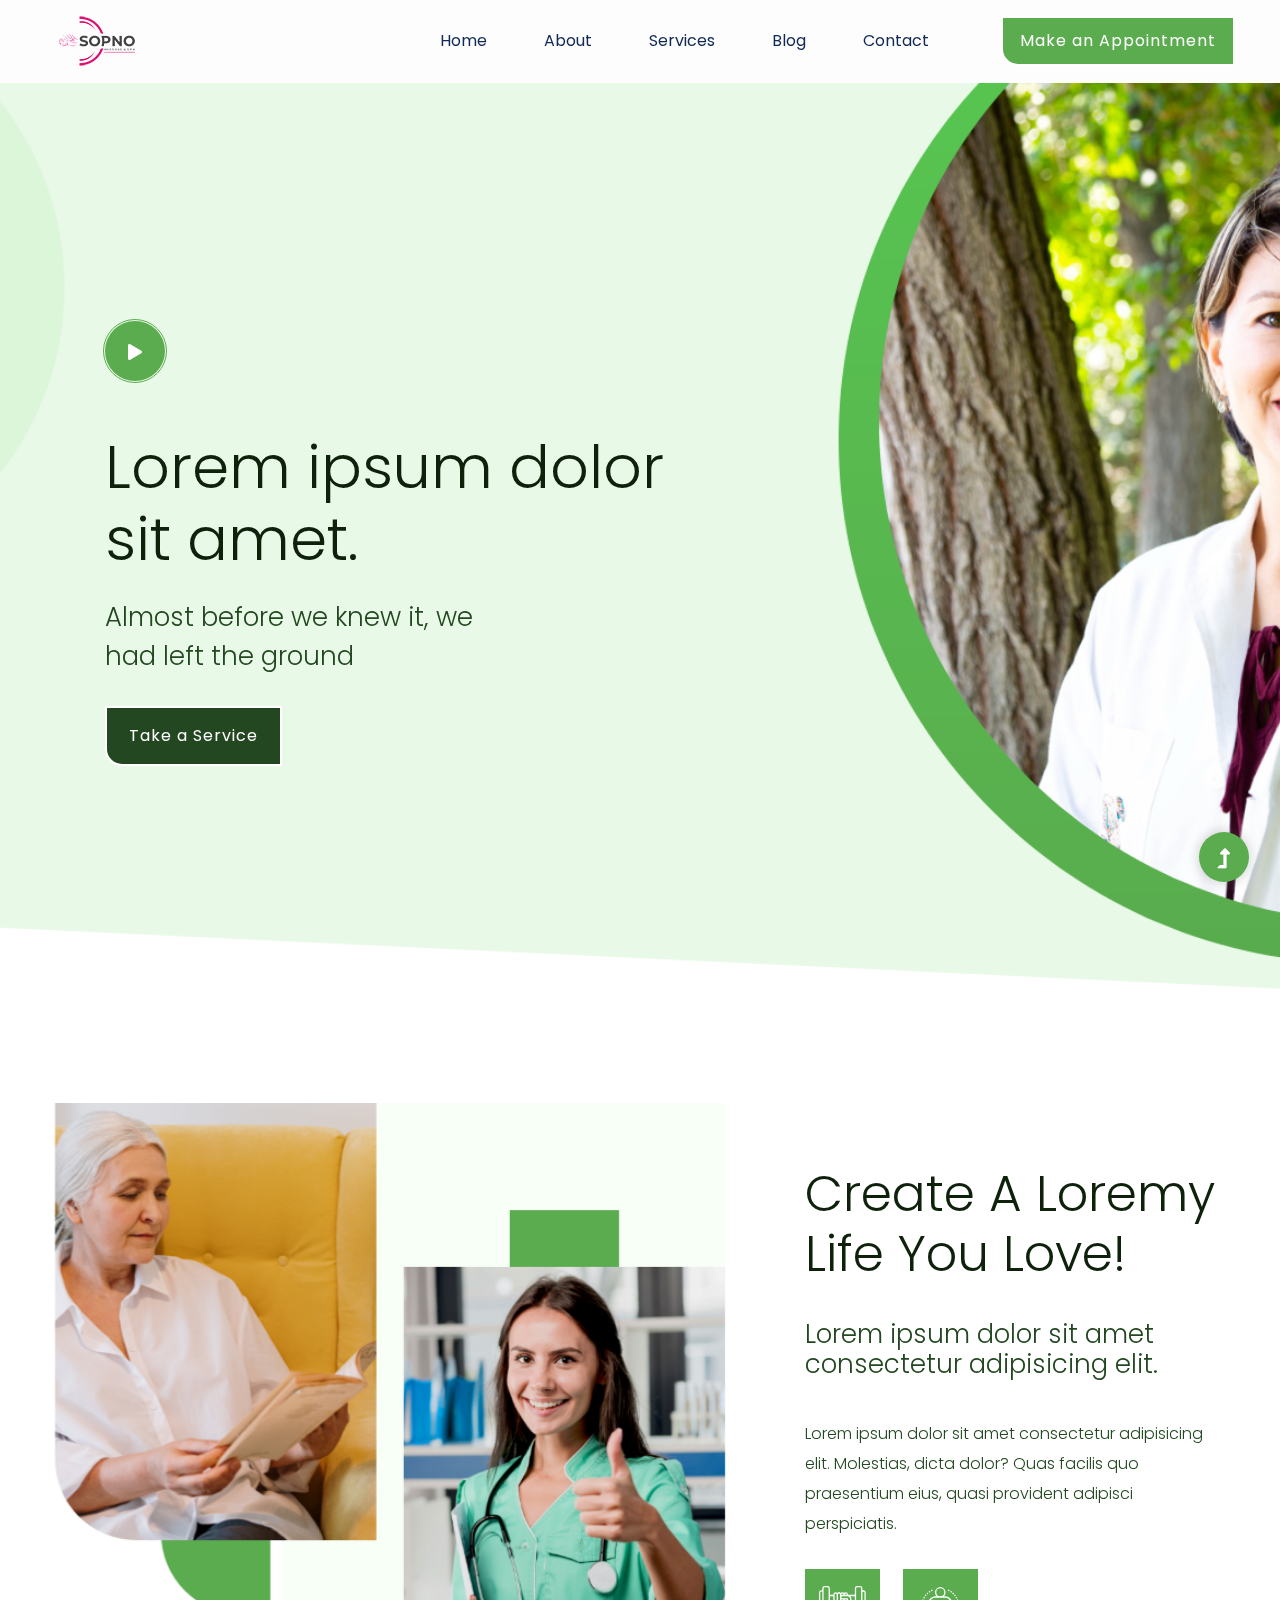
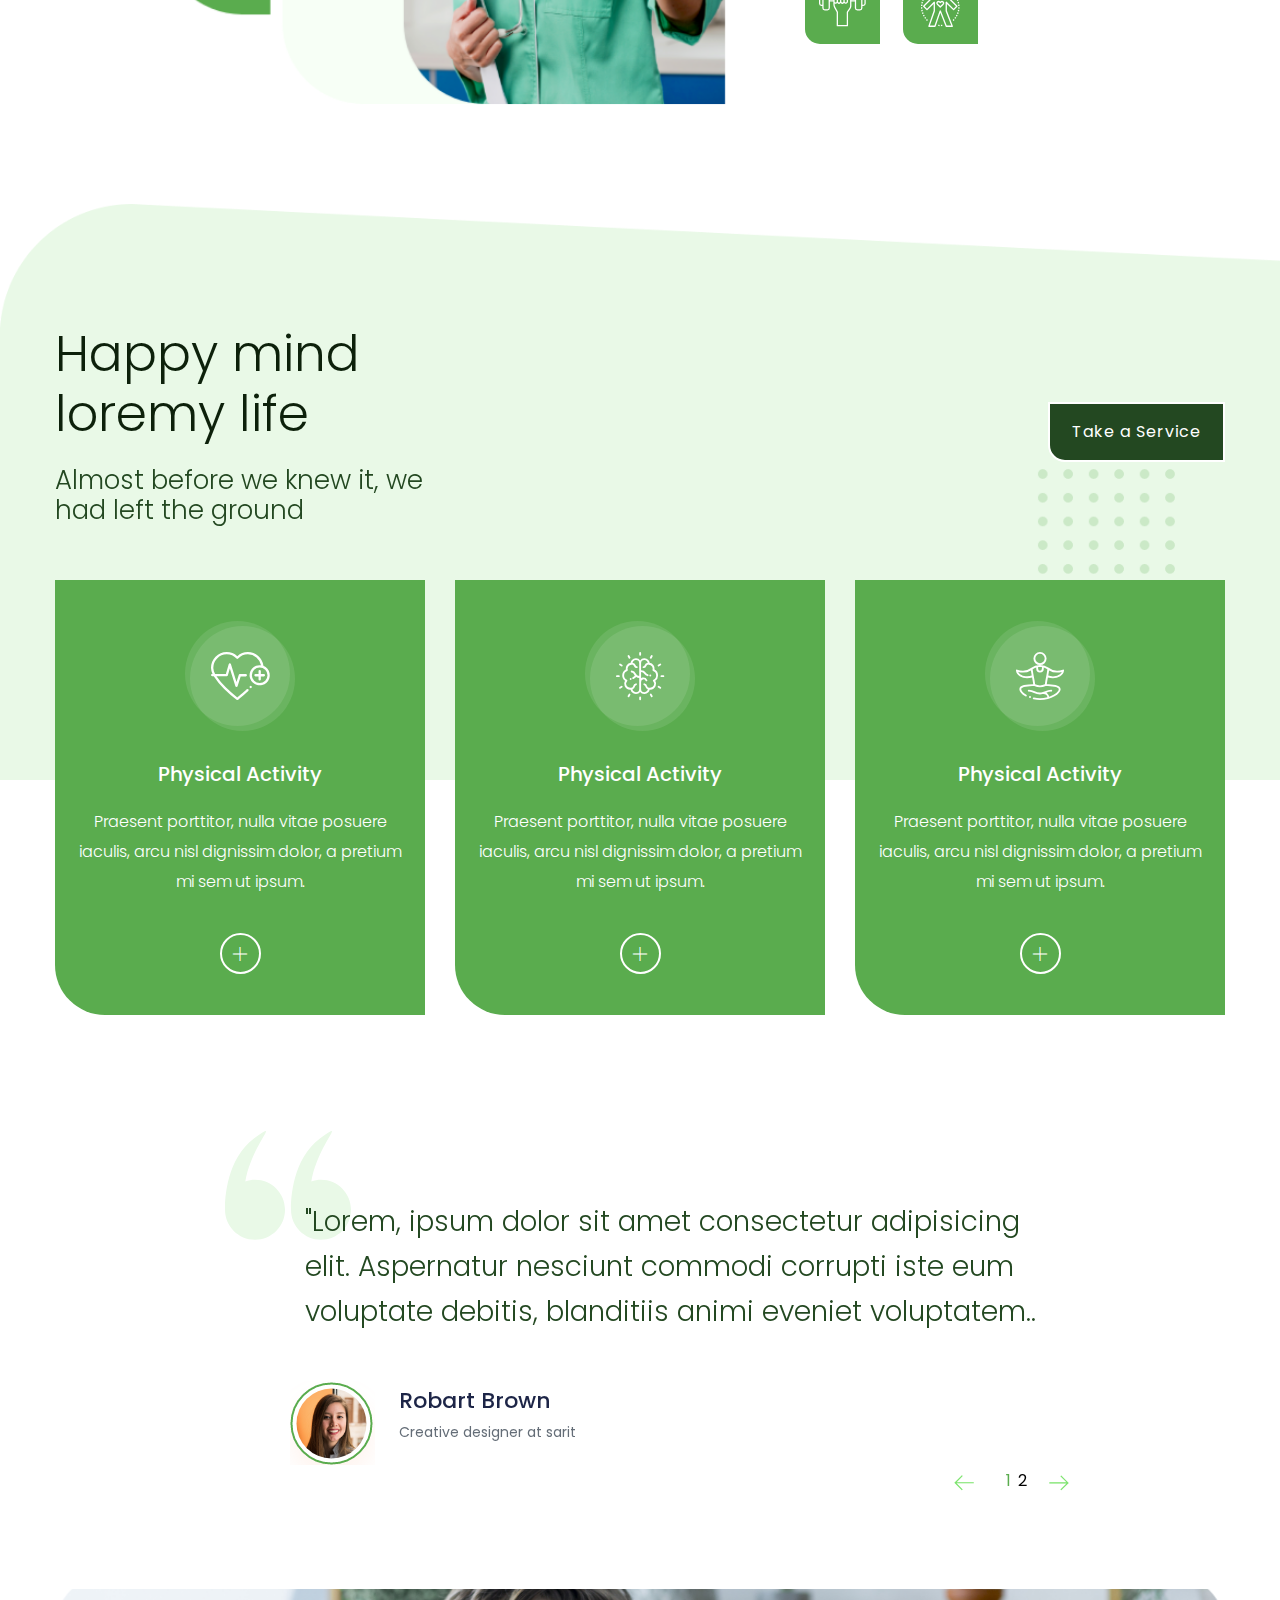
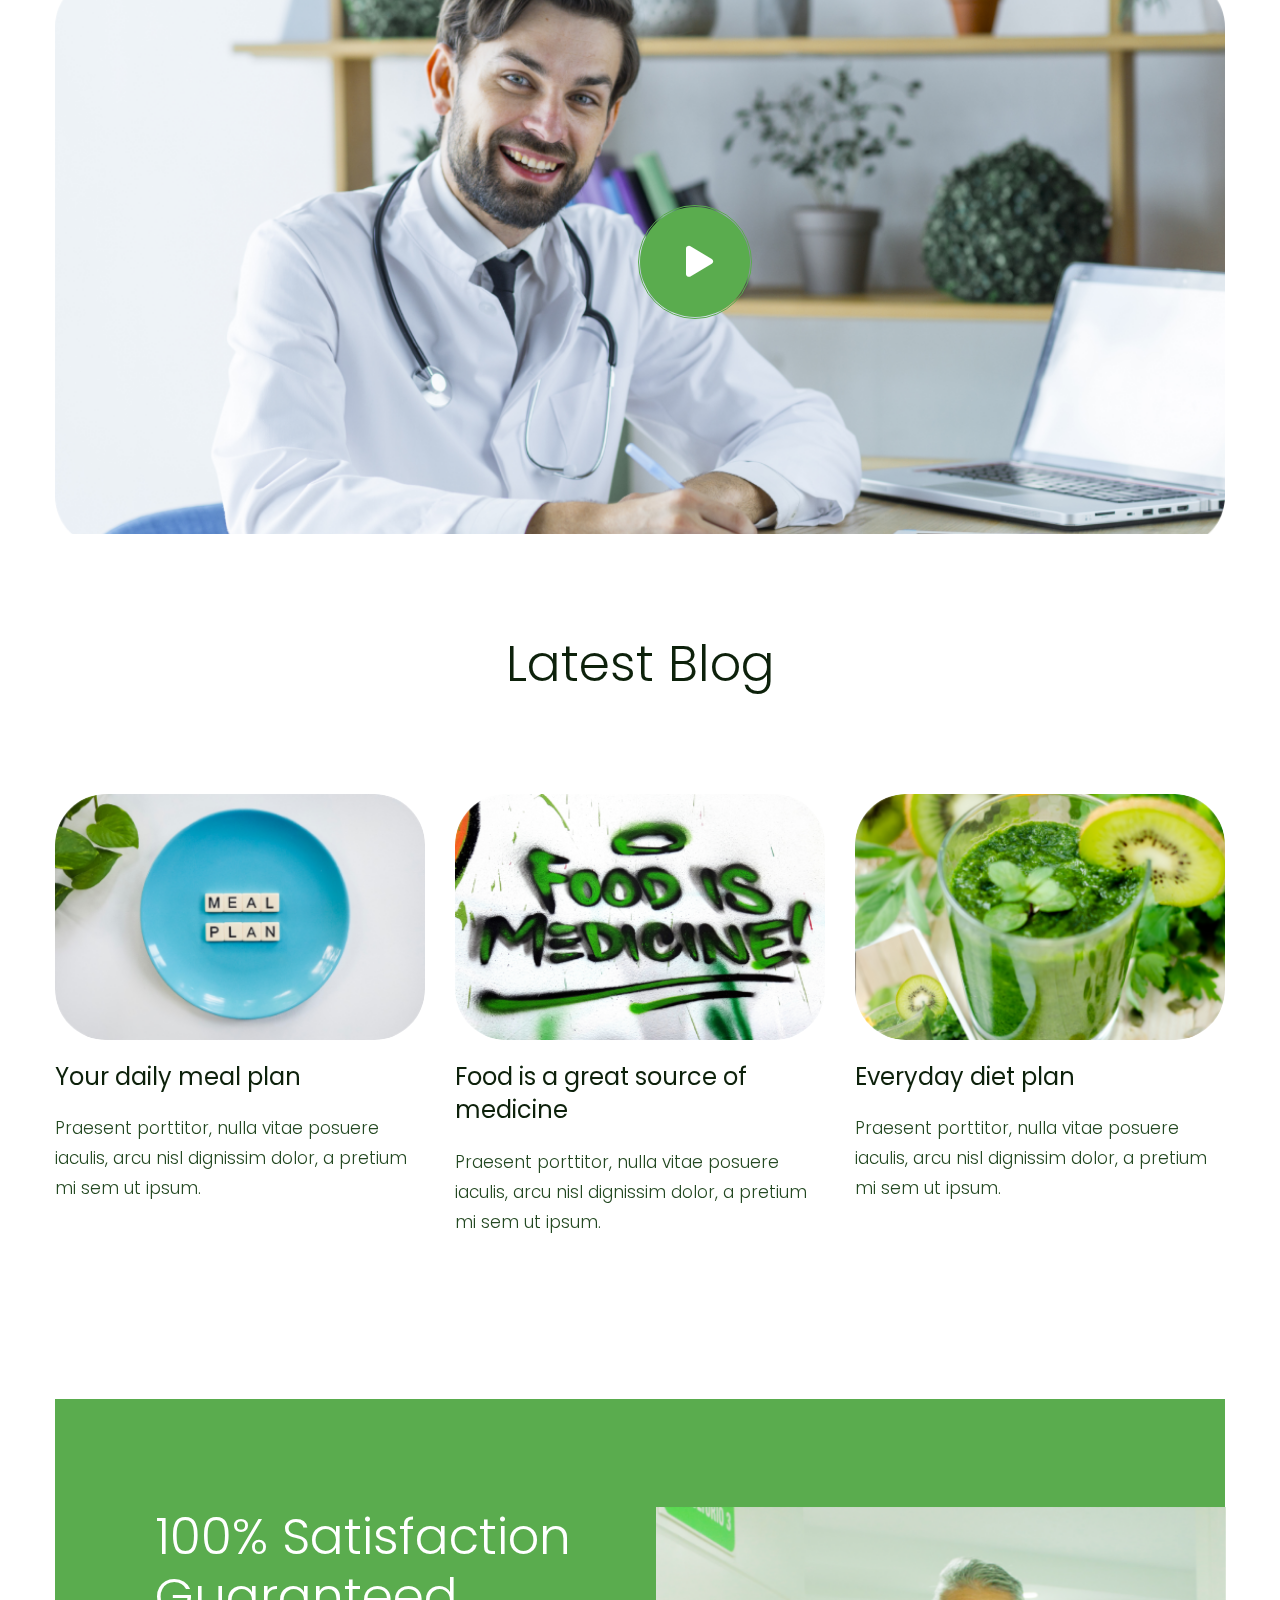
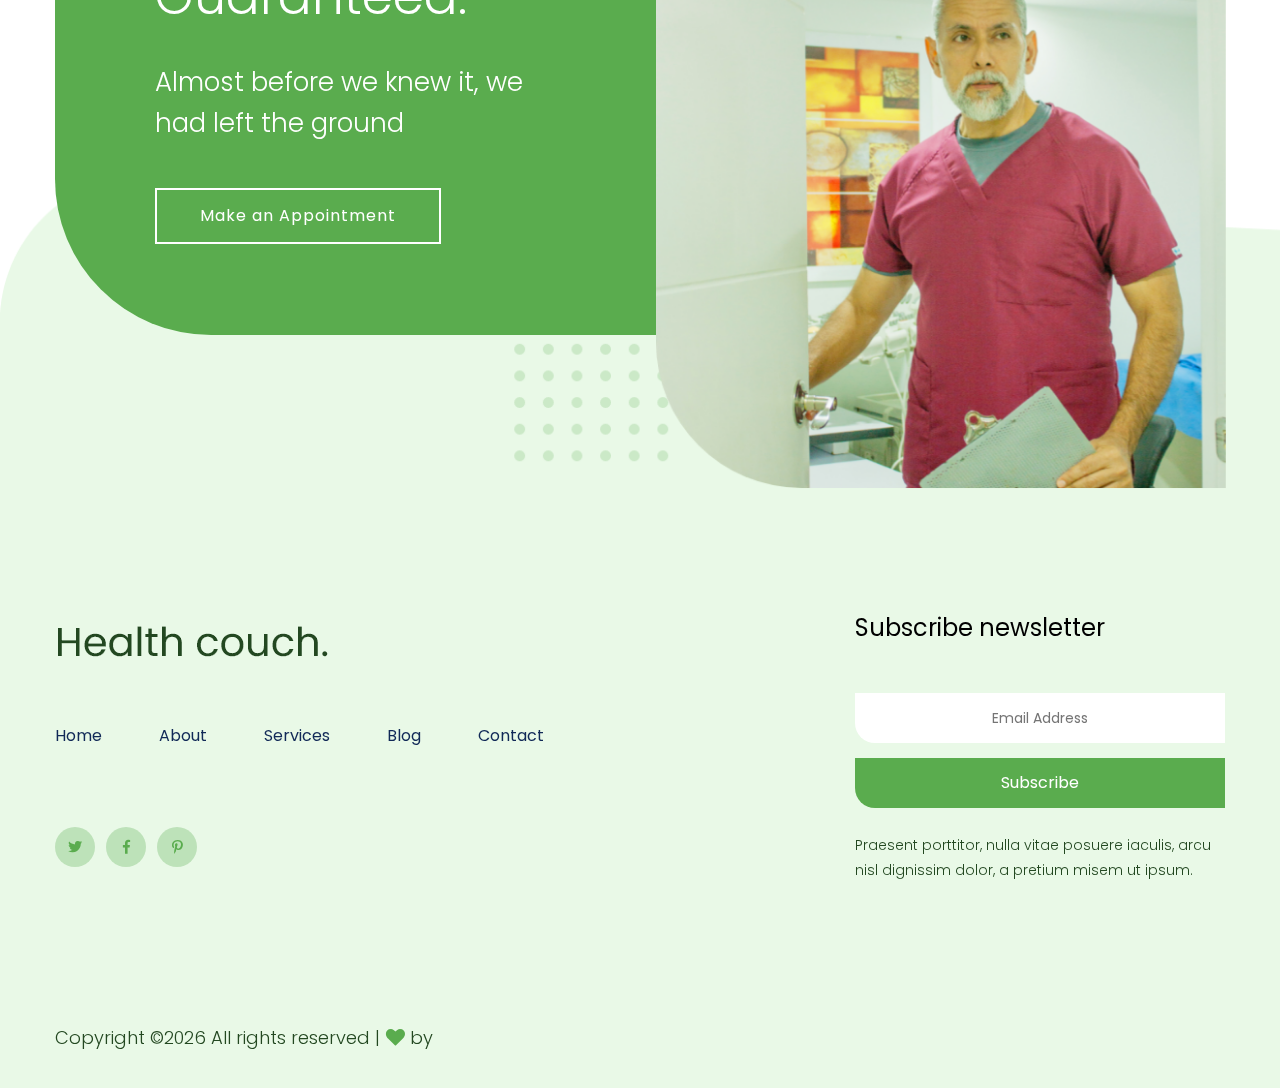
<file: index.html>
<!doctype html>
<html class="no-js" lang="zxx">

<!-- Mirrored from preview.sarit.com/theme/loremcouch/index.html by HTTrack Website Copier/3.x [XR&CO'2014], Thu, 21 Jan 2021 03:40:39 GMT -->
<head>
<meta charset="utf-8">
<meta http-equiv="x-ua-compatible" content="ie=edge">
<title>lorem | Template</title>
<meta name="description" content="">
<meta name="viewport" content="width=device-width, initial-scale=1">
<link rel="manifest" href="site.html">
<link rel="shortcut icon" type="image/x-icon" href="assets/img/favicon.ico">

<link rel="stylesheet" href="assets/css/bootstrap.min.css">
<link rel="stylesheet" href="assets/css/owl.carousel.min.css">
<link rel="stylesheet" href="assets/css/slicknav.css">
<link rel="stylesheet" href="assets/css/flaticon.css">
<link rel="stylesheet" href="assets/css/gijgo.css">
<link rel="stylesheet" href="assets/css/animate.min.css">
<link rel="stylesheet" href="assets/css/animated-headline.css">
<link rel="stylesheet" href="assets/css/magnific-popup.css">
<link rel="stylesheet" href="assets/css/fontawesome-all.min.css">
<link rel="stylesheet" href="assets/css/themify-icons.css">
<link rel="stylesheet" href="assets/css/slick.css">
<link rel="stylesheet" href="assets/css/nice-select.css">
<link rel="stylesheet" href="assets/css/style.css">
</head>
<body>

<div id="preloader-active">
<div class="preloader d-flex align-items-center justify-content-center">
<div class="preloader-inner position-relative">
<div class="preloader-circle"></div>
<div class="preloader-img pere-text">
<img src="assets/img/logo/PNG-01 copy copy.png" alt="">
</div>
</div>
</div>
</div>

<header>

<div class="header-area">
<div class="main-header header-sticky">
<div class="container-fluid">
<div class="row align-items-center">

<div class="col-xl-2 col-lg-2 col-md-1">
<div class="logo">
<a href="index.html"><img src="assets/img/logo/PNG-01 copy copy.png" alt=""></a>
</div>
</div>
<div class="col-xl-10 col-lg-10 col-md-10">
<div class="menu-main d-flex align-items-center justify-content-end">

 <div class="main-menu f-right d-none d-lg-block">
<nav>
<ul id="navigation">
<li><a href="index.html">Home</a></li>
<li><a href="about.html">About</a></li>
<li><a href="services.html">Services</a></li>
<li><a href="blog.html">Blog</a>
<ul class="submenu">
<li><a href="blog.html">Blog</a></li>
<li><a href="blog_details.html">Blog Details</a></li>
<li><a href="elements.html">Element</a></li>
</ul>
</li>
<li><a href="contact.html">Contact</a></li>
</ul>
</nav>
</div>
<div class="header-right-btn f-right d-none d-lg-block ml-15">
<a href="#" class="btn header-btn">Make an Appointment</a>
</div>
</div>
</div>

<div class="col-12">
<div class="mobile_menu d-block d-lg-none"></div>
</div>
</div>
</div>
</div>
</div>

</header>
<main>

<div class="slider-area">
<div class="slider-active dot-style">

<div class="single-slider d-flex align-items-center slider-height">
<div class="container">
<div class="row align-items-center">
<div class="col-xl-7 col-lg-8 col-md-10 ">
<div class="hero-wrapper">

<div class="video-icon">
<a class="popup-video btn-icon" href="https://www.youtube.com/watch?v=up68UAfH0d0" data-animation="bounceIn" data-delay=".4s">
<i class="fas fa-play"></i>
</a>
</div>
 <div class="hero__caption">
<h1 data-animation="fadeInUp" data-delay=".3s">Lorem ipsum dolor sit amet. </h1>
<p data-animation="fadeInUp" data-delay=".6s">Almost before we knew it, we<br> had left the ground</p>
<a href="services.html" class="btn" data-animation="fadeInLeft" data-delay=".3s">Take a Service</a>
</div>
</div>
</div>
</div>
</div>
</div>

<div class="single-slider d-flex align-items-center slider-height">
<div class="container">
<div class="row align-items-center">
<div class="col-xl-7 col-lg-8 col-md-10 ">
<div class="hero-wrapper">

<div class="video-icon">
<a class="popup-video btn-icon" href="https://www.youtube.com/watch?v=up68UAfH0d0" data-animation="bounceIn" data-delay=".4s">
<i class="fas fa-play"></i>
</a>
</div>
<div class="hero__caption">
<h1 data-animation="fadeInUp" data-delay=".3s">lorem is wealth keep it loremy </h1>
<p data-animation="fadeInUp" data-delay=".6s">Almost before we knew it, we<br> had left the ground</p>
<a href="#" class="btn" data-animation="fadeInLeft" data-delay=".3s">Take a Service</a>
</div>
</div>
</div>
</div>
</div>
</div>
</div>
</div>


<div class="about-area2 section-padding40">
<div class="container">
<div class="row align-items-center">
<div class="col-lg-7 col-md-12">

<div class="about-img ">
<img src="assets/img/gallery/about.png" alt="">
</div>
</div>
<div class="col-lg-5 col-md-12">
<div class="about-caption">

<div class="section-tittle mb-35">
<h2>Create a loremy
life you love!</h2>
</div>
<p class="pera-top mb-40">Lorem ipsum dolor sit amet consectetur adipisicing elit.</p>
<p class="pera-bottom mb-30">Lorem ipsum dolor sit amet consectetur adipisicing elit. Molestias, dicta dolor? Quas facilis quo praesentium eius, quasi provident adipisci perspiciatis.</p>
<div class="icon-about">
<img src="assets/img/icon/about1.svg" alt="" class=" mr-20">
<img src="assets/img/icon/about2.svg" alt="">
</div>
</div>
</div>
</div>
</div>
</div>

<section class="wantToWork-area section-bg3" data-background="assets/img/gallery/section_bg01.png">
<div class="container">
<div class="wants-wrapper w-padding2">
<div class="row align-items-center justify-content-between">
<div class="col-xl-7 col-lg-9 col-md-8">
<div class="wantToWork-caption wantToWork-caption2">
<h2>Happy mind <br>loremy life</h2>
<p>Almost before we knew it, we<br> had left the ground</p>
</div>
</div>
<div class="col-xl-2 col-lg-3 col-md-4">
<a href="services.html" class="btn f-right sm-left">Take a Service</a>
</div>
</div>
</div>
</div>
</section>

<div class="service-area">
<div class="container">
<div class="row">
<div class="col-lg-4 col-md-6 col-sm-6">
<div class="single-cat text-center mb-50">
<div class="cat-icon">
<img src="assets/img/icon/services1.svg" alt="">
</div>
<div class="cat-cap">
<h5><a href="services.html">Physical Activity</a></h5>
<p>Praesent porttitor, nulla vitae posuere iaculis, arcu nisl dignissim dolor, a pretium mi sem ut ipsum.</p>
<a href="services.html" class="plus-btn"><i class="ti-plus"></i></a>
</div>
</div>
</div>
<div class="col-lg-4 col-md-6 col-sm-6">
<div class="single-cat text-center mb-50">
<div class="cat-icon">
<img src="assets/img/icon/services2.svg" alt="">
</div>
<div class="cat-cap">
<h5><a href="services.html">Physical Activity</a></h5>
<p>Praesent porttitor, nulla vitae posuere iaculis, arcu nisl dignissim dolor, a pretium mi sem ut ipsum.</p>
<a href="services.html" class="plus-btn"><i class="ti-plus"></i></a>
</div>
</div>
</div>
<div class="col-lg-4 col-md-6 col-sm-6">
<div class="single-cat text-center mb-50">
<div class="cat-icon">
<img src="assets/img/icon/services3.svg" alt="">
</div>
<div class="cat-cap">
<h5><a href="services.html">Physical Activity</a></h5>
<p>Praesent porttitor, nulla vitae posuere iaculis, arcu nisl dignissim dolor, a pretium mi sem ut ipsum.</p>
<a href="services.html" class="plus-btn"><i class="ti-plus"></i></a>
</div>
</div>
</div>
</div>
</div>
</div>


<section class="testimonial-area testimonial-padding fix">
<div class="container">
<div class="row align-items-center justify-content-center">
<div class=" col-lg-9">
<div class="about-caption">

<div class="h1-testimonial-active dot-style">

<div class="single-testimonial position-relative">
<div class="testimonial-caption">
<img src="assets/img/icon/quotes-sign.png" alt="" class="quotes-sign">
<p>"Lorem, ipsum dolor sit amet consectetur adipisicing elit. Aspernatur nesciunt commodi corrupti iste eum voluptate debitis, blanditiis animi eveniet voluptatem..</p>
</div>

<div class="testimonial-founder d-flex align-items-center">
<div class="founder-img">
<img src="assets/img/icon/testimonial.png" alt="">
</div>
<div class="founder-text">
<span>Robart Brown</span>
<p>Creative designer at sarit</p>
</div>
</div>
</div>

<div class="single-testimonial position-relative">
<div class="testimonial-caption">
<img src="assets/img/icon/quotes-sign.png" alt="" class="quotes-sign">
<p>"The automated process starts as soon as your clothe go into the machine. This site outcome is gleaming clothe. Placeholder text commonly used. In publishing and graphic.</p>
</div>

<div class="testimonial-founder d-flex align-items-center">
<div class="founder-img">
<img src="assets/img/icon/testimonial.png" alt="">
</div>
<div class="founder-text">
<span>Robart Brown</span>
<p>Creative designer at sarit</p>
</div>
</div>
</div>
</div>

</div>
</div>
</div>
</div>
</section>


<div class="container">
<div class="video-area section-bg2 d-flex align-items-center" data-background="assets/img/gallery/video-bg.png">
<div class="video-wrap position-relative">
<div class="video-icon">
<a class="popup-video btn-icon" href="https://www.youtube.com/watch?v=up68UAfH0d0"><i class="fas fa-play"></i></a>
</div>
</div>
</div>
</div>


<section class="home-blog-area section-padding30">
<div class="container">

<div class="row justify-content-center">
<div class="col-lg-7 col-md-9 col-sm-10">
<div class="section-tittle text-center mb-100">
<h2>Latest Blog</h2>
</div>
</div>
</div>
<div class="row">
<div class="col-lg-4 col-md-6">
<div class="home-blog-single mb-40">
<div class="blog-img-cap">
<div class="blog-img">
<img src="assets/img/gallery/blog1.png" alt="">
</div>
<div class="blog-cap">
<h3><a href="blog_details.html">Your daily meal plan</a></h3>
<P>Praesent porttitor, nulla vitae posuere iaculis, arcu nisl dignissim dolor, a pretium mi
sem ut ipsum.</P>
</div>
</div>
</div>
</div>
<div class="col-lg-4 col-md-6">
<div class="home-blog-single mb-40">
<div class="blog-img-cap">
<div class="blog-img">
<img src="assets/img/gallery/blog2.png" alt="">
</div>
<div class="blog-cap">
<h3><a href="blog_details.html">Food is a great source of medicine</a></h3>
<P>Praesent porttitor, nulla vitae posuere iaculis, arcu nisl dignissim dolor, a pretium mi
sem ut ipsum.</P>
</div>
</div>
</div>
</div>
<div class="col-lg-4 col-md-6">
<div class="home-blog-single mb-40">
<div class="blog-img-cap">
<div class="blog-img">
<img src="assets/img/gallery/blog3.png" alt="">
</div>
<div class="blog-cap">
<h3><a href="blog_details.html">Everyday diet plan</a></h3>
<P>Praesent porttitor, nulla vitae posuere iaculis, arcu nisl dignissim dolor, a pretium mi
sem ut ipsum.</P>
</div>
</div>
</div>
</div>
</div>
</div>
</section>


<section class="about-low-area mt-30">
<div class="container">
<div class="about-cap-wrapper">
<div class="row">
<div class="col-xl-5  col-lg-6 col-md-10 offset-xl-1">
<div class="about-caption mb-50">

<div class="section-tittle mb-35">
<h2>100% satisfaction guaranteed.</h2>
</div>
<p>Almost before we knew it, we had left the ground</p>
<a href="about.html" class="border-btn">Make an Appointment</a>
</div>
</div>
<div class="col-lg-6 col-md-12">

<div class="about-img">
<div class="about-font-img">
<img src="assets/img/gallery/about2.png" alt="">
</div>
</div>
</div>
</div>
</div>
</div>
</section>

</main>
<footer>
<div class="footer-wrappr section-bg3" data-background="assets/img/gallery/footer-bg.png">
<div class="footer-area footer-padding ">
<div class="container">
<div class="row justify-content-between">
<div class="col-xl-8 col-lg-8 col-md-6 col-sm-12">
<div class="single-footer-caption mb-50">

<div class="footer-logo mb-25">
<a href="index.html"><img src="assets/img/logo/logo2_footer.png" alt=""></a>
</div>
<d iv class="header-area">
<div class="main-header main-header2">
<div class="menu-main d-flex align-items-center justify-content-start">

<div class="main-menu main-menu2">
<nav>
<ul>
<li><a href="index.html">Home</a></li>
<li><a href="about.html">About</a></li>
<li><a href="services.html">Services</a></li>
<li><a href="blog.html">Blog</a></li>
<li><a href="contact.html">Contact</a></li>
</ul>
</nav>
</div>
</div>
</div>
</d>

<div class="footer-social mt-50">
<a href="#"><i class="fab fa-twitter"></i></a>
<a href="https://bit.ly/sai4ull"><i class="fab fa-facebook-f"></i></a>
<a href="#"><i class="fab fa-pinterest-p"></i></a>
</div>
</div>
</div>
<div class="col-xl-4 col-lg-4 col-md-6 col-sm-12">
<div class="single-footer-caption">
<div class="footer-tittle mb-50">
<h4>Subscribe newsletter</h4>
</div>

<div class="footer-form">
<div id="mc_embed_signup">
<form target="_blank" action="https://spondonit.us12.list-manage.com/subscribe/post?u=1462626880ade1ac87bd9c93a&amp;id=92a4423d01" method="get" class="subscribe_form relative mail_part" novalidate="true">
<input type="email" name="EMAIL" id="newsletter-form-email" placeholder=" Email Address " class="placeholder hide-on-focus" onfocus="this.placeholder = ''" onblur="this.placeholder = 'Enter your email'">
<div class="form-icon">
<button type="submit" name="submit" id="newsletter-submit" class="email_icon newsletter-submit button-contactForm">
Subscribe
</button>
</div>
<div class="mt-10 info"></div>
</form>
</div>
</div>
<div class="footer-tittle">
<div class="footer-pera">
<p>Praesent porttitor, nulla vitae posuere iaculis, arcu nisl dignissim dolor, a pretium misem ut ipsum.</p>
</div>
</div>
</div>
</div>
</div>
</div>
</div>

<div class="footer-bottom-area">
<div class="container">
<div class="footer-border">
<div class="row">
<div class="col-xl-10 ">
<div class="footer-copy-right">
<p>
Copyright &copy;<script>document.write(new Date().getFullYear());</script> All rights reserved |  <i class="fa fa-heart" aria-hidden="true"></i> by <a href="#" target="_blank"></a>
</p>
</div>
</div>
</div>
</div>
</div>
</div>
</div>
</footer>

<div id="back-top">
<a title="Go to Top" href="#"> <i class="fas fa-level-up-alt"></i></a>
</div>

<script src="assets/js/vendor/modernizr-3.5.0.min.js"></script>

<script src="assets/js/vendor/jquery-1.12.4.min.js"></script>
<script src="assets/js/popper.min.js"></script>
<script src="assets/js/bootstrap.min.js"></script>

<script src="assets/js/jquery.slicknav.min.js"></script>

<script src="assets/js/owl.carousel.min.js"></script>
<script src="assets/js/slick.min.js"></script>

<script src="assets/js/wow.min.js"></script>
<script src="assets/js/animated.headline.js"></script>
<script src="assets/js/jquery.magnific-popup.js"></script>

<script src="assets/js/gijgo.min.js"></script>

<script src="assets/js/jquery.nice-select.min.js"></script>
<script src="assets/js/jquery.sticky.js"></script>

<script src="assets/js/jquery.counterup.min.js"></script>
<script src="assets/js/waypoints.min.js"></script>
<script src="assets/js/jquery.countdown.min.js"></script>
<script src="assets/js/hover-direction-snake.min.js"></script>

<script src="assets/js/contact.js"></script>
<script src="assets/js/jquery.form.js"></script>
<script src="assets/js/jquery.validate.min.js"></script>
<script src="assets/js/mail-script.js"></script>
<script src="assets/js/jquery.ajaxchimp.min.js"></script>

<script src="assets/js/plugins.js"></script>
<script src="assets/js/main.js"></script>

<script async src="https://www.googletagmanager.com/gtag/js?id=UA-23581568-13"></script>
<script>
  window.dataLayer = window.dataLayer || [];
  function gtag(){dataLayer.push(arguments);}
  gtag('js', new Date());

  gtag('config', 'UA-23581568-13');
</script>
</body>

<!-- Mirrored from preview.sarit.com/theme/loremcouch/index.html by HTTrack Website Copier/3.x [XR&CO'2014], Thu, 21 Jan 2021 03:41:01 GMT -->
</html>
</file>
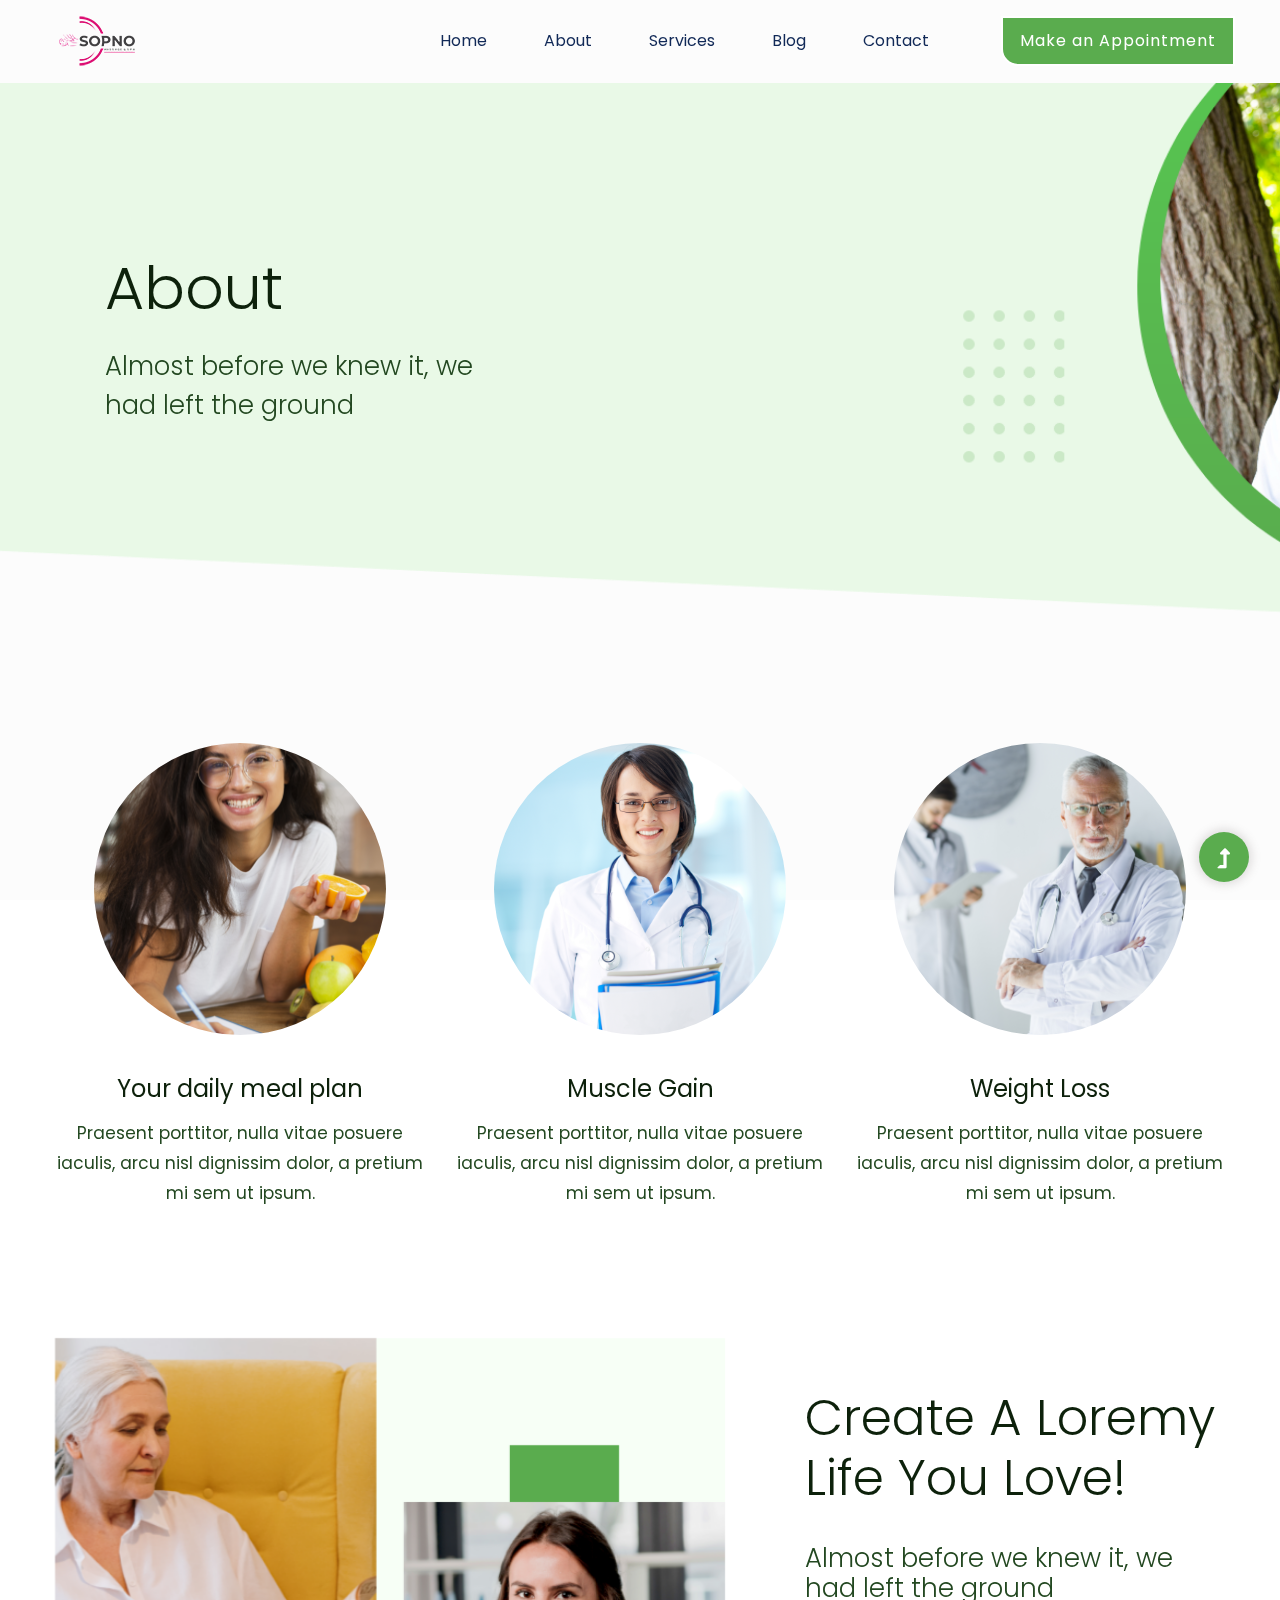
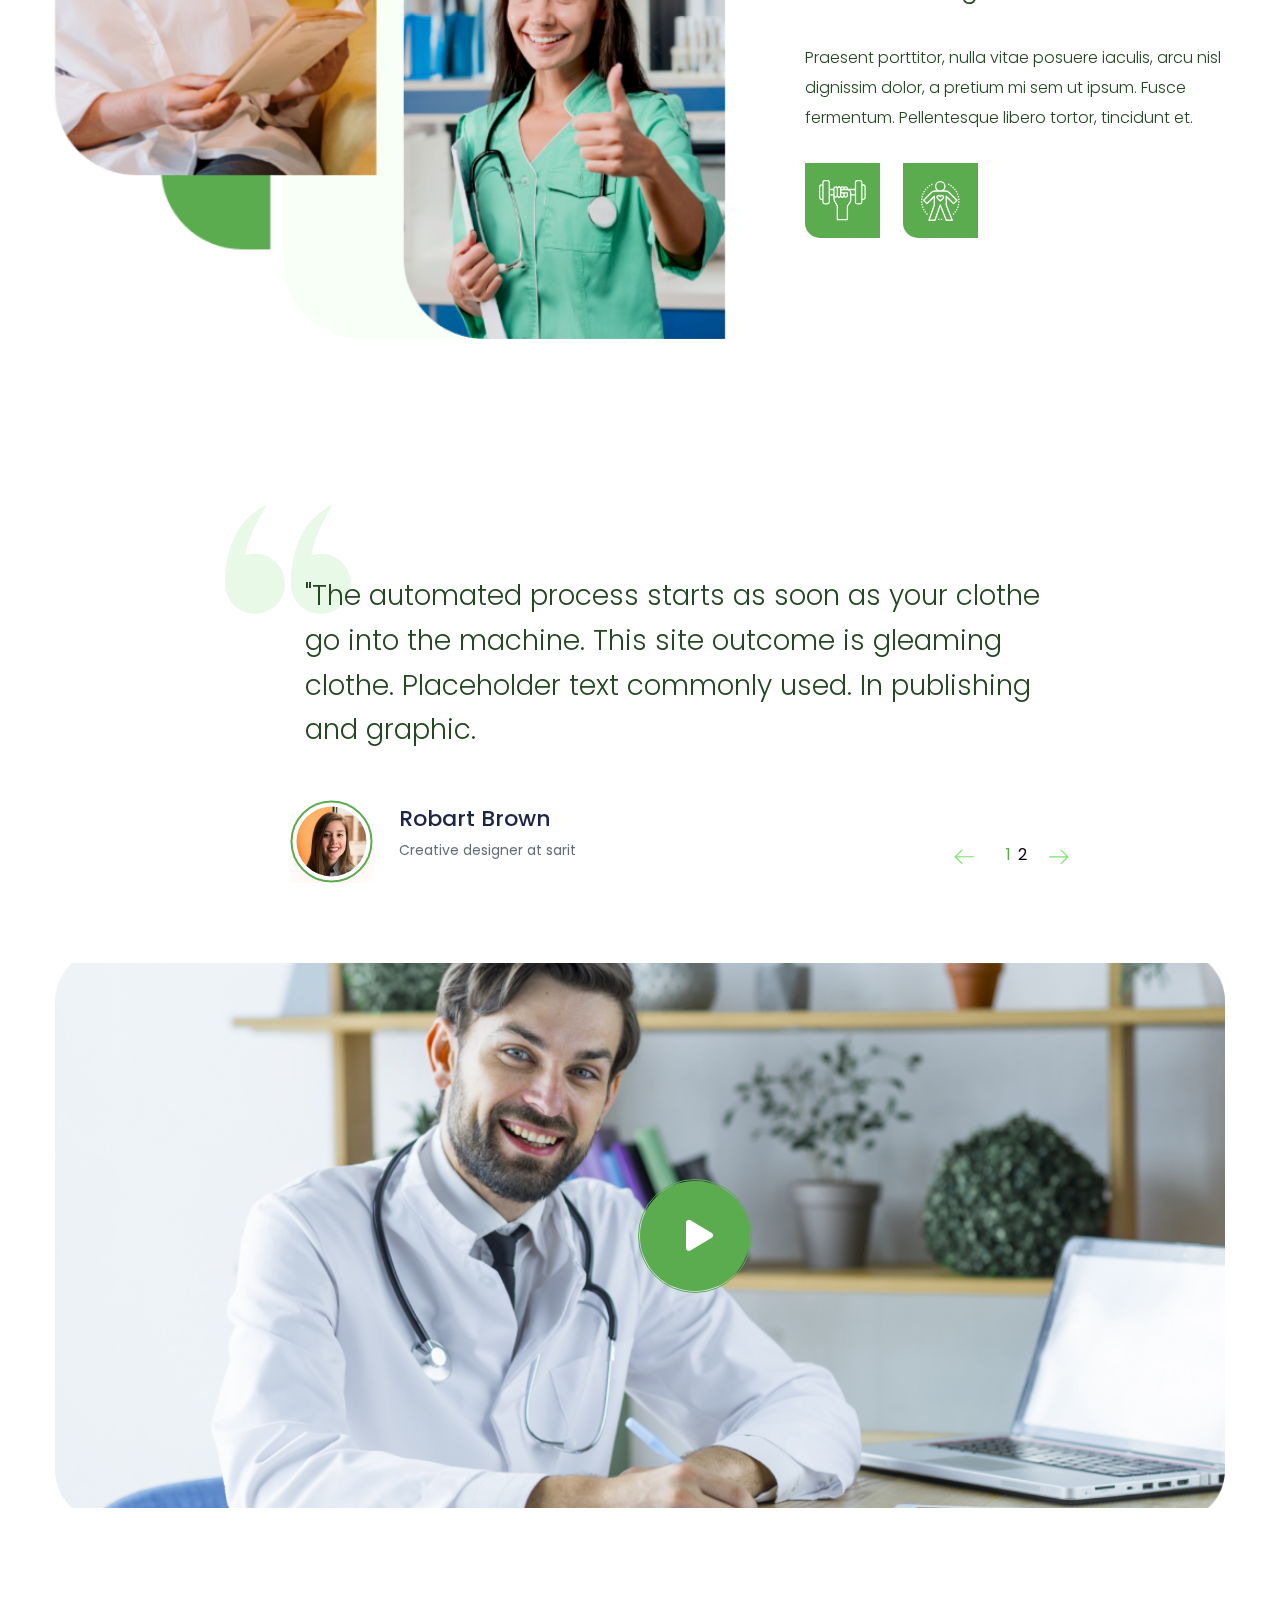
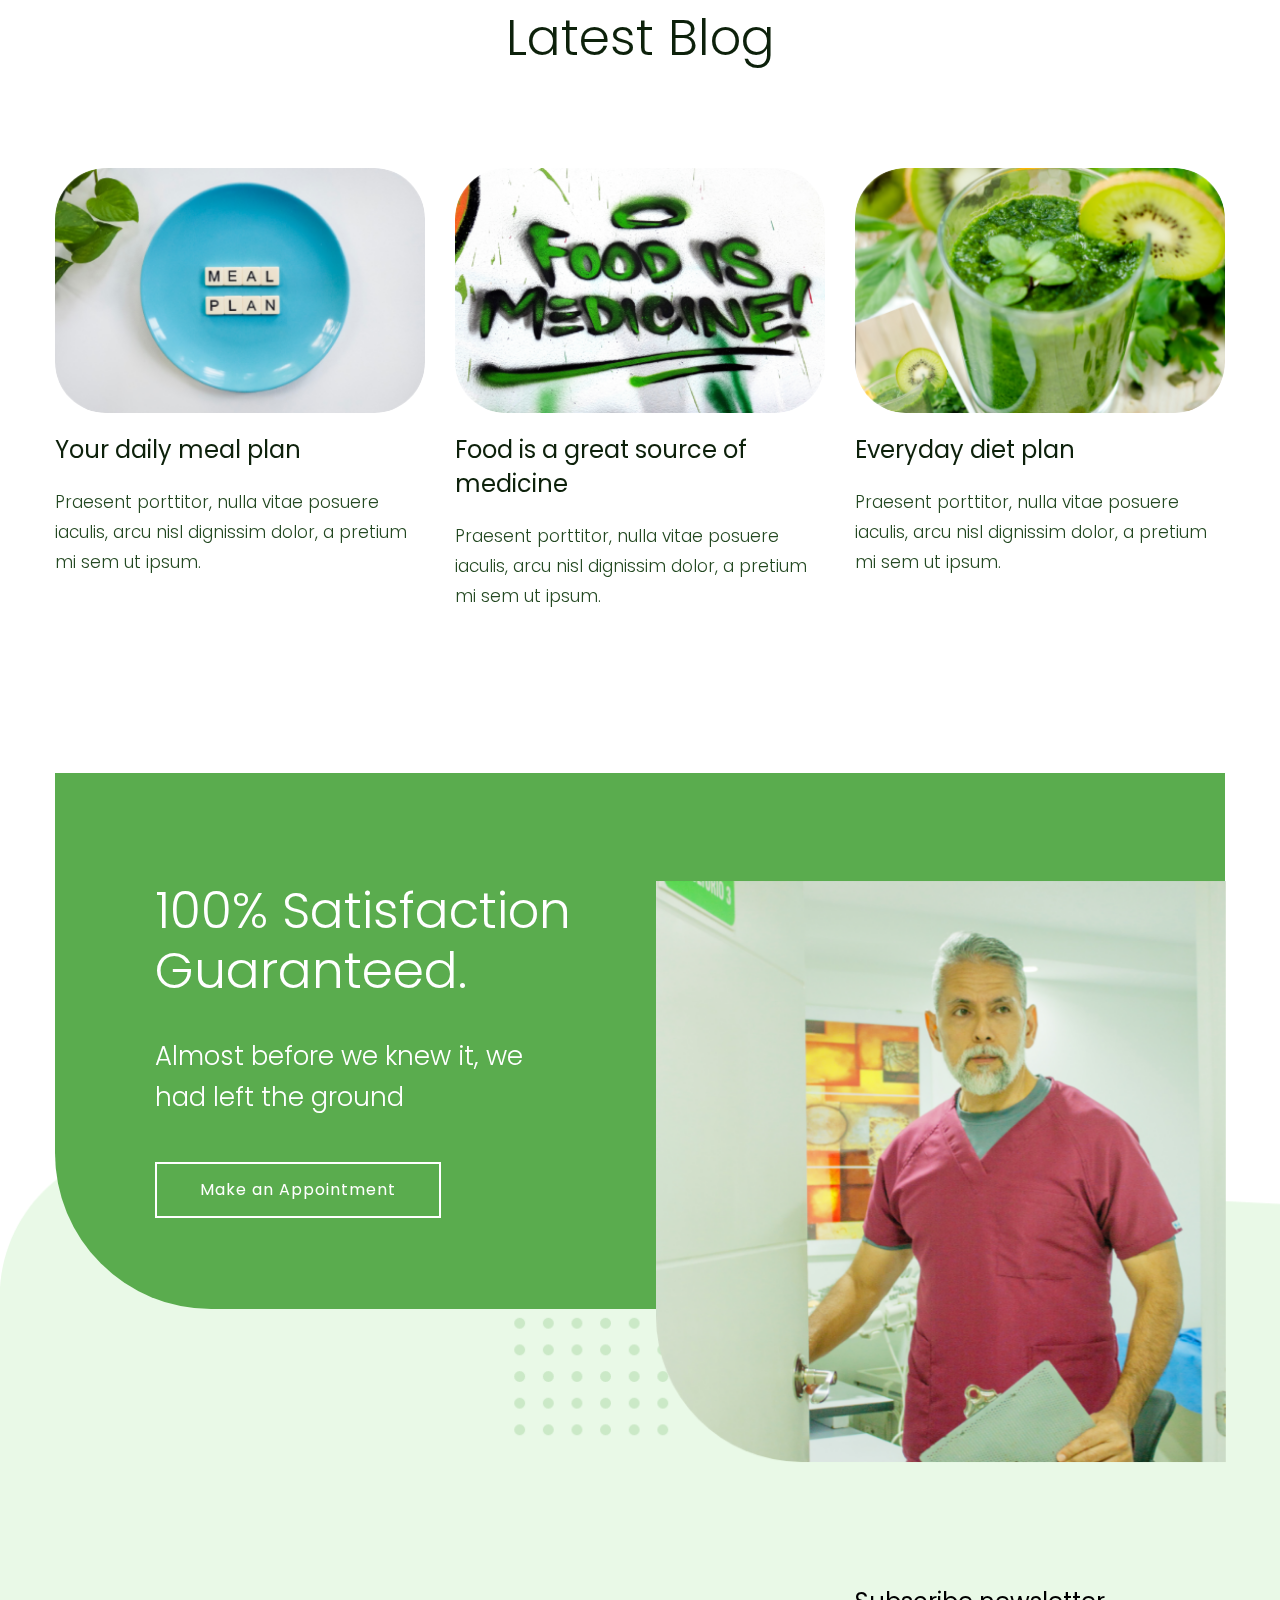
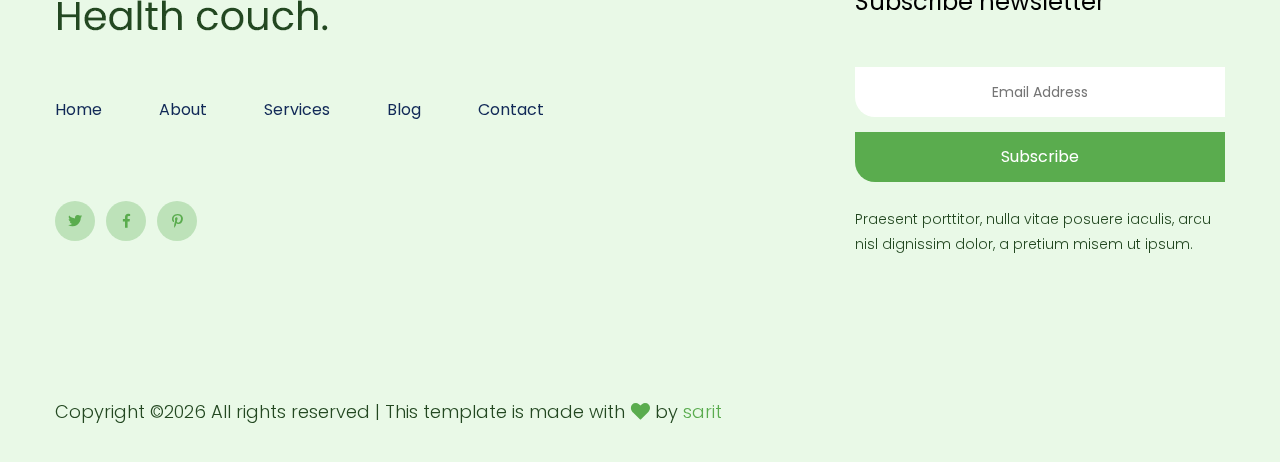
<file: about.html>
<!doctype html>
<html class="no-js" lang="zxx">

<!-- Mirrored from preview.sarit.com/theme/loremcouch/about.html by HTTrack Website Copier/3.x [XR&CO'2014], Thu, 21 Jan 2021 03:41:33 GMT -->
<head>
<meta charset="utf-8">
<meta http-equiv="x-ua-compatible" content="ie=edge">
<title>lorem | Template</title>
<meta name="description" content="">
<meta name="viewport" content="width=device-width, initial-scale=1">
<link rel="manifest" href="site.html">
<link rel="shortcut icon" type="image/x-icon" href="assets/img/favicon.ico">

<link rel="stylesheet" href="assets/css/bootstrap.min.css">
<link rel="stylesheet" href="assets/css/owl.carousel.min.css">
<link rel="stylesheet" href="assets/css/slicknav.css">
<link rel="stylesheet" href="assets/css/flaticon.css">
<link rel="stylesheet" href="assets/css/gijgo.css">
<link rel="stylesheet" href="assets/css/animate.min.css">
<link rel="stylesheet" href="assets/css/animated-headline.css">
<link rel="stylesheet" href="assets/css/magnific-popup.css">
<link rel="stylesheet" href="assets/css/fontawesome-all.min.css">
<link rel="stylesheet" href="assets/css/themify-icons.css">
<link rel="stylesheet" href="assets/css/slick.css">
<link rel="stylesheet" href="assets/css/nice-select.css">
<link rel="stylesheet" href="assets/css/style.css">
</head>
<body>

<div id="preloader-active">
<div class="preloader d-flex align-items-center justify-content-center">
<div class="preloader-inner position-relative">
<div class="preloader-circle"></div>
<div class="preloader-img pere-text">
<img src="assets/img/logo/PNG-01 copy copy.png" alt="">
</div>
</div>
</div>
</div>

<header>

<div class="header-area">
<div class="main-header header-sticky">
<div class="container-fluid">
<div class="row align-items-center">

<div class="col-xl-2 col-lg-2 col-md-1">
<div class="logo">
<a href="index.html"><img src="assets/img/logo/PNG-01 copy copy.png" alt=""></a>
</div>
</div>
<div class="col-xl-10 col-lg-10 col-md-10">
<div class="menu-main d-flex align-items-center justify-content-end">

<div class="main-menu f-right d-none d-lg-block">
<nav>
<ul id="navigation">
 <li><a href="index.html">Home</a></li>
<li><a href="about.html">About</a></li>
<li><a href="services.html">Services</a></li>
<li><a href="blog.html">Blog</a>
<ul class="submenu">
<li><a href="blog.html">Blog</a></li>
<li><a href="blog_details.html">Blog Details</a></li>
<li><a href="elements.html">Element</a></li>
</ul>
</li>
<li><a href="contact.html">Contact</a></li>
</ul>
</nav>
</div>
<div class="header-right-btn f-right d-none d-lg-block ml-15">
<a href="#" class="btn header-btn">Make an Appointment</a>
</div>
</div>
</div>

<div class="col-12">
<div class="mobile_menu d-block d-lg-none"></div>
</div>
</div>
</div>
</div>
</div>

</header>
<main>

<div class="slider-area slider-area2">
<div class="slider-active dot-style">

<div class="single-slider  d-flex align-items-center slider-height2">
<div class="container">
<div class="row align-items-center">
<div class="col-xl-7 col-lg-8 col-md-10 ">
<div class="hero-wrapper">
<div class="hero__caption">
<h1 data-animation="fadeInUp" data-delay=".3s">About</h1>
<p data-animation="fadeInUp" data-delay=".6s">Almost before we knew it, we<br> had left the ground</p>
</div>
</div>
</div>
</div>
</div>
</div>
</div>
</div>


<section class="team-area pb-top">
<div class="container">
 <div class="row">
<div class="col-lg-4 col-md-6 col-sm-8">
<div class="single-cat text-center mb-30">
<div class="cat-icon">
<img src="assets/img/gallery/team1.png" alt="">
</div>
<div class="cat-cap">
<h5><a href="#">Your daily meal plan</a></h5>
<p>Praesent porttitor, nulla vitae posuere iaculis, arcu nisl dignissim dolor, a pretium mi
sem ut ipsum.</p>
</div>
</div>
</div>
<div class="col-lg-4 col-md-6 col-sm-8">
<div class="single-cat text-center mb-30">
<div class="cat-icon">
<img src="assets/img/gallery/team2.png" alt="">
</div>
<div class="cat-cap">
<h5><a href="#">Muscle Gain</a></h5>
<p>Praesent porttitor, nulla vitae posuere iaculis, arcu nisl dignissim dolor, a pretium mi
sem ut ipsum.</p>
</div>
</div>
</div>
<div class="col-lg-4 col-md-6 col-sm-8">
<div class="single-cat text-center mb-30">
<div class="cat-icon">
<img src="assets/img/gallery/team3.png" alt="">
</div>
<div class="cat-cap">
<h5><a href="#">Weight Loss</a></h5>
<p>Praesent porttitor, nulla vitae posuere iaculis, arcu nisl dignissim dolor, a pretium mi
sem ut ipsum.</p>
</div>
</div>
</div>
</div>
</div>
</section>



<div class="about-area2 section-padding40">
<div class="container">
<div class="row align-items-center">
<div class="col-lg-7 col-md-12">

<div class="about-img ">
<img src="assets/img/gallery/about.png" alt="">
</div>
</div>
<div class="col-lg-5 col-md-12">
<div class="about-caption mb-50">

<div class="section-tittle mb-35">
<h2>Create a loremy
life you love!</h2>
</div>
<p class="pera-top mb-40">Almost before we knew it, we had left the ground</p>
<p class="pera-bottom mb-30">Praesent porttitor, nulla vitae posuere iaculis, arcu nisl
dignissim dolor, a pretium mi sem ut ipsum. Fusce
fermentum. Pellentesque libero tortor, tincidunt et.</p>
<div class="icon-about">
<img src="assets/img/icon/about1.svg" alt="" class=" mr-20">
<img src="assets/img/icon/about2.svg" alt="">
</div>
</div>
</div>
</div>
</div>
</div>

<section class="testimonial-area testimonial-padding fix">
<div class="container">
<div class="row align-items-center justify-content-center">
<div class=" col-lg-9">
<div class="about-caption">

<div class="h1-testimonial-active dot-style">

<div class="single-testimonial position-relative">
<div class="testimonial-caption">
<img src="assets/img/icon/quotes-sign.png" alt="" class="quotes-sign">
<p>"The automated process starts as soon as your clothe go into the machine. This site outcome is gleaming clothe. Placeholder text commonly used. In publishing and graphic.</p>
</div>

<div class="testimonial-founder d-flex align-items-center">
<div class="founder-img">
<img src="assets/img/icon/testimonial.png" alt="">
</div>
<div class="founder-text">
<span>Robart Brown</span>
<p>Creative designer at sarit</p>
</div>
</div>
</div>

<div class="single-testimonial position-relative">
<div class="testimonial-caption">
<img src="assets/img/icon/quotes-sign.png" alt="" class="quotes-sign">
<p>"The automated process starts as soon as your clothe go into the machine. This site outcome is gleaming clothe. Placeholder text commonly used. In publishing and graphic.</p>
</div>

<div class="testimonial-founder d-flex align-items-center">
<div class="founder-img">
<img src="assets/img/icon/testimonial.png" alt="">
</div>
<div class="founder-text">
<span>Robart Brown</span>
<p>Creative designer at sarit</p>
</div>
</div>
</div>
</div>

</div>
</div>
</div>
</div>
</section>


<div class="container">
<div class="video-area section-bg2 d-flex align-items-center" data-background="assets/img/gallery/video-bg.png">
<div class="video-wrap position-relative">
<div class="video-icon">
<a class="popup-video btn-icon" href="https://www.youtube.com/watch?v=up68UAfH0d0"><i class="fas fa-play"></i></a>
</div>
</div>
</div>
</div>


<section class="home-blog-area section-padding30">
<div class="container">

<div class="row justify-content-center">
<div class="col-lg-7 col-md-9 col-sm-10">
<div class="section-tittle text-center mb-100">
<h2>Latest Blog</h2>
</div>
</div>
</div>
<div class="row">
<div class="col-lg-4 col-md-6">
<div class="home-blog-single mb-40">
<div class="blog-img-cap">
<div class="blog-img">
<img src="assets/img/gallery/blog1.png" alt="">
</div>
<div class="blog-cap">
<h3><a href="blog_details.html">Your daily meal plan</a></h3>
<P>Praesent porttitor, nulla vitae posuere iaculis, arcu nisl dignissim dolor, a pretium mi
sem ut ipsum.</P>
</div>
</div>
</div>
</div>
<div class="col-lg-4 col-md-6">
<div class="home-blog-single mb-40">
<div class="blog-img-cap">
<div class="blog-img">
<img src="assets/img/gallery/blog2.png" alt="">
</div>
<div class="blog-cap">
<h3><a href="blog_details.html">Food is a great source of medicine</a></h3>
<P>Praesent porttitor, nulla vitae posuere iaculis, arcu nisl dignissim dolor, a pretium mi
sem ut ipsum.</P>
</div>
</div>
</div>
</div>
<div class="col-lg-4 col-md-6">
<div class="home-blog-single mb-40">
<div class="blog-img-cap">
<div class="blog-img">
<img src="assets/img/gallery/blog3.png" alt="">
</div>
<div class="blog-cap">
<h3><a href="blog_details.html">Everyday diet plan</a></h3>
<P>Praesent porttitor, nulla vitae posuere iaculis, arcu nisl dignissim dolor, a pretium mi
sem ut ipsum.</P>
</div>
</div>
</div>
</div>
</div>
</div>
</section>


<section class="about-low-area mt-30">
<div class="container">
<div class="about-cap-wrapper">
<div class="row">
<div class="col-xl-5  col-lg-6 col-md-10 offset-xl-1">
<div class="about-caption mb-50">

<div class="section-tittle mb-35">
<h2>100% satisfaction guaranteed.</h2>
</div>
<p>Almost before we knew it, we had left the ground</p>
<a href="about.html" class="border-btn">Make an Appointment</a>
</div>
</div>
<div class="col-lg-6 col-md-12">

<div class="about-img">
<div class="about-font-img">
<img src="assets/img/gallery/about2.png" alt="">
</div>
</div>
</div>
</div>
</div>
</div>
</section>

</main>
<footer>
<div class="footer-wrappr section-bg3" data-background="assets/img/gallery/footer-bg.png">
<div class="footer-area footer-padding ">
<div class="container">
<div class="row justify-content-between">
<div class="col-xl-8 col-lg-8 col-md-6 col-sm-12">
<div class="single-footer-caption mb-50">
 
<div class="footer-logo mb-25">
<a href="index.html"><img src="assets/img/logo/logo2_footer.png" alt=""></a>
</div>
<d iv class="header-area">
<div class="main-header main-header2">
<div class="menu-main d-flex align-items-center justify-content-start">

<div class="main-menu main-menu2">
<nav>
<ul>
<li><a href="index.html">Home</a></li>
<li><a href="about.html">About</a></li>
<li><a href="services.html">Services</a></li>
<li><a href="blog.html">Blog</a></li>
<li><a href="contact.html">Contact</a></li>
</ul>
</nav>
</div>
</div>
</div>
</d>

<div class="footer-social mt-50">
<a href="#"><i class="fab fa-twitter"></i></a>
<a href="https://bit.ly/sai4ull"><i class="fab fa-facebook-f"></i></a>
<a href="#"><i class="fab fa-pinterest-p"></i></a>
</div>
</div>
</div>
<div class="col-xl-4 col-lg-4 col-md-6 col-sm-12">
<div class="single-footer-caption">
<div class="footer-tittle mb-50">
<h4>Subscribe newsletter</h4>
</div>

<div class="footer-form">
<div id="mc_embed_signup">
<form target="_blank" action="https://spondonit.us12.list-manage.com/subscribe/post?u=1462626880ade1ac87bd9c93a&amp;id=92a4423d01" method="get" class="subscribe_form relative mail_part" novalidate="true">
<input type="email" name="EMAIL" id="newsletter-form-email" placeholder=" Email Address " class="placeholder hide-on-focus" onfocus="this.placeholder = ''" onblur="this.placeholder = 'Enter your email'">
<div class="form-icon">
<button type="submit" name="submit" id="newsletter-submit" class="email_icon newsletter-submit button-contactForm">
Subscribe
</button>
</div>
<div class="mt-10 info"></div>
</form>
</div>
</div>
<div class="footer-tittle">
<div class="footer-pera">
<p>Praesent porttitor, nulla vitae posuere iaculis, arcu nisl dignissim dolor, a pretium misem ut ipsum.</p>
</div>
</div>
</div>
</div>
</div>
</div>
</div>

<div class="footer-bottom-area">
<div class="container">
<div class="footer-border">
<div class="row">
<div class="col-xl-10 ">
<div class="footer-copy-right">
<p>
Copyright &copy;<script>document.write(new Date().getFullYear());</script> All rights reserved | This template is made with <i class="fa fa-heart" aria-hidden="true"></i> by <a href="#" target="_blank">sarit</a>
</p>
</div>
</div>
</div>
</div>
</div>
</div>
</div>
</footer>

<div id="back-top">
<a title="Go to Top" href="#"> <i class="fas fa-level-up-alt"></i></a>
</div>

<script src="assets/js/vendor/modernizr-3.5.0.min.js"></script>

<script src="assets/js/vendor/jquery-1.12.4.min.js"></script>
<script src="assets/js/popper.min.js"></script>
<script src="assets/js/bootstrap.min.js"></script>

<script src="assets/js/jquery.slicknav.min.js"></script>

<script src="assets/js/owl.carousel.min.js"></script>
<script src="assets/js/slick.min.js"></script>

<script src="assets/js/wow.min.js"></script>
<script src="assets/js/animated.headline.js"></script>
<script src="assets/js/jquery.magnific-popup.js"></script>

<script src="assets/js/gijgo.min.js"></script>

<script src="assets/js/jquery.nice-select.min.js"></script>
<script src="assets/js/jquery.sticky.js"></script>

<script src="assets/js/jquery.counterup.min.js"></script>
<script src="assets/js/waypoints.min.js"></script>
<script src="assets/js/jquery.countdown.min.js"></script>
<script src="assets/js/hover-direction-snake.min.js"></script>

<script src="assets/js/contact.js"></script>
<script src="assets/js/jquery.form.js"></script>
<script src="assets/js/jquery.validate.min.js"></script>
<script src="assets/js/mail-script.js"></script>
<script src="assets/js/jquery.ajaxchimp.min.js"></script>

<script src="assets/js/plugins.js"></script>
<script src="assets/js/main.js"></script>

<script async src="https://www.googletagmanager.com/gtag/js?id=UA-23581568-13"></script>
<script>
  window.dataLayer = window.dataLayer || [];
  function gtag(){dataLayer.push(arguments);}
  gtag('js', new Date());

  gtag('config', 'UA-23581568-13');
</script>
</body>

<!-- Mirrored from preview.sarit.com/theme/loremcouch/about.html by HTTrack Website Copier/3.x [XR&CO'2014], Thu, 21 Jan 2021 03:41:34 GMT -->
</html>
</file>
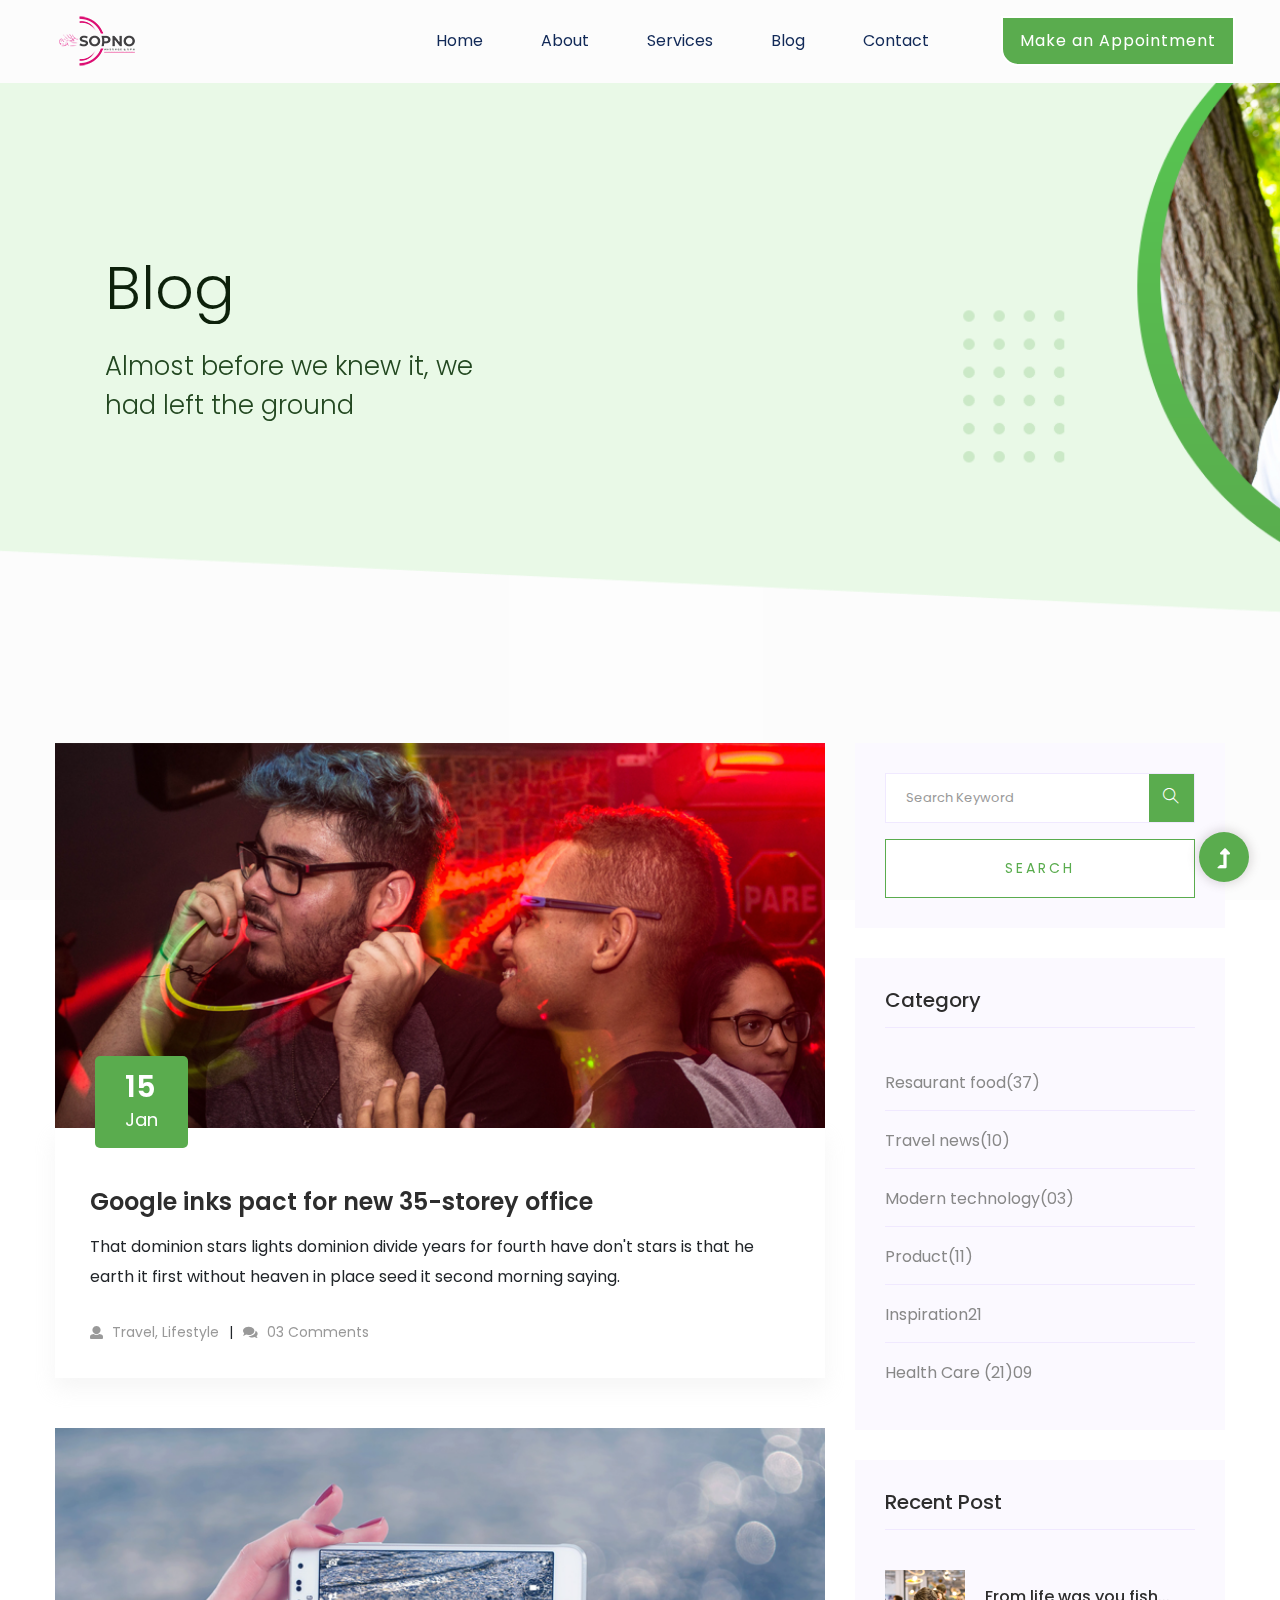
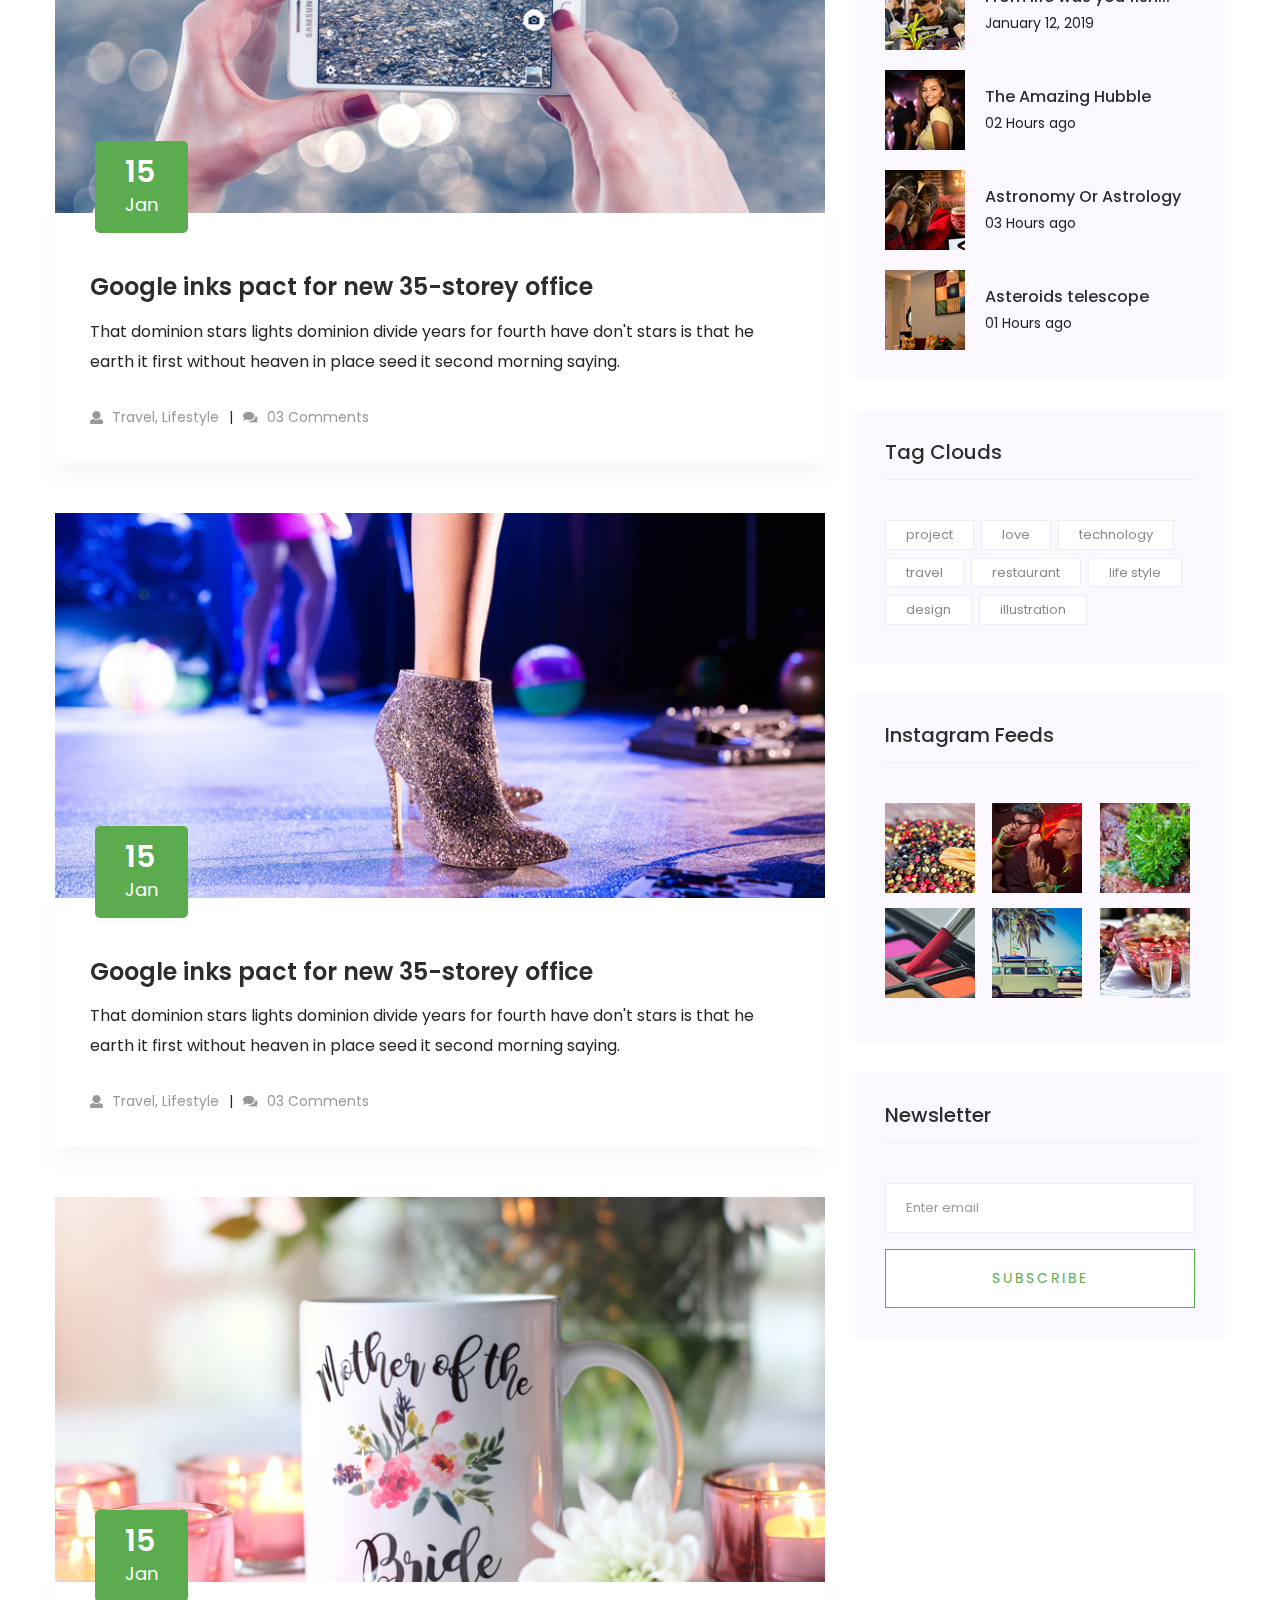
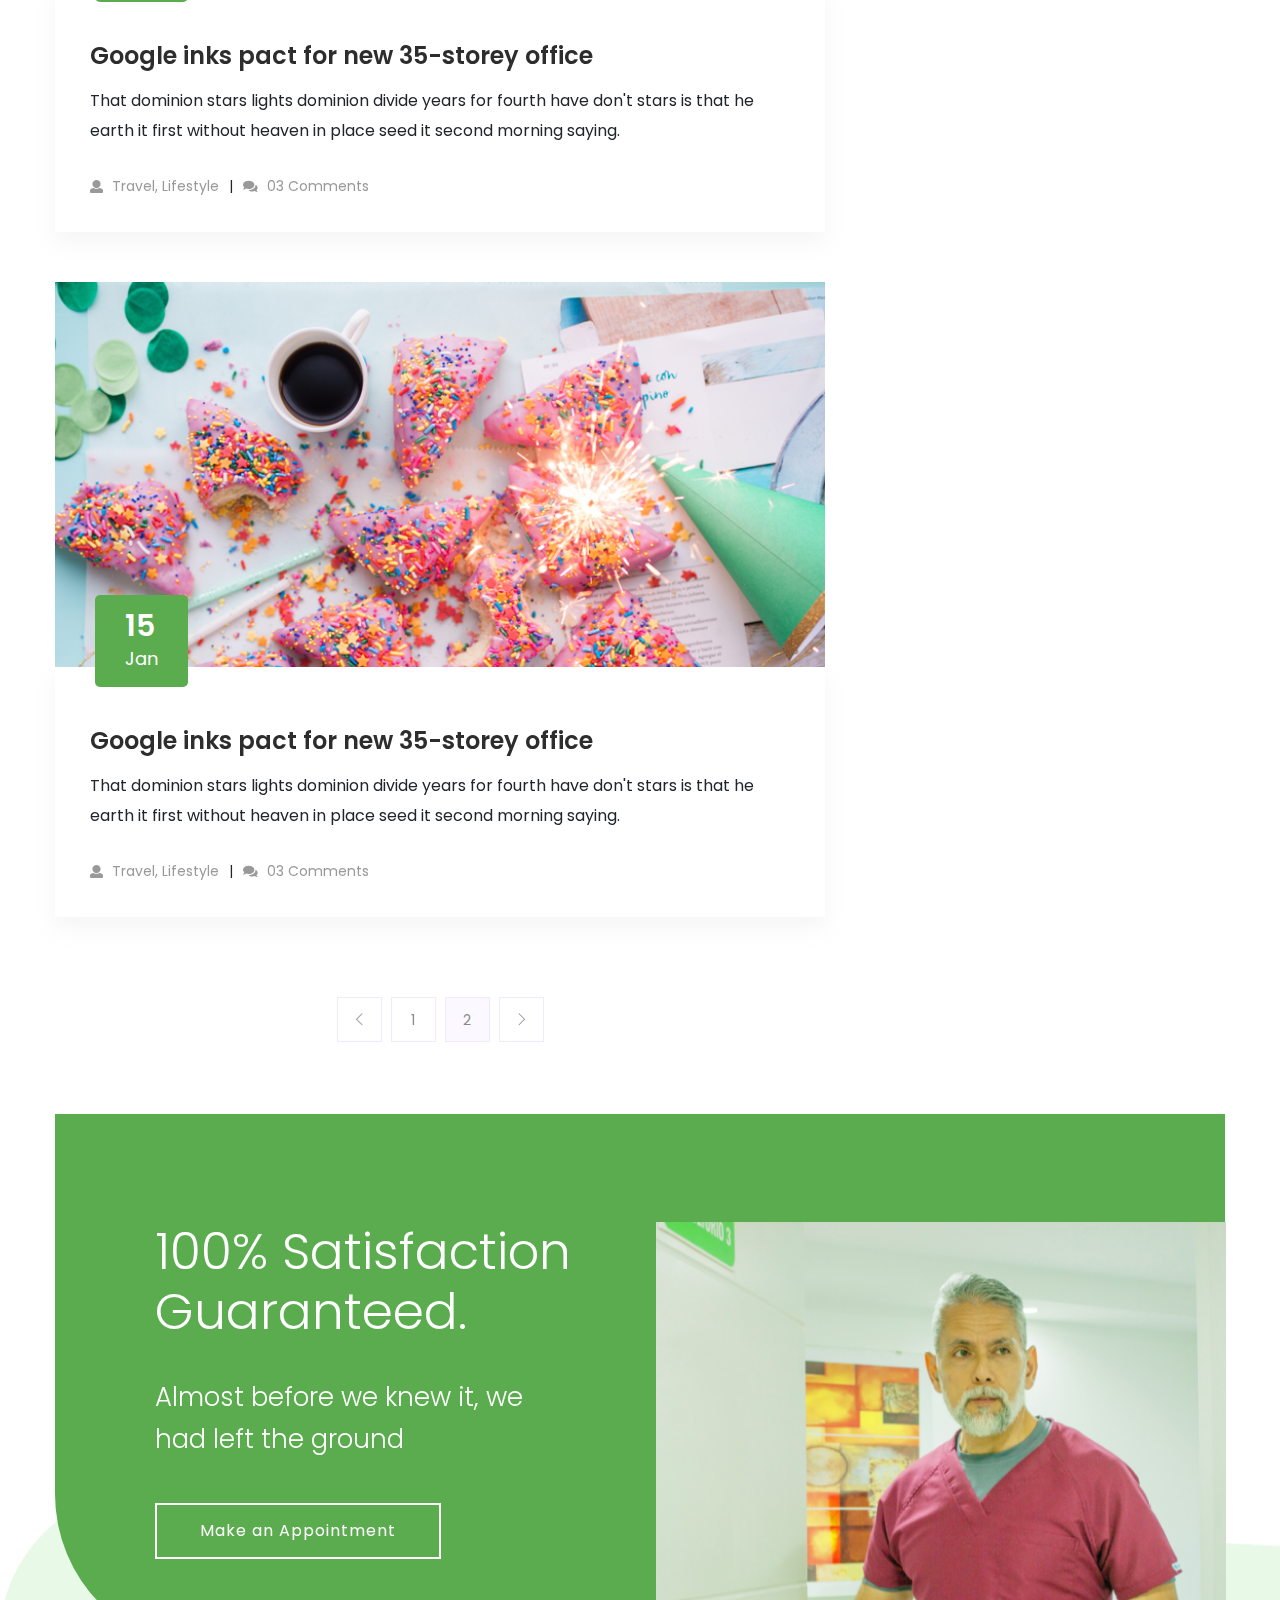
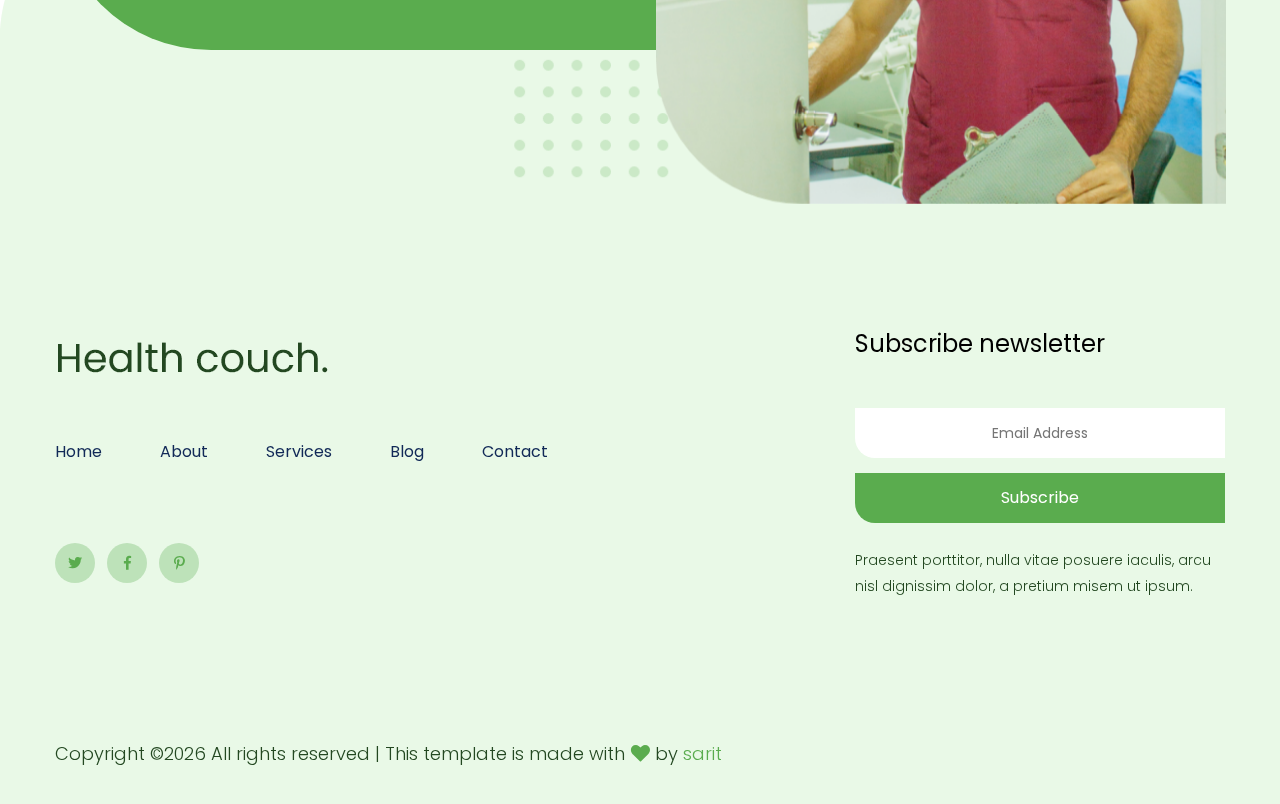
<file: blog.html>
<!doctype html>
<html class="no-js" lang="zxx">

<!-- Mirrored from preview.sarit.com/theme/healthcouch/blog.html by HTTrack Website Copier/3.x [XR&CO'2014], Thu, 21 Jan 2021 03:41:35 GMT -->
<head>
<meta charset="utf-8">
<meta http-equiv="x-ua-compatible" content="ie=edge">
<title>Health | Template</title>
<meta name="description" content="">
<meta name="viewport" content="width=device-width, initial-scale=1">
<link rel="shortcut icon" type="image/x-icon" href="assets/img/favicon.ico">

<link rel="stylesheet" href="assets/css/bootstrap.min.css">
<link rel="stylesheet" href="assets/css/owl.carousel.min.css">
<link rel="stylesheet" href="assets/css/slicknav.css">
<link rel="stylesheet" href="assets/css/animate.min.css">
<link rel="stylesheet" href="assets/css/magnific-popup.css">
<link rel="stylesheet" href="assets/css/fontawesome-all.min.css">
<link rel="stylesheet" href="assets/css/themify-icons.css">
<link rel="stylesheet" href="assets/css/themify-icons.css">
<link rel="stylesheet" href="assets/css/slick.css">
<link rel="stylesheet" href="assets/css/nice-select.css">
<link rel="stylesheet" href="assets/css/style.css">
<link rel="stylesheet" href="assets/css/responsive.css">
</head>
<body>

<div id="preloader-active">
<div class="preloader d-flex align-items-center justify-content-center">
<div class="preloader-inner position-relative">
<div class="preloader-circle"></div>
<div class="preloader-img pere-text">
<img src="assets/img/logo/PNG-01 copy copy.png" alt="">
</div>
</div>
</div>
</div>

<header>

<div class="header-area">
<div class="main-header header-sticky">
<div class="container-fluid">
<div class="row align-items-center">

<div class="col-xl-2 col-lg-2 col-md-1">
<div class="logo">
<a href="index.html"><img src="assets/img/logo/PNG-01 copy copy.png" alt=""></a>
</div>
</div>
<div class="col-xl-10 col-lg-10 col-md-10">
<div class="menu-main d-flex align-items-center justify-content-end">

<div class="main-menu f-right d-none d-lg-block">
<nav>
<ul id="navigation">
<li><a href="index.html">Home</a></li>
 <li><a href="about.html">About</a></li>
<li><a href="services.html">Services</a></li>
<li><a href="blog.html">Blog</a>
<ul class="submenu">
<li><a href="blog.html">Blog</a></li>
<li><a href="blog_details.html">Blog Details</a></li>
<li><a href="elements.html">Element</a></li>
</ul>
</li>
<li><a href="contact.html">Contact</a></li>
</ul>
</nav>
</div>
<div class="header-right-btn f-right d-none d-lg-block ml-15">
<a href="#" class="btn header-btn">Make an Appointment</a>
</div>
</div>
</div>

<div class="col-12">
<div class="mobile_menu d-block d-lg-none"></div>
</div>
</div>
</div>
</div>
</div>

</header>
<main>

<div class="slider-area slider-area2">
<div class="slider-active dot-style">

<div class="single-slider  d-flex align-items-center slider-height2">
<div class="container">
<div class="row align-items-center">
<div class="col-xl-7 col-lg-8 col-md-10 ">
<div class="hero-wrapper">
<div class="hero__caption">
<h1 data-animation="fadeInUp" data-delay=".3s">Blog</h1>
<p data-animation="fadeInUp" data-delay=".6s">Almost before we knew it, we<br> had left the ground</p>
</div>
</div>
</div>
</div>
</div>
</div>
</div>
</div>


<section class="blog_area section-padding">
<div class="container">
 <div class="row">
<div class="col-lg-8 mb-5 mb-lg-0">
<div class="blog_left_sidebar">
<article class="blog_item">
<div class="blog_item_img">
<img class="card-img rounded-0" src="assets/img/blog/single_blog_1.png" alt="">
<a href="#" class="blog_item_date">
<h3>15</h3>
<p>Jan</p>
</a>
</div>
<div class="blog_details">
<a class="d-inline-block" href="blog_details.html">
<h2 class="blog-head" style="color: #2d2d2d;">Google inks pact for new 35-storey office</h2>
</a>
<p>That dominion stars lights dominion divide years for fourth have don't stars is that
he earth it first without heaven in place seed it second morning saying.</p>
<ul class="blog-info-link">
<li><a href="#"><i class="fa fa-user"></i> Travel, Lifestyle</a></li>
<li><a href="#"><i class="fa fa-comments"></i> 03 Comments</a></li>
</ul>
</div>
</article>
<article class="blog_item">
<div class="blog_item_img">
<img class="card-img rounded-0" src="assets/img/blog/single_blog_2.png" alt="">
<a href="#" class="blog_item_date">
<h3>15</h3>
<p>Jan</p>
</a>
</div>
<div class="blog_details">
<a class="d-inline-block" href="blog_details.html">
<h2 class="blog-head" style="color: #2d2d2d;">Google inks pact for new 35-storey office</h2>
</a>
<p>That dominion stars lights dominion divide years for fourth have don't stars is that
he earth it first without heaven in place seed it second morning saying.</p>
<ul class="blog-info-link">
<li><a href="#"><i class="fa fa-user"></i> Travel, Lifestyle</a></li>
<li><a href="#"><i class="fa fa-comments"></i> 03 Comments</a></li>
</ul>
</div>
</article>
<article class="blog_item">
<div class="blog_item_img">
<img class="card-img rounded-0" src="assets/img/blog/single_blog_3.png" alt="">
<a href="#" class="blog_item_date">
<h3>15</h3>
<p>Jan</p>
</a>
</div>
<div class="blog_details">
<a class="d-inline-block" href="blog_details.html">
<h2 class="blog-head" style="color: #2d2d2d;">Google inks pact for new 35-storey office</h2>
</a>
<p>That dominion stars lights dominion divide years for fourth have don't stars is that
he earth it first without heaven in place seed it second morning saying.</p>
<ul class="blog-info-link">
<li><a href="#"><i class="fa fa-user"></i> Travel, Lifestyle</a></li>
<li><a href="#"><i class="fa fa-comments"></i> 03 Comments</a></li>
</ul>
</div>
</article>
<article class="blog_item">
<div class="blog_item_img">
<img class="card-img rounded-0" src="assets/img/blog/single_blog_4.png" alt="">
<a href="#" class="blog_item_date">
<h3>15</h3>
<p>Jan</p>
</a>
</div>
<div class="blog_details">
<a class="d-inline-block" href="blog_details.html">
<h2 class="blog-head" style="color: #2d2d2d;">Google inks pact for new 35-storey office</h2>
</a>
<p>That dominion stars lights dominion divide years for fourth have don't stars is that
he earth it first without heaven in place seed it second morning saying.</p>
<ul class="blog-info-link">
<li><a href="#"><i class="fa fa-user"></i> Travel, Lifestyle</a></li>
 <li><a href="#"><i class="fa fa-comments"></i> 03 Comments</a></li>
</ul>
</div>
</article>
<article class="blog_item">
<div class="blog_item_img">
<img class="card-img rounded-0" src="assets/img/blog/single_blog_5.png" alt="">
<a href="#" class="blog_item_date">
<h3>15</h3>
<p>Jan</p>
</a>
</div>
<div class="blog_details">
<a class="d-inline-block" href="blog_details.html">
<h2 class="blog-head" style="color: #2d2d2d;">Google inks pact for new 35-storey office</h2>
</a>
<p>That dominion stars lights dominion divide years for fourth have don't stars is that
he earth it first without heaven in place seed it second morning saying.</p>
<ul class="blog-info-link">
<li><a href="#"><i class="fa fa-user"></i> Travel, Lifestyle</a></li>
<li><a href="#"><i class="fa fa-comments"></i> 03 Comments</a></li>
</ul>
</div>
</article>
<nav class="blog-pagination justify-content-center d-flex">
<ul class="pagination">
<li class="page-item">
<a href="#" class="page-link" aria-label="Previous">
<i class="ti-angle-left"></i>
</a>
</li>
<li class="page-item">
<a href="#" class="page-link">1</a>
</li>
<li class="page-item active">
<a href="#" class="page-link">2</a>
</li>
<li class="page-item">
<a href="#" class="page-link" aria-label="Next">
<i class="ti-angle-right"></i>
</a>
</li>
</ul>
</nav>
 </div>
</div>
<div class="col-lg-4">
<div class="blog_right_sidebar">
<aside class="single_sidebar_widget search_widget">
<form action="#">
<div class="form-group">
<div class="input-group mb-3">
<input type="text" class="form-control" placeholder='Search Keyword' onfocus="this.placeholder = ''" onblur="this.placeholder = 'Search Keyword'">
<div class="input-group-append">
<button class="btns" type="button"><i class="ti-search"></i></button>
</div>
</div>
</div>
<button class="button rounded-0 primary-bg text-white w-100 btn_1 boxed-btn" type="submit">Search</button>
</form>
</aside>
<aside class="single_sidebar_widget post_category_widget">
<h4 class="widget_title" style="color: #2d2d2d;">Category</h4>
<ul class="list cat-list">
<li>
<a href="#" class="d-flex">
<p>Resaurant food</p>
<p>(37)</p>
</a>
</li>
<li>
<a href="#" class="d-flex">
<p>Travel news</p>
<p>(10)</p>
</a>
</li>
<li>
<a href="#" class="d-flex">
<p>Modern technology</p>
<p>(03)</p>
</a>
</li>
<li>
<a href="#" class="d-flex">
<p>Product</p>
<p>(11)</p>
</a>
</li>
<li>
<a href="#" class="d-flex">
<p>Inspiration</p>
<p>21</p>
</a>
</li>
<li>
<a href="#" class="d-flex">
<p>Health Care (21)</p>
<p>09</p>
</a>
</li>
</ul>
</aside>
<aside class="single_sidebar_widget popular_post_widget">
<h3 class="widget_title" style="color: #2d2d2d;">Recent Post</h3>
<div class="media post_item">
<img src="assets/img/post/post_1.png" alt="post">
<div class="media-body">
<a href="blog_details.html">
<h3 style="color: #2d2d2d;">From life was you fish...</h3>
</a>
<p>January 12, 2019</p>
</div>
</div>
<div class="media post_item">
<img src="assets/img/post/post_2.png" alt="post">
<div class="media-body">
<a href="blog_details.html">
<h3 style="color: #2d2d2d;">The Amazing Hubble</h3>
</a>
<p>02 Hours ago</p>
</div>
</div>
<div class="media post_item">
<img src="assets/img/post/post_3.png" alt="post">
<div class="media-body">
<a href="blog_details.html">
<h3 style="color: #2d2d2d;">Astronomy Or Astrology</h3>
</a>
<p>03 Hours ago</p>
</div>
</div>
<div class="media post_item">
<img src="assets/img/post/post_4.png" alt="post">
<div class="media-body">
<a href="blog_details.html">
<h3 style="color: #2d2d2d;">Asteroids telescope</h3>
 </a>
<p>01 Hours ago</p>
</div>
</div>
</aside>
<aside class="single_sidebar_widget tag_cloud_widget">
<h4 class="widget_title" style="color: #2d2d2d;">Tag Clouds</h4>
<ul class="list">
<li>
<a href="#">project</a>
</li>
<li>
<a href="#">love</a>
</li>
<li>
<a href="#">technology</a>
</li>
<li>
<a href="#">travel</a>
</li>
<li>
<a href="#">restaurant</a>
</li>
<li>
<a href="#">life style</a>
</li>
<li>
<a href="#">design</a>
</li>
<li>
<a href="#">illustration</a>
</li>
</ul>
</aside>
<aside class="single_sidebar_widget instagram_feeds">
<h4 class="widget_title" style="color: #2d2d2d;">Instagram Feeds</h4>
<ul class="instagram_row flex-wrap">
<li>
<a href="#">
<img class="img-fluid" src="assets/img/post/post_5.png" alt="">
</a>
</li>
<li>
<a href="#">
<img class="img-fluid" src="assets/img/post/post_6.png" alt="">
</a>
</li>
<li>
<a href="#">
<img class="img-fluid" src="assets/img/post/post_7.png" alt="">
</a>
</li>
<li>
 <a href="#">
<img class="img-fluid" src="assets/img/post/post_8.png" alt="">
</a>
</li>
<li>
<a href="#">
<img class="img-fluid" src="assets/img/post/post_9.png" alt="">
</a>
</li>
<li>
<a href="#">
<img class="img-fluid" src="assets/img/post/post_10.png" alt="">
</a>
</li>
</ul>
</aside>
<aside class="single_sidebar_widget newsletter_widget">
<h4 class="widget_title" style="color: #2d2d2d;">Newsletter</h4>
<form action="#">
<div class="form-group">
<input type="email" class="form-control" onfocus="this.placeholder = ''" onblur="this.placeholder = 'Enter email'" placeholder='Enter email' required>
</div>
<button class="button rounded-0 primary-bg text-white w-100 btn_1 boxed-btn" type="submit">Subscribe</button>
</form>
</aside>
</div>
</div>
</div>
</div>
</section>


<section class="about-low-area mt-60">
<div class="container">
<div class="about-cap-wrapper">
<div class="row">
<div class="col-xl-5  col-lg-6 col-md-10 offset-xl-1">
<div class="about-caption mb-50">

<div class="section-tittle mb-35">
<h2>100% satisfaction guaranteed.</h2>
</div>
<p>Almost before we knew it, we had left the ground</p>
<a href="about.html" class="border-btn">Make an Appointment</a>
</div>
</div>
<div class="col-lg-6 col-md-12">

<div class="about-img">
<div class="about-font-img">
<img src="assets/img/gallery/about2.png" alt="">
</div>
</div>
</div>
</div>
</div>
</div>
</section>

</main>
<footer>
<div class="footer-wrappr section-bg3" data-background="assets/img/gallery/footer-bg.png">
<div class="footer-area footer-padding ">
<div class="container">
<div class="row justify-content-between">
<div class="col-xl-8 col-lg-8 col-md-6 col-sm-12">
<div class="single-footer-caption mb-50">

<div class="footer-logo mb-25">
<a href="index.html"><img src="assets/img/logo/logo2_footer.png" alt=""></a>
</div>
<d iv class="header-area">
<div class="main-header main-header2">
<div class="menu-main d-flex align-items-center justify-content-start">

<div class="main-menu main-menu2">
<nav>
<ul>
<li><a href="index.html">Home</a></li>
<li><a href="about.html">About</a></li>
<li><a href="services.html">Services</a></li>
<li><a href="blog.html">Blog</a></li>
<li><a href="contact.html">Contact</a></li>
</ul>
</nav>
</div>
</div>
</div>
</d>

<div class="footer-social mt-50">
<a href="#"><i class="fab fa-twitter"></i></a>
<a href="https://bit.ly/sai4ull"><i class="fab fa-facebook-f"></i></a>
<a href="#"><i class="fab fa-pinterest-p"></i></a>
</div>
</div>
</div>
<div class="col-xl-4 col-lg-4 col-md-6 col-sm-12">
<div class="single-footer-caption">
<div class="footer-tittle mb-50">
<h4>Subscribe newsletter</h4>
</div>

<div class="footer-form">
<div id="mc_embed_signup">
<form target="_blank" action="https://spondonit.us12.list-manage.com/subscribe/post?u=1462626880ade1ac87bd9c93a&amp;id=92a4423d01" method="get" class="subscribe_form relative mail_part" novalidate="true">
<input type="email" name="EMAIL" id="newsletter-form-email" placeholder=" Email Address " class="placeholder hide-on-focus" onfocus="this.placeholder = ''" onblur="this.placeholder = 'Enter your email'">
<div class="form-icon">
<button type="submit" name="submit" id="newsletter-submit" class="email_icon newsletter-submit button-contactForm">
Subscribe
</button>
</div>
<div class="mt-10 info"></div>
</form>
</div>
</div>
<div class="footer-tittle">
<div class="footer-pera">
<p>Praesent porttitor, nulla vitae posuere iaculis, arcu nisl dignissim dolor, a pretium misem ut ipsum.</p>
</div>
</div>
</div>
</div>
</div>
</div>
</div>

<div class="footer-bottom-area">
<div class="container">
<div class="footer-border">
<div class="row">
<div class="col-xl-10 ">
<div class="footer-copy-right">
<p>
Copyright &copy;<script>document.write(new Date().getFullYear());</script> All rights reserved | This template is made with <i class="fa fa-heart" aria-hidden="true"></i> by <a href="#" target="_blank">sarit</a>
</p>
</div>
</div>
</div>
</div>
</div>
</div>
</div>
</footer>

<div id="back-top">
<a title="Go to Top" href="#"> <i class="fas fa-level-up-alt"></i></a>
</div>

<script src="assets/js/vendor/modernizr-3.5.0.min.js"></script>

<script src="assets/js/vendor/jquery-1.12.4.min.js"></script>
<script src="assets/js/popper.min.js"></script>
<script src="assets/js/bootstrap.min.js"></script>

<script src="assets/js/jquery.slicknav.min.js"></script>

<script src="assets/js/owl.carousel.min.js"></script>
<script src="assets/js/slick.min.js"></script>

<script src="assets/js/wow.min.js"></script>
<script src="assets/js/animated.headline.js"></script>

<script src="assets/js/jquery.nice-select.min.js"></script>
<script src="assets/js/jquery.sticky.js"></script>
<script src="assets/js/jquery.magnific-popup.js"></script>

<script src="assets/js/contact.js"></script>
<script src="assets/js/jquery.form.js"></script>
<script src="assets/js/jquery.validate.min.js"></script>
<script src="assets/js/mail-script.js"></script>
<script src="assets/js/jquery.ajaxchimp.min.js"></script>

<script src="assets/js/plugins.js"></script>
<script src="assets/js/main.js"></script>

<script async src="https://www.googletagmanager.com/gtag/js?id=UA-23581568-13"></script>
<script>
  window.dataLayer = window.dataLayer || [];
  function gtag(){dataLayer.push(arguments);}
  gtag('js', new Date());

  gtag('config', 'UA-23581568-13');
</script>
</body>

<!-- Mirrored from preview.sarit.com/theme/healthcouch/blog.html by HTTrack Website Copier/3.x [XR&CO'2014], Thu, 21 Jan 2021 03:41:40 GMT -->
</html>
</file>
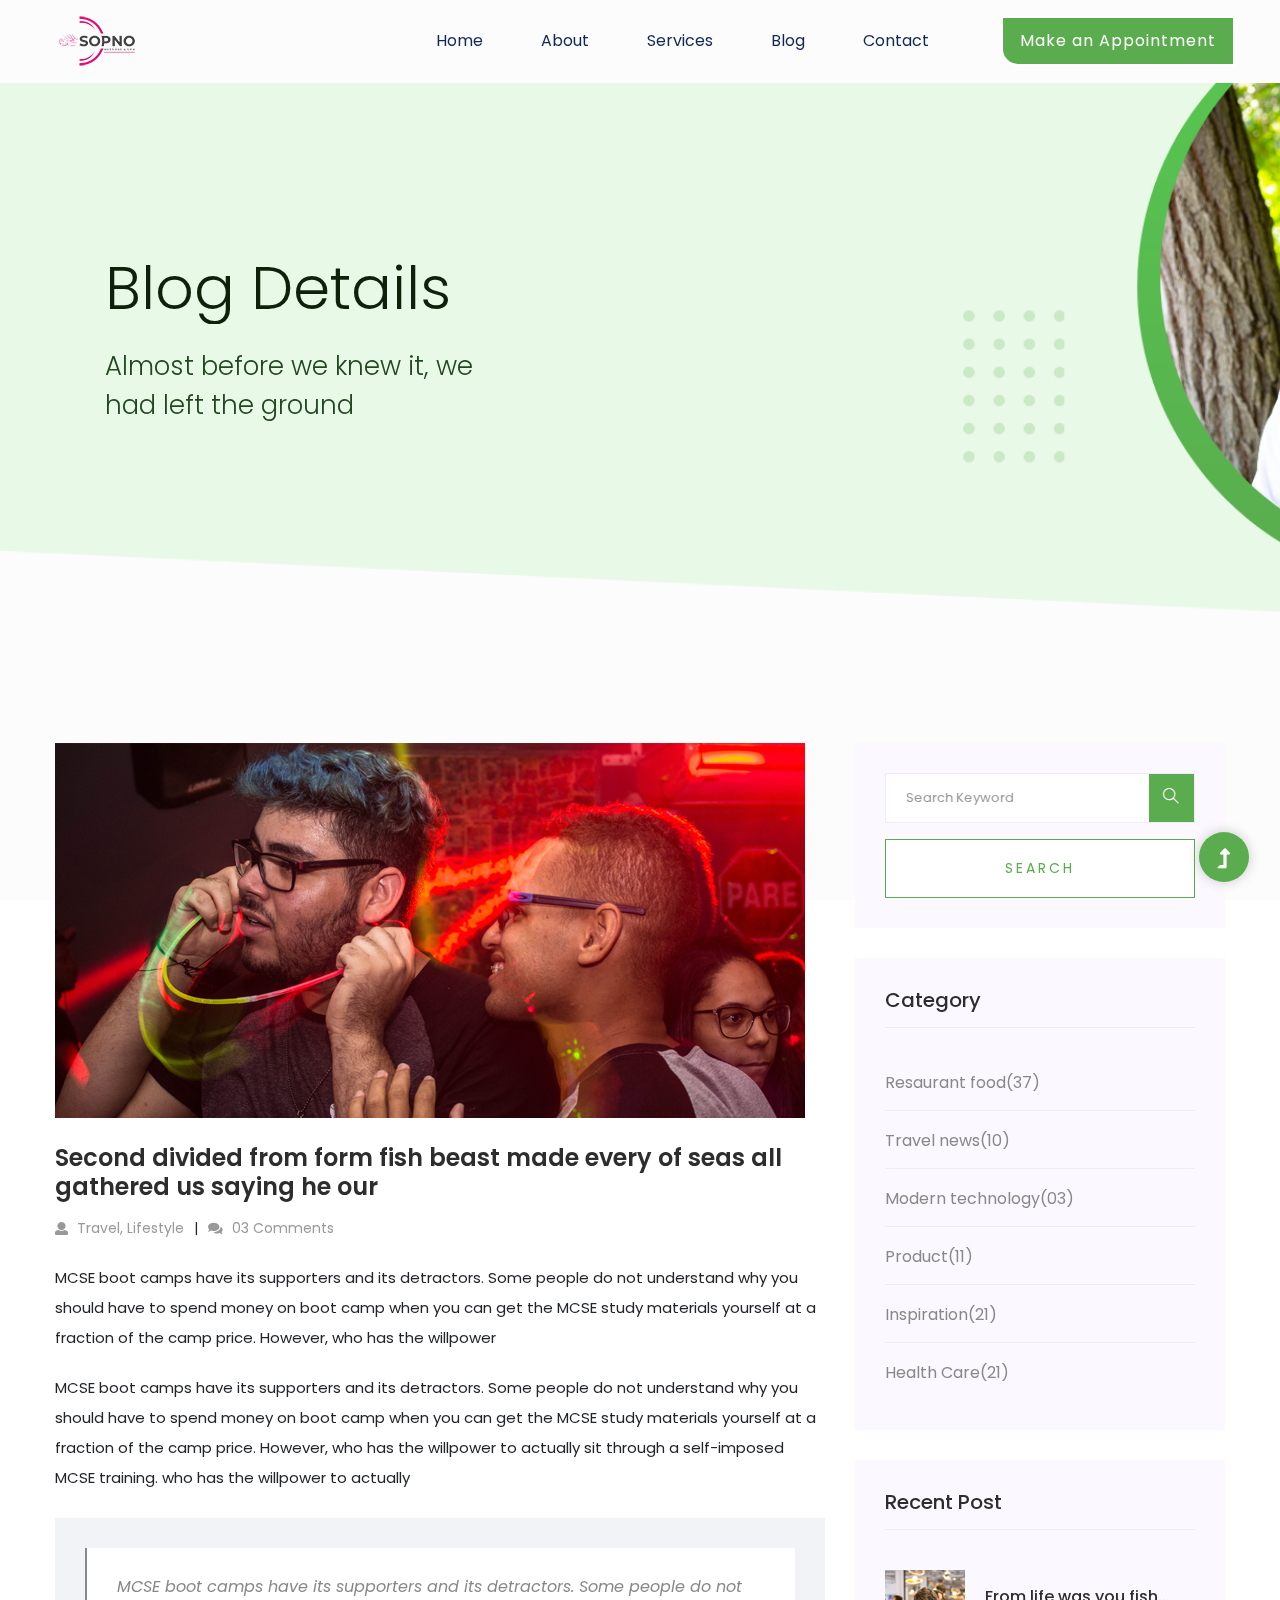
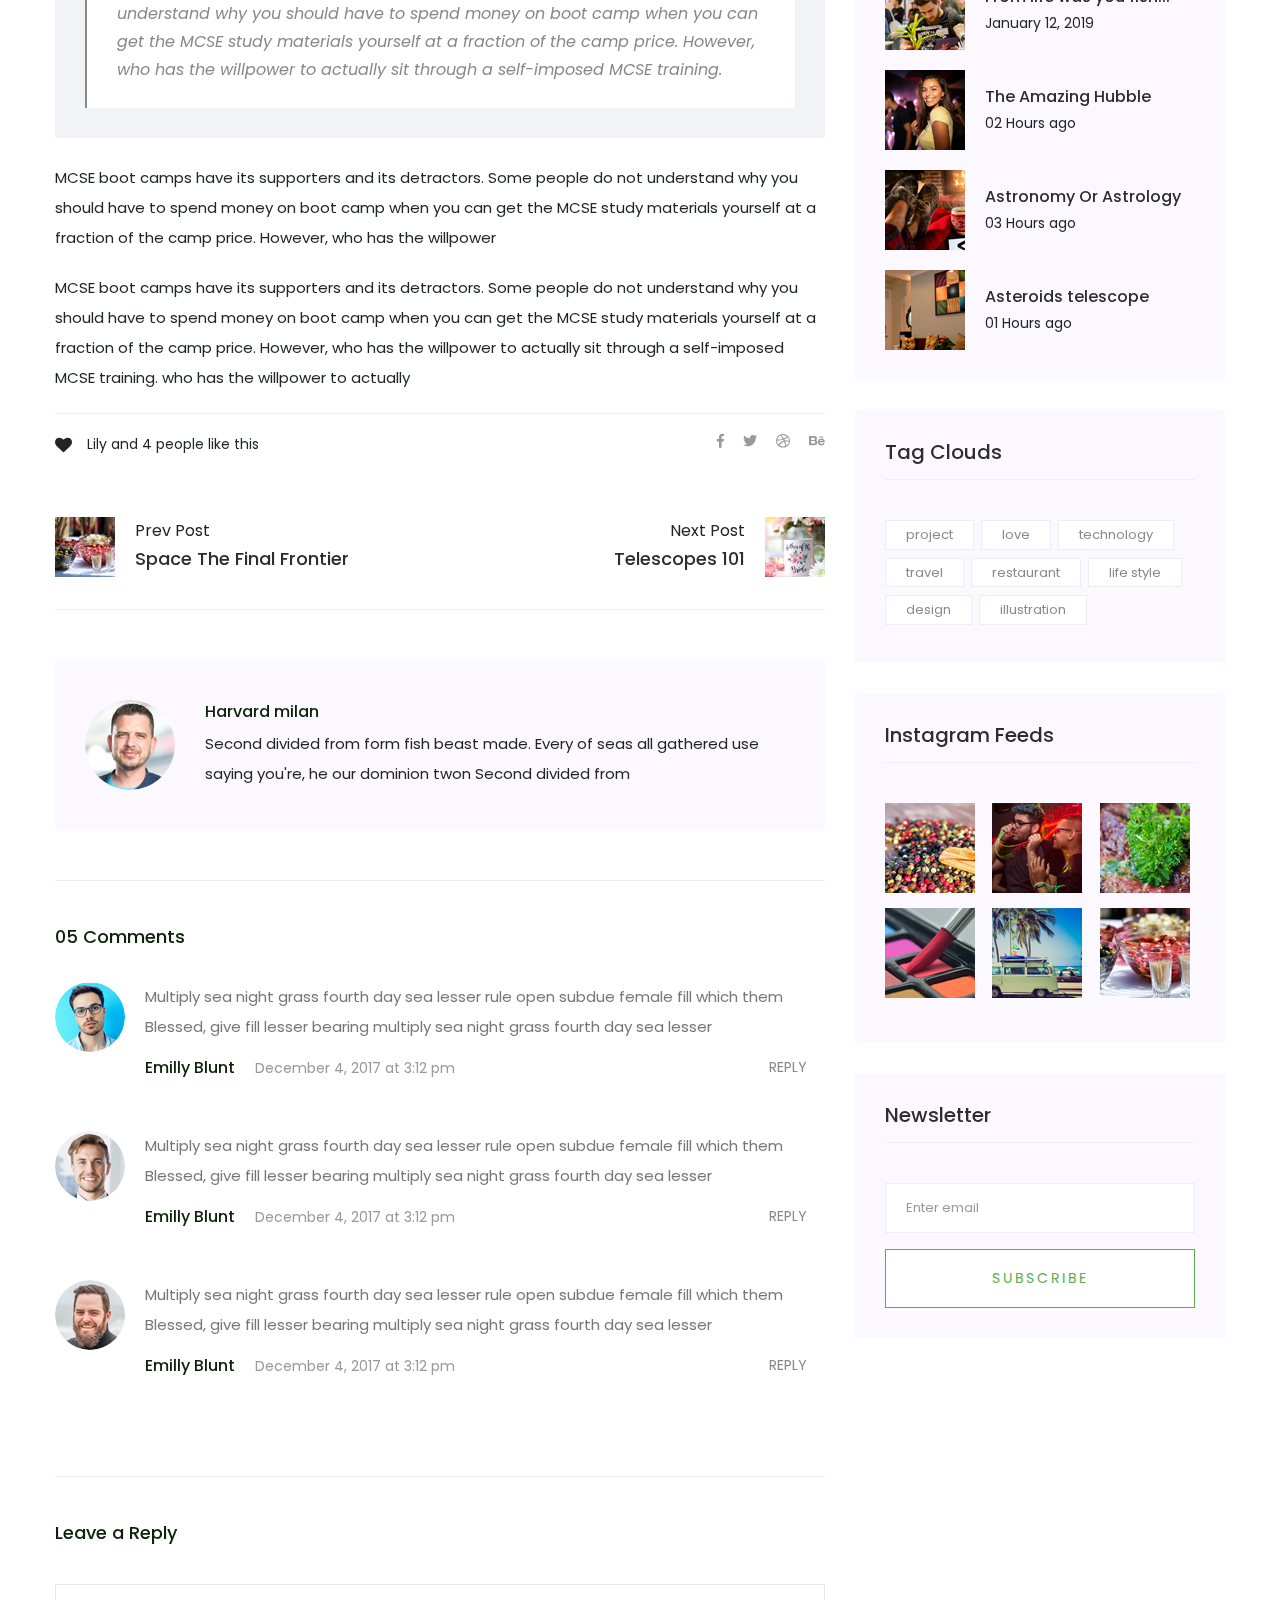
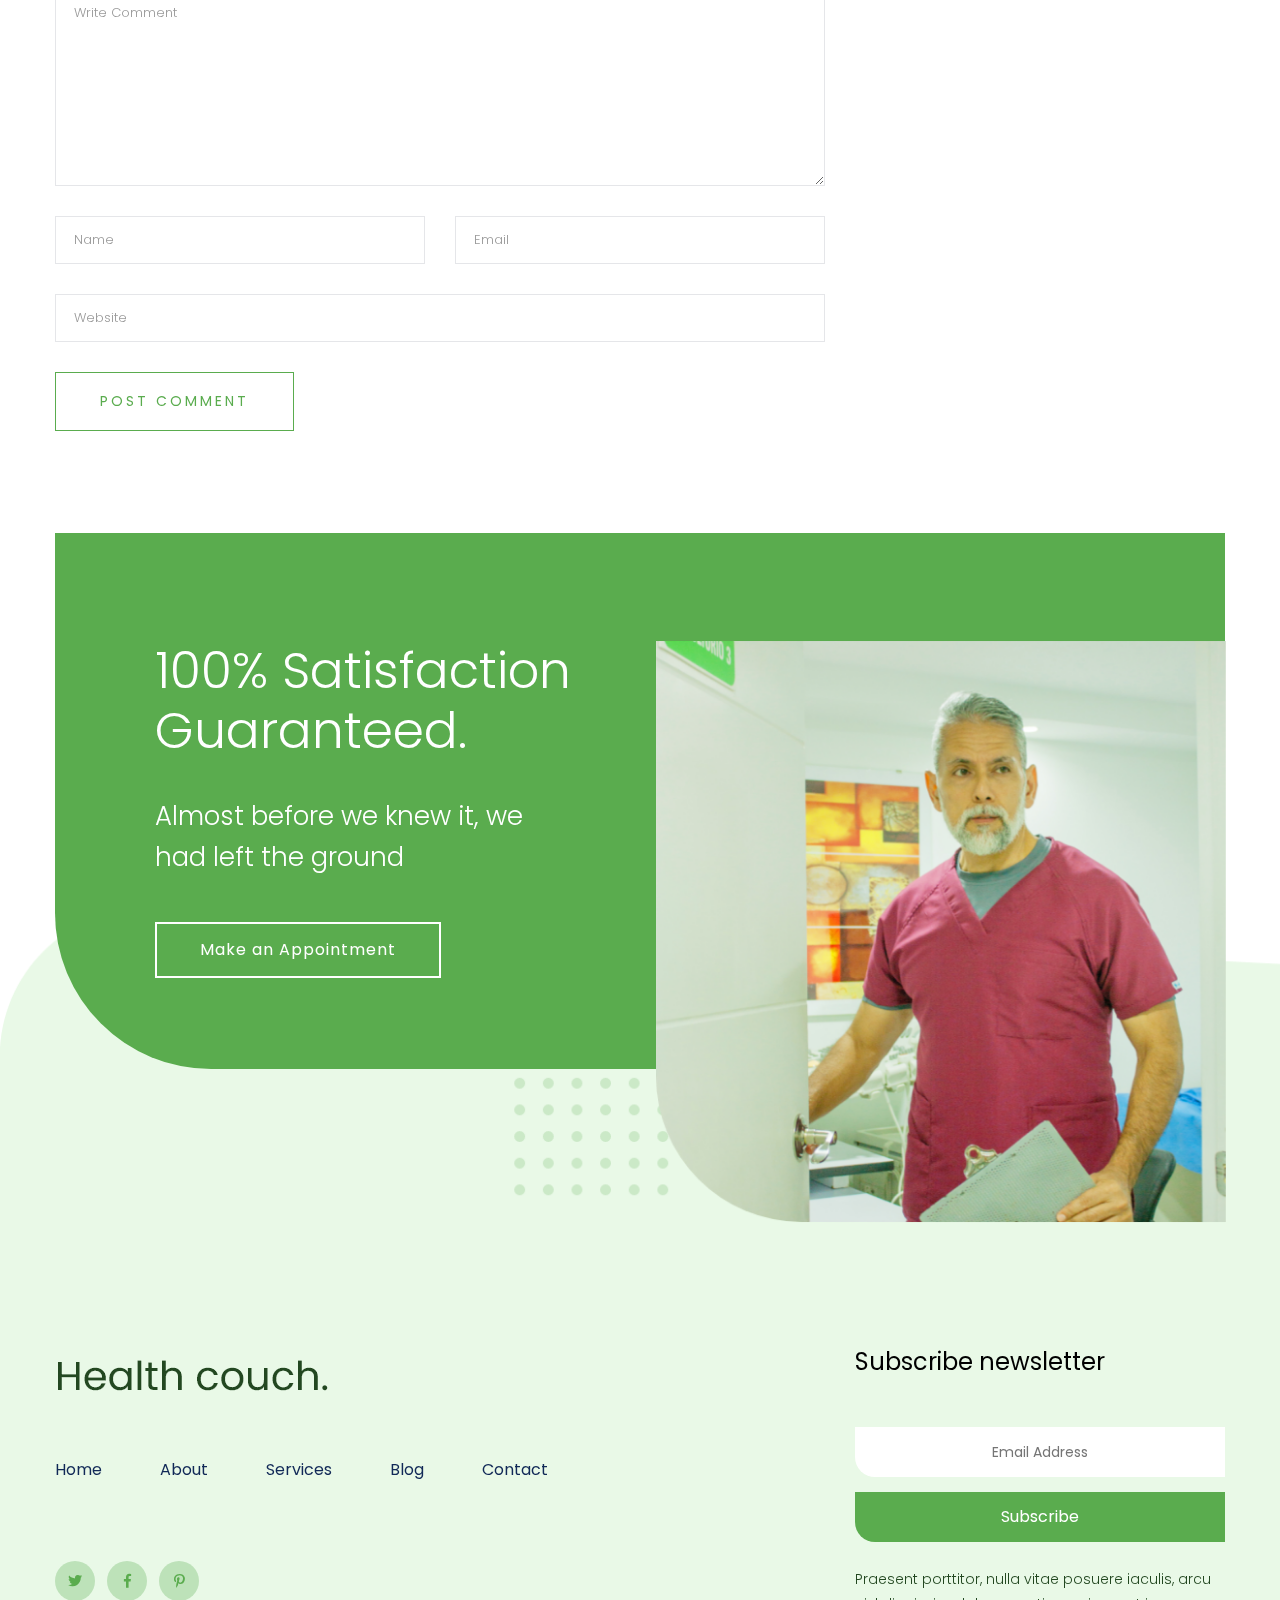
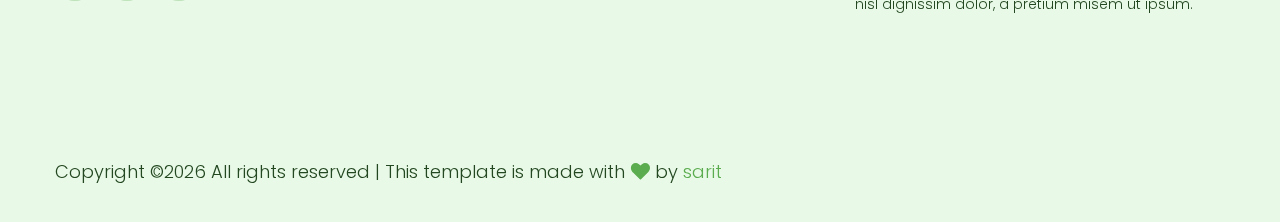
<file: blog_details.html>
<!doctype html>
<html class="no-js" lang="zxx">

<!-- Mirrored from preview.sarit.com/theme/healthcouch/blog_details.html by HTTrack Website Copier/3.x [XR&CO'2014], Thu, 21 Jan 2021 03:41:40 GMT -->
<head>
<meta charset="utf-8">
<meta http-equiv="x-ua-compatible" content="ie=edge">
<title>Health | Template</title>
<meta name="description" content="">
<meta name="viewport" content="width=device-width, initial-scale=1">
<link rel="shortcut icon" type="image/x-icon" href="assets/img/favicon.ico">

<link rel="stylesheet" href="assets/css/bootstrap.min.css">
<link rel="stylesheet" href="assets/css/owl.carousel.min.css">
<link rel="stylesheet" href="assets/css/slicknav.css">
<link rel="stylesheet" href="assets/css/animate.min.css">
<link rel="stylesheet" href="assets/css/magnific-popup.css">
<link rel="stylesheet" href="assets/css/fontawesome-all.min.css">
<link rel="stylesheet" href="assets/css/themify-icons.css">
<link rel="stylesheet" href="assets/css/slick.css">
<link rel="stylesheet" href="assets/css/nice-select.css">
<link rel="stylesheet" href="assets/css/style.css">
</head>
<body>

<div id="preloader-active">
<div class="preloader d-flex align-items-center justify-content-center">
<div class="preloader-inner position-relative">
<div class="preloader-circle"></div>
<div class="preloader-img pere-text">
<img src="assets/img/logo/PNG-01 copy copy.png" alt="">
</div>
</div>
</div>
</div>

<header>

<div class="header-area">
<div class="main-header header-sticky">
<div class="container-fluid">
<div class="row align-items-center">

<div class="col-xl-2 col-lg-2 col-md-1">
<div class="logo">
<a href="index.html"><img src="assets/img/logo/PNG-01 copy copy.png" alt=""></a>
</div>
</div>
<div class="col-xl-10 col-lg-10 col-md-10">
<div class="menu-main d-flex align-items-center justify-content-end">

<div class="main-menu f-right d-none d-lg-block">
<nav>
<ul id="navigation">
<li><a href="index.html">Home</a></li>
<li><a href="about.html">About</a></li>
<li><a href="services.html">Services</a></li>
<li><a href="blog.html">Blog</a>
<ul class="submenu">
<li><a href="blog.html">Blog</a></li>
<li><a href="blog_details.html">Blog Details</a></li>
<li><a href="elements.html">Element</a></li>
</ul>
</li>
<li><a href="contact.html">Contact</a></li>
</ul>
</nav>
</div>
<div class="header-right-btn f-right d-none d-lg-block ml-15">
<a href="#" class="btn header-btn">Make an Appointment</a>
</div>
</div>
</div>

<div class="col-12">
<div class="mobile_menu d-block d-lg-none"></div>
</div>
</div>
</div>
</div>
</div>

</header>
<main>

<div class="slider-area slider-area2">
<div class="slider-active dot-style">

<div class="single-slider  d-flex align-items-center slider-height2">
<div class="container">
<div class="row align-items-center">
<div class="col-xl-7 col-lg-8 col-md-10 ">
<div class="hero-wrapper">
<div class="hero__caption">
<h1 data-animation="fadeInUp" data-delay=".3s">Blog Details</h1>
<p data-animation="fadeInUp" data-delay=".6s">Almost before we knew it, we<br> had left the ground</p>
</div>
</div>
</div>
</div>
</div>
</div>
</div>
</div>


<section class="blog_area single-post-area section-padding">
<div class="container">
<div class="row">
<div class="col-lg-8 posts-list">
<div class="single-post">
<div class="feature-img">
<img class="img-fluid" src="assets/img/blog/single_blog_1.png" alt="">
</div>
<div class="blog_details">
<h2 style="color: #2d2d2d;">Second divided from form fish beast made every of seas
all gathered us saying he our
</h2>
<ul class="blog-info-link mt-3 mb-4">
<li><a href="#"><i class="fa fa-user"></i> Travel, Lifestyle</a></li>
<li><a href="#"><i class="fa fa-comments"></i> 03 Comments</a></li>
</ul>
<p class="excert">
MCSE boot camps have its supporters and its detractors. Some people do not understand why you
should have to spend money on boot camp when you can get the MCSE study materials yourself at a
fraction of the camp price. However, who has the willpower
</p>
<p>
MCSE boot camps have its supporters and its detractors. Some people do not understand why you
should have to spend money on boot camp when you can get the MCSE study materials yourself at a
fraction of the camp price. However, who has the willpower to actually sit through a
self-imposed MCSE training. who has the willpower to actually
</p>
<div class="quote-wrapper">
<div class="quotes">
MCSE boot camps have its supporters and its detractors. Some people do not understand why you
should have to spend money on boot camp when you can get the MCSE study materials yourself at
a fraction of the camp price. However, who has the willpower to actually sit through a
self-imposed MCSE training.
</div>
</div>
<p>
MCSE boot camps have its supporters and its detractors. Some people do not understand why you
should have to spend money on boot camp when you can get the MCSE study materials yourself at a
fraction of the camp price. However, who has the willpower
</p>
<p>
MCSE boot camps have its supporters and its detractors. Some people do not understand why you
should have to spend money on boot camp when you can get the MCSE study materials yourself at a
fraction of the camp price. However, who has the willpower to actually sit through a
self-imposed MCSE training. who has the willpower to actually
</p>
</div>
</div>
<div class="navigation-top">
<div class="d-sm-flex justify-content-between text-center">
<p class="like-info"><span class="align-middle"><i class="fa fa-heart"></i></span> Lily and 4
people like this</p>
<div class="col-sm-4 text-center my-2 my-sm-0">

</div>
<ul class="social-icons">
<li><a href="https://www.facebook.com/sai4ull"><i class="fab fa-facebook-f"></i></a></li>
<li><a href="#"><i class="fab fa-twitter"></i></a></li>
<li><a href="#"><i class="fab fa-dribbble"></i></a></li>
<li><a href="#"><i class="fab fa-behance"></i></a></li>
</ul>
</div>
<div class="navigation-area">
<div class="row">
<div class="col-lg-6 col-md-6 col-12 nav-left flex-row d-flex justify-content-start align-items-center">
<div class="thumb">
<a href="#">
<img class="img-fluid" src="assets/img/post/preview.png" alt="">
</a>
</div>
<div class="arrow">
<a href="#">
<span class="lnr text-white ti-arrow-left"></span>
</a>
</div>
<div class="detials">
<p>Prev Post</p>
<a href="#">
<h4 style="color: #2d2d2d;">Space The Final Frontier</h4>
</a>
</div>
</div>
<div class="col-lg-6 col-md-6 col-12 nav-right flex-row d-flex justify-content-end align-items-center">
<div class="detials">
<p>Next Post</p>
<a href="#">
<h4 style="color: #2d2d2d;">Telescopes 101</h4>
</a>
</div>
<div class="arrow">
<a href="#">
<span class="lnr text-white ti-arrow-right"></span>
</a>
</div>
<div class="thumb">
<a href="#">
<img class="img-fluid" src="assets/img/post/next.png" alt="">
</a>
</div>
</div>
</div>
</div>
</div>
<div class="blog-author">
<div class="media align-items-center">
<img src="assets/img/blog/author.png" alt="">
<div class="media-body">
<a href="#">
<h4>Harvard milan</h4>
</a>
<p>Second divided from form fish beast made. Every of seas all gathered use saying you're, he
our dominion twon Second divided from</p>
</div>
</div>
</div>
<div class="comments-area">
<h4>05 Comments</h4>
<div class="comment-list">
<div class="single-comment justify-content-between d-flex">
<div class="user justify-content-between d-flex">
<div class="thumb">
<img src="assets/img/comment/comment_1.png" alt="">
</div>
<div class="desc">
<p class="comment">
Multiply sea night grass fourth day sea lesser rule open subdue female fill which them
Blessed, give fill lesser bearing multiply sea night grass fourth day sea lesser
</p>
<div class="d-flex justify-content-between">
<div class="d-flex align-items-center">
<h5>
<a href="#">Emilly Blunt</a>
</h5>
 <p class="date">December 4, 2017 at 3:12 pm </p>
</div>
<div class="reply-btn">
<a href="#" class="btn-reply text-uppercase">reply</a>
</div>
</div>
</div>
</div>
</div>
</div>
<div class="comment-list">
<div class="single-comment justify-content-between d-flex">
<div class="user justify-content-between d-flex">
<div class="thumb">
<img src="assets/img/comment/comment_2.png" alt="">
</div>
<div class="desc">
<p class="comment">
Multiply sea night grass fourth day sea lesser rule open subdue female fill which them
Blessed, give fill lesser bearing multiply sea night grass fourth day sea lesser
</p>
<div class="d-flex justify-content-between">
<div class="d-flex align-items-center">
<h5>
<a href="#">Emilly Blunt</a>
</h5>
<p class="date">December 4, 2017 at 3:12 pm </p>
</div>
<div class="reply-btn">
<a href="#" class="btn-reply text-uppercase">reply</a>
</div>
</div>
</div>
</div>
</div>
</div>
<div class="comment-list">
<div class="single-comment justify-content-between d-flex">
<div class="user justify-content-between d-flex">
<div class="thumb">
<img src="assets/img/comment/comment_3.png" alt="">
</div>
<div class="desc">
<p class="comment">
Multiply sea night grass fourth day sea lesser rule open subdue female fill which them
Blessed, give fill lesser bearing multiply sea night grass fourth day sea lesser
</p>
<div class="d-flex justify-content-between">
<div class="d-flex align-items-center">
<h5>
<a href="#">Emilly Blunt</a>
</h5>
<p class="date">December 4, 2017 at 3:12 pm </p>
</div>
<div class="reply-btn">
<a href="#" class="btn-reply text-uppercase">reply</a>
</div>
</div>
</div>
</div>
</div>
</div>
</div>
<div class="comment-form">
<h4>Leave a Reply</h4>
<form class="form-contact comment_form" action="#" id="commentForm">
<div class="row">
<div class="col-12">
<div class="form-group">
<textarea class="form-control w-100" name="comment" id="comment" cols="30" rows="9" placeholder="Write Comment"></textarea>
</div>
</div>
<div class="col-sm-6">
<div class="form-group">
<input class="form-control" name="name" id="name" type="text" placeholder="Name">
</div>
</div>
<div class="col-sm-6">
<div class="form-group">
<input class="form-control" name="email" id="email" type="email" placeholder="Email">
</div>
</div>
<div class="col-12">
<div class="form-group">
<input class="form-control" name="website" id="website" type="text" placeholder="Website">
</div>
</div>
</div>
<div class="form-group">
<button type="submit" class="button button-contactForm btn_1 boxed-btn">Post Comment</button>
</div>
</form>
</div>
</div>
<div class="col-lg-4">
<div class="blog_right_sidebar">
<aside class="single_sidebar_widget search_widget">
<form action="#">
<div class="form-group">
<div class="input-group mb-3">
<input type="text" class="form-control" placeholder='Search Keyword' onfocus="this.placeholder = ''" onblur="this.placeholder = 'Search Keyword'">
<div class="input-group-append">
<button class="btns" type="button"><i class="ti-search"></i></button>
</div>
</div>
</div>
<button class="button rounded-0 primary-bg text-white w-100 btn_1 boxed-btn" type="submit">Search</button>
</form>
</aside>
<aside class="single_sidebar_widget post_category_widget">
<h4 class="widget_title" style="color: #2d2d2d;">Category</h4>
<ul class="list cat-list">
<li>
<a href="#" class="d-flex">
<p>Resaurant food</p>
<p>(37)</p>
</a>
</li>
<li>
<a href="#" class="d-flex">
<p>Travel news</p>
<p>(10)</p>
</a>
</li>
<li>
<a href="#" class="d-flex">
<p>Modern technology</p>
<p>(03)</p>
</a>
</li>
<li>
<a href="#" class="d-flex">
<p>Product</p>
<p>(11)</p>
</a>
</li>
<li>
<a href="#" class="d-flex">
<p>Inspiration</p>
<p>(21)</p>
</a>
</li>
<li>
<a href="#" class="d-flex">
<p>Health Care</p>
<p>(21)</p>
</a>
</li>
</ul>
</aside>
<aside class="single_sidebar_widget popular_post_widget">
<h3 class="widget_title" style="color: #2d2d2d;">Recent Post</h3>
<div class="media post_item">
<img src="assets/img/post/post_1.png" alt="post">
<div class="media-body">
<a href="blog_details.html">
<h3 style="color: #2d2d2d;">From life was you fish...</h3>
</a>
<p>January 12, 2019</p>
</div>
</div>
<div class="media post_item">
<img src="assets/img/post/post_2.png" alt="post">
<div class="media-body">
<a href="blog_details.html">
<h3 style="color: #2d2d2d;">The Amazing Hubble</h3>
</a>
<p>02 Hours ago</p>
</div>
</div>
<div class="media post_item">
<img src="assets/img/post/post_3.png" alt="post">
<div class="media-body">
<a href="blog_details.html">
<h3 style="color: #2d2d2d;">Astronomy Or Astrology</h3>
</a>
<p>03 Hours ago</p>
</div>
</div>
<div class="media post_item">
<img src="assets/img/post/post_4.png" alt="post">
<div class="media-body">
<a href="blog_details.html">
<h3 style="color: #2d2d2d;">Asteroids telescope</h3>
</a>
<p>01 Hours ago</p>
</div>
</div>
</aside>
<aside class="single_sidebar_widget tag_cloud_widget">
<h4 class="widget_title" style="color: #2d2d2d;">Tag Clouds</h4>
<ul class="list">
<li>
<a href="#">project</a>
</li>
<li>
<a href="#">love</a>
</li>
<li>
<a href="#">technology</a>
</li>
<li>
<a href="#">travel</a>
</li>
<li>
<a href="#">restaurant</a>
</li>
<li>
<a href="#">life style</a>
</li>
<li>
<a href="#">design</a>
</li>
<li>
<a href="#">illustration</a>
</li>
</ul>
</aside>
<aside class="single_sidebar_widget instagram_feeds">
<h4 class="widget_title" style="color: #2d2d2d;">Instagram Feeds</h4>
<ul class="instagram_row flex-wrap">
<li>
<a href="#">
<img class="img-fluid" src="assets/img/post/post_5.png" alt="">
</a>
</li>
<li>
<a href="#">
<img class="img-fluid" src="assets/img/post/post_6.png" alt="">
</a>
</li>
<li>
<a href="#">
<img class="img-fluid" src="assets/img/post/post_7.png" alt="">
</a>
</li>
<li>
<a href="#">
<img class="img-fluid" src="assets/img/post/post_8.png" alt="">
</a>
</li>
<li>
<a href="#">
<img class="img-fluid" src="assets/img/post/post_9.png" alt="">
</a>
</li>
<li>
<a href="#">
<img class="img-fluid" src="assets/img/post/post_10.png" alt="">
</a>
</li>
</ul>
</aside>
<aside class="single_sidebar_widget newsletter_widget">
<h4 class="widget_title" style="color: #2d2d2d;">Newsletter</h4>
<form action="#">
<div class="form-group">
<input type="email" class="form-control" onfocus="this.placeholder = ''" onblur="this.placeholder = 'Enter email'" placeholder='Enter email' required>
</div>
<button class="button rounded-0 primary-bg text-white w-100 btn_1 boxed-btn" type="submit">Subscribe</button>
</form>
</aside>
</div>
</div>
</div>
</div>
</section>


<section class="about-low-area mt-60">
<div class="container">
<div class="about-cap-wrapper">
<div class="row">
<div class="col-xl-5  col-lg-6 col-md-10 offset-xl-1">
<div class="about-caption mb-50">

<div class="section-tittle mb-35">
<h2>100% satisfaction guaranteed.</h2>
</div>
<p>Almost before we knew it, we had left the ground</p>
<a href="about.html" class="border-btn">Make an Appointment</a>
</div>
</div>
<div class="col-lg-6 col-md-12">

<div class="about-img">
<div class="about-font-img">
<img src="assets/img/gallery/about2.png" alt="">
</div>
</div>
</div>
</div>
</div>
</div>
</section>

</main>
<footer>
<div class="footer-wrappr section-bg3" data-background="assets/img/gallery/footer-bg.png">
<div class="footer-area footer-padding ">
<div class="container">
<div class="row justify-content-between">
<div class="col-xl-8 col-lg-8 col-md-6 col-sm-12">
<div class="single-footer-caption mb-50">

<div class="footer-logo mb-25">
<a href="index.html"><img src="assets/img/logo/logo2_footer.png" alt=""></a>
</div>
<d iv class="header-area">
<div class="main-header main-header2">
<div class="menu-main d-flex align-items-center justify-content-start">

<div class="main-menu main-menu2">
<nav>
<ul>
<li><a href="index.html">Home</a></li>
<li><a href="about.html">About</a></li>
<li><a href="services.html">Services</a></li>
<li><a href="blog.html">Blog</a></li>
<li><a href="contact.html">Contact</a></li>
</ul>
</nav>
</div>
</div>
</div>
</d>

<div class="footer-social mt-50">
<a href="#"><i class="fab fa-twitter"></i></a>
<a href="https://bit.ly/sai4ull"><i class="fab fa-facebook-f"></i></a>
<a href="#"><i class="fab fa-pinterest-p"></i></a>
</div>
</div>
</div>
<div class="col-xl-4 col-lg-4 col-md-6 col-sm-12">
<div class="single-footer-caption">
<div class="footer-tittle mb-50">
<h4>Subscribe newsletter</h4>
</div>

<div class="footer-form">
<div id="mc_embed_signup">
<form target="_blank" action="https://spondonit.us12.list-manage.com/subscribe/post?u=1462626880ade1ac87bd9c93a&amp;id=92a4423d01" method="get" class="subscribe_form relative mail_part" novalidate="true">
<input type="email" name="EMAIL" id="newsletter-form-email" placeholder=" Email Address " class="placeholder hide-on-focus" onfocus="this.placeholder = ''" onblur="this.placeholder = 'Enter your email'">
<div class="form-icon">
<button type="submit" name="submit" id="newsletter-submit" class="email_icon newsletter-submit button-contactForm">
Subscribe
</button>
</div>
<div class="mt-10 info"></div>
</form>
</div>
</div>
<div class="footer-tittle">
<div class="footer-pera">
<p>Praesent porttitor, nulla vitae posuere iaculis, arcu nisl dignissim dolor, a pretium misem ut ipsum.</p>
</div>
</div>
</div>
</div>
</div>
</div>
</div>

<div class="footer-bottom-area">
<div class="container">
<div class="footer-border">
<div class="row">
<div class="col-xl-10 ">
<div class="footer-copy-right">
<p>
Copyright &copy;<script>document.write(new Date().getFullYear());</script> All rights reserved | This template is made with <i class="fa fa-heart" aria-hidden="true"></i> by <a href="#" target="_blank">sarit</a>
</p>
</div>
</div>
</div>
</div>
</div>
</div>
</div>
</footer>

<div id="back-top">
<a title="Go to Top" href="#"> <i class="fas fa-level-up-alt"></i></a>
</div>

<script src="assets/js/vendor/modernizr-3.5.0.min.js"></script>

<script src="assets/js/vendor/jquery-1.12.4.min.js"></script>
<script src="assets/js/popper.min.js"></script>
<script src="assets/js/bootstrap.min.js"></script>

<script src="assets/js/jquery.slicknav.min.js"></script>

<script src="assets/js/owl.carousel.min.js"></script>
<script src="assets/js/slick.min.js"></script>

<script src="assets/js/wow.min.js"></script>
<script src="assets/js/animated.headline.js"></script>
<script src="assets/js/jquery.magnific-popup.js"></script>

<script src="assets/js/jquery.nice-select.min.js"></script>
<script src="assets/js/jquery.sticky.js"></script>

<script src="assets/js/contact.js"></script>
<script src="assets/js/jquery.form.js"></script>
<script src="assets/js/jquery.validate.min.js"></script>
<script src="assets/js/mail-script.js"></script>
<script src="assets/js/jquery.ajaxchimp.min.js"></script>

<script src="assets/js/plugins.js"></script>
<script src="assets/js/main.js"></script>

<script async src="https://www.googletagmanager.com/gtag/js?id=UA-23581568-13"></script>
<script>
  window.dataLayer = window.dataLayer || [];
  function gtag(){dataLayer.push(arguments);}
  gtag('js', new Date());

  gtag('config', 'UA-23581568-13');
</script>
</body>

<!-- Mirrored from preview.sarit.com/theme/healthcouch/blog_details.html by HTTrack Website Copier/3.x [XR&CO'2014], Thu, 21 Jan 2021 03:41:45 GMT -->
</html>
</file>
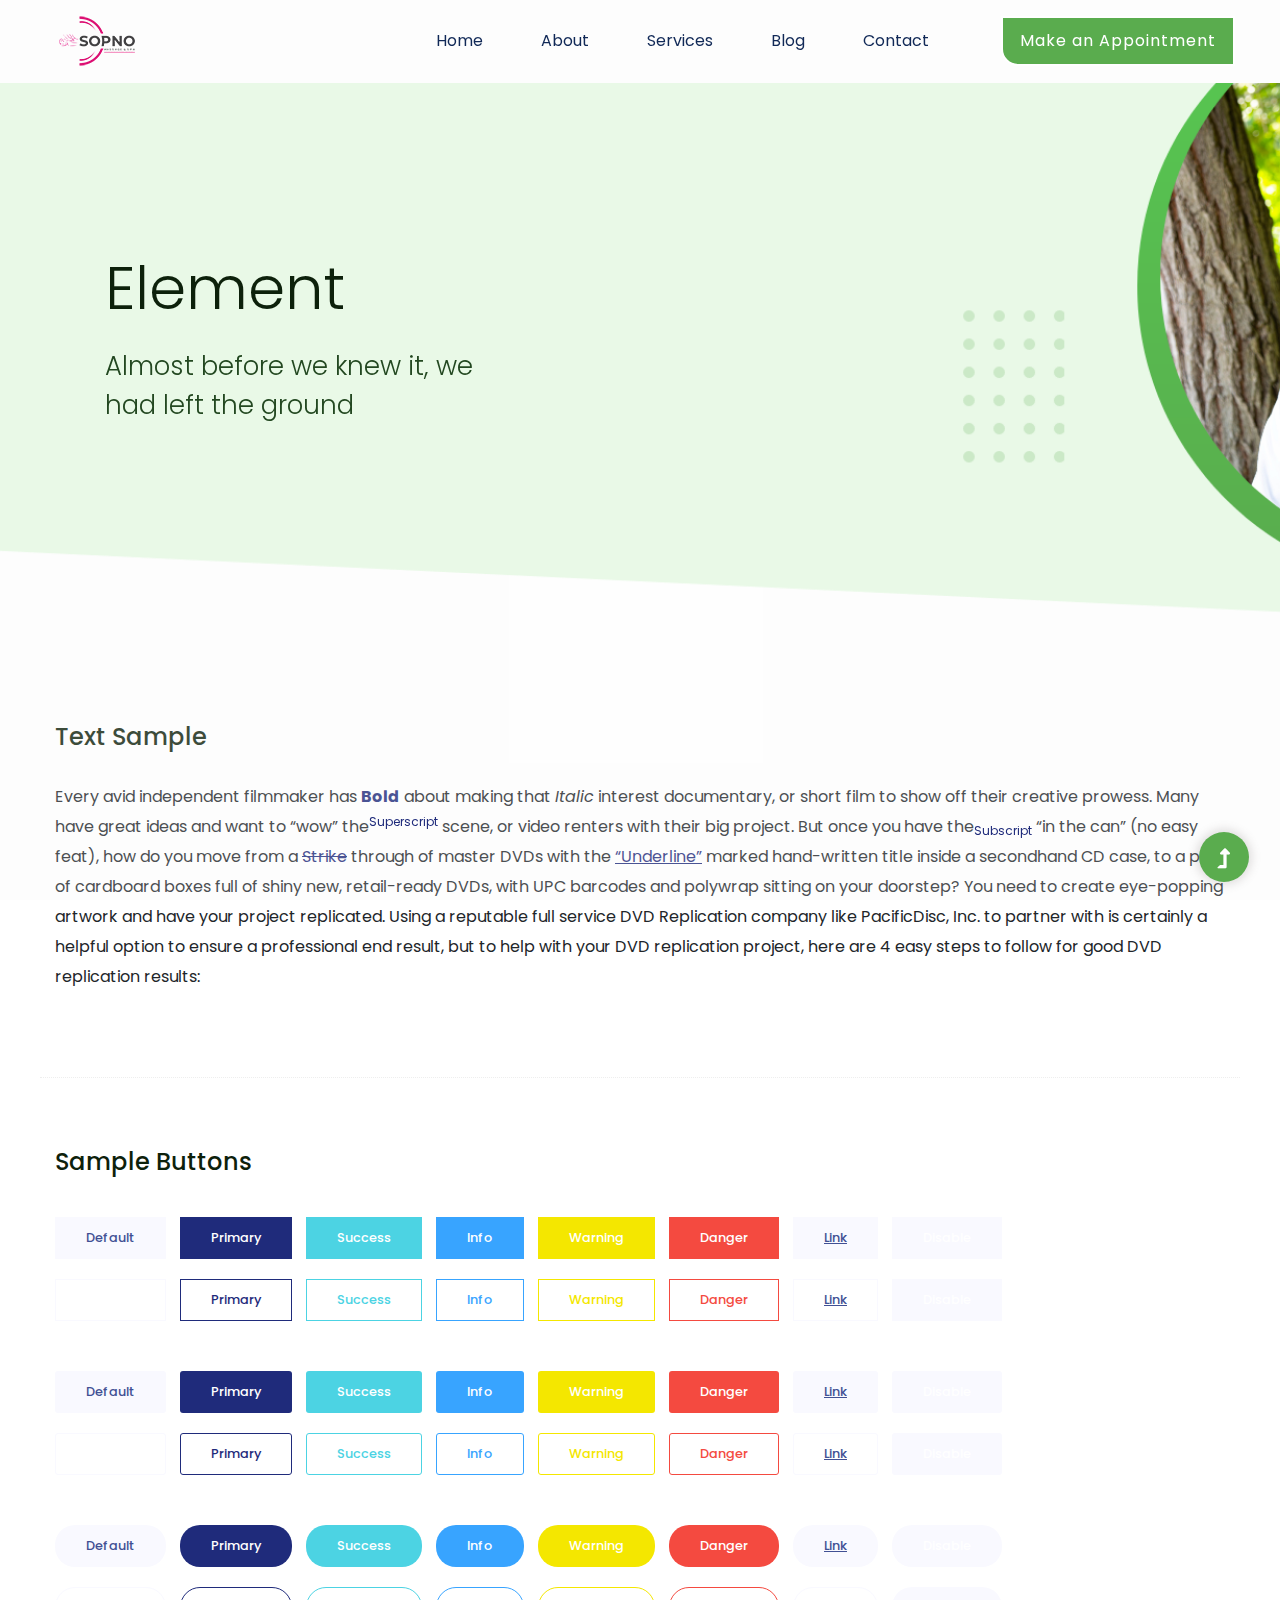
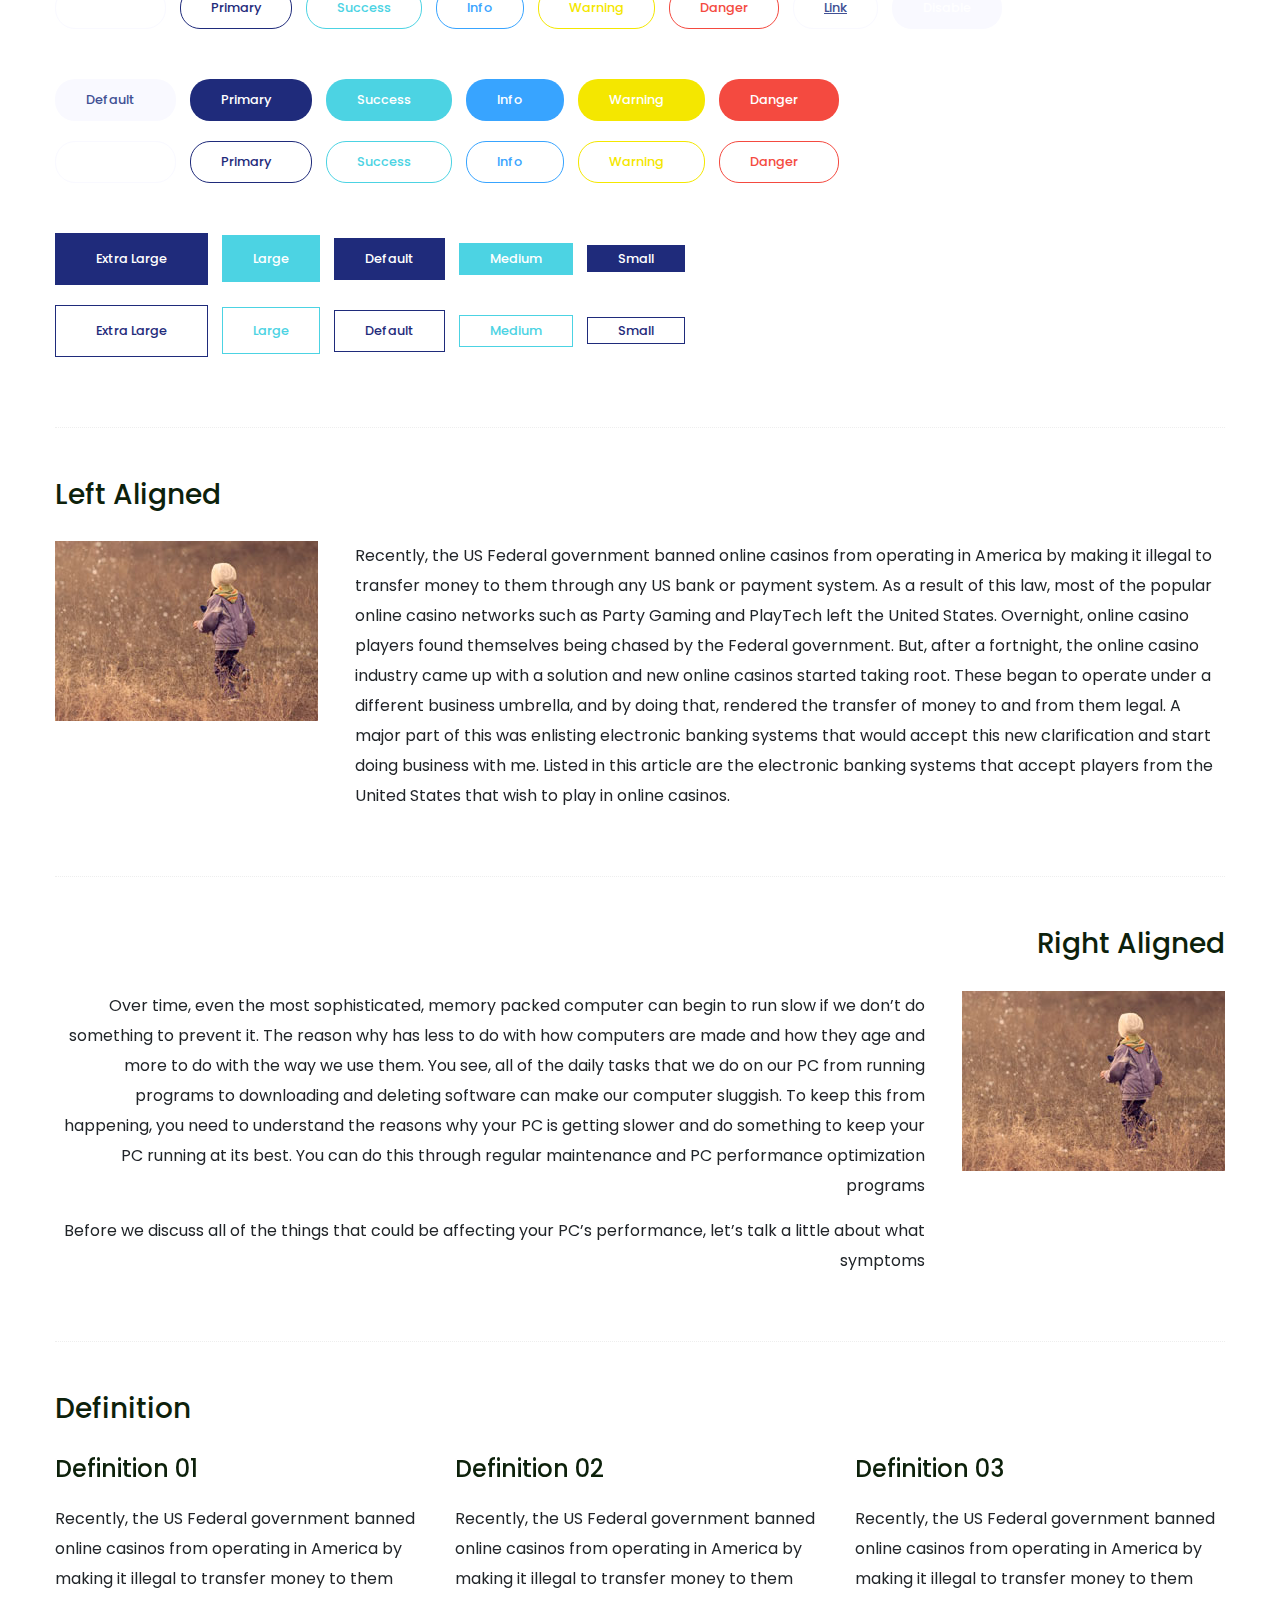
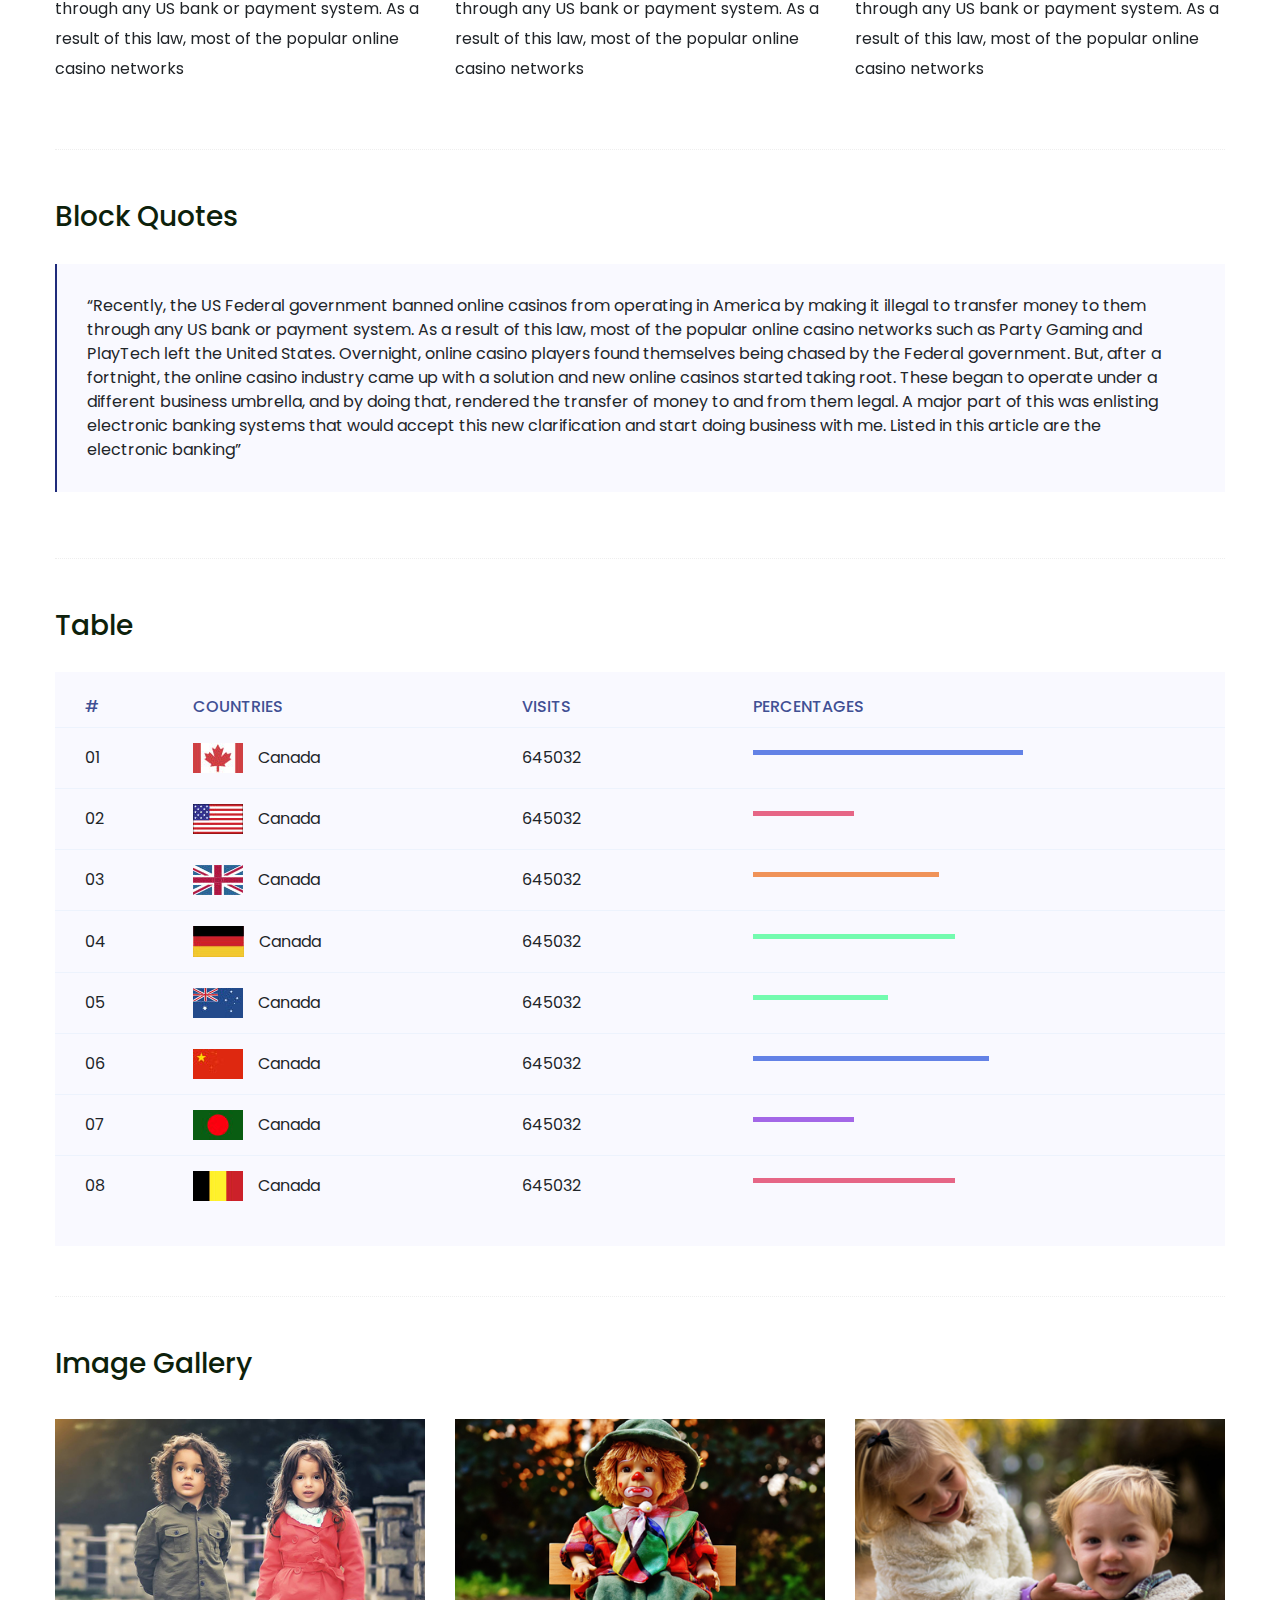
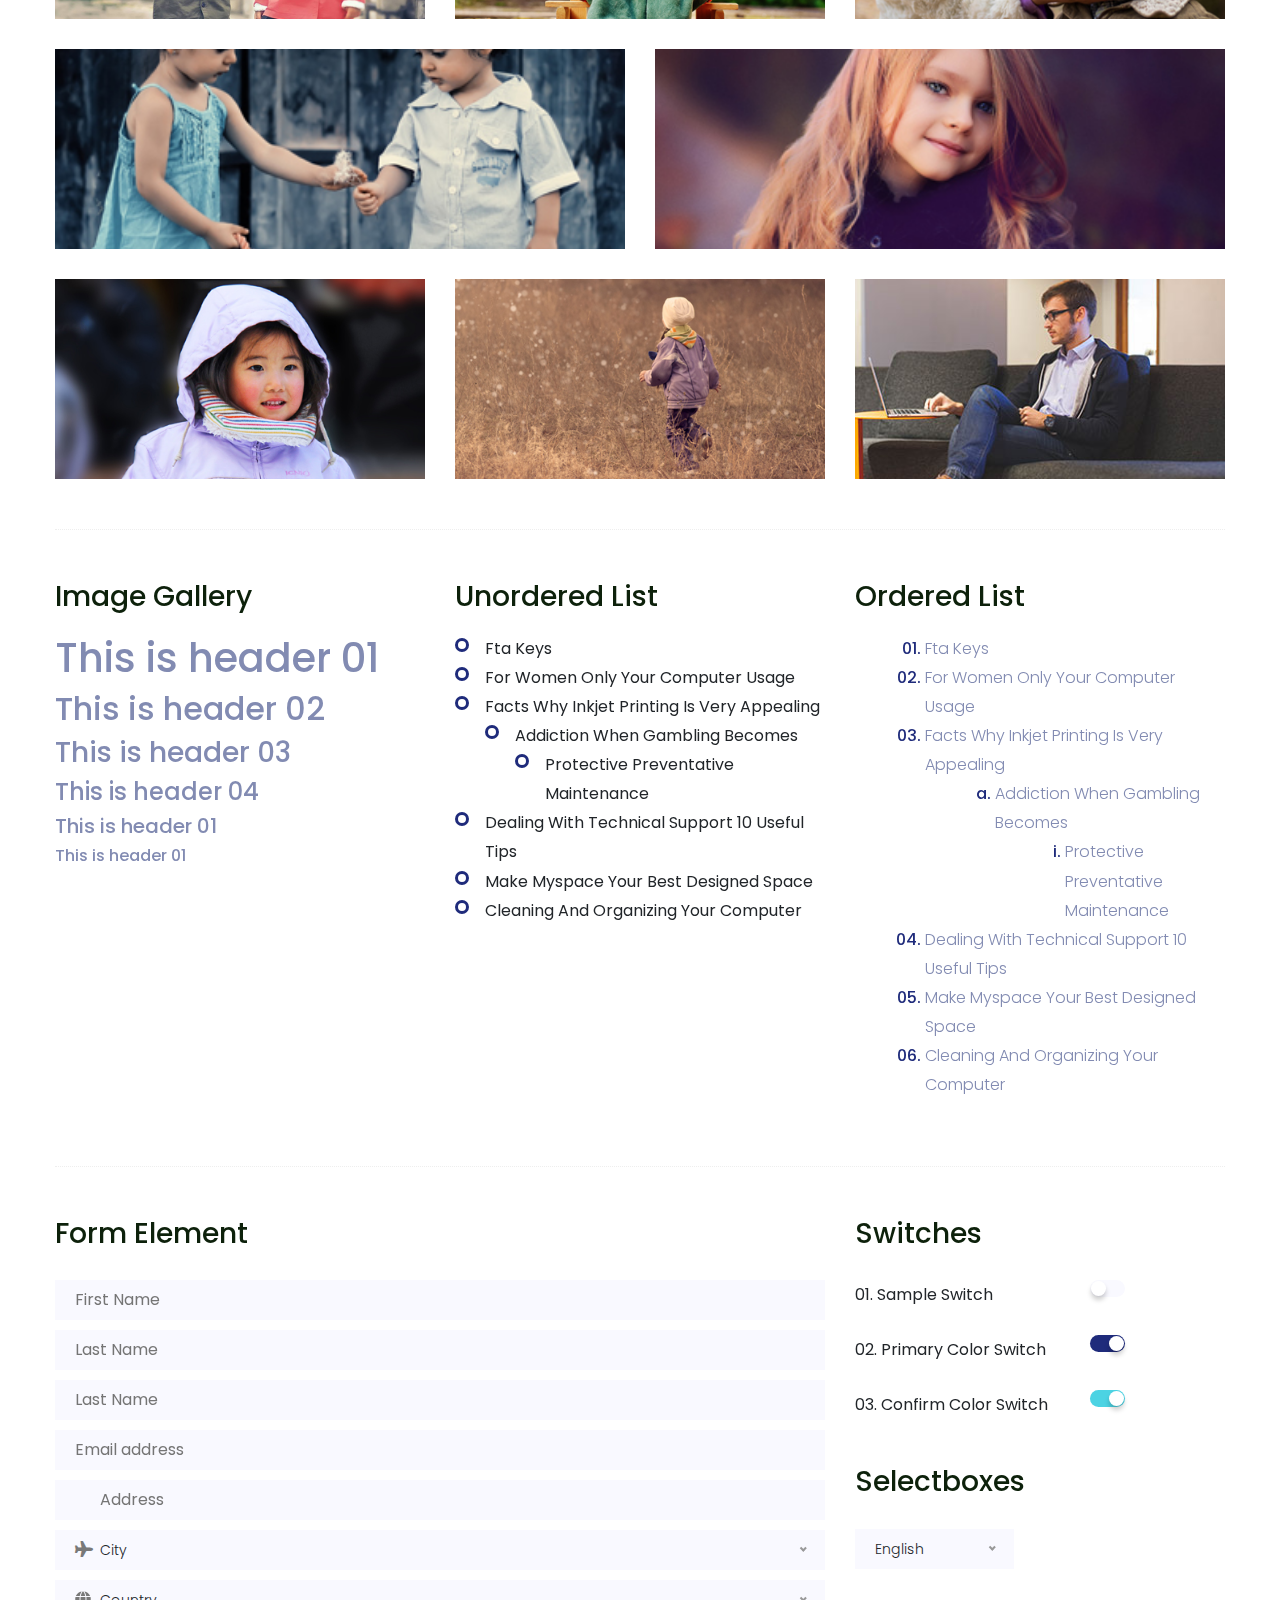
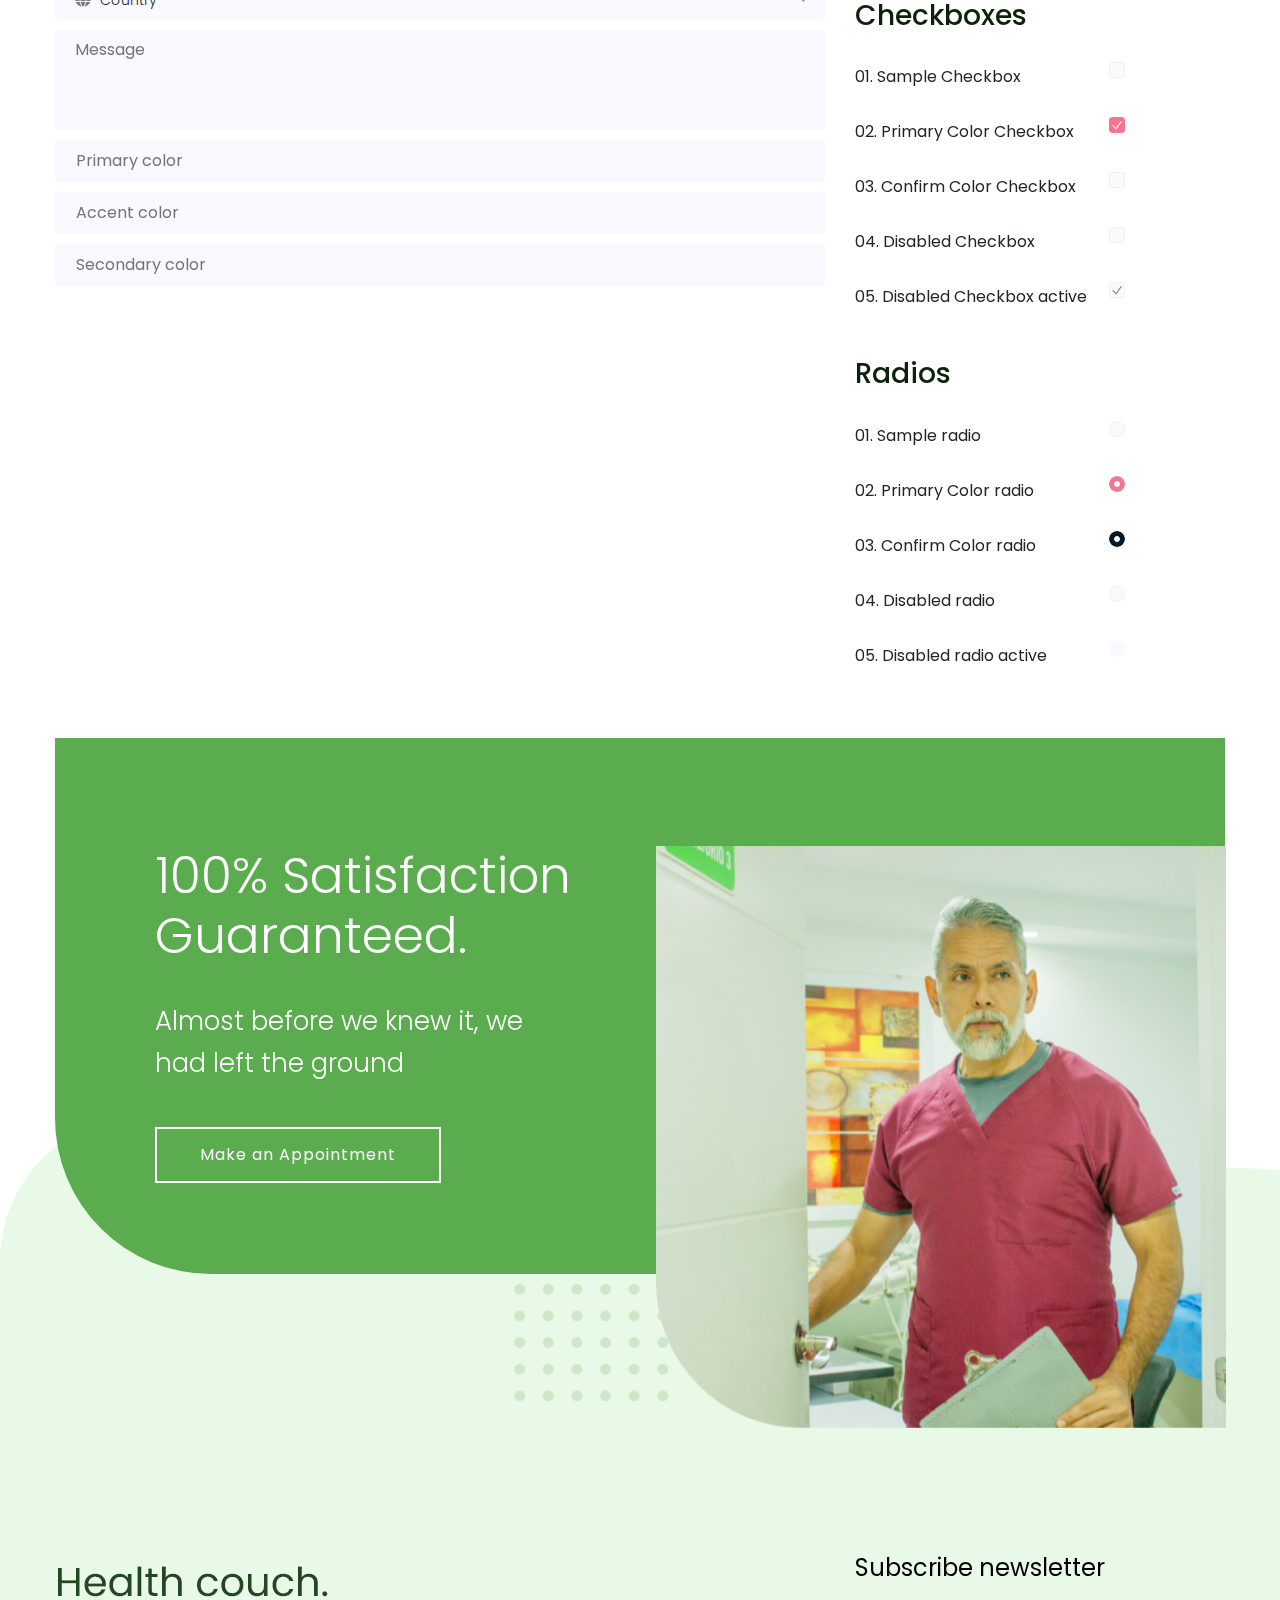
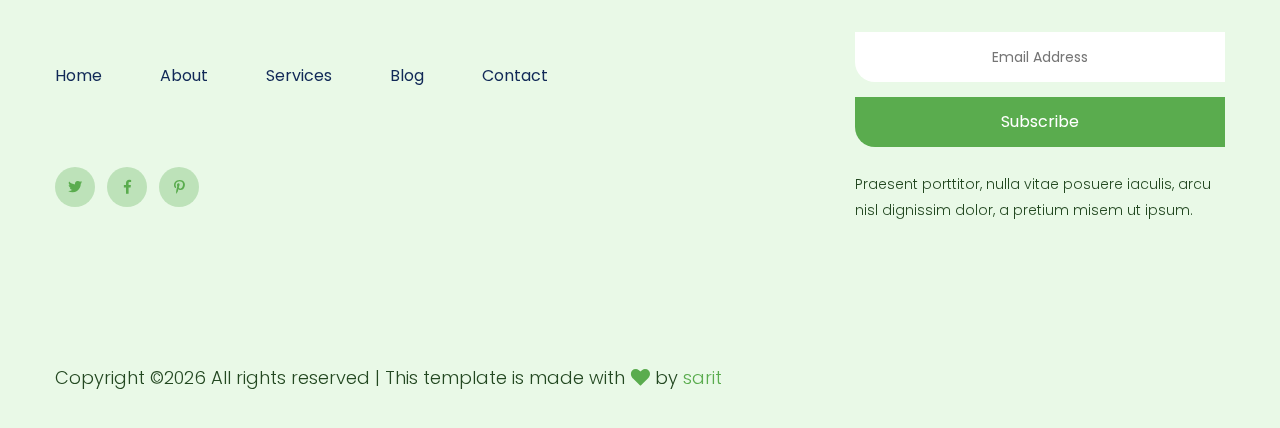
<file: elements.html>
<!doctype html>
<html class="no-js" lang="zxx">

<!-- Mirrored from preview.sarit.com/theme/healthcouch/elements.html by HTTrack Website Copier/3.x [XR&CO'2014], Thu, 21 Jan 2021 03:41:45 GMT -->
<head>
<meta charset="utf-8">
<meta http-equiv="x-ua-compatible" content="ie=edge">
<title>Health | Template</title>
<meta name="description" content="">
<meta name="viewport" content="width=device-width, initial-scale=1">
<link rel="shortcut icon" type="image/x-icon" href="assets/img/favicon.ico">

<link rel="stylesheet" href="assets/css/bootstrap.min.css">
<link rel="stylesheet" href="assets/css/owl.carousel.min.css">
<link rel="stylesheet" href="assets/css/slicknav.css">
<link rel="stylesheet" href="assets/css/animate.min.css">
<link rel="stylesheet" href="assets/css/magnific-popup.css">
<link rel="stylesheet" href="assets/css/fontawesome-all.min.css">
<link rel="stylesheet" href="assets/css/themify-icons.css">
<link rel="stylesheet" href="assets/css/slick.css">
<link rel="stylesheet" href="assets/css/nice-select.css">
<link rel="stylesheet" href="assets/css/style.css">
</head>
<body>

<div id="preloader-active">
<div class="preloader d-flex align-items-center justify-content-center">
<div class="preloader-inner position-relative">
<div class="preloader-circle"></div>
<div class="preloader-img pere-text">
<img src="assets/img/logo/PNG-01 copy copy.png" alt="">
</div>
</div>
</div>
</div>

<header>

<div class="header-area">
<div class="main-header header-sticky">
<div class="container-fluid">
<div class="row align-items-center">

<div class="col-xl-2 col-lg-2 col-md-1">
<div class="logo">
<a href="index.html"><img src="assets/img/logo/PNG-01 copy copy.png" alt=""></a>
</div>
</div>
<div class="col-xl-10 col-lg-10 col-md-10">
<div class="menu-main d-flex align-items-center justify-content-end">

<div class="main-menu f-right d-none d-lg-block">
<nav>
<ul id="navigation">
<li><a href="index.html">Home</a></li>
<li><a href="about.html">About</a></li>
<li><a href="services.html">Services</a></li>
<li><a href="blog.html">Blog</a>
<ul class="submenu">
<li><a href="blog.html">Blog</a></li>
<li><a href="blog_details.html">Blog Details</a></li>
<li><a href="elements.html">Element</a></li>
</ul>
</li>
<li><a href="contact.html">Contact</a></li>
</ul>
</nav>
</div>
<div class="header-right-btn f-right d-none d-lg-block ml-15">
<a href="#" class="btn header-btn">Make an Appointment</a>
</div>
</div>
</div>

<div class="col-12">
<div class="mobile_menu d-block d-lg-none"></div>
</div>
</div>
</div>
</div>
</div>

</header>
<main>

<div class="slider-area slider-area2">
<div class="slider-active dot-style">

<div class="single-slider  d-flex align-items-center slider-height2">
<div class="container">
<div class="row align-items-center">
<div class="col-xl-7 col-lg-8 col-md-10 ">
<div class="hero-wrapper">
<div class="hero__caption">
<h1 data-animation="fadeInUp" data-delay=".3s">Element</h1>
<p data-animation="fadeInUp" data-delay=".6s">Almost before we knew it, we<br> had left the ground</p>
</div>
</div>
</div>
</div>
</div>
</div>
</div>
</div>


<section class="sample-text-area">
<div class="container box_1170">
<h3 class="text-heading">Text Sample</h3>
<p class="sample-text">
Every avid independent filmmaker has <b>Bold</b> about making that <i>Italic</i> interest documentary,
or short
film to show off their creative prowess. Many have great ideas and want to “wow”
the<sup>Superscript</sup> scene,
or video renters with their big project. But once you have the<sub>Subscript</sub> “in the can” (no easy
feat), how
do you move from a <del>Strike</del> through of master DVDs with the <u>“Underline”</u> marked
hand-written title
inside a secondhand CD case, to a pile of cardboard boxes full of shiny new, retail-ready DVDs, with UPC
barcodes
and polywrap sitting on your doorstep? You need to create eye-popping artwork and have your project
replicated.
Using a reputable full service DVD Replication company like PacificDisc, Inc. to partner with is
certainly a
helpful option to ensure a professional end result, but to help with your DVD replication project, here
are 4 easy
steps to follow for good DVD replication results:
</p>
</div>
</section>


<section class="button-area">
<div class="container box_1170 border-top-generic">
<h3 class="text-heading">Sample Buttons</h3>
<div class="button-group-area">
<a href="#" class="genric-btn default">Default</a>
<a href="#" class="genric-btn primary">Primary</a>
<a href="#" class="genric-btn success">Success</a>
<a href="#" class="genric-btn info">Info</a>
<a href="#" class="genric-btn warning">Warning</a>
<a href="#" class="genric-btn danger">Danger</a>
<a href="#" class="genric-btn link">Link</a>
<a href="#" class="genric-btn disable">Disable</a>
</div>
<div class="button-group-area mt-10">
<a href="#" class="genric-btn default-border">Default</a>
<a href="#" class="genric-btn primary-border">Primary</a>
<a href="#" class="genric-btn success-border">Success</a>
<a href="#" class="genric-btn info-border">Info</a>
<a href="#" class="genric-btn warning-border">Warning</a>
<a href="#" class="genric-btn danger-border">Danger</a>
<a href="#" class="genric-btn link-border">Link</a>
<a href="#" class="genric-btn disable">Disable</a>
</div>
<div class="button-group-area mt-40">
<a href="#" class="genric-btn default radius">Default</a>
<a href="#" class="genric-btn primary radius">Primary</a>
<a href="#" class="genric-btn success radius">Success</a>
<a href="#" class="genric-btn info radius">Info</a>
<a href="#" class="genric-btn warning radius">Warning</a>
<a href="#" class="genric-btn danger radius">Danger</a>
<a href="#" class="genric-btn link radius">Link</a>
<a href="#" class="genric-btn disable radius">Disable</a>
</div>
<div class="button-group-area mt-10">
<a href="#" class="genric-btn default-border radius">Default</a>
<a href="#" class="genric-btn primary-border radius">Primary</a>
<a href="#" class="genric-btn success-border radius">Success</a>
<a href="#" class="genric-btn info-border radius">Info</a>
<a href="#" class="genric-btn warning-border radius">Warning</a>
<a href="#" class="genric-btn danger-border radius">Danger</a>
<a href="#" class="genric-btn link-border radius">Link</a>
<a href="#" class="genric-btn disable radius">Disable</a>
</div>
<div class="button-group-area mt-40">
<a href="#" class="genric-btn default circle">Default</a>
<a href="#" class="genric-btn primary circle">Primary</a>
<a href="#" class="genric-btn success circle">Success</a>
<a href="#" class="genric-btn info circle">Info</a>
<a href="#" class="genric-btn warning circle">Warning</a>
<a href="#" class="genric-btn danger circle">Danger</a>
<a href="#" class="genric-btn link circle">Link</a>
<a href="#" class="genric-btn disable circle">Disable</a>
</div>
<div class="button-group-area mt-10">
<a href="#" class="genric-btn default-border circle">Default</a>
<a href="#" class="genric-btn primary-border circle">Primary</a>
<a href="#" class="genric-btn success-border circle">Success</a>
<a href="#" class="genric-btn info-border circle">Info</a>
<a href="#" class="genric-btn warning-border circle">Warning</a>
<a href="#" class="genric-btn danger-border circle">Danger</a>
<a href="#" class="genric-btn link-border circle">Link</a>
<a href="#" class="genric-btn disable circle">Disable</a>
</div>
<div class="button-group-area mt-40">
<a href="#" class="genric-btn default circle arrow">Default<span class="lnr lnr-arrow-right"></span></a>
<a href="#" class="genric-btn primary circle arrow">Primary<span class="lnr lnr-arrow-right"></span></a>
<a href="#" class="genric-btn success circle arrow">Success<span class="lnr lnr-arrow-right"></span></a>
<a href="#" class="genric-btn info circle arrow">Info<span class="lnr lnr-arrow-right"></span></a>
<a href="#" class="genric-btn warning circle arrow">Warning<span class="lnr lnr-arrow-right"></span></a>
<a href="#" class="genric-btn danger circle arrow">Danger<span class="lnr lnr-arrow-right"></span></a>
</div>
<div class="button-group-area mt-10">
<a href="#" class="genric-btn default-border circle arrow">Default<span class="lnr lnr-arrow-right"></span></a>
<a href="#" class="genric-btn primary-border circle arrow">Primary<span class="lnr lnr-arrow-right"></span></a>
<a href="#" class="genric-btn success-border circle arrow">Success<span class="lnr lnr-arrow-right"></span></a>
<a href="#" class="genric-btn info-border circle arrow">Info<span class="lnr lnr-arrow-right"></span></a>
<a href="#" class="genric-btn warning-border circle arrow">Warning<span class="lnr lnr-arrow-right"></span></a>
<a href="#" class="genric-btn danger-border circle arrow">Danger<span class="lnr lnr-arrow-right"></span></a>
</div>
<div class="button-group-area mt-40">
<a href="#" class="genric-btn primary e-large">Extra Large</a>
<a href="#" class="genric-btn success large">Large</a>
<a href="#" class="genric-btn primary">Default</a>
<a href="#" class="genric-btn success medium">Medium</a>
<a href="#" class="genric-btn primary small">Small</a>
</div>
<div class="button-group-area mt-10">
<a href="#" class="genric-btn primary-border e-large">Extra Large</a>
<a href="#" class="genric-btn success-border large">Large</a>
<a href="#" class="genric-btn primary-border">Default</a>
<a href="#" class="genric-btn success-border medium">Medium</a>
<a href="#" class="genric-btn primary-border small">Small</a>
</div>
</div>
</section>


<div class="whole-wrap">
<div class="container box_1170">
<div class="section-top-border">
<h3 class="mb-30">Left Aligned</h3>
<div class="row">
<div class="col-md-3">
<img src="assets/img/elements/d.jpg" alt="" class="img-fluid">
</div>
<div class="col-md-9 mt-sm-20">
<p>Recently, the US Federal government banned online casinos from operating in America by making
it illegal to
transfer money to them through any US bank or payment system. As a result of this law, most
of the popular
online casino networks such as Party Gaming and PlayTech left the United States. Overnight,
online casino
players found themselves being chased by the Federal government. But, after a fortnight, the
online casino
industry came up with a solution and new online casinos started taking root. These began to
operate under a
different business umbrella, and by doing that, rendered the transfer of money to and from
them legal. A major
part of this was enlisting electronic banking systems that would accept this new
clarification and start doing
business with me. Listed in this article are the electronic banking systems that accept
players from the United
States that wish to play in online casinos.</p>
</div>
</div>
</div>
<div class="section-top-border text-right">
<h3 class="mb-30">Right Aligned</h3>
<div class="row">
<div class="col-md-9">
<p class="text-right">Over time, even the most sophisticated, memory packed computer can begin
to run slow if we
don’t do something to prevent it. The reason why has less to do with how computers are made
and how they age and
more to do with the way we use them. You see, all of the daily tasks that we do on our PC
from running programs
to downloading and deleting software can make our computer sluggish. To keep this from
happening, you need to
understand the reasons why your PC is getting slower and do something to keep your PC
running at its best. You
can do this through regular maintenance and PC performance optimization programs</p>
<p class="text-right">Before we discuss all of the things that could be affecting your PC’s
performance, let’s
talk a little about what symptoms</p>
</div>
<div class="col-md-3">
<img src="assets/img/elements/d.jpg" alt="" class="img-fluid">
</div>
</div>
</div>
<div class="section-top-border">
<h3 class="mb-30">Definition</h3>
<div class="row">
<div class="col-md-4">
<div class="single-defination">
<h4 class="mb-20">Definition 01</h4>
<p>Recently, the US Federal government banned online casinos from operating in America by
making it illegal to
transfer money to them through any US bank or payment system. As a result of this law,
most of the popular
online casino networks</p>
</div>
</div>
<div class="col-md-4">
<div class="single-defination">
<h4 class="mb-20">Definition 02</h4>
<p>Recently, the US Federal government banned online casinos from operating in America by
making it illegal to
transfer money to them through any US bank or payment system. As a result of this law,
most of the popular
online casino networks</p>
</div>
</div>
<div class="col-md-4">
<div class="single-defination">
<h4 class="mb-20">Definition 03</h4>
<p>Recently, the US Federal government banned online casinos from operating in America by
making it illegal to
transfer money to them through any US bank or payment system. As a result of this law,
most of the popular
online casino networks</p>
</div>
</div>
</div>
</div>
<div class="section-top-border">
<h3 class="mb-30">Block Quotes</h3>
<div class="row">
<div class="col-lg-12">
<blockquote class="generic-blockquote">
“Recently, the US Federal government banned online casinos from operating in America by
making it illegal to
transfer money to them through any US bank or payment system. As a result of this law, most
of the popular
online casino networks such as Party Gaming and PlayTech left the United States. Overnight,
online casino
players found themselves being chased by the Federal government. But, after a fortnight, the
online casino
industry came up with a solution and new online casinos started taking root. These began to
operate under a
different business umbrella, and by doing that, rendered the transfer of money to and from
them legal. A major
part of this was enlisting electronic banking systems that would accept this new
clarification and start doing
business with me. Listed in this article are the electronic banking”
</blockquote>
</div>
</div>
</div>
<div class="section-top-border">
 <h3 class="mb-30">Table</h3>
<div class="progress-table-wrap">
<div class="progress-table">
<div class="table-head">
<div class="serial">#</div>
<div class="country">Countries</div>
<div class="visit">Visits</div>
<div class="percentage">Percentages</div>
</div>
<div class="table-row">
<div class="serial">01</div>
<div class="country"> <img src="assets/img/elements/f1.jpg" alt="flag">Canada</div>
<div class="visit">645032</div>
<div class="percentage">
<div class="progress">
<div class="progress-bar color-1" role="progressbar" style="width: 80%" aria-valuenow="80" aria-valuemin="0" aria-valuemax="100"></div>
</div>
</div>
</div>
<div class="table-row">
<div class="serial">02</div>
<div class="country"> <img src="assets/img/elements/f2.jpg" alt="flag">Canada</div>
<div class="visit">645032</div>
<div class="percentage">
<div class="progress">
<div class="progress-bar color-2" role="progressbar" style="width: 30%" aria-valuenow="30" aria-valuemin="0" aria-valuemax="100"></div>
</div>
</div>
</div>
<div class="table-row">
<div class="serial">03</div>
<div class="country"> <img src="assets/img/elements/f3.jpg" alt="flag">Canada</div>
<div class="visit">645032</div>
<div class="percentage">
<div class="progress">
<div class="progress-bar color-3" role="progressbar" style="width: 55%" aria-valuenow="55" aria-valuemin="0" aria-valuemax="100"></div>
</div>
</div>
</div>
<div class="table-row">
<div class="serial">04</div>
<div class="country"> <img src="assets/img/elements/f4.jpg" alt="flag">Canada</div>
<div class="visit">645032</div>
<div class="percentage">
<div class="progress">
<div class="progress-bar color-4" role="progressbar" style="width: 60%" aria-valuenow="60" aria-valuemin="0" aria-valuemax="100"></div>
</div>
</div>
</div>
<div class="table-row">
<div class="serial">05</div>
<div class="country"> <img src="assets/img/elements/f5.jpg" alt="flag">Canada</div>
<div class="visit">645032</div>
<div class="percentage">
<div class="progress">
<div class="progress-bar color-5" role="progressbar" style="width: 40%" aria-valuenow="40" aria-valuemin="0" aria-valuemax="100"></div>
</div>
</div>
</div>
<div class="table-row">
<div class="serial">06</div>
<div class="country"> <img src="assets/img/elements/f6.jpg" alt="flag">Canada</div>
<div class="visit">645032</div>
<div class="percentage">
<div class="progress">
<div class="progress-bar color-6" role="progressbar" style="width: 70%" aria-valuenow="70" aria-valuemin="0" aria-valuemax="100"></div>
</div>
</div>
</div>
<div class="table-row">
<div class="serial">07</div>
<div class="country"> <img src="assets/img/elements/f7.jpg" alt="flag">Canada</div>
<div class="visit">645032</div>
<div class="percentage">
<div class="progress">
<div class="progress-bar color-7" role="progressbar" style="width: 30%" aria-valuenow="30" aria-valuemin="0" aria-valuemax="100"></div>
</div>
</div>
</div>
<div class="table-row">
<div class="serial">08</div>
<div class="country"> <img src="assets/img/elements/f8.jpg" alt="flag">Canada</div>
<div class="visit">645032</div>
<div class="percentage">
<div class="progress">
<div class="progress-bar color-8" role="progressbar" style="width: 60%" aria-valuenow="60" aria-valuemin="0" aria-valuemax="100"></div>
</div>
</div>
</div>
</div>
</div>
</div>
<div class="section-top-border">
<h3>Image Gallery</h3>
<div class="row gallery-item">
<div class="col-md-4">
<a href="assets/img/elements/g1.jpg" class="img-pop-up">
<div class="single-gallery-image" style="background: url(assets/img/elements/g1.jpg);"></div>
</a>
</div>
<div class="col-md-4">
<a href="assets/img/elements/g2.jpg" class="img-pop-up">
<div class="single-gallery-image" style="background: url(assets/img/elements/g2.jpg);"></div>
</a>
</div>
<div class="col-md-4">
<a href="assets/img/elements/g3.jpg" class="img-pop-up">
<div class="single-gallery-image" style="background: url(assets/img/elements/g3.jpg);"></div>
</a>
</div>
<div class="col-md-6">
<a href="assets/img/elements/g4.jpg" class="img-pop-up">
<div class="single-gallery-image" style="background: url(assets/img/elements/g4.jpg);"></div>
</a>
</div>
<div class="col-md-6">
<a href="assets/img/elements/g5.jpg" class="img-pop-up">
<div class="single-gallery-image" style="background: url(assets/img/elements/g5.jpg);"></div>
</a>
</div>
<div class="col-md-4">
<a href="assets/img/elements/g6.jpg" class="img-pop-up">
<div class="single-gallery-image" style="background: url(assets/img/elements/g6.jpg);"></div>
</a>
</div>
<div class="col-md-4">
<a href="assets/img/elements/g7.jpg" class="img-pop-up">
<div class="single-gallery-image" style="background: url(assets/img/elements/g7.jpg);"></div>
</a>
</div>
<div class="col-md-4">
<a href="assets/img/elements/g8.jpg" class="img-pop-up">
<div class="single-gallery-image" style="background: url(assets/img/elements/g8.jpg);"></div>
</a>
</div>
</div>
</div>
<div class="section-top-border">
<div class="row">
<div class="col-md-4">
<h3 class="mb-20">Image Gallery</h3>
<div class="typography">
<h1>This is header 01</h1>
<h2>This is header 02</h2>
<h3>This is header 03</h3>
<h4>This is header 04</h4>
<h5>This is header 01</h5>
<h6>This is header 01</h6>
</div>
</div>
<div class="col-md-4 mt-sm-30">
<h3 class="mb-20">Unordered List</h3>
<div class="">
<ul class="unordered-list">
<li>Fta Keys</li>
<li>For Women Only Your Computer Usage</li>
<li>Facts Why Inkjet Printing Is Very Appealing
<ul>
<li>Addiction When Gambling Becomes
<ul>
<li>Protective Preventative Maintenance</li>
</ul>
</li>
</ul>
</li>
<li>Dealing With Technical Support 10 Useful Tips</li>
<li>Make Myspace Your Best Designed Space</li>
<li>Cleaning And Organizing Your Computer</li>
</ul>
</div>
</div>
<div class="col-md-4 mt-sm-30">
<h3 class="mb-20">Ordered List</h3>
<div class="">
<ol class="ordered-list">
<li><span>Fta Keys</span></li>
<li><span>For Women Only Your Computer Usage</span></li>
<li><span>Facts Why Inkjet Printing Is Very Appealing</span>
<ol class="ordered-list-alpha">
<li><span>Addiction When Gambling Becomes</span>
<ol class="ordered-list-roman">
<li><span>Protective Preventative Maintenance</span></li>
</ol>
</li>
</ol>
</li>
<li><span>Dealing With Technical Support 10 Useful Tips</span></li>
<li><span>Make Myspace Your Best Designed Space</span></li>
<li><span>Cleaning And Organizing Your Computer</span></li>
</ol>
</div>
</div>
</div>
</div>
<div class="section-top-border">
<div class="row">
<div class="col-lg-8 col-md-8">
<h3 class="mb-30">Form Element</h3>
<form action="#">
<div class="mt-10">
<input type="text" name="first_name" placeholder="First Name" onfocus="this.placeholder = ''" onblur="this.placeholder = 'First Name'" required class="single-input">
</div>
<div class="mt-10">
<input type="text" name="last_name" placeholder="Last Name" onfocus="this.placeholder = ''" onblur="this.placeholder = 'Last Name'" required class="single-input">
</div>
<div class="mt-10">
<input type="text" name="last_name" placeholder="Last Name" onfocus="this.placeholder = ''" onblur="this.placeholder = 'Last Name'" required class="single-input">
</div>
<div class="mt-10">
<input type="email" name="EMAIL" placeholder="Email address" onfocus="this.placeholder = ''" onblur="this.placeholder = 'Email address'" required class="single-input">
</div>
<div class="input-group-icon mt-10">
<div class="icon"><i class="fa fa-thumb-tack" aria-hidden="true"></i></div>
<input type="text" name="address" placeholder="Address" onfocus="this.placeholder = ''" onblur="this.placeholder = 'Address'" required class="single-input">
</div>
<div class="input-group-icon mt-10">
<div class="icon"><i class="fa fa-plane" aria-hidden="true"></i></div>
<div class="form-select" id="default-select" ">
<select>
<option value=" 1">City</option>
<option value="1">Dhaka</option>
<option value="1">Dilli</option>
<option value="1">Newyork</option>
<option value="1">Islamabad</option>
</select>
</div>
</div>
<div class="input-group-icon mt-10">
<div class="icon"><i class="fa fa-globe" aria-hidden="true"></i></div>
<div class="form-select" id="default-select" ">
<select>
<option value=" 1">Country</option>
<option value="1">Bangladesh</option>
<option value="1">India</option>
<option value="1">England</option>
<option value="1">Srilanka</option>
</select>
</div>
</div>
<div class="mt-10">
<textarea class="single-textarea" placeholder="Message" onfocus="this.placeholder = ''" onblur="this.placeholder = 'Message'" required></textarea>
</div>
<div class="mt-10">
<input type="text" name="first_name" placeholder="Primary color" onfocus="this.placeholder = ''" onblur="this.placeholder = 'Primary color'" required class="single-input-primary">
</div>
<div class="mt-10">
<input type="text" name="first_name" placeholder="Accent color" onfocus="this.placeholder = ''" onblur="this.placeholder = 'Accent color'" required class="single-input-accent">
</div>
<div class="mt-10">
<input type="text" name="first_name" placeholder="Secondary color" onfocus="this.placeholder = ''" onblur="this.placeholder = 'Secondary color'" required class="single-input-secondary">
</div>
</form>
</div>
<div class="col-lg-3 col-md-4 mt-sm-30">
<div class="single-element-widget">
<h3 class="mb-30">Switches</h3>
<div class="switch-wrap d-flex justify-content-between">
<p>01. Sample Switch</p>
<div class="primary-switch">
<input type="checkbox" id="default-switch">
<label for="default-switch"></label>
</div>
</div>
<div class="switch-wrap d-flex justify-content-between">
<p>02. Primary Color Switch</p>
<div class="primary-switch">
<input type="checkbox" id="primary-switch" checked>
<label for="primary-switch"></label>
</div>
</div>
<div class="switch-wrap d-flex justify-content-between">
<p>03. Confirm Color Switch</p>
<div class="confirm-switch">
<input type="checkbox" id="confirm-switch" checked>
<label for="confirm-switch"></label>
</div>
</div>
</div>
<div class="single-element-widget mt-30">
<h3 class="mb-30">Selectboxes</h3>
<div class="default-select" id="default-select" ">
<select>
<option value=" 1">English</option>
<option value="1">Spanish</option>
<option value="1">Arabic</option>
<option value="1">Portuguise</option>
<option value="1">Bengali</option>
</select>
</div>
</div>
<div class="single-element-widget mt-30">
<h3 class="mb-30">Checkboxes</h3>
<div class="switch-wrap d-flex justify-content-between">
<p>01. Sample Checkbox</p>
<div class="primary-checkbox">
<input type="checkbox" id="default-checkbox">
<label for="default-checkbox"></label>
</div>
</div>
<div class="switch-wrap d-flex justify-content-between">
<p>02. Primary Color Checkbox</p>
<div class="primary-checkbox">
<input type="checkbox" id="primary-checkbox" checked>
<label for="primary-checkbox"></label>
</div>
</div>
<div class="switch-wrap d-flex justify-content-between">
<p>03. Confirm Color Checkbox</p>
<div class="confirm-checkbox">
<input type="checkbox" id="confirm-checkbox">
<label for="confirm-checkbox"></label>
</div>
</div>
<div class="switch-wrap d-flex justify-content-between">
<p>04. Disabled Checkbox</p>
<div class="disabled-checkbox">
<input type="checkbox" id="disabled-checkbox" disabled>
<label for="disabled-checkbox"></label>
</div>
</div>
<div class="switch-wrap d-flex justify-content-between">
<p>05. Disabled Checkbox active</p>
<div class="disabled-checkbox">
<input type="checkbox" id="disabled-checkbox-active" checked disabled>
<label for="disabled-checkbox-active"></label>
</div>
</div>
</div>
<div class="single-element-widget mt-30">
<h3 class="mb-30">Radios</h3>
<div class="switch-wrap d-flex justify-content-between">
<p>01. Sample radio</p>
<div class="primary-radio">
<input type="checkbox" id="default-radio">
<label for="default-radio"></label>
</div>
</div>
<div class="switch-wrap d-flex justify-content-between">
<p>02. Primary Color radio</p>
<div class="primary-radio">
<input type="checkbox" id="primary-radio" checked>
<label for="primary-radio"></label>
</div>
</div>
<div class="switch-wrap d-flex justify-content-between">
<p>03. Confirm Color radio</p>
<div class="confirm-radio">
<input type="checkbox" id="confirm-radio" checked>
<label for="confirm-radio"></label>
</div>
</div>
<div class="switch-wrap d-flex justify-content-between">
<p>04. Disabled radio</p>
<div class="disabled-radio">
<input type="checkbox" id="disabled-radio" disabled>
<label for="disabled-radio"></label>
</div>
</div>
<div class="switch-wrap d-flex justify-content-between">
<p>05. Disabled radio active</p>
<div class="disabled-radio">
<input type="checkbox" id="disabled-radio-active" checked disabled>
<label for="disabled-radio-active"></label>
</div>
</div>
</div>
</div>
</div>
</div>
</div>
</div>


<section class="about-low-area mt-100">
<div class="container">
<div class="about-cap-wrapper">
<div class="row">
<div class="col-xl-5  col-lg-6 col-md-10 offset-xl-1">
<div class="about-caption mb-50">

<div class="section-tittle mb-35">
<h2>100% satisfaction guaranteed.</h2>
</div>
<p>Almost before we knew it, we had left the ground</p>
<a href="about.html" class="border-btn">Make an Appointment</a>
</div>
</div>
<div class="col-lg-6 col-md-12">

<div class="about-img">
<div class="about-font-img">
<img src="assets/img/gallery/about2.png" alt="">
</div>
</div>
</div>
</div>
</div>
</div>
</section>

</main>
<footer>
<div class="footer-wrappr section-bg3" data-background="assets/img/gallery/footer-bg.png">
<div class="footer-area footer-padding ">
<div class="container">
<div class="row justify-content-between">
<div class="col-xl-8 col-lg-8 col-md-6 col-sm-12">
<div class="single-footer-caption mb-50">

<div class="footer-logo mb-25">
<a href="index.html"><img src="assets/img/logo/logo2_footer.png" alt=""></a>
</div>
<d iv class="header-area">
<div class="main-header main-header2">
<div class="menu-main d-flex align-items-center justify-content-start">

<div class="main-menu main-menu2">
<nav>
<ul>
<li><a href="index.html">Home</a></li>
<li><a href="about.html">About</a></li>
<li><a href="services.html">Services</a></li>
<li><a href="blog.html">Blog</a></li>
<li><a href="contact.html">Contact</a></li>
</ul>
</nav>
</div>
</div>
</div>
</d>

<div class="footer-social mt-50">
<a href="#"><i class="fab fa-twitter"></i></a>
<a href="https://bit.ly/sai4ull"><i class="fab fa-facebook-f"></i></a>
<a href="#"><i class="fab fa-pinterest-p"></i></a>
</div>
</div>
</div>
<div class="col-xl-4 col-lg-4 col-md-6 col-sm-12">
<div class="single-footer-caption">
<div class="footer-tittle mb-50">
<h4>Subscribe newsletter</h4>
</div>

<div class="footer-form">
<div id="mc_embed_signup">
<form target="_blank" action="https://spondonit.us12.list-manage.com/subscribe/post?u=1462626880ade1ac87bd9c93a&amp;id=92a4423d01" method="get" class="subscribe_form relative mail_part" novalidate="true">
<input type="email" name="EMAIL" id="newsletter-form-email" placeholder=" Email Address " class="placeholder hide-on-focus" onfocus="this.placeholder = ''" onblur="this.placeholder = 'Enter your email'">
<div class="form-icon">
<button type="submit" name="submit" id="newsletter-submit" class="email_icon newsletter-submit button-contactForm">
Subscribe
</button>
</div>
<div class="mt-10 info"></div>
</form>
</div>
</div>
<div class="footer-tittle">
<div class="footer-pera">
<p>Praesent porttitor, nulla vitae posuere iaculis, arcu nisl dignissim dolor, a pretium misem ut ipsum.</p>
</div>
</div>
</div>
</div>
</div>
</div>
</div>

<div class="footer-bottom-area">
<div class="container">
<div class="footer-border">
<div class="row">
<div class="col-xl-10 ">
<div class="footer-copy-right">
<p>
Copyright &copy;<script>document.write(new Date().getFullYear());</script> All rights reserved | This template is made with <i class="fa fa-heart" aria-hidden="true"></i> by <a href="#" target="_blank">sarit</a>
</p>
</div>
</div>
</div>
</div>
</div>
</div>
</div>
</footer>

<div id="back-top">
<a title="Go to Top" href="#"> <i class="fas fa-level-up-alt"></i></a>
</div>

<script src="assets/js/vendor/modernizr-3.5.0.min.js"></script>

<script src="assets/js/vendor/jquery-1.12.4.min.js"></script>
<script src="assets/js/popper.min.js"></script>
<script src="assets/js/bootstrap.min.js"></script>

<script src="assets/js/jquery.slicknav.min.js"></script>

<script src="assets/js/owl.carousel.min.js"></script>
<script src="assets/js/slick.min.js"></script>

<script src="assets/js/wow.min.js"></script>
<script src="assets/js/animated.headline.js"></script>
<script src="assets/js/jquery.magnific-popup.js"></script>

<script src="assets/js/jquery.nice-select.min.js"></script>
<script src="assets/js/jquery.sticky.js"></script>

<script src="assets/js/contact.js"></script>
<script src="assets/js/jquery.form.js"></script>
<script src="assets/js/jquery.validate.min.js"></script>
<script src="assets/js/mail-script.js"></script>
<script src="assets/js/jquery.ajaxchimp.min.js"></script>

<script src="assets/js/plugins.js"></script>
<script src="assets/js/main.js"></script>

<script async src="https://www.googletagmanager.com/gtag/js?id=UA-23581568-13"></script>
<script>
									window.dataLayer = window.dataLayer || [];
									function gtag(){dataLayer.push(arguments);}
									gtag('js', new Date());

									gtag('config', 'UA-23581568-13');
								</script>
</body>

<!-- Mirrored from preview.sarit.com/theme/healthcouch/elements.html by HTTrack Website Copier/3.x [XR&CO'2014], Thu, 21 Jan 2021 03:41:57 GMT -->
</html>
</file>
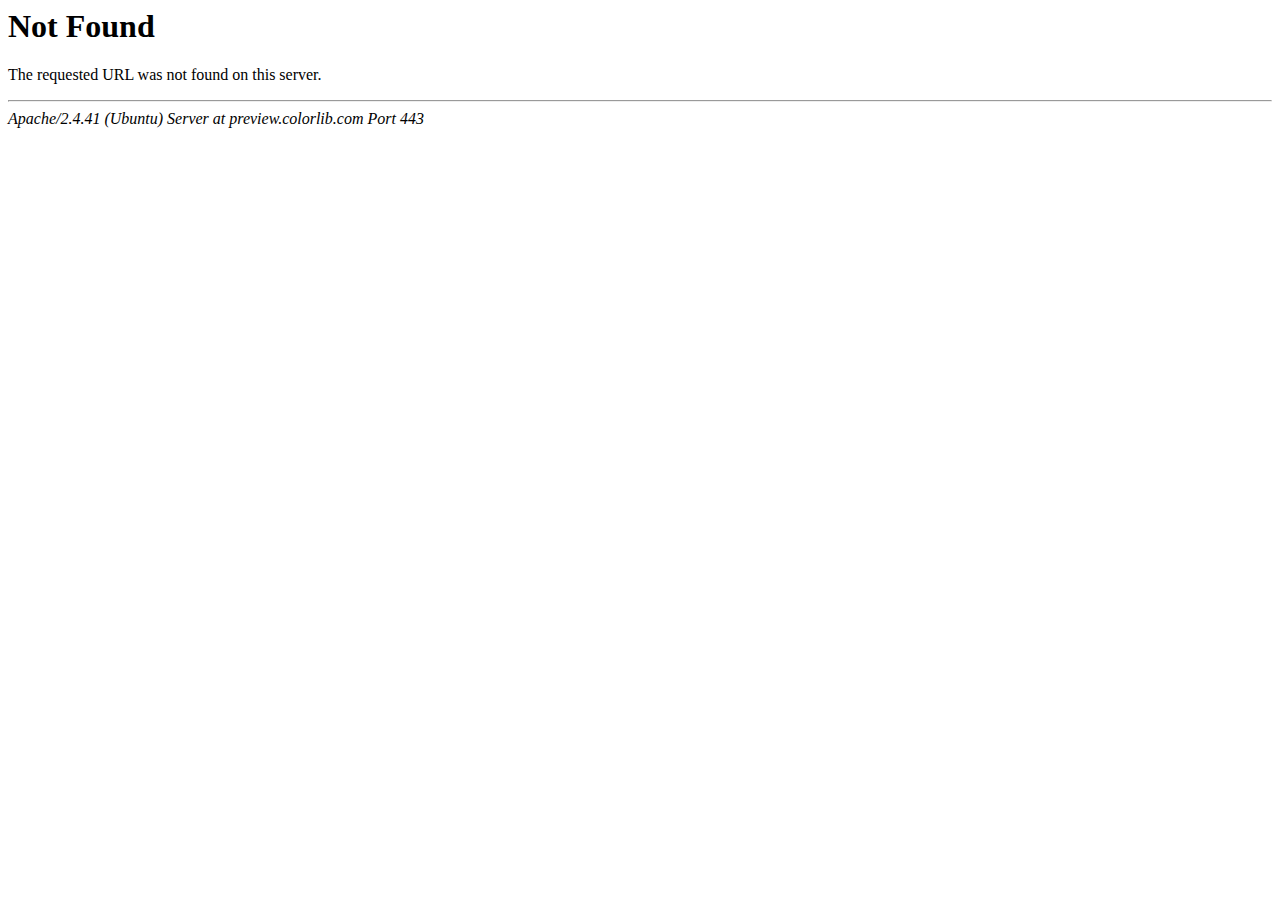
<file: assets/css/owl.video.play.html>
<!DOCTYPE HTML PUBLIC "-//IETF//DTD HTML 2.0//EN">
<html><head>
<title>404 Not Found</title>
</head><body>
<h1>Not Found</h1>
<p>The requested URL was not found on this server.</p>
<hr>
<address>Apache/2.4.41 (Ubuntu) Server at preview.colorlib.com Port 443</address>
</body></html>
</file>
<file: assets/css/flaticon.css>
@font-face{font-family:flaticon;src:url(../fonts/Flaticon.eot);src:url(../fonts/Flaticond41d.eot?#iefix) format("embedded-opentype"),url(../fonts/Flaticon.woff2) format("woff2"),url(../fonts/Flaticon.woff) format("woff"),url(../fonts/Flaticon.ttf) format("truetype"),url(../fonts/Flaticon.svg#Flaticon) format("svg");font-weight:400;font-style:normal}@media screen and (-webkit-min-device-pixel-ratio:0){@font-face{font-family:flaticon;src:url(../fonts/Flaticon.svg#Flaticon) format("svg")}}[class^=flaticon-]:before,[class*=" flaticon-"]:before,[class^=flaticon-]:after,[class*=" flaticon-"]:after{font-family:Flaticon;font-style:normal}.flaticon-healthcare-and-medical:before{content:"\f100"}.flaticon-fitness:before{content:"\f101"}.flaticon-clock:before{content:"\f102"}
</file>
<file: assets/css/gijgo.css>
.gj-button{background-color:#f5f5f5;border:1px solid #ddd;color:#000;border-radius:3px;padding:6px 10px;cursor:pointer}.gj-unselectable{-webkit-touch-callout:none;-webkit-user-select:none;-khtml-user-select:none;-moz-user-select:none;-ms-user-select:none;user-select:none}.gj-row{display:-webkit-box;display:-ms-flexbox;display:flex;-ms-flex-wrap:wrap;flex-wrap:wrap}.gj-margin-left-5{margin-left:5px}.gj-margin-left-10{margin-left:10px}.gj-width-full{width:100%}.gj-cursor-pointer{cursor:pointer}.gj-text-align-center{text-align:center}.gj-font-size-16{font-size:16px}.gj-hidden{display:none}.gj-button-md{background:0 0;border:none;border-radius:2px;color:rgba(0,0,0,.87);position:relative;height:36px;margin:0;min-width:64px;padding:0 16px;display:inline-block;font-family:roboto,helvetica,arial,sans-serif;font-size:1rem;font-weight:500;text-transform:uppercase;letter-spacing:0;overflow:hidden;will-change:box-shadow;transition:box-shadow .2s cubic-bezier(.4,0,1,1),background-color .2s cubic-bezier(.4,0,.2,1),color .2s cubic-bezier(.4,0,.2,1);outline:none;cursor:pointer;text-decoration:none;text-align:center;line-height:36px;vertical-align:middle;overflow:hidden;-webkit-user-select:none;-moz-user-select:none;-ms-user-select:none;user-select:none}.gj-button-md:hover{background-color:rgba(158,158,158,.2)}.gj-button-md:disabled{color:rgba(0,0,0,.26);background:0 0}.gj-button-md .material-icons,.gj-button-md .gj-icon{vertical-align:middle}.gj-button-md.gj-button-md-icon{width:24px;height:31px;min-width:24px;padding:0;display:table}.gj-button-md.gj-button-md-icon .material-icons,.gj-button-md.gj-button-md-icon .gj-icon{display:table-cell;margin-right:0;width:24px;height:24px}.gj-button-md.active{background-color:rgba(158,158,158,.4)}.gj-button-md-group{position:relative;display:inline-block;vertical-align:middle}.gj-textbox-md{display:block;font-family:helvetica,arial,sans-serif;font-size:16px;line-height:16px;margin:0;background:0 0;color:rgba(0,0,0,.87);padding-left:44px;border:1px solid #dca73a;width:177px;height:55px;border-radius:5px}.gj-textbox-md:focus,.gj-textbox-md:active{outline:none}.gj-textbox-md::placeholder{color:#8e8e8e}.gj-textbox-md:-ms-input-placeholder{color:#8e8e8e}.gj-textbox-md::-ms-input-placeholder{color:#8e8e8e}.gj-md-spacer-24{min-width:24px;width:24px;display:inline-block}.gj-md-spacer-32{min-width:32px;width:32px;display:inline-block}.gj-modal{position:fixed;top:0;right:0;bottom:0;left:0;z-index:1203;display:none;overflow:hidden;-webkit-overflow-scrolling:touch;outline:0;background-color:rgba(0,0,0,.54118);transition:200ms ease opacity;will-change:opacity}ul.gj-list li [data-role=wrapper]{display:table;width:100%}ul.gj-list li [data-role=checkbox]{display:table-cell;vertical-align:middle;text-align:center}ul.gj-list li [data-role=image]{display:table-cell;vertical-align:middle;text-align:center}ul.gj-list li [data-role=display]{display:table-cell;vertical-align:middle;cursor:pointer}ul.gj-list li [data-role=display]:empty:before{content:"\200b"}ul.gj-list-bootstrap{padding-left:0;margin-bottom:0}ul.gj-list-bootstrap li{padding:0}ul.gj-list-bootstrap li [data-role=wrapper]{padding:0 10px}ul.gj-list-bootstrap li [data-role=checkbox]{width:24px;padding:3px}ul.gj-list-bootstrap li [data-role=image]{width:24px;height:24px}ul.gj-list-bootstrap li [data-role=display]{padding:8px 0 8px 4px}.list-group-item.active ul li,.list-group-item.active:focus ul li,.list-group-item.active:hover ul li{text-shadow:none;color:initial}ul.gj-list-md{padding:0;list-style:none;list-style-type:none;line-height:24px;letter-spacing:0;color:#616161}ul.gj-list-md li{display:list-item;list-style-type:none;padding:0;min-height:unset;box-sizing:border-box;align-items:center;cursor:default;overflow:hidden;font-family:roboto,helvetica,arial,sans-serif;font-size:16px;font-weight:400;letter-spacing:.04em;line-height:1;-webkit-flex-direction:row;-ms-flex-direction:row;flex-direction:row;-webkit-flex-wrap:nowrap;-ms-flex-wrap:nowrap;flex-wrap:nowrap}ul.gj-list-md li [data-role=checkbox]{height:24px;width:24px}ul.gj-list-md li [data-role=image]{height:24px;width:24px}ul.gj-list-md li [data-role=display]{padding:8px 0 8px 5px;order:0;flex-grow:2;text-decoration:none;box-sizing:border-box;align-items:center;text-align:left;color:rgba(0,0,0,.87)}ul.gj-list-md li.disabled>[data-role=wrapper]>[data-role=display]{color:#9e9e9e}.gj-list-md-active{background:#e0e0e0;color:#3f51b5}.gj-picker{position:absolute;z-index:1203;background-color:#fff}.gj-picker .selected{color:#fff}.gj-picker-md{font-family:roboto,helvetica,arial,sans-serif;font-size:16px;font-weight:400;letter-spacing:.04em;line-height:1;color:rgba(0,0,0,.87);border:1px solid #e0e0e0}.gj-modal .gj-picker-md{border:0}.gj-picker-md [role=header]{color:rgba(255,255,255,.54);display:flex;background:#2196f3;align-items:baseline;user-select:none;justify-content:center}.gj-picker-md [role=footer]{float:right;padding:10px}.gj-picker-md [role=footer] button.gj-button-md{color:#2196f3;font-weight:700;font-size:13px}.gj-picker-bootstrap{border-radius:4px;border:1px solid #e0e0e0}.gj-picker-bootstrap .selected{color:#888}.gj-picker-bootstrap [role=header]{background:#eee;color:#aaa}@font-face{font-family:gijgo-material;src:url(../fonts/gijgo-materialba15.eot?235541);src:url(../fonts/gijgo-materialba15.eot?235541#iefix) format('embedded-opentype'),url(../fonts/gijgo-materialba15.ttf?235541) format('truetype'),url(../fonts/gijgo-materialba15.woff?235541) format('woff'),url(../fonts/gijgo-materialba15.svg?235541#gijgo-material) format('svg');font-weight:400;font-style:normal}.gj-icon{font-family:gijgo-material!important;font-size:24px;speak:none;font-style:normal;font-weight:400;font-variant:normal;text-transform:none;line-height:1;letter-spacing:0;-webkit-font-feature-settings:"liga";-moz-font-feature-settings:"liga=1";-moz-font-feature-settings:"liga";-ms-font-feature-settings:"liga" 1;font-feature-settings:"liga";-webkit-font-variant-ligatures:discretionary-ligatures;font-variant-ligatures:discretionary-ligatures;-webkit-font-smoothing:antialiased;-moz-osx-font-smoothing:grayscale}.gj-icon.undo:before{content:"\e900"}.gj-icon.vertical-align-top:before{content:"\e901"}.gj-icon.vertical-align-center:before{content:"\e902"}.gj-icon.vertical-align-bottom:before{content:"\e903"}.gj-icon.arrow-dropup:before{content:"\e904"}.gj-icon.clock:before{content:"\e905"}.gj-icon.refresh:before{content:"\e906"}.gj-icon.last-page:before{content:"\e907"}.gj-icon.first-page:before{content:"\e908"}.gj-icon.cancel:before{content:"\e909"}.gj-icon.clear:before{content:"\e90a"}.gj-icon.check-circle:before{content:"\e90b"}.gj-icon.delete:before{content:"\e90c"}.gj-icon.arrow-upward:before{content:"\e90d"}.gj-icon.arrow-forward:before{content:"\e90e"}.gj-icon.arrow-downward:before{content:"\e90f"}.gj-icon.arrow-back:before{content:"\e910"}.gj-icon.list-numbered:before{content:"\e911"}.gj-icon.list-bulleted:before{content:"\e912"}.gj-icon.indent-increase:before{content:"\e913"}.gj-icon.indent-decrease:before{content:"\e914"}.gj-icon.redo:before{content:"\e915"}.gj-icon.align-right:before{content:"\e916"}.gj-icon.align-left:before{content:"\e917"}.gj-icon.align-justify:before{content:"\e918"}.gj-icon.align-center:before{content:"\e919"}.gj-icon.strikethrough:before{content:"\e91a"}.gj-icon.italic:before{content:"\e91b"}.gj-icon.underlined:before{content:"\e91c"}.gj-icon.bold:before{content:"\e91d"}.gj-icon.arrow-dropdown:before{content:"\e91e"}.gj-icon.done:before{content:"\e91f"}.gj-icon.pencil:before{content:"\e920"}.gj-icon.minus:before{content:"\e921"}.gj-icon.plus:before{content:"\e922"}.gj-icon.chevron-up:before{content:"\e923"}.gj-icon.chevron-right:before{content:"\e924"}.gj-icon.chevron-down:before{content:"\e925"}.gj-icon.chevron-left:before{content:"\e926"}.gj-icon.event:before{content:"\e927"}.gj-draggable{cursor:move}.gj-resizable-handle{position:absolute;font-size:.1px;display:block;-ms-touch-action:none;touch-action:none;z-index:1203}.gj-resizable-n{cursor:n-resize;height:7px;width:100%;top:-5px;left:0}.gj-resizable-e{cursor:e-resize;width:7px;right:-5px;top:0;height:100%}.gj-resizable-s{cursor:s-resize;height:7px;width:100%;bottom:-5px;left:0}.gj-resizable-w{cursor:w-resize;width:7px;left:-5px;top:0;height:100%}.gj-resizable-se{cursor:se-resize;width:12px;height:12px;right:1px;bottom:1px}.gj-resizable-sw{cursor:sw-resize;width:9px;height:9px;left:-5px;bottom:-5px}.gj-resizable-nw{cursor:nw-resize;width:9px;height:9px;left:-5px;top:-5px}.gj-resizable-ne{cursor:ne-resize;width:9px;height:9px;right:-5px;top:-5px}.gj-dialog-footer{position:absolute;bottom:0;width:100%;margin-top:0}.gj-dialog-scrollable [data-role=body]{overflow-x:hidden;overflow-y:scroll}.gj-dialog-bootstrap{overflow:hidden;z-index:1202}.gj-dialog-bootstrap [data-role=title]{display:inline}.gj-dialog-bootstrap [data-role=close]{line-height:1.42857143}.gj-dialog-bootstrap4{overflow:hidden;z-index:1202}.gj-dialog-bootstrap4 [data-role=title]{display:inline}.gj-dialog-bootstrap4 [data-role=close]{line-height:1.5}.gj-dialog-md{background-color:#fff;overflow:hidden;border:none;box-shadow:0 11px 15px -7px rgba(0,0,0,.2),0 24px 38px 3px rgba(0,0,0,.14),0 9px 46px 8px rgba(0,0,0,.12);box-sizing:border-box;position:relative;display:-webkit-box;display:-webkit-flex;display:-ms-flexbox;display:flex;-webkit-box-orient:vertical;-webkit-box-direction:normal;-webkit-flex-direction:column;-ms-flex-direction:column;flex-direction:column;-webkit-background-clip:padding-box;background-clip:padding-box;outline:0;z-index:1202}.gj-dialog-md-header{padding:24px 24px 0;font-family:roboto,helvetica,arial,sans-serif}.gj-dialog-md-title{margin:0;font-weight:400;display:inline;line-height:28px;font-size:20px}.gj-dialog-md-close{-webkit-appearance:none;padding:0;cursor:pointer;background:0 0;border:0;float:right;line-height:28px;font-size:28px}.gj-dialog-md-body{padding:20px 24px 24px;color:rgba(0,0,0,.54);font-family:helvetica,arial,sans-serif;font-size:14px;font-weight:400;line-height:20px}.gj-dialog-md-footer{padding:8px 8px 8px 24px;display:-webkit-flex;display:-ms-flexbox;display:flex;-webkit-flex-direction:row-reverse;-ms-flex-direction:row-reverse;flex-direction:row-reverse;-webkit-flex-wrap:wrap;-ms-flex-wrap:wrap;flex-wrap:wrap;box-sizing:border-box}.gj-dialog-md-footer>*:first-child{margin-right:0}.gj-dialog-md-footer>*{margin-right:8px;height:36px}div.gj-grid-wrapper{margin:auto;position:relative;clear:both;z-index:1}table.gj-grid{margin:auto;border-collapse:collapse;width:100%;table-layout:fixed}table.gj-grid thead th [data-role=selectAll]{margin:auto}table.gj-grid thead th [data-role=title]{display:inline-block}table.gj-grid thead th [data-role=sorticon]{display:inline-block}table.gj-grid thead th{overflow:hidden;text-overflow:ellipsis}table.gj-grid.autogrow-header-row thead th{overflow:auto;text-overflow:initial;white-space:pre-wrap;-ms-word-break:break-word;word-break:break-word}table.gj-grid>tbody>tr>td{overflow:hidden;position:relative}table.gj-grid tbody div[data-role=display]{vertical-align:middle;text-indent:0;white-space:pre-wrap;-ms-word-break:break-word;word-break:break-word}table.gj-grid.fixed-body-rows tbody div[data-role=display]{overflow:hidden;text-overflow:ellipsis;white-space:nowrap;-ms-word-break:initial;word-break:initial}table.gj-grid tfoot div[data-role=display]{vertical-align:middle;text-indent:0;display:flex}table.gj-grid .fa{padding:2px}table.gj-grid>tbody>tr>td>div{padding:2px;overflow:hidden}div.gj-grid-wrapper div.gj-grid-loading-cover{background:#bbb;opacity:.5;position:absolute;vertical-align:middle}div.gj-grid-wrapper div.gj-grid-loading-text{position:absolute;font-weight:700}table.gj-grid-bootstrap thead th{background-color:#f5f5f5;vertical-align:middle}table.gj-grid-bootstrap thead th [data-role=sorticon]{margin-left:5px}table.gj-grid-bootstrap thead th [data-role=sorticon] i.gj-icon,table.gj-grid-bootstrap thead th [data-role=sorticon] i.material-icons{position:absolute;font-size:20px;top:15px}table.gj-grid-bootstrap tbody tr td div[data-role=display]{padding:0}.gj-grid-bootstrap-4 .gj-checkbox-bootstrap{display:inline-block;padding-top:2px}.gj-grid-bootstrap-4 tbody tr.active{background-color:rgba(0,0,0,.075)}.gj-grid-md{position:relative;border:1px solid #e0e0e0;border-collapse:collapse;white-space:nowrap;font-size:13px;font-family:roboto,helvetica,arial,sans-serif;background-color:#fff}.gj-grid-md td:first-of-type,.gj-grid-md th:first-of-type{padding-left:24px}.gj-grid-md th{position:relative;vertical-align:bottom;font-weight:700;line-height:31px;letter-spacing:0;height:56px;font-size:12px;color:rgba(0,0,0,.54);padding-bottom:8px;box-sizing:border-box;padding:12px 18px;text-align:right}.gj-grid-md td{position:relative;height:48px;border-top:1px solid #e0e0e0;border-bottom:1px solid #e0e0e0;padding:12px 18px;box-sizing:border-box;text-align:left;color:rgba(0,0,0,.87)}.gj-grid-md tbody tr{position:relative;height:48px;transition-duration:.28s;transition-timing-function:cubic-bezier(.4,0,.2,1);transition-property:background-color}.gj-grid-md tbody tr:hover{background-color:#eee}.gj-grid-md tbody tr.gj-grid-md-select{background-color:#f5f5f5}table.gj-grid-md thead th [data-role=sorticon]{margin-left:5px}table.gj-grid-md thead th [data-role=sorticon] i.gj-icon,table.gj-grid-md thead th [data-role=sorticon] i.material-icons{position:absolute;font-size:16px;top:19px}table.gj-grid-md thead th.gj-grid-select-all{padding-bottom:3px}@media only all{th.display-1120,td.display-1120,th.display-960,td.display-960,th.display-800,td.display-800,th.display-640,td.display-640,th.display-480,td.display-480,th.display-320,td.display-320{display:none}}@media screen and (min-width:20em){table.gj-grid-bootstrap th.display-320,table.gj-grid-bootstrap td.display-320{display:table-cell}}@media screen and (min-width:30em){table.gj-grid-bootstrap th.display-480,table.gj-grid-bootstrap td.display-480{display:table-cell}}@media screen and (min-width:40em){table.gj-grid-bootstrap th.display-640,table.gj-grid-bootstrap td.display-640{display:table-cell}}@media screen and (min-width:50em){table.gj-grid-bootstrap th.display-800,table.gj-grid-bootstrap td.display-800{display:table-cell}}@media screen and (min-width:60em){table.gj-grid-bootstrap th.display-960,table.gj-grid-bootstrap td.display-960{display:table-cell}}@media screen and (min-width:70em){table.gj-grid-bootstrap th.display-1120,table.gj-grid-bootstrap td.display-1120{display:table-cell}}.gj-grid-md tfoot tr th{padding-right:14px}.gj-grid-md tfoot tr[data-role=pager] .gj-grid-mdl-pager-label{padding-left:5px;padding-right:5px}.gj-grid-md tfoot tr[data-role=pager] .gj-dropdown-md{margin-left:12px}.gj-grid-md tfoot tr[data-role=pager] .gj-dropdown-md [role=presenter]{font-size:12px;font-weight:700;color:rgba(0,0,0,.54)}.gj-grid-md tfoot tr[data-role=pager] .gj-dropdown-md [role=presenter] [role=display]{text-align:right}.gj-grid-md tfoot tr[data-role=pager] .gj-grid-md-limit-select{margin-left:10px;font-size:12px;font-weight:700;color:rgba(0,0,0,.54)}.gj-grid-bootstrap tfoot tr[data-role=pager] th{line-height:30px;background-color:#f5f5f5}.gj-grid-bootstrap tfoot tr[data-role=pager] th>div>div{margin-right:5px}.gj-grid-bootstrap tfoot tr[data-role=pager] th>div>button{margin-right:5px}.gj-grid-bootstrap-4 tfoot tr[data-role=pager] th>div button{height:34px}.gj-grid-bootstrap-4 tfoot tr[data-role=pager] th div .gj-dropdown-bootstrap-4 .gj-dropdown-expander-mi .gj-icon{top:5px}.gj-grid-bootstrap-3 tfoot tr[data-role=pager] th>div>input{margin-right:5px;width:40px;text-align:right;display:inline-block;font-weight:700}.gj-grid-bootstrap-4 tfoot tr[data-role=pager] th>div>div.input-group{width:40px}.gj-grid-bootstrap-4 tfoot tr[data-role=pager] th>div>div.input-group input{text-align:right;font-weight:700;height:34px;padding-top:2px;padding-bottom:6px}.gj-grid-bootstrap tfoot tr[data-role=pager] th>div>select{display:inline-block;margin-right:5px;width:60px}.gj-grid-bootstrap tfoot tr[data-role=pager] th .gj-dropdown-bootstrap .gj-list-bootstrap [data-role=display]{line-height:14px}.gj-grid-bootstrap tfoot tr[data-role=pager] th .gj-dropdown-bootstrap [role=presenter] [role=display]{font-weight:700}.gj-grid-bootstrap tfoot tr[data-role=pager] th .gj-dropdown-bootstrap-3 [role=presenter]{padding:2px 8px}.gj-grid-bootstrap tfoot tr[data-role=pager] th .gj-dropdown-bootstrap-4 [role=presenter]{padding:1px 8px}.gj-grid thead tr th div.gj-grid-column-resizer-wrapper{position:relative;width:100%;height:0;top:0;left:0;padding:0}span.gj-grid-column-resizer{position:absolute;right:0;width:10px;top:-100px;height:300px;z-index:1203;cursor:e-resize}.gj-grid-resize-cursor{cursor:e-resize}.gj-grid-md tbody tr.gj-grid-top-border td{border-top:2px solid #777}.gj-grid-md tbody tr.gj-grid-bottom-border td{border-bottom:2px solid #777}.gj-grid-bootstrap tbody tr.gj-grid-top-border td{border-top:2px solid #777}.gj-grid-bootstrap tbody tr.gj-grid-bottom-border td{border-bottom:2px solid #777}.gj-grid-md thead tr th.gj-grid-left-border,.gj-grid-md tbody tr td.gj-grid-left-border{border-left:3px solid #777}.gj-grid-md thead tr th.gj-grid-right-border,.gj-grid-md tbody tr td.gj-grid-right-border{border-right:3px solid #777}.gj-grid-bootstrap thead tr th.gj-grid-left-border,.gj-grid-bootstrap tbody tr td.gj-grid-left-border{border-left:5px solid #ddd}.gj-grid-bootstrap thead tr th.gj-grid-right-border,.gj-grid-bootstrap tbody tr td.gj-grid-right-border{border-right:5px solid #ddd}.gj-dirty{position:absolute;top:0;left:0;border-style:solid;border-width:3px;border-color:red transparent transparent red;padding:0;overflow:hidden;vertical-align:top}.gj-grid-md tbody tr td.gj-grid-management-column{padding:3px}.gj-grid-md tbody tr td[data-mode=edit]{padding:0 18px}.gj-grid-md tbody .gj-dropdown-md [role=presenter] [role=display]{padding:0}.gj-grid-bootstrap tbody tr td[data-mode=edit]{padding:0}.gj-grid-bootstrap tbody tr td[data-mode=edit] [data-role=edit]{padding:0}.gj-grid-bootstrap-3 tbody tr td.gj-grid-management-column{padding:3px}.gj-grid-bootstrap-3 tbody tr td[data-mode=edit]{height:38px}.gj-grid-bootstrap-3 tbody tr td[data-mode=edit] [data-role=edit] input[type=text]{height:37px;padding:8px}.gj-grid-bootstrap-3 tbody tr td[data-mode=edit] .gj-dropdown-bootstrap [role=presenter]{border:0;border-radius:0;height:37px;padding-left:8px}.gj-grid-bootstrap-3 tbody tr td[data-mode=edit] .gj-datepicker-bootstrap{height:37px}.gj-grid-bootstrap-3 tbody tr td[data-mode=edit] .gj-datepicker-bootstrap [role=input]{height:37px;border:0;border-radius:0}.gj-grid-bootstrap-3 tbody tr td[data-mode=edit] .gj-datepicker-bootstrap [role=right-icon]{border:0;border-radius:0}.gj-grid-bootstrap-3 tbody tr td[data-mode=edit] .gj-checkbox-bootstrap{display:inline-block;padding-top:10px;height:32px}.gj-grid-bootstrap-4 tbody tr td.gj-grid-management-column{padding:6px}.gj-grid-bootstrap-4 tbody tr td[data-mode=edit] [data-role=edit] input[type=text]{height:48px;padding-left:12px}.gj-grid-bootstrap-4 tbody tr td[data-mode=edit] .gj-dropdown-bootstrap [role=presenter]{border:0;border-radius:0;height:48px;padding-left:12px;font-family:-apple-system,system-ui,BlinkMacSystemFont,segoe ui,Roboto,helvetica neue,Arial,sans-serif}.gj-grid-bootstrap-4 tbody tr td[data-mode=edit] .gj-dropdown-bootstrap-4 [role=expander].gj-dropdown-expander-mi .gj-icon,.gj-grid-bootstrap-4 tbody tr td[data-mode=edit] .gj-dropdown-bootstrap-4 [role=expander].gj-dropdown-expander-mi .material-icons{top:13px}.gj-grid-bootstrap-4 tbody tr td[data-mode=edit] .gj-datepicker-bootstrap{height:48px}.gj-grid-bootstrap-4 tbody tr td[data-mode=edit] .gj-datepicker-bootstrap [role=input]{height:48px;border:0;border-radius:0}.gj-grid-bootstrap-4 tbody tr td[data-mode=edit] .gj-datepicker-bootstrap [role=right-icon]{background-color:#fff}.gj-grid-bootstrap-4 tbody tr td[data-mode=edit] .gj-datepicker-bootstrap [role=right-icon] button{border:0;border-radius:0;width:43px;position:relative}.gj-grid-bootstrap-4 tbody tr td[data-mode=edit] .gj-datepicker-bootstrap [role=right-icon] .gj-icon,.gj-grid-bootstrap-4 tbody tr td[data-mode=edit] .gj-datepicker-bootstrap [role=right-icon] .material-icons{top:13px;left:10px;font-size:24px}.gj-grid-bootstrap-4 tbody tr td[data-mode=edit] .gj-checkbox-bootstrap{display:inline-block;padding-top:15px;height:42px}.gj-grid-md thead tr[data-role=filter] th{border-top:1px solid #e0e0e0}div.gj-grid-wrapper div.gj-grid-bootstrap-toolbar{background-color:#f5f5f5;padding:8px;font-weight:700;border:1px solid #ddd}div.gj-grid-wrapper div.gj-grid-bootstrap-4-toolbar{background-color:#f5f5f5;padding:12px;font-weight:700;border:1px solid #ddd}div.gj-grid-wrapper div.gj-grid-md-toolbar{font-weight:700;font-size:24px;font-family:helvetica,arial,sans-serif;background-color:#fff;border-top:1px solid #e0e0e0;border-left:1px solid #e0e0e0;border-right:1px solid #e0e0e0;border-bottom:0;border-collapse:collapse;padding:0 18px 0;line-height:56px}table.gj-grid-scrollable tbody{overflow-y:auto;overflow-x:hidden;display:block}table.gj-grid-md.gj-grid-scrollable{border-bottom:0}table.gj-grid-md.gj-grid-scrollable tbody{border-right:1px solid #e0e0e0;border-bottom:1px solid #e0e0e0}table.gj-grid-md.gj-grid-scrollable tfoot{border-bottom:1px solid #e0e0e0}table.gj-grid-bootstrap.gj-grid-scrollable{border-bottom:0}table.gj-grid-bootstrap.gj-grid-scrollable tbody{border-right:1px solid #ddd;border-bottom:1px solid #ddd}table.gj-grid-bootstrap.gj-grid-scrollable tbody tr[data-role=row]:first-child td{border-top:0}table.gj-grid-bootstrap.gj-grid-scrollable tbody tr[data-role=row] td:first-child{border-left:0}table.gj-grid-bootstrap.gj-grid-scrollable tbody tr[data-role=row] td:last-child{border-right:0}table.gj-grid-bootstrap.gj-grid-scrollable tfoot{border-bottom:1px solid #ddd}ul.gj-list li [data-role=spacer]{display:table-cell}ul.gj-list li [data-role=expander]{display:table-cell;vertical-align:middle;text-align:center;cursor:pointer}[data-type=tree] ul li [data-role=expander].gj-tree-material-icons-expander{width:24px}[data-type=tree] ul li [data-role=expander].gj-tree-font-awesome-expander{width:24px}[data-type=tree] ul li [data-role=expander].gj-tree-glyphicons-expander{width:24px}[data-type=tree] ul li [data-role=expander].gj-tree-glyphicons-expander .glyphicon{top:4px;height:24px}.gj-tree-bootstrap-3 ul.gj-list-bootstrap li{border:0;border-radius:0;color:#333}.gj-tree-bootstrap-3 ul.gj-list-bootstrap li.active{color:#fff}.gj-tree-bootstrap-3 ul.gj-list-bootstrap li.disabled{color:#777;background-color:#eee}.gj-tree-bootstrap-4 ul.gj-list-bootstrap li{border:0;border-radius:0;color:#212529}.gj-tree-bootstrap-4 ul.gj-list-bootstrap li.active{color:#fff}.gj-tree-bootstrap-4 ul.gj-list-bootstrap li.disabled{color:#868e96}.gj-tree-bootstrap-4 ul.gj-list-bootstrap li ul.gj-list-bootstrap{width:100%}.gj-tree-bootstrap-border ul.gj-list-bootstrap li{border:1px solid #ddd}.gj-tree-bootstrap-border ul.gj-list-bootstrap li ul.gj-list-bootstrap li{border-left:0;border-right:0}.gj-tree-bootstrap-border ul.gj-list-bootstrap li:first-child{border-top-left-radius:4px;border-top-right-radius:4px}.gj-tree-bootstrap-border ul.gj-list-bootstrap li:last-child{border-bottom-left-radius:4px;border-bottom-right-radius:4px}.gj-tree-bootstrap-border ul.gj-list-bootstrap li ul.gj-list-bootstrap li:first-child{border-top-left-radius:0;border-top-right-radius:0}.gj-tree-bootstrap-border ul.gj-list-bootstrap li ul.gj-list-bootstrap li:last-child{border-bottom:0;border-bottom-left-radius:0;border-bottom-right-radius:0}ul.gj-list-bootstrap li [data-role=expander].gj-tree-material-icons-expander{padding-top:8px;padding-bottom:4px}ul.gj-list-bootstrap li [data-role=expander].gj-tree-material-icons-expander .gj-icon{width:24px;height:24px}ul.gj-list-md li.disabled>[data-role=wrapper]>[data-role=expander]{color:#9e9e9e}.gj-tree-md-border ul.gj-list-md li{border:1px solid #616161;margin-bottom:-1px}.gj-tree-md-border ul.gj-list-md li ul.gj-list-md li{border-left:0;border-right:0}.gj-tree-md-border ul.gj-list-md li ul.gj-list-md li:last-child{border-bottom:0}.gj-tree-drop-above{border-top:1px solid #000}.gj-tree-drop-below{border-bottom:1px solid #000}.gj-tree-bootstrap-3 ul.gj-list-bootstrap li [data-role=wrapper].drop-above{border-top:2px solid #000}.gj-tree-bootstrap-3 ul.gj-list-bootstrap li [data-role=wrapper].drop-below{border-bottom:2px solid #000}.gj-tree-bootstrap-4 ul.gj-list-bootstrap li [data-role=wrapper].drop-above{border-top:2px solid #000}.gj-tree-bootstrap-4 ul.gj-list-bootstrap li [data-role=wrapper].drop-below{border-bottom:2px solid #000}.gj-tree-drag-el{padding:0;margin:0;z-index:1203}.gj-tree-drag-el li{padding:0;margin:0}.gj-tree-drag-el [data-role=wrapper]{cursor:move;display:table}.gj-tree-drag-el [data-role=indicator]{width:14px;padding:0 3px;display:table-cell;vertical-align:middle;text-align:center}.gj-tree-bootstrap-drag-el li.list-group-item{border:0;background:unset}.gj-tree-bootstrap-drag-el [data-role=indicator]{width:24px;height:24px;padding:0}.gj-tree-md-drag-el [data-role=indicator]{width:24px;height:24px;padding:0}.gj-checkbox-bootstrap{min-width:0;font-size:0;font-weight:400;margin:0;text-align:center;width:18px;height:18px;position:relative;display:inline}.gj-checkbox-bootstrap input[type=checkbox]{display:none;margin-bottom:-12px}.gj-checkbox-bootstrap span{background:#fff;display:block;content:" ";width:18px;height:18px;line-height:11px;font-size:11px;padding:2px;color:#555;border:1px solid #ccc;border-radius:3px;transition:box-shadow .2s linear,border-color .2s linear;cursor:pointer;margin:auto}.gj-checkbox-bootstrap input[type=checkbox]:focus+span:before{outline:0;box-shadow:0 0 0 0 #66afe9,0 0 6px rgba(102,175,233,.6);border-color:#66afe9}.gj-checkbox-bootstrap input[type=checkbox][disabled]+span{opacity:.6;cursor:not-allowed}.gj-checkbox-bootstrap.gj-checkbox-bootstrap-4 span{line-height:16px;padding:0}.gj-checkbox-bootstrap-4.gj-checkbox-material-icons input[type=checkbox]:checked+span:after{font-size:16px}.gj-checkbox-bootstrap-4.gj-checkbox-material-icons input[type=checkbox]:indeterminate+span:after{font-size:16px}.gj-checkbox-md{min-width:0;font-size:0;font-weight:400;margin:0;text-align:center;width:16px;height:16px;position:relative}.gj-checkbox-md input[type=checkbox]{display:none;margin-bottom:-12px}.gj-checkbox-md span{display:inline-block;box-sizing:border-box;width:16px;height:16px;margin:0;cursor:pointer;overflow:hidden;border:2px solid #616161;border-radius:2px;z-index:2}.gj-checkbox-md input[type=checkbox]:checked+span{border:2px solid #536dfe}.gj-checkbox-md input[type=checkbox]:checked+span:after{color:#fff;background-color:#536dfe;position:absolute;left:1px;top:-15px}.gj-checkbox-md input[type=checkbox]:indeterminate+span{border:2px solid #616161}.gj-checkbox-md input[type=checkbox]:indeterminate+span:after{color:#616161;position:absolute;left:1px;top:-15px}.gj-checkbox-md input[type=checkbox][disabled]+span{border:2px solid #9e9e9e}.gj-checkbox-md input[type=checkbox][disabled]+span:after{background-color:#9e9e9e}.gj-checkbox-md input[type=checkbox][disabled]:indeterminate+span:after{color:#fff}.gj-checkbox-material-icons input[type=checkbox]:checked+span:after{content:"\e91f";font-size:14px;font-weight:700;white-space:pre}.gj-checkbox-material-icons input[type=checkbox]:indeterminate+span:after{content:"\e921";font-size:14px;font-weight:700;white-space:pre}.gj-checkbox-glyphicons input[type=checkbox]:checked+span:after{display:inline-block;font-family:glyphicons halflings;content:"\e013 "}.gj-checkbox-glyphicons input[type=checkbox]:indeterminate+span:after{display:inline-block;font-family:glyphicons halflings;content:"\2212 ";padding-right:1px}.gj-checkbox-fontawesome .fa{font-size:14px}.gj-checkbox-bootstrap.gj-checkbox-fontawesome .fa{line-height:18px}.gj-checkbox-fontawesome input[type=checkbox]:checked+span:before{content:"\f00c "}.gj-checkbox-fontawesome input[type=checkbox]:indeterminate+span:before{content:"\f068 "}.gj-editor [role=body]{overflow:auto;outline:0 solid transparent;box-sizing:border-box}.gj-editor-md{padding:7px;font-family:roboto,helvetica,arial,sans-serif;font-size:14px;font-weight:500;letter-spacing:0;border:1px solid rgba(158,158,158,.2)}.gj-editor-md [role=toolbar]{margin-bottom:7px}.gj-editor-md [role=toolbar] .gj-button-md{min-width:54px;margin-right:5px}.gj-editor-md [role=toolbar] .gj-button-md .gj-icon{width:24px;height:24px}.gj-editor-md [role=body]{border:1px solid rgba(158,158,158,.2)}.gj-editor-md p{margin:0;padding:0}.gj-editor-md blockquote{font-size:14px}.gj-editor-bootstrap{padding:7px;border:1px solid #eceeef}.gj-editor-bootstrap [role=toolbar]{margin-bottom:7px}.gj-editor-bootstrap [role=toolbar] .btn-group{margin-right:10px}.gj-editor-bootstrap [role=toolbar] button{height:36px}.gj-editor-bootstrap [role=body]{border:1px solid #eceeef}.gj-editor-bootstrap p{margin:0;padding:0}.gj-editor-bootstrap blockquote{font-size:14px}.gj-dropdown{position:relative;border-collapse:separate}.gj-dropdown [role=presenter]{display:table;cursor:pointer;outline:none;position:relative}.gj-dropdown [role=presenter] [role=display]{display:table-cell;text-align:left;width:100%}.gj-dropdown [role=presenter] [role=expander]{display:table-cell;vertical-align:middle;text-align:center;width:24px;height:24px}.gj-dropdown-md [role=presenter]{font-family:roboto,helvetica,arial,sans-serif;font-size:16px;font-weight:400;letter-spacing:.04em;line-height:1;color:rgba(0,0,0,.87);padding:0;border:0;border-bottom:1px solid rgba(0,0,0,.42);background:0 0}.gj-dropdown-md [role=presenter]:focus,.gj-dropdown-md [role=presenter]:active{border-bottom:2px solid rgba(0,0,0,.42)}.gj-dropdown-md [role=presenter] [role=display]{padding:4px 0;line-height:18px}.gj-dropdown-md [role=presenter] [role=display] .placeholder{color:#8e8e8e}.gj-dropdown-list-md{position:absolute;top:0;left:0;background-color:#f5f5f5;color:#000;margin:0;z-index:1203}.gj-dropdown-list-md li:hover,.gj-dropdown-list-md li.active{background-color:#eee}.gj-dropdown-bootstrap [role=presenter] [role=display]{padding-right:5px}.gj-dropdown-bootstrap [role=presenter] [role=expander]{padding-left:5px}.gj-dropdown-bootstrap [role=presenter] [role=expander].gj-dropdown-expander-mi{width:24px}.gj-dropdown-bootstrap-3 [role=presenter] [role=display]{line-height:20px}.gj-dropdown-bootstrap-3 [role=presenter] [role=display] .placeholder{color:#9999b3}.gj-dropdown-bootstrap-3 [role=presenter] [role=expander]{width:20px;height:20px}.gj-dropdown-bootstrap-3 [role=presenter] [role=expander].gj-dropdown-expander-mi .gj-icon,.gj-dropdown-bootstrap-3 [role=presenter] [role=expander].gj-dropdown-expander-mi .material-icons{top:5px;right:10px;position:absolute}.gj-dropdown-bootstrap-4 [role=presenter]{border:1px solid #ced4da}.gj-dropdown-bootstrap-4 [role=presenter] [role=display]{line-height:24px}.gj-dropdown-bootstrap-4 [role=presenter] [role=expander].gj-dropdown-expander-mi .gj-icon,.gj-dropdown-bootstrap-4 [role=presenter] [role=expander].gj-dropdown-expander-mi .material-icons{top:7px;right:10px;position:absolute}.gj-dropdown-list-bootstrap{position:absolute;top:32px;left:0;margin:0;z-index:1203}.gj-datepicker [role=input]::-ms-clear{display:none}.gj-datepicker [role=right-icon]{cursor:pointer}.gj-picker div[role=navigator]{display:-webkit-box;display:-ms-flexbox;display:flex;-ms-flex-wrap:wrap;flex-wrap:wrap}.gj-picker div[role=navigator] div{cursor:pointer;position:relative;flex-basis:0;-webkit-box-flex:1;-ms-flex-positive:1;flex-grow:1;max-width:100%}.gj-picker div[role=navigator] div[role=period]{width:100%;text-align:center}.gj-datepicker-md{font-family:roboto,helvetica,arial,sans-serif;font-size:16px;font-weight:400;letter-spacing:.04em;line-height:1;color:#9d9d9d;position:relative}.gj-datepicker-md [role=right-icon]{position:absolute;left:13px;top:16px;font-size:24px}.gj-datepicker-md.small .gj-textbox-md{font-size:14px}.gj-datepicker-md.small .gj-icon{font-size:22px}.gj-datepicker-md.large .gj-textbox-md{font-size:18px}.gj-datepicker-md.large .gj-icon{font-size:28px}.gj-picker-md.datepicker [role=header]{padding:20px;display:block}.gj-picker-md.datepicker [role=header] [role=year]{font-size:17px;padding-bottom:5px;cursor:pointer}.gj-picker-md.datepicker [role=header] [role=date]{font-size:36px;cursor:pointer}.gj-picker-md div[role=navigator]{height:42px;line-height:42px}.gj-picker div[role=navigator] div[role=period]{font-weight:700;font-size:15px}.gj-picker-md div[role=navigator] div:first-child{max-width:42px}.gj-picker-md div[role=navigator] div:last-child{max-width:42px}.gj-picker-md div[role=navigator] div i.gj-icon,.gj-picker-md div[role=navigator] div i.material-icons{position:absolute;top:8px}.gj-picker-md div[role=navigator] div:first-child i.gj-icon,.gj-picker-md div[role=navigator] div:first-child i.material-icons{left:10px}.gj-picker-md div[role=navigator] div:last-child i.gj-icon,.gj-picker-md div[role=navigator] div:last-child i.material-icons{right:11px}.gj-picker-md table thead{color:#9e9e9e}.gj-picker-md table tr th div,.gj-picker-md table tr td div{display:block;width:40px;height:40px;line-height:40px;font-size:13px;text-align:center;vertical-align:middle}[type=year].gj-picker-md table tr td div,[type=decade].gj-picker-md table tr td div,[type=century].gj-picker-md table tr td div{width:73px;height:73px;line-height:73px;cursor:pointer}.gj-picker-md table tr td.gj-cursor-pointer div:hover{background:#eee;border-radius:50%;color:rgba(0,0,0,.87)}.gj-picker-md table tr td.other-month div,.gj-picker-md table tr td.disabled div{color:#bdbdbd}.gj-picker-md table tr td.focused div{background:#e0e0e0;border-radius:50%}.gj-picker-md table tr td.today div{color:#1976d2}.gj-picker-md table tr td.selected.gj-cursor-pointer div{color:#fff;background:#1976d2;border-radius:50%}.gj-picker-md table tr td.calendar-week div{font-weight:700}.gj-datepicker-bootstrap :focus,.gj-datepicker-bootstrap :active{box-shadow:none}.gj-picker-bootstrap{border:1px solid rgba(0,0,0,.15);border-radius:4px;padding:4px}.gj-modal .gj-picker-bootstrap{padding:0}.gj-picker-bootstrap.datepicker [role=header]{padding:10px 20px;display:block}.gj-picker-bootstrap.datepicker [role=header] [role=year]{font-size:15px;cursor:pointer}.gj-picker-bootstrap [role=header] [role=date]{font-size:24px;cursor:pointer}.gj-modal .gj-picker-bootstrap.datepicker [role=body]{padding:15px}.gj-picker-bootstrap div[role=navigator]{height:30px;line-height:30px;text-align:center}.gj-picker-bootstrap div[role=navigator] div:first-child{max-width:30px}.gj-picker-bootstrap div[role=navigator] div:last-child{max-width:30px}.gj-picker-bootstrap table tr td div,.gj-picker-bootstrap table tr th div{display:block;width:30px;height:30px;line-height:30px;text-align:center;vertical-align:middle}[type=year].gj-picker-bootstrap table tr td div,[type=decade].gj-picker-bootstrap table tr td div,[type=century].gj-picker-bootstrap table tr td div{width:53px;height:53px;line-height:53px;cursor:pointer}.gj-picker-bootstrap table tr th div i,.gj-picker-bootstrap table tr th div span{line-height:30px}.gj-picker-bootstrap div[role=navigator] .gj-icon,.gj-picker-bootstrap div[role=navigator] .material-icons{margin:3px}.gj-picker-bootstrap table tr td.focused div,.gj-picker-bootstrap table tr td.gj-cursor-pointer div:hover{background:#eee;border-radius:4px;color:#212529}.gj-picker-bootstrap table tr td.today div{color:#204d74;font-weight:700}.gj-picker-bootstrap table tr td.selected.gj-cursor-pointer div{color:#fff;background-color:#204d74;border-color:#122b40;border-radius:4px}.gj-picker-bootstrap table tr td.other-month div,.gj-picker-bootstrap table tr td.disabled div{color:#777}.gj-datepicker-bootstrap span[role=right-icon].input-group-addon{border-top-left-radius:0;border-bottom-left-radius:0;border-top-right-radius:4px;border-bottom-right-radius:4px;border-left:0;position:relative}.gj-datepicker-bootstrap span[role=right-icon].input-group-addon .gj-icon,.gj-datepicker-bootstrap span[role=right-icon].input-group-addon .material-icons{position:absolute;top:7px;left:7px}.gj-datepicker-bootstrap [role=right-icon] button{width:38px;position:relative;border:1px solid #ced4da}.gj-datepicker-bootstrap [role=right-icon] button:hover{color:#6c757d;background-color:transparent}.gj-datepicker-bootstrap.input-group-sm [role=right-icon] button{width:30px}.gj-datepicker-bootstrap.input-group-lg [role=right-icon] button{width:48px}.gj-datepicker-bootstrap [role=right-icon] button .gj-icon,.gj-datepicker-bootstrap [role=right-icon] button .material-icons{position:absolute;font-size:21px;top:9px;left:9px}.gj-datepicker-bootstrap.input-group-sm [role=right-icon] button .gj-icon,.gj-datepicker-bootstrap.input-group-sm [role=right-icon] button .material-icons{top:6px;left:6px;font-size:19px}.gj-datepicker-bootstrap.input-group-lg [role=right-icon] button .gj-icon,.gj-datepicker-bootstrap.input-group-lg [role=right-icon] button .material-icons{font-size:27px;top:10px;left:10px}.gj-timepicker [role=input]::-ms-clear{display:none}.gj-timepicker [role=right-icon]{cursor:pointer}.gj-picker.timepicker [role=header]{font-size:58px;padding:20px 0;line-height:58px;display:flex;align-items:baseline;user-select:none;justify-content:center}.gj-picker.timepicker [role=header] div{cursor:pointer;width:66px;text-align:right}.gj-picker [role=header] [role=mode]{position:relative;width:0}.gj-picker [role=header] [role=mode] span{position:absolute;left:7px;line-height:18px;font-size:18px}.gj-picker [role=header] [role=mode] span[role=am]{top:7px}.gj-picker [role=header] [role=mode] span[role=pm]{bottom:7px}.gj-picker [role=body] [role=dial]{width:256px;color:rgba(0,0,0,.87);height:256px;position:relative;background:#eee;border-radius:50%;margin:10px}.gj-picker [role=body] [role=hour]{top:calc(50% - 16px);left:calc(50% - 16px);width:32px;height:32px;cursor:pointer;position:absolute;font-size:14px;text-align:center;line-height:32px;user-select:none;pointer-events:none}.gj-picker [role=body] [role=hour].selected{color:#fff}.gj-picker [role=body] [role=arrow]{top:calc(50% - 1px);left:50%;width:calc(50% - 20px);height:2px;position:absolute;pointer-events:none;transform-origin:left center;transition:all 250ms cubic-bezier(.4,0,.2,1);width:calc(50% - 52px)}.gj-picker .arrow-begin{top:-3px;left:-4px;width:8px;height:8px;position:absolute;border-radius:50%}.gj-picker .arrow-end{top:-15px;right:-16px;width:0;height:0;position:absolute;box-sizing:content-box;border-width:16px;border-radius:50%}.gj-timepicker-md{font-family:roboto,helvetica,arial,sans-serif;font-size:16px;font-weight:400;letter-spacing:.04em;line-height:1;color:rgba(0,0,0,.87);position:relative}.gj-timepicker-md.small .gj-textbox-md{font-size:14px}.gj-timepicker-md.small .gj-icon{font-size:22px}.gj-timepicker-md.large .gj-textbox-md{font-size:18px}.gj-timepicker-md.large .gj-icon{font-size:28px}.gj-timepicker-md [role=right-icon]{cursor:pointer;position:absolute;right:0;top:0;font-size:24px}.gj-picker-md .arrow-begin{background-color:#2196f3}.gj-picker-md .arrow-end{border:16px solid #2196f3}.gj-picker-md [role=body] [role=arrow]{background-color:#2196f3}.gj-timepicker-bootstrap :focus,.gj-timepicker-bootstrap :active{box-shadow:none}.gj-picker-bootstrap [role=body] [role=arrow]{background-color:#888}.gj-picker-bootstrap .arrow-begin{background-color:#888}.gj-picker-bootstrap .arrow-end{border:16px solid #888}.gj-timepicker-bootstrap .input-group-addon{border-top-left-radius:0;border-bottom-left-radius:0;border-top-right-radius:4px;border-bottom-right-radius:4px;border-left:0;position:relative;width:38px}.gj-timepicker-bootstrap.input-group-sm .input-group-addon{width:30px}.gj-timepicker-bootstrap.input-group-lg .input-group-addon{width:46px}.gj-timepicker-bootstrap .input-group-addon .gj-icon,.gj-timepicker-bootstrap .input-group-addon .material-icons{position:absolute;font-size:21px;top:6px;left:8px}.gj-timepicker-bootstrap.input-group-sm .input-group-addon .gj-icon,.gj-timepicker-bootstrap.input-group-sm .input-group-addon .material-icons{font-size:19px;top:5px;left:5px}.gj-timepicker-bootstrap.input-group-lg .input-group-addon .gj-icon,.gj-timepicker-bootstrap.input-group-lg .input-group-addon .material-icons{font-size:27px;top:10px;left:10px}.gj-timepicker-bootstrap [role=right-icon] button{width:38px;position:relative}.gj-timepicker-bootstrap.input-group-sm [role=right-icon] button{width:30px}.gj-timepicker-bootstrap.input-group-lg [role=right-icon] button{width:48px}.gj-timepicker-bootstrap [role=right-icon] button .gj-icon,.gj-timepicker-bootstrap [role=right-icon] button .material-icons{position:absolute;font-size:21px;top:7px;left:9px}.gj-timepicker-bootstrap.input-group-sm [role=right-icon] button .gj-icon,.gj-timepicker-bootstrap.input-group-sm [role=right-icon] button .material-icons{top:4px;left:6px;font-size:19px}.gj-timepicker-bootstrap.input-group-lg [role=right-icon] button .gj-icon,.gj-timepicker-bootstrap.input-group-lg [role=right-icon] button .material-icons{font-size:27px;top:8px;left:10px}.gj-picker.datetimepicker [role=header] [role=date]{padding-bottom:5px;text-align:center;cursor:pointer}.gj-picker [role=switch]{align-items:baseline;user-select:none;position:relative}.gj-picker [role=switch] [role=calendarMode]{cursor:pointer;position:absolute;bottom:2px;left:0}.gj-picker [role=switch] [role=time]{width:100%;text-align:center}.gj-picker [role=switch] [role=time] div{display:inline;cursor:pointer}.gj-picker [role=switch] [role=calendarMode]{cursor:pointer}.gj-picker [role=switch] [role=clockMode]{position:absolute;right:0;bottom:3px;cursor:pointer}.gj-picker-md.datetimepicker [role=header]{font-size:36px;padding:10px 20px;display:block}.gj-picker-md [role=switch]{color:rgba(255,255,255,.54);background:#2196f3;font-size:32px}.gj-picker-bootstrap.datetimepicker [role=header]{font-size:36px;padding:10px 20px;display:block}.gj-picker-bootstrap.datetimepicker [role=header] [role=time]{font-size:22px}.gj-slider{position:relative;padding:8px 6px}.gj-slider [role=track]{width:100%}.gj-slider [role=progress]{position:absolute;z-index:1203}.gj-slider [role=handle]{position:absolute}.gj-slider-md [role=track]{display:-webkit-box;display:-ms-flexbox;display:flex;-webkit-box-orient:vertical;-webkit-box-direction:normal;-ms-flex-direction:column;flex-direction:column;-webkit-box-pack:center;-ms-flex-pack:center;justify-content:center;color:#fff;text-align:center;background-color:#e9ecef;height:2px;background-color:rgba(0,0,0,.26)}.gj-slider-md [role=progress]{display:-webkit-box;display:-ms-flexbox;display:flex;-webkit-box-orient:vertical;-webkit-box-direction:normal;-ms-flex-direction:column;flex-direction:column;-webkit-box-pack:center;-ms-flex-pack:center;justify-content:center;color:#fff;text-align:center;height:2px;background-color:#536dfe;top:8px;left:6px}.gj-slider-md [role=handle]{top:3px;left:0;width:12px;height:12px;background-color:#536dfe;filter:progid:DXImageTransform.Microsoft.gradient(startColorstr='#ff337ab7',endColorstr='#ff2e6da4',GradientType=0);filter:none;-webkit-box-shadow:inset 0 1px 0 rgba(255,255,255,.2),0 1px 2px rgba(0,0,0,.05);box-shadow:inset 0 1px 0 rgba(255,255,255,.2),0 1px 2px rgba(0,0,0,.05);border:0 solid transparent;border-radius:50%;cursor:pointer;z-index:1204}.gj-slider-bootstrap [role=track]{border-radius:4px;height:10px}.gj-slider-bootstrap [role=progress]{height:10px;border-radius:4px;top:8px;left:6px;transition:none}.gj-slider-bootstrap [role=handle]{top:2px;left:0;width:20px;height:20px;filter:progid:DXImageTransform.Microsoft.gradient(startColorstr='#ff337ab7',endColorstr='#ff2e6da4',GradientType=0);filter:none;-webkit-box-shadow:inset 0 1px 0 rgba(255,255,255,.2),0 1px 2px rgba(0,0,0,.05);box-shadow:inset 0 1px 0 rgba(255,255,255,.2),0 1px 2px rgba(0,0,0,.05);border:0 solid transparent;border-radius:50%;cursor:pointer;z-index:1204}.gj-slider-bootstrap-3 [role=handle]{background-color:#337ab7;background-image:-webkit-linear-gradient(top,#337ab7 0%,#2e6da4 100%);background-image:-o-linear-gradient(top,#337ab7 0%,#2e6da4 100%);background-image:linear-gradient(to bottom,#337ab7 0%,#2e6da4 100%);background-repeat:repeat-x}.gj-slider-bootstrap-4 [role=handle]{background-color:#007bff;background-image:-webkit-linear-gradient(top,#007bff 0%,#2e6da4 100%);background-image:-o-linear-gradient(top,#007bff 0%,#2e6da4 100%);background-image:linear-gradient(to bottom,#007bff 0%,#2e6da4 100%);background-repeat:repeat-x}.gj-colorpicker [role=right-icon]{cursor:pointer}.gj-colorpicker-md{font-family:roboto,helvetica,arial,sans-serif;font-size:16px;font-weight:400;letter-spacing:.04em;line-height:1;color:rgba(0,0,0,.87);position:relative}.gj-colorpicker-md [role=right-icon]{position:absolute;right:0;top:0;font-size:24px}
</file>
<file: assets/css/themify-icons.css>
@font-face{font-family:themify;src:url(../fonts/themify9f24.eot?-fvbane);src:url(../fonts/themifyd41d.eot?#iefix-fvbane) format('embedded-opentype'),url(../fonts/themify9f24.woff?-fvbane) format('woff'),url(../fonts/themify9f24.ttf?-fvbane) format('truetype'),url(../fonts/themify9f24.svg?-fvbane#themify) format('svg');font-weight:400;font-style:normal}[class^=ti-],[class*=" ti-"]{font-family:themify;speak:none;font-style:normal;font-weight:400;font-variant:normal;text-transform:none;line-height:1;-webkit-font-smoothing:antialiased;-moz-osx-font-smoothing:grayscale}.ti-wand:before{content:"\e600"}.ti-volume:before{content:"\e601"}.ti-user:before{content:"\e602"}.ti-unlock:before{content:"\e603"}.ti-unlink:before{content:"\e604"}.ti-trash:before{content:"\e605"}.ti-thought:before{content:"\e606"}.ti-target:before{content:"\e607"}.ti-tag:before{content:"\e608"}.ti-tablet:before{content:"\e609"}.ti-star:before{content:"\e60a"}.ti-spray:before{content:"\e60b"}.ti-signal:before{content:"\e60c"}.ti-shopping-cart:before{content:"\e60d"}.ti-shopping-cart-full:before{content:"\e60e"}.ti-settings:before{content:"\e60f"}.ti-search:before{content:"\e610"}.ti-zoom-in:before{content:"\e611"}.ti-zoom-out:before{content:"\e612"}.ti-cut:before{content:"\e613"}.ti-ruler:before{content:"\e614"}.ti-ruler-pencil:before{content:"\e615"}.ti-ruler-alt:before{content:"\e616"}.ti-bookmark:before{content:"\e617"}.ti-bookmark-alt:before{content:"\e618"}.ti-reload:before{content:"\e619"}.ti-plus:before{content:"\e61a"}.ti-pin:before{content:"\e61b"}.ti-pencil:before{content:"\e61c"}.ti-pencil-alt:before{content:"\e61d"}.ti-paint-roller:before{content:"\e61e"}.ti-paint-bucket:before{content:"\e61f"}.ti-na:before{content:"\e620"}.ti-mobile:before{content:"\e621"}.ti-minus:before{content:"\e622"}.ti-medall:before{content:"\e623"}.ti-medall-alt:before{content:"\e624"}.ti-marker:before{content:"\e625"}.ti-marker-alt:before{content:"\e626"}.ti-arrow-up:before{content:"\e627"}.ti-arrow-right:before{content:"\e628"}.ti-arrow-left:before{content:"\e629"}.ti-arrow-down:before{content:"\e62a"}.ti-lock:before{content:"\e62b"}.ti-location-arrow:before{content:"\e62c"}.ti-link:before{content:"\e62d"}.ti-layout:before{content:"\e62e"}.ti-layers:before{content:"\e62f"}.ti-layers-alt:before{content:"\e630"}.ti-key:before{content:"\e631"}.ti-import:before{content:"\e632"}.ti-image:before{content:"\e633"}.ti-heart:before{content:"\e634"}.ti-heart-broken:before{content:"\e635"}.ti-hand-stop:before{content:"\e636"}.ti-hand-open:before{content:"\e637"}.ti-hand-drag:before{content:"\e638"}.ti-folder:before{content:"\e639"}.ti-flag:before{content:"\e63a"}.ti-flag-alt:before{content:"\e63b"}.ti-flag-alt-2:before{content:"\e63c"}.ti-eye:before{content:"\e63d"}.ti-export:before{content:"\e63e"}.ti-exchange-vertical:before{content:"\e63f"}.ti-desktop:before{content:"\e640"}.ti-cup:before{content:"\e641"}.ti-crown:before{content:"\e642"}.ti-comments:before{content:"\e643"}.ti-comment:before{content:"\e644"}.ti-comment-alt:before{content:"\e645"}.ti-close:before{content:"\e646"}.ti-clip:before{content:"\e647"}.ti-angle-up:before{content:"\e648"}.ti-angle-right:before{content:"\e649"}.ti-angle-left:before{content:"\e64a"}.ti-angle-down:before{content:"\e64b"}.ti-check:before{content:"\e64c"}.ti-check-box:before{content:"\e64d"}.ti-camera:before{content:"\e64e"}.ti-announcement:before{content:"\e64f"}.ti-brush:before{content:"\e650"}.ti-briefcase:before{content:"\e651"}.ti-bolt:before{content:"\e652"}.ti-bolt-alt:before{content:"\e653"}.ti-blackboard:before{content:"\e654"}.ti-bag:before{content:"\e655"}.ti-move:before{content:"\e656"}.ti-arrows-vertical:before{content:"\e657"}.ti-arrows-horizontal:before{content:"\e658"}.ti-fullscreen:before{content:"\e659"}.ti-arrow-top-right:before{content:"\e65a"}.ti-arrow-top-left:before{content:"\e65b"}.ti-arrow-circle-up:before{content:"\e65c"}.ti-arrow-circle-right:before{content:"\e65d"}.ti-arrow-circle-left:before{content:"\e65e"}.ti-arrow-circle-down:before{content:"\e65f"}.ti-angle-double-up:before{content:"\e660"}.ti-angle-double-right:before{content:"\e661"}.ti-angle-double-left:before{content:"\e662"}.ti-angle-double-down:before{content:"\e663"}.ti-zip:before{content:"\e664"}.ti-world:before{content:"\e665"}.ti-wheelchair:before{content:"\e666"}.ti-view-list:before{content:"\e667"}.ti-view-list-alt:before{content:"\e668"}.ti-view-grid:before{content:"\e669"}.ti-uppercase:before{content:"\e66a"}.ti-upload:before{content:"\e66b"}.ti-underline:before{content:"\e66c"}.ti-truck:before{content:"\e66d"}.ti-timer:before{content:"\e66e"}.ti-ticket:before{content:"\e66f"}.ti-thumb-up:before{content:"\e670"}.ti-thumb-down:before{content:"\e671"}.ti-text:before{content:"\e672"}.ti-stats-up:before{content:"\e673"}.ti-stats-down:before{content:"\e674"}.ti-split-v:before{content:"\e675"}.ti-split-h:before{content:"\e676"}.ti-smallcap:before{content:"\e677"}.ti-shine:before{content:"\e678"}.ti-shift-right:before{content:"\e679"}.ti-shift-left:before{content:"\e67a"}.ti-shield:before{content:"\e67b"}.ti-notepad:before{content:"\e67c"}.ti-server:before{content:"\e67d"}.ti-quote-right:before{content:"\e67e"}.ti-quote-left:before{content:"\e67f"}.ti-pulse:before{content:"\e680"}.ti-printer:before{content:"\e681"}.ti-power-off:before{content:"\e682"}.ti-plug:before{content:"\e683"}.ti-pie-chart:before{content:"\e684"}.ti-paragraph:before{content:"\e685"}.ti-panel:before{content:"\e686"}.ti-package:before{content:"\e687"}.ti-music:before{content:"\e688"}.ti-music-alt:before{content:"\e689"}.ti-mouse:before{content:"\e68a"}.ti-mouse-alt:before{content:"\e68b"}.ti-money:before{content:"\e68c"}.ti-microphone:before{content:"\e68d"}.ti-menu:before{content:"\e68e"}.ti-menu-alt:before{content:"\e68f"}.ti-map:before{content:"\e690"}.ti-map-alt:before{content:"\e691"}.ti-loop:before{content:"\e692"}.ti-location-pin:before{content:"\e693"}.ti-list:before{content:"\e694"}.ti-light-bulb:before{content:"\e695"}.ti-Italic:before{content:"\e696"}.ti-info:before{content:"\e697"}.ti-infinite:before{content:"\e698"}.ti-id-badge:before{content:"\e699"}.ti-hummer:before{content:"\e69a"}.ti-home:before{content:"\e69b"}.ti-help:before{content:"\e69c"}.ti-headphone:before{content:"\e69d"}.ti-harddrives:before{content:"\e69e"}.ti-harddrive:before{content:"\e69f"}.ti-gift:before{content:"\e6a0"}.ti-game:before{content:"\e6a1"}.ti-filter:before{content:"\e6a2"}.ti-files:before{content:"\e6a3"}.ti-file:before{content:"\e6a4"}.ti-eraser:before{content:"\e6a5"}.ti-envelope:before{content:"\e6a6"}.ti-download:before{content:"\e6a7"}.ti-direction:before{content:"\e6a8"}.ti-direction-alt:before{content:"\e6a9"}.ti-dashboard:before{content:"\e6aa"}.ti-control-stop:before{content:"\e6ab"}.ti-control-shuffle:before{content:"\e6ac"}.ti-control-play:before{content:"\e6ad"}.ti-control-pause:before{content:"\e6ae"}.ti-control-forward:before{content:"\e6af"}.ti-control-backward:before{content:"\e6b0"}.ti-cloud:before{content:"\e6b1"}.ti-cloud-up:before{content:"\e6b2"}.ti-cloud-down:before{content:"\e6b3"}.ti-clipboard:before{content:"\e6b4"}.ti-car:before{content:"\e6b5"}.ti-calendar:before{content:"\e6b6"}.ti-book:before{content:"\e6b7"}.ti-bell:before{content:"\e6b8"}.ti-basketball:before{content:"\e6b9"}.ti-bar-chart:before{content:"\e6ba"}.ti-bar-chart-alt:before{content:"\e6bb"}.ti-back-right:before{content:"\e6bc"}.ti-back-left:before{content:"\e6bd"}.ti-arrows-corner:before{content:"\e6be"}.ti-archive:before{content:"\e6bf"}.ti-anchor:before{content:"\e6c0"}.ti-align-right:before{content:"\e6c1"}.ti-align-left:before{content:"\e6c2"}.ti-align-justify:before{content:"\e6c3"}.ti-align-center:before{content:"\e6c4"}.ti-alert:before{content:"\e6c5"}.ti-alarm-clock:before{content:"\e6c6"}.ti-agenda:before{content:"\e6c7"}.ti-write:before{content:"\e6c8"}.ti-window:before{content:"\e6c9"}.ti-widgetized:before{content:"\e6ca"}.ti-widget:before{content:"\e6cb"}.ti-widget-alt:before{content:"\e6cc"}.ti-wallet:before{content:"\e6cd"}.ti-video-clapper:before{content:"\e6ce"}.ti-video-camera:before{content:"\e6cf"}.ti-vector:before{content:"\e6d0"}.ti-themify-logo:before{content:"\e6d1"}.ti-themify-favicon:before{content:"\e6d2"}.ti-themify-favicon-alt:before{content:"\e6d3"}.ti-support:before{content:"\e6d4"}.ti-stamp:before{content:"\e6d5"}.ti-split-v-alt:before{content:"\e6d6"}.ti-slice:before{content:"\e6d7"}.ti-shortcode:before{content:"\e6d8"}.ti-shift-right-alt:before{content:"\e6d9"}.ti-shift-left-alt:before{content:"\e6da"}.ti-ruler-alt-2:before{content:"\e6db"}.ti-receipt:before{content:"\e6dc"}.ti-pin2:before{content:"\e6dd"}.ti-pin-alt:before{content:"\e6de"}.ti-pencil-alt2:before{content:"\e6df"}.ti-palette:before{content:"\e6e0"}.ti-more:before{content:"\e6e1"}.ti-more-alt:before{content:"\e6e2"}.ti-microphone-alt:before{content:"\e6e3"}.ti-magnet:before{content:"\e6e4"}.ti-line-double:before{content:"\e6e5"}.ti-line-dotted:before{content:"\e6e6"}.ti-line-dashed:before{content:"\e6e7"}.ti-layout-width-full:before{content:"\e6e8"}.ti-layout-width-default:before{content:"\e6e9"}.ti-layout-width-default-alt:before{content:"\e6ea"}.ti-layout-tab:before{content:"\e6eb"}.ti-layout-tab-window:before{content:"\e6ec"}.ti-layout-tab-v:before{content:"\e6ed"}.ti-layout-tab-min:before{content:"\e6ee"}.ti-layout-slider:before{content:"\e6ef"}.ti-layout-slider-alt:before{content:"\e6f0"}.ti-layout-sidebar-right:before{content:"\e6f1"}.ti-layout-sidebar-none:before{content:"\e6f2"}.ti-layout-sidebar-left:before{content:"\e6f3"}.ti-layout-placeholder:before{content:"\e6f4"}.ti-layout-menu:before{content:"\e6f5"}.ti-layout-menu-v:before{content:"\e6f6"}.ti-layout-menu-separated:before{content:"\e6f7"}.ti-layout-menu-full:before{content:"\e6f8"}.ti-layout-media-right-alt:before{content:"\e6f9"}.ti-layout-media-right:before{content:"\e6fa"}.ti-layout-media-overlay:before{content:"\e6fb"}.ti-layout-media-overlay-alt:before{content:"\e6fc"}.ti-layout-media-overlay-alt-2:before{content:"\e6fd"}.ti-layout-media-left-alt:before{content:"\e6fe"}.ti-layout-media-left:before{content:"\e6ff"}.ti-layout-media-center-alt:before{content:"\e700"}.ti-layout-media-center:before{content:"\e701"}.ti-layout-list-thumb:before{content:"\e702"}.ti-layout-list-thumb-alt:before{content:"\e703"}.ti-layout-list-post:before{content:"\e704"}.ti-layout-list-large-image:before{content:"\e705"}.ti-layout-line-solid:before{content:"\e706"}.ti-layout-grid4:before{content:"\e707"}.ti-layout-grid3:before{content:"\e708"}.ti-layout-grid2:before{content:"\e709"}.ti-layout-grid2-thumb:before{content:"\e70a"}.ti-layout-cta-right:before{content:"\e70b"}.ti-layout-cta-left:before{content:"\e70c"}.ti-layout-cta-center:before{content:"\e70d"}.ti-layout-cta-btn-right:before{content:"\e70e"}.ti-layout-cta-btn-left:before{content:"\e70f"}.ti-layout-column4:before{content:"\e710"}.ti-layout-column3:before{content:"\e711"}.ti-layout-column2:before{content:"\e712"}.ti-layout-accordion-separated:before{content:"\e713"}.ti-layout-accordion-merged:before{content:"\e714"}.ti-layout-accordion-list:before{content:"\e715"}.ti-ink-pen:before{content:"\e716"}.ti-info-alt:before{content:"\e717"}.ti-help-alt:before{content:"\e718"}.ti-headphone-alt:before{content:"\e719"}.ti-hand-point-up:before{content:"\e71a"}.ti-hand-point-right:before{content:"\e71b"}.ti-hand-point-left:before{content:"\e71c"}.ti-hand-point-down:before{content:"\e71d"}.ti-gallery:before{content:"\e71e"}.ti-face-smile:before{content:"\e71f"}.ti-face-sad:before{content:"\e720"}.ti-credit-card:before{content:"\e721"}.ti-control-skip-forward:before{content:"\e722"}.ti-control-skip-backward:before{content:"\e723"}.ti-control-record:before{content:"\e724"}.ti-control-eject:before{content:"\e725"}.ti-comments-smiley:before{content:"\e726"}.ti-brush-alt:before{content:"\e727"}.ti-youtube:before{content:"\e728"}.ti-vimeo:before{content:"\e729"}.ti-twitter:before{content:"\e72a"}.ti-time:before{content:"\e72b"}.ti-tumblr:before{content:"\e72c"}.ti-skype:before{content:"\e72d"}.ti-share:before{content:"\e72e"}.ti-share-alt:before{content:"\e72f"}.ti-rocket:before{content:"\e730"}.ti-pinterest:before{content:"\e731"}.ti-new-window:before{content:"\e732"}.ti-microsoft:before{content:"\e733"}.ti-list-ol:before{content:"\e734"}.ti-linkedin:before{content:"\e735"}.ti-layout-sidebar-2:before{content:"\e736"}.ti-layout-grid4-alt:before{content:"\e737"}.ti-layout-grid3-alt:before{content:"\e738"}.ti-layout-grid2-alt:before{content:"\e739"}.ti-layout-column4-alt:before{content:"\e73a"}.ti-layout-column3-alt:before{content:"\e73b"}.ti-layout-column2-alt:before{content:"\e73c"}.ti-instagram:before{content:"\e73d"}.ti-google:before{content:"\e73e"}.ti-github:before{content:"\e73f"}.ti-flickr:before{content:"\e740"}.ti-facebook:before{content:"\e741"}.ti-dropbox:before{content:"\e742"}.ti-dribbble:before{content:"\e743"}.ti-apple:before{content:"\e744"}.ti-android:before{content:"\e745"}.ti-save:before{content:"\e746"}.ti-save-alt:before{content:"\e747"}.ti-yahoo:before{content:"\e748"}.ti-wordpress:before{content:"\e749"}.ti-vimeo-alt:before{content:"\e74a"}.ti-twitter-alt:before{content:"\e74b"}.ti-tumblr-alt:before{content:"\e74c"}.ti-trello:before{content:"\e74d"}.ti-stack-overflow:before{content:"\e74e"}.ti-soundcloud:before{content:"\e74f"}.ti-sharethis:before{content:"\e750"}.ti-sharethis-alt:before{content:"\e751"}.ti-reddit:before{content:"\e752"}.ti-pinterest-alt:before{content:"\e753"}.ti-microsoft-alt:before{content:"\e754"}.ti-linux:before{content:"\e755"}.ti-jsfiddle:before{content:"\e756"}.ti-joomla:before{content:"\e757"}.ti-html5:before{content:"\e758"}.ti-flickr-alt:before{content:"\e759"}.ti-email:before{content:"\e75a"}.ti-drupal:before{content:"\e75b"}.ti-dropbox-alt:before{content:"\e75c"}.ti-css3:before{content:"\e75d"}.ti-rss:before{content:"\e75e"}.ti-rss-alt:before{content:"\e75f"}
</file>
<file: assets/css/nice-select.css>
.nice-select{-webkit-tap-highlight-color:transparent;background-color:#fff;border-radius:5px;border:solid 1px #e8e8e8;box-sizing:border-box;clear:both;cursor:pointer;display:block;float:left;font-family:inherit;font-size:14px;font-weight:400;height:42px;line-height:40px;outline:none;padding-left:18px;padding-right:30px;position:relative;text-align:left!important;-webkit-transition:all .2s ease-in-out;transition:all .2s ease-in-out;-webkit-user-select:none;-moz-user-select:none;-ms-user-select:none;user-select:none;white-space:nowrap;width:auto}.nice-select:hover{border-color:#dbdbdb}.nice-select:active,.nice-select.open,.nice-select:focus{border-color:#999}.nice-select:after{border-bottom:2px solid #999;border-right:2px solid #999;content:'';display:block;height:5px;margin-top:-4px;pointer-events:none;position:absolute;right:12px;top:50%;-webkit-transform-origin:66% 66%;-ms-transform-origin:66% 66%;transform-origin:66% 66%;-webkit-transform:rotate(45deg);-ms-transform:rotate(45deg);transform:rotate(45deg);-webkit-transition:all .15s ease-in-out;transition:all .15s ease-in-out;width:5px}.nice-select.open:after{-webkit-transform:rotate(-135deg);-ms-transform:rotate(-135deg);transform:rotate(-135deg)}.nice-select.open .list{opacity:1;pointer-events:auto;-webkit-transform:scale(1) translateY(0);-ms-transform:scale(1) translateY(0);transform:scale(1) translateY(0)}.nice-select.disabled{border-color:#ededed;color:#999;pointer-events:none}.nice-select.disabled:after{border-color:#ccc}.nice-select.wide{width:100%}.nice-select.wide .list{left:0!important;right:0!important}.nice-select.right{float:right}.nice-select.right .list{left:auto;right:0}.nice-select.small{font-size:12px;height:36px;line-height:34px}.nice-select.small:after{height:4px;width:4px}.nice-select.small .option{line-height:34px;min-height:34px}.nice-select .list{background-color:#fff;border-radius:5px;box-shadow:0 0 0 1px rgba(68,68,68,.11);box-sizing:border-box;margin-top:4px;opacity:0;overflow:hidden;padding:0;pointer-events:none;position:absolute;top:100%;left:0;-webkit-transform-origin:50% 0;-ms-transform-origin:50% 0;transform-origin:50% 0;-webkit-transform:scale(.75) translateY(-21px);-ms-transform:scale(.75) translateY(-21px);transform:scale(.75) translateY(-21px);-webkit-transition:all .2s cubic-bezier(.5,0,0,1.25),opacity .15s ease-out;transition:all .2s cubic-bezier(.5,0,0,1.25),opacity .15s ease-out;z-index:9}.nice-select .list:hover .option:not(:hover){background-color:transparent!important}.nice-select .option{cursor:pointer;font-weight:400;line-height:40px;list-style:none;min-height:40px;outline:none;padding-left:18px;padding-right:29px;text-align:left;-webkit-transition:all .2s;transition:all .2s}.nice-select .option:hover,.nice-select .option.focus,.nice-select .option.selected.focus{background-color:#f6f6f6}.nice-select .option.selected{font-weight:700}.nice-select .option.disabled{background-color:transparent;color:#999;cursor:default}.no-csspointerevents .nice-select .list{display:none}.no-csspointerevents .nice-select.open .list{display:block}
</file>
<file: assets/css/style.css>
@import "https://fonts.googleapis.com/css2?family=Poppins:wght@200;300;400;500;600;700;800&amp;display=swap";.white-bg{background:#fff}.gray-bg{background:#f5f5f5}.gray-bg{background:#f7f7fd}.white-bg{background:#fff}.black-bg{background:#000}.theme-bg{background:#5aac4e}.brand-bg{background:#f1f4fa}.testimonial-bg{background:#f9fafc}.white-color{color:#fff}.black-color{color:#000}.theme-color{color:#5aac4e}.boxed-btn{background:#fff;color:#5aac4e!important;display:inline-block;padding:18px 44px;font-family:poppins,sans-serif;font-size:14px;font-weight:400;border:0;border:1px solid #5aac4e;letter-spacing:3px;text-align:center;color:#5aac4e;text-transform:uppercase;cursor:pointer}.boxed-btn:hover{background:#5aac4e;color:#fff!important;border:1px solid #5aac4e}.boxed-btn:focus{outline:none}.boxed-btn.large-width{width:220px}[data-overlay]{position:relative;background-size:cover;background-repeat:no-repeat;background-position:center center}[data-overlay]::before{position:absolute;left:0;top:0;right:0;bottom:0;content:""}[data-opacity="1"]::before{opacity:.1}[data-opacity="2"]::before{opacity:.2}[data-opacity="3"]::before{opacity:.3}[data-opacity="4"]::before{opacity:.4}[data-opacity="5"]::before{opacity:.5}[data-opacity="6"]::before{opacity:.6}[data-opacity="7"]::before{opacity:.7}[data-opacity="8"]::before{opacity:.8}[data-opacity="9"]::before{opacity:.9}body{font-family:poppins,sans-serif;font-weight:400;font-style:normal}h1,h2,h3,h4,h5,h6{font-family:poppins,sans-serif;color:#0d210b;margin-top:0;font-style:normal;font-weight:500;text-transform:normal}p{font-family:poppins,sans-serif;font-size:16px;line-height:30px;margin-bottom:15px;font-weight:400}.bg-img-1{background-image:url(../img/slider/slider-img-1.html)}.bg-img-2{background-image:url(../img/background-img/bg-img-2.html)}.cta-bg-1{background-image:url(../img/background-img/bg-img-3.html)}.img{max-width:100%;-webkit-transition:.3s;-moz-transition:.3s;-o-transition:.3s;transition:.3s}.f-left{float:left}.f-right{float:right}.fix{overflow:hidden}.clear{clear:both}a,.button{-webkit-transition:.3s;-moz-transition:.3s;-o-transition:.3s;transition:.3s}a:focus,.button:focus{text-decoration:none;outline:none}a{color:#635c5c}a:hover{color:#fff}a:focus,a:hover,.portfolio-cat a:hover,.footer -menu li a:hover{text-decoration:none}a,button{color:#fff;outline:medium}button:focus,input:focus,input:focus,textarea,textarea:focus{outline:0}.uppercase{text-transform:uppercase}input:focus::-moz-placeholder{opacity:0;-webkit-transition:.4s;-o-transition:.4s;transition:.4s}.capitalize{text-transform:capitalize}h1 a,h2 a,h3 a,h4 a,h5 a,h6 a{color:inherit}ul{margin:0;padding:0}li{list-style:none}hr{border-bottom:1px solid #eceff8;border-top:0;margin:30px 0;padding:0}.theme-overlay{position:relative}.theme-overlay::before{background:#1696e7 none repeat scroll 0 0;content:"";height:100%;left:0;opacity:.6;position:absolute;top:0;width:100%}.overlay{position:relative;z-index:0}.overlay::before{position:absolute;content:"";top:0;left:0;width:100%;height:100%;z-index:-1}.overlay2{position:relative;z-index:0}.overlay2::before{position:absolute;content:"";background-color:#2e2200;top:0;left:0;width:100%;height:100%;z-index:-1;opacity:.5}.section-padding{padding-top:120px;padding-bottom:120px}.separator{border-top:1px solid #f2f2f2}.mb-90{margin-bottom:90px}@media(max-width:767px){.mb-90{margin-bottom:30px}}@media(min-width:768px) and (max-width:991px){.mb-90{margin-bottom:45px}}.owl-carousel .owl-nav div{background:rgba(255,255,255,.8) none repeat scroll 0 0;height:40px;left:20px;line-height:40px;font-size:22px;color:#646464;opacity:1;visibility:visible;position:absolute;text-align:center;top:50%;transform:translateY(-50%);transition:all .3s ease 0s;width:40px}.owl-carousel .owl-nav div.owl-next{left:auto;right:-30px}.owl-carousel .owl-nav div.owl-next i{position:relative;right:0;top:1px}.owl-carousel .owl-nav div.owl-prev i{position:relative;right:1px;top:0}.owl-carousel:hover .owl-nav div{opacity:1;visibility:visible}.owl-carousel:hover .owl-nav div:hover{color:#fff;background:#ff3500}.btn{background:#234821;font-family:poppins,sans-serif;text-transform:normal;padding:28px 22px;color:#fff;cursor:pointer;display:inline-block;font-size:16px;font-weight:400;line-height:1;border:2px solid #fff;border-radius:0 0 0 17px;-moz-user-select:none;letter-spacing:1px;line-height:0;margin-bottom:0;margin:10px;cursor:pointer;transition:color .4s linear;position:relative;z-index:1;overflow:hidden;margin:0}.btn::before{content:"";position:absolute;left:0;top:0;width:101%;height:101%;background:#5aac4e;z-index:1;border-radius:5px;transition:transform .5s;transition-timing-function:ease;transform-origin:0 0;transition-timing-function:cubic-bezier(.5,1.6,.4,.7);transform:scaleX(0);border-radius:0}.btn:hover::before{transform:scaleX(1);color:#fff!important;z-index:-1}.btn:hover{background-position:right}.btn.focus,.btn:focus{outline:0;box-shadow:none}.about-btn{padding:19px 97px 19px 20px}.header-btn{background:#5aac4e;padding:23px 17px}.header-btn::before{background:#234821}.hero-btn{padding:32px 41px}.white-btn{padding:30px 39px;background:#fff;color:#331391!important}.black-btn{padding:14px 35px;background:#000}.black-btn::before{background:#331391}.submit-btn2{background:#ec5b53;width:100%;height:60px;padding:10px 20px;border:0;color:#fff;text-transform:capitalize;cursor:pointer;font-size:16px;border-radius:0}.white-btn{background:#fff;color:#000}.white-btn::before{background:#000;color:#fff}.border-btn{font-size:16px;font-weight:400;border:2px solid #fff;color:#fff;background:0 0;border-radius:0;text-transform:normal;padding:14px 43px;-moz-user-select:none;cursor:pointer;display:inline-block;letter-spacing:1px;margin-bottom:0;position:relative;transition:color .4s linear;position:relative;overflow:hidden;margin:0}@media(max-width:575px){.border-btn{padding:14px 23px;font-size:14px}}.border-btn::before{border:1px solid transparent;content:"";position:absolute;left:0;top:0;width:101%;height:101%;background:#5aac4e;z-index:-1;transition:transform .5s;transition-timing-function:ease;transform-origin:0 0;transition-timing-function:cubic-bezier(.5,1.6,.4,.7);transform:scaleY(0);border-radius:0}.border-btn:hover::before{transform:scaleY(1);border:1px solid transparent}.breadcrumb>.active{color:#888}#scrollUp,#back-top{background:#5aac4e;height:50px;width:50px;right:31px;bottom:18px;position:fixed;color:#fff;font-size:20px;text-align:center;border-radius:50%;line-height:48px;border:2px solid transparent;box-shadow:0 0 10px 3px rgba(108,98,98,.2)}@media(max-width:575px){#scrollUp,#back-top{right:16px}}#scrollUp a i,#back-top a i{display:block;line-height:50px}#scrollUp:hover{color:#fff}.sticky-bar{left:0;margin:auto;position:fixed;top:0;width:100%;-webkit-box-shadow:0 10px 15px rgba(25,25,25,.1);box-shadow:0 10px 15px rgba(25,25,25,.1);z-index:9999;-webkit-animation:300ms ease-in-out 0s normal none 1 running fadeInDown;animation:300ms ease-in-out 0s normal none 1 running fadeInDown;-webkit-box-shadow:0 10px 15px rgba(25,25,25,.1);background:#fff}.mt-5{margin-top:5px}.mt-10{margin-top:10px}.mt-15{margin-top:15px}.mt-20{margin-top:20px}.mt-25{margin-top:25px}.mt-30{margin-top:30px}.mt-35{margin-top:35px}.mt-40{margin-top:40px}.mt-45{margin-top:45px}.mt-50{margin-top:50px}.mt-55{margin-top:55px}.mt-60{margin-top:60px}.mt-65{margin-top:65px}.mt-70{margin-top:70px}.mt-75{margin-top:75px}.mt-80{margin-top:80px}.mt-85{margin-top:85px}.mt-90{margin-top:90px}.mt-95{margin-top:95px}.mt-100{margin-top:100px}.mt-105{margin-top:105px}.mt-110{margin-top:110px}.mt-115{margin-top:115px}.mt-120{margin-top:120px}.mt-125{margin-top:125px}.mt-130{margin-top:130px}.mt-135{margin-top:135px}.mt-140{margin-top:140px}.mt-145{margin-top:145px}.mt-150{margin-top:150px}.mt-155{margin-top:155px}.mt-160{margin-top:160px}.mt-165{margin-top:165px}.mt-170{margin-top:170px}.mt-175{margin-top:175px}.mt-180{margin-top:180px}.mt-185{margin-top:185px}.mt-190{margin-top:190px}.mt-195{margin-top:195px}.mt-200{margin-top:200px}.mb-5{margin-bottom:5px}.mb-10{margin-bottom:10px}.mb-15{margin-bottom:15px}.mb-20{margin-bottom:20px}.mb-25{margin-bottom:25px}.mb-30{margin-bottom:30px}.mb-35{margin-bottom:35px}.mb-40{margin-bottom:40px}.mb-45{margin-bottom:45px}.mb-50{margin-bottom:50px}.mb-55{margin-bottom:55px}.mb-60{margin-bottom:60px}.mb-65{margin-bottom:65px}.mb-70{margin-bottom:70px}.mb-75{margin-bottom:75px}.mb-80{margin-bottom:80px}.mb-85{margin-bottom:85px}.mb-90{margin-bottom:90px}.mb-95{margin-bottom:95px}.mb-100{margin-bottom:100px}.mb-105{margin-bottom:105px}.mb-110{margin-bottom:110px}.mb-115{margin-bottom:115px}.mb-120{margin-bottom:120px}.mb-125{margin-bottom:125px}.mb-130{margin-bottom:130px}.mb-135{margin-bottom:135px}.mb-140{margin-bottom:140px}.mb-145{margin-bottom:145px}.mb-150{margin-bottom:150px}.mb-155{margin-bottom:155px}.mb-160{margin-bottom:160px}.mb-165{margin-bottom:165px}.mb-170{margin-bottom:170px}.mb-175{margin-bottom:175px}.mb-180{margin-bottom:180px}.mb-185{margin-bottom:185px}.mb-190{margin-bottom:190px}.mb-195{margin-bottom:195px}.mb-200{margin-bottom:200px}.ml-5{margin-left:5px}.ml-10{margin-left:10px}.ml-15{margin-left:15px}.ml-20{margin-left:20px}.ml-25{margin-left:25px}.ml-30{margin-left:30px}.ml-35{margin-left:35px}.ml-40{margin-left:40px}.ml-45{margin-left:45px}.ml-50{margin-left:50px}.ml-55{margin-left:55px}.ml-60{margin-left:60px}.ml-65{margin-left:65px}.ml-70{margin-left:70px}.ml-75{margin-left:75px}.ml-80{margin-left:80px}.ml-85{margin-left:85px}.ml-90{margin-left:90px}.ml-95{margin-left:95px}.ml-100{margin-left:100px}.ml-105{margin-left:105px}.ml-110{margin-left:110px}.ml-115{margin-left:115px}.ml-120{margin-left:120px}.ml-125{margin-left:125px}.ml-130{margin-left:130px}.ml-135{margin-left:135px}.ml-140{margin-left:140px}.ml-145{margin-left:145px}.ml-150{margin-left:150px}.ml-155{margin-left:155px}.ml-160{margin-left:160px}.ml-165{margin-left:165px}.ml-170{margin-left:170px}.ml-175{margin-left:175px}.ml-180{margin-left:180px}.ml-185{margin-left:185px}.ml-190{margin-left:190px}.ml-195{margin-left:195px}.ml-200{margin-left:200px}.mr-5{margin-right:5px}.mr-10{margin-right:10px}.mr-15{margin-right:15px}.mr-20{margin-right:20px}.mr-25{margin-right:25px}.mr-30{margin-right:30px}.mr-35{margin-right:35px}.mr-40{margin-right:40px}.mr-45{margin-right:45px}.mr-50{margin-right:50px}.mr-55{margin-right:55px}.mr-60{margin-right:60px}.mr-65{margin-right:65px}.mr-70{margin-right:70px}.mr-75{margin-right:75px}.mr-80{margin-right:80px}.mr-85{margin-right:85px}.mr-90{margin-right:90px}.mr-95{margin-right:95px}.mr-100{margin-right:100px}.mr-105{margin-right:105px}.mr-110{margin-right:110px}.mr-115{margin-right:115px}.mr-120{margin-right:120px}.mr-125{margin-right:125px}.mr-130{margin-right:130px}.mr-135{margin-right:135px}.mr-140{margin-right:140px}.mr-145{margin-right:145px}.mr-150{margin-right:150px}.mr-155{margin-right:155px}.mr-160{margin-right:160px}.mr-165{margin-right:165px}.mr-170{margin-right:170px}.mr-175{margin-right:175px}.mr-180{margin-right:180px}.mr-185{margin-right:185px}.mr-190{margin-right:190px}.mr-195{margin-right:195px}.mr-200{margin-right:200px}.pt-5{padding-top:5px}.pt-10{padding-top:10px}.pt-15{padding-top:15px}.pt-20{padding-top:20px}.pt-25{padding-top:25px}.pt-30{padding-top:30px}.pt-35{padding-top:35px}.pt-40{padding-top:40px}.pt-45{padding-top:45px}.pt-50{padding-top:50px}.pt-55{padding-top:55px}.pt-60{padding-top:60px}.pt-65{padding-top:65px}.pt-70{padding-top:70px}.pt-75{padding-top:75px}.pt-80{padding-top:80px}.pt-85{padding-top:85px}.pt-90{padding-top:90px}.pt-95{padding-top:95px}.pt-100{padding-top:100px}.pt-105{padding-top:105px}.pt-110{padding-top:110px}.pt-115{padding-top:115px}.pt-120{padding-top:120px}.pt-125{padding-top:125px}.pt-130{padding-top:130px}.pt-135{padding-top:135px}.pt-140{padding-top:140px}.pt-145{padding-top:145px}.pt-150{padding-top:150px}.pt-155{padding-top:155px}.pt-160{padding-top:160px}.pt-165{padding-top:165px}.pt-170{padding-top:170px}.pt-175{padding-top:175px}.pt-180{padding-top:180px}.pt-185{padding-top:185px}.pt-190{padding-top:190px}.pt-195{padding-top:195px}.pt-200{padding-top:200px}.pt-260{padding-top:260px}.pb-5{padding-bottom:5px}.pb-10{padding-bottom:10px}.pb-15{padding-bottom:15px}.pb-20{padding-bottom:20px}.pb-25{padding-bottom:25px}.pb-30{padding-bottom:30px}.pb-35{padding-bottom:35px}.pb-40{padding-bottom:40px}.pb-45{padding-bottom:45px}.pb-50{padding-bottom:50px}.pb-55{padding-bottom:55px}.pb-60{padding-bottom:60px}.pb-65{padding-bottom:65px}.pb-70{padding-bottom:70px}.pb-75{padding-bottom:75px}.pb-80{padding-bottom:80px}.pb-85{padding-bottom:85px}.pb-90{padding-bottom:90px}.pb-95{padding-bottom:95px}.pb-100{padding-bottom:100px}.pb-105{padding-bottom:105px}.pb-110{padding-bottom:110px}.pb-115{padding-bottom:115px}.pb-120{padding-bottom:120px}.pb-125{padding-bottom:125px}.pb-130{padding-bottom:130px}.pb-135{padding-bottom:135px}.pb-140{padding-bottom:140px}.pb-145{padding-bottom:145px}.pb-150{padding-bottom:150px}.pb-155{padding-bottom:155px}.pb-160{padding-bottom:160px}.pb-165{padding-bottom:165px}.pb-170{padding-bottom:170px}.pb-175{padding-bottom:175px}.pb-180{padding-bottom:180px}.pb-185{padding-bottom:185px}.pb-190{padding-bottom:190px}.pb-195{padding-bottom:195px}.pb-200{padding-bottom:200px}.pl-5{padding-left:5px}.pl-10{padding-left:10px}.pl-15{padding-left:15px}.pl-20{padding-left:20px}.pl-25{padding-left:25px}.pl-30{padding-left:30px}.pl-35{padding-left:35px}.pl-40{padding-left:40px}.pl-45{padding-left:45px}.pl-50{padding-left:50px}.pl-55{padding-left:55px}.pl-60{padding-left:60px}.pl-65{padding-left:65px}.pl-70{padding-left:70px}.pl-75{padding-left:75px}.pl-80{padding-left:80px}.pl-85{padding-left:85px}.pl-90{padding-left:90px}.pl-95{padding-left:95px}.pl-100{padding-left:100px}.pl-105{padding-left:105px}.pl-110{padding-left:110px}.pl-115{padding-left:115px}.pl-120{padding-left:120px}.pl-125{padding-left:125px}.pl-130{padding-left:130px}.pl-135{padding-left:135px}.pl-140{padding-left:140px}.pl-145{padding-left:145px}.pl-150{padding-left:150px}.pl-155{padding-left:155px}.pl-160{padding-left:160px}.pl-165{padding-left:165px}.pl-170{padding-left:170px}.pl-175{padding-left:175px}.pl-180{padding-left:180px}.pl-185{padding-left:185px}.pl-190{padding-left:190px}.pl-195{padding-left:195px}.pl-200{padding-left:200px}.pr-5{padding-right:5px}.pr-10{padding-right:10px}.pr-15{padding-right:15px}.pr-20{padding-right:20px}.pr-25{padding-right:25px}.pr-30{padding-right:30px}.pr-35{padding-right:35px}.pr-40{padding-right:40px}.pr-45{padding-right:45px}.pr-50{padding-right:50px}.pr-55{padding-right:55px}.pr-60{padding-right:60px}.pr-65{padding-right:65px}.pr-70{padding-right:70px}.pr-75{padding-right:75px}.pr-80{padding-right:80px}.pr-85{padding-right:85px}.pr-90{padding-right:90px}.pr-95{padding-right:95px}.pr-100{padding-right:100px}.pr-105{padding-right:105px}.pr-110{padding-right:110px}.pr-115{padding-right:115px}.pr-120{padding-right:120px}.pr-125{padding-right:125px}.pr-130{padding-right:130px}.pr-135{padding-right:135px}.pr-140{padding-right:140px}.pr-145{padding-right:145px}.pr-150{padding-right:150px}.pr-155{padding-right:155px}.pr-160{padding-right:160px}.pr-165{padding-right:165px}.pr-170{padding-right:170px}.pr-175{padding-right:175px}.pr-180{padding-right:180px}.pr-185{padding-right:185px}.pr-190{padding-right:190px}.pr-195{padding-right:195px}.pr-200{padding-right:200px}.bounce-animate{animation-name:float-bob;animation-duration:2s;animation-iteration-count:infinite;-moz-animation-name:float-bob;-moz-animation-duration:2s;-moz-animation-iteration-count:infinite;-moz-animation-timing-function:linear;-ms-animation-name:float-bob;-ms-animation-duration:2s;-ms-animation-iteration-count:infinite;-ms-animation-timing-function:linear;-o-animation-name:float-bob;-o-animation-duration:2s;-o-animation-iteration-count:infinite;-o-animation-timing-function:linear}@-webkit-keyframes float-bob{0%{-webkit-transform:translateY(-20px);transform:translateY(-20px)}50%{-webkit-transform:translateY(-10px);transform:translateY(-10px)}100%{-webkit-transform:translateY(-20px);transform:translateY(-20px)}}.heartbeat{animation:heartbeat 1s infinite alternate}@-webkit-keyframes heartbeat{to{-webkit-transform:scale(1.03);transform:scale(1.03)}}.rotateme{-webkit-animation-name:rotateme;animation-name:rotateme;-webkit-animation-duration:30s;animation-duration:30s;-webkit-animation-iteration-count:infinite;animation-iteration-count:infinite;-webkit-animation-timing-function:linear;animation-timing-function:linear}@keyframes rotateme{from{-webkit-transform:rotate(0deg);transform:rotate(0deg)}to{-webkit-transform:rotate(360deg);transform:rotate(360deg)}}@-webkit-keyframes rotateme{from{-webkit-transform:rotate(0deg)}to{-webkit-transform:rotate(360deg)}}.preloader{background-color:#f7f7f7;width:100%;height:100%;position:fixed;top:0;left:0;right:0;bottom:0;z-index:999999;-webkit-transition:.6s;-o-transition:.6s;transition:.6s;margin:0 auto}.preloader .preloader-circle{width:100px;height:100px;position:relative;border-style:solid;border-width:1px;border-top-color:#5aac4e;border-bottom-color:transparent;border-left-color:transparent;border-right-color:transparent;z-index:10;border-radius:50%;-webkit-box-shadow:0 1px 5px 0 rgba(35,181,185,.15);box-shadow:0 1px 5px 0 rgba(35,181,185,.15);background-color:#fff;-webkit-animation:zoom 2000ms infinite ease;animation:zoom 2000ms infinite ease;-webkit-transition:.6s;-o-transition:.6s;transition:.6s}.preloader .preloader-circle2{border-top-color:#0078ff}.preloader .preloader-img{position:absolute;top:50%;z-index:200;left:0;right:0;margin:0 auto;text-align:center;display:inline-block;-webkit-transform:translateY(-50%);-ms-transform:translateY(-50%);transform:translateY(-50%);padding-top:6px;-webkit-transition:.6s;-o-transition:.6s;transition:.6s}.preloader .preloader-img img{max-width:55px}.preloader .pere-text strong{font-weight:800;color:#dca73a;text-transform:uppercase}@-webkit-keyframes zoom{0%{-webkit-transform:rotate(0deg);transform:rotate(0deg);-webkit-transition:.6s;-o-transition:.6s;transition:.6s}100%{-webkit-transform:rotate(360deg);transform:rotate(360deg);-webkit-transition:.6s;-o-transition:.6s;transition:.6s}}@keyframes zoom{0%{-webkit-transform:rotate(0deg);transform:rotate(0deg);-webkit-transition:.6s;-o-transition:.6s;transition:.6s}100%{-webkit-transform:rotate(360deg);transform:rotate(360deg);-webkit-transition:.6s;-o-transition:.6s;transition:.6s}}.section-padding2{padding-top:200px;padding-bottom:200px}@media only screen and (min-width:1200px) and (max-width:1600px){.section-padding2{padding-top:200px;padding-bottom:200px}}@media only screen and (min-width:992px) and (max-width:1199px){.section-padding2{padding-top:200px;padding-bottom:200px}}@media only screen and (min-width:768px) and (max-width:991px){.section-padding2{padding-top:100px;padding-bottom:100px}}@media only screen and (min-width:576px) and (max-width:767px){.section-padding2{padding-top:70px;padding-bottom:70px}}@media(max-width:575px){.section-padding2{padding-top:70px;padding-bottom:70px}}.pb-bottom{padding-bottom:200px}@media only screen and (min-width:992px) and (max-width:1199px){.pb-bottom{padding-bottom:200px}}@media only screen and (min-width:768px) and (max-width:991px){.pb-bottom{padding-bottom:50px}}@media only screen and (min-width:576px) and (max-width:767px){.pb-bottom{padding-bottom:10px}}@media(max-width:575px){.pb-bottom{padding-bottom:10px}}.pb-top{padding-top:120px}@media only screen and (min-width:768px) and (max-width:991px){.pb-top{padding-top:70px}}@media only screen and (min-width:576px) and (max-width:767px){.pb-top{padding-top:70px}}@media(max-width:575px){.pb-top{padding-top:70px}}.testimonial-padding{padding-top:35px;padding-bottom:80px}@media only screen and (min-width:576px) and (max-width:767px){.testimonial-padding{padding-top:35px;padding-bottom:80px}}@media(max-width:575px){.testimonial-padding{padding-top:35px;padding-bottom:50px}}.w-padding{padding-top:100px;padding-bottom:95px}@media only screen and (min-width:576px) and (max-width:767px){.w-padding{padding-top:70px;padding-bottom:70px}}@media(max-width:575px){.w-padding{padding-top:70px;padding-bottom:70px}}.section-padding30{padding-top:100px;padding-bottom:200px}@media only screen and (min-width:576px) and (max-width:767px){.section-padding30{padding-top:65px;padding-bottom:70px}}@media(max-width:575px){.section-padding30{padding-top:65px;padding-bottom:70px}}.section-padding40{padding-top:100px;padding-bottom:100px}@media only screen and (min-width:576px) and (max-width:767px){.section-padding40{padding-top:65px;padding-bottom:70px}}@media(max-width:575px){.section-padding40{padding-top:65px;padding-bottom:70px}}.services-padding{padding-top:145px;padding-bottom:170px}@media only screen and (min-width:992px) and (max-width:1199px){.services-padding{padding-top:145px;padding-bottom:170px}}@media only screen and (min-width:768px) and (max-width:991px){.services-padding{padding-top:100px;padding-bottom:70px}}@media only screen and (min-width:576px) and (max-width:767px){.services-padding{padding-top:65px;padding-bottom:70px}}@media(max-width:575px){.services-padding{padding-top:65px;padding-bottom:70px}}.footer-padding{padding-top:440px;padding-bottom:70px}@media only screen and (min-width:992px) and (max-width:1199px){.footer-padding{padding-top:440px;padding-bottom:70px}}@media only screen and (min-width:768px) and (max-width:991px){.footer-padding{padding-top:440px;padding-bottom:0}}@media only screen and (min-width:576px) and (max-width:767px){.footer-padding{ppadding-top:375px;padding-bottom:0}}@media(max-width:575px){.footer-padding{padding-top:375px;padding-bottom:0}}@media(max-width:575px){.section-tittle{margin-bottom:50px}}@media only screen and (min-width:576px) and (max-width:767px){.section-tittle{margin-bottom:50px}}.section-tittle span{font-family:poppins,sans-serif;font-size:24px;font-weight:300;margin-left:72px;margin-bottom:22px;color:#f04e3c;text-transform:uppercase;display:inline-block;position:relative}@media(max-width:575px){.section-tittle span{font-size:14px}}.section-tittle span::before{position:absolute;content:"";width:50px;height:2px;background:#f04e3c;top:0;left:-67px;top:50%;transform:translateY(-50%)}.section-tittle h2{font-size:50px;display:block;color:#0d210b;font-weight:300;text-transform:capitalize}@media only screen and (min-width:992px) and (max-width:1199px){.section-tittle h2{font-size:39px}}@media only screen and (min-width:768px) and (max-width:991px){.section-tittle h2{font-size:50px}}@media only screen and (min-width:576px) and (max-width:767px){.section-tittle h2{font-size:40px}}@media(max-width:575px){.section-tittle h2{font-size:28px}}.section-tittle2 h2{font-size:70px;display:block;color:#0d210b;font-weight:700;text-transform:uppercase;color:#fff;margin-bottom:25px}@media only screen and (min-width:992px) and (max-width:1199px){.section-tittle2 h2{font-size:50px}}@media only screen and (min-width:768px) and (max-width:991px){.section-tittle2 h2{font-size:50px}}@media only screen and (min-width:576px) and (max-width:767px){.section-tittle2 h2{font-size:58px}}@media(max-width:575px){.section-tittle2 h2{font-size:45px}}.section-tittle2 p{color:#fff;font-size:18px}.section-bg{background-size:cover;background-repeat:no-repeat;background-position:center center;background-attachment:fixed}.section-bg2{background-size:cover;background-repeat:no-repeat;background-position:center center}.section-bg3{background-size:cover;background-repeat:no-repeat}.white-bg{background:#fff}.gray-bg{background:#f5f5f5}.gray-bg{background:#f7f7fd}.white-bg{background:#fff}.black-bg{background:#000}.theme-bg{background:#5aac4e}.brand-bg{background:#f1f4fa}.testimonial-bg{background:#f9fafc}.white-color{color:#fff}.black-color{color:#000}.theme-color{color:#5aac4e}.header-area .main-header{padding:0 35px}.header-area .main-header.main-header2{padding:0}@media only screen and (min-width:1200px) and (max-width:1600px){.header-area .main-header{padding:0 30px}}@media only screen and (min-width:992px) and (max-width:1199px){.header-area .main-header{padding:0 15px}}@media only screen and (min-width:768px) and (max-width:991px){.header-area .main-header{padding:19px 24px}}@media only screen and (min-width:576px) and (max-width:767px){.header-area .main-header{padding:19px 20px}}@media(max-width:575px){.header-area .main-header{padding:19px 0}}.header-area .main-header .main-menu2 ul li:first-child a{padding-left:0}@media only screen and (min-width:768px) and (max-width:991px){.header-area .main-header .main-menu2 ul li a{padding:17px 20px!important}}@media only screen and (min-width:576px) and (max-width:767px){.header-area .main-header .main-menu2 ul li a{padding:17px 20px!important}}@media(max-width:575px){.header-area .main-header .main-menu2 ul li a{padding:17px 20px!important}}@media only screen and (min-width:1200px) and (max-width:1600px){.header-area .main-header .main-menu{margin-right:30px}}.header-area .main-header .main-menu ul li{display:inline-block;position:relative;z-index:1}.header-area .main-header .main-menu ul li a{color:#112957;font-weight:400;padding:29px 27px;display:block;font-size:16px;-webkit-transition:.3s;-moz-transition:.3s;-o-transition:.3s;transition:.3s;text-transform:capitalize;position:relative;font-family:poppins,sans-serif;text-decoration:underline #fff transparent}@media only screen and (min-width:992px) and (max-width:1199px){.header-area .main-header .main-menu ul li a{padding:29px 15px}}.header-area .main-header .main-menu ul li:hover>a{color:#5aac4e;text-decoration:underline}.header-area .main-header .main-menu ul ul.submenu{position:absolute;width:170px;background:rgba(255,255,255,.9);left:0;top:80%;visibility:hidden;opacity:0;box-shadow:0 0 10px 3px rgba(0,0,0,.05);padding:17px 0;-webkit-transition:.3s;-moz-transition:.3s;-o-transition:.3s;transition:.3s}.header-area .main-header .main-menu ul ul.submenu>li{margin-left:7px;display:block}.header-area .main-header .main-menu ul ul.submenu>li>a{padding:6px 10px!important;font-size:16px;text-transform:capitalize;margin:0}.header-area .main-header .main-menu ul ul.submenu>li>a:hover{color:#5aac4e;background:0 0}.header-area .main-menu ul ul.submenu>li>a:hover{padding-left:13px!important}.header-area .main-menu ul>li:hover>ul.submenu{visibility:visible;opacity:1;top:100%}.header-transparent{position:absolute;top:0;right:0;left:0;z-index:9}.header-sticky.sticky-bar.sticky .main-menu ul li a{padding:20px!important}@media only screen and (min-width:768px) and (max-width:991px){.header-sticky.sticky-bar.sticky{padding:15px 0}}@media only screen and (min-width:576px) and (max-width:767px){.header-sticky.sticky-bar.sticky{padding:15px 0}}@media(max-width:575px){.header-sticky.sticky-bar.sticky{padding:15px 0}}.mobile_menu{position:absolute;right:0;width:100%;z-index:99}.mobile_menu .slicknav_menu{background:0 0;margin-top:0!important}.mobile_menu .slicknav_menu .slicknav_btn{top:-34px}.mobile_menu .slicknav_menu .slicknav_btn .slicknav_icon-bar{background-color:#5aac4e!important}.mobile_menu .slicknav_menu .slicknav_nav{margin-top:13px!important}.mobile_menu .slicknav_menu .slicknav_nav a:hover{background:0 0;color:#5aac4e}.mobile_menu .slicknav_menu .slicknav_nav a{font-size:15px;padding:7px 10px}.mobile_menu .slicknav_menu .slicknav_nav .slicknav_item a{padding:0!important}.slider-height{height:920px}@media only screen and (min-width:992px) and (max-width:1199px){.slider-height{height:700px}}@media only screen and (min-width:768px) and (max-width:991px){.slider-height{height:650px}}@media only screen and (min-width:576px) and (max-width:767px){.slider-height{height:600px}}@media(max-width:575px){.slider-height{height:600px}}.slider-height2{height:540px;background-size:cover}@media only screen and (min-width:768px) and (max-width:991px){.slider-height2{height:350px}}@media only screen and (min-width:576px) and (max-width:767px){.slider-height2{height:260px}}@media(max-width:575px){.slider-height2{height:260px}}.slider-area{position:relative;background-image:url(../img/hero/h1_hero.png);background-repeat:no-repeat;background-position:center center;background-size:cover}@media only screen and (min-width:576px) and (max-width:767px){.slider-area .hero-wrapper{margin-top:-50px}}@media(max-width:575px){.slider-area .hero-wrapper{margin-top:-20px}}.slider-area .hero__caption{overflow:hidden;position:relative}@media only screen and (min-width:1200px) and (max-width:1360px){.slider-area .hero__caption{margin-left:50px}}@media only screen and (min-width:992px) and (max-width:1199px){.slider-area .hero__caption{margin-left:50px}}@media only screen and (min-width:768px) and (max-width:991px){.slider-area .hero__caption{margin-left:50px}}@media(max-width:575px){.slider-area .hero__caption{margin-top:17px}}.slider-area .hero__caption span{display:inline-block;font-size:18px;color:#222;text-transform:normal;margin-bottom:20px}.slider-area .hero__caption h1{font-size:70px;font-weight:300;color:#0d210b;line-height:1.2;margin-bottom:23px;overflow:hidden}@media only screen and (min-width:1200px) and (max-width:1360px){.slider-area .hero__caption h1{font-size:60px}}@media only screen and (min-width:992px) and (max-width:1199px){.slider-area .hero__caption h1{font-size:55px;line-height:1.2}}@media only screen and (min-width:768px) and (max-width:991px){.slider-area .hero__caption h1{font-size:50px;line-height:1.2}}@media only screen and (min-width:576px) and (max-width:767px){.slider-area .hero__caption h1{font-size:29px}}@media(max-width:575px){.slider-area .hero__caption h1{font-size:33px;line-height:1.4}}.slider-area .hero__caption p{margin-bottom:30px;color:#234821;overflow:hidden;font-size:26px;font-weight:300;line-height:1.5}@media only screen and (min-width:768px) and (max-width:991px){.slider-area .hero__caption p{padding-right:0}}@media(max-width:575px){.slider-area .hero__caption p{padding-right:0;font-size:18px}}.slider-area .dot-style .slick-dots{text-align:left;bottom:0;position:absolute;top:63%;left:7%}@media only screen and (min-width:1200px) and (max-width:1600px){.slider-area .dot-style .slick-dots{left:3%}}@media only screen and (min-width:992px) and (max-width:1199px){.slider-area .dot-style .slick-dots{left:3%}}.slider-area .dot-style .slick-dots li{display:block}.slider-area .dot-style .slick-dots .slick-active button{background:#222;height:34px;width:3px}.slider-area .dot-style .slick-dots button{text-indent:-100000px;height:20px;width:3px;border:0;padding:0;margin-right:10px;cursor:pointer;border-radius:0;margin-bottom:7px;background:#a3a3a3}.slider-area .video-icon{margin-bottom:50px}@media(max-width:575px){.slider-area .video-icon{right:27px;bottom:27px}}@media only screen and (min-width:1200px) and (max-width:1360px){.slider-area .video-icon{padding-left:50px}}@media only screen and (min-width:992px) and (max-width:1199px){.slider-area .video-icon{padding-left:50px}}@media only screen and (min-width:768px) and (max-width:991px){.slider-area .video-icon{padding-left:50px}}.slider-area .video-icon a{background:#5aac4e;width:60px;height:60px;display:inline-block;text-align:center;line-height:60px;border-radius:50%}.slider-area .video-icon a i{color:#fff;color:#fff;font-size:16px;position:relative;top:4px}@media only screen and (min-width:576px) and (max-width:767px){.slider-area .video-icon a{width:50px;height:50px;line-height:50px}}@media(max-width:575px){.slider-area .video-icon a{width:50px;height:50px;line-height:50px}}.slider-area .video-icon a.btn-icon{position:relative}.slider-area .video-icon a.btn-icon::before{content:'';display:inline-block;position:absolute;top:-2px;left:-2px;bottom:-2px;right:-2px;border-radius:inherit;border:1px solid #5aac4e;-webkit-animation:btnIconRipple 2s cubic-bezier(.23,1,.32,1) both infinite;animation:btnIconRipple 2s cubic-bezier(.23,1,.32,1) both infinite}@-webkit-keyframes btnIconRipple{0%{border-width:4px;-webkit-transform:scale(1);transform:scale(1)}50%{border-width:1px;-webkit-transform:scale(1.5);transform:scale(1.5)}80%{border-width:1px;-webkit-transform:scale(1.9);transform:scale(1.9)}100%{opacity:0}}.slider-area .video-icon a.btn-icon:hover{background:#33792a;color:#fff}.slider-area2{background-image:url(../img/hero/hero2.png);background-repeat:no-repeat;background-position:center center;background-size:cover}@media only screen and (min-width:768px) and (max-width:991px){.slider-area2 .hero-cap{padding-top:50px}}@media only screen and (min-width:576px) and (max-width:767px){.slider-area2 .hero-cap{padding-top:50px}}@media(max-width:575px){.slider-area2 .hero-cap{padding-top:50px}}.slider-area2 .hero-cap h2{color:#111;font-size:50px;font-weight:900;text-transform:capitalize}@media only screen and (min-width:576px) and (max-width:767px){.slider-area2 .hero-cap h2{font-size:38px}}@media(max-width:575px){.slider-area2 .hero-cap h2{font-size:36px}}.about-area2 .about-caption{padding-left:50px}@media only screen and (min-width:1200px) and (max-width:1600px){.about-area2 .about-caption{padding-left:50px}}@media only screen and (min-width:992px) and (max-width:1199px){.about-area2 .about-caption{padding-left:0}}@media only screen and (min-width:768px) and (max-width:991px){.about-area2 .about-caption{padding-top:50px;padding-left:0}}@media only screen and (min-width:576px) and (max-width:767px){.about-area2 .about-caption{padding-top:50px;padding-left:0}}@media(max-width:575px){.about-area2 .about-caption{padding-top:40px;padding-left:0}}.about-area2 .about-caption .pera-top{color:#234821;font-weight:300;font-size:26px}@media(max-width:575px){.about-area2 .about-caption .pera-top{font-size:23px}}.about-area2 .about-caption .pera-bottom{font-size:16px;color:#234821;font-weight:300}.about-area2 .about-img img{width:100%}.about-low-area{margin-bottom:-314px;position:relative}@media only screen and (min-width:992px) and (max-width:1199px){.about-low-area .about-caption{padding-left:89px}}@media only screen and (min-width:768px) and (max-width:991px){.about-low-area .about-caption{padding-left:89px}}@media only screen and (min-width:576px) and (max-width:767px){.about-low-area .about-caption{padding-left:60px}}@media(max-width:575px){.about-low-area .about-caption{padding-left:25px}}.about-low-area .about-caption .section-tittle h2{color:#fff}.about-low-area .about-caption p{font-size:26px;color:#fff;line-height:1.6;margin-bottom:43px;padding-right:50px;font-weight:300}@media only screen and (min-width:992px) and (max-width:1199px){.about-low-area .about-caption p{padding-right:20px}}@media only screen and (min-width:576px) and (max-width:767px){.about-low-area .about-caption p{padding-right:0}}@media(max-width:575px){.about-low-area .about-caption p{padding-right:0;font-size:19px}}@media only screen and (min-width:768px) and (max-width:991px){.about-low-area .about-img{padding-top:100px}}@media only screen and (min-width:576px) and (max-width:767px){.about-low-area .about-img{padding-top:100px}}@media(max-width:575px){.about-low-area .about-img{padding-top:100px}}.about-low-area .about-img .about-font-img{position:relative;z-index:1;right:-1px}.about-low-area .about-img .about-font-img img{width:100%}@media(max-width:575px){.bg-height.pb-160{padding-bottom:100px}}.about-cap-wrapper{position:relative}.about-cap-wrapper::before{position:absolute;content:"";width:100%;height:536px;background:#5aac4e;top:-108px;border-radius:0 0 0 156px}@media(max-width:575px){.about-cap-wrapper::before{height:437px;border-radius:0 0 0 56px;top:-73px}}.about-cap-wrapper::after{position:absolute;bottom:92px;content:"";border-top:62px solid #5aac4e;border-left:800px solid transparent;left:139px;z-index:-1}@media(max-width:575px){.about-cap-wrapper::after{content:unset}}@media only screen and (min-width:576px) and (max-width:767px){.about-cap-wrapper::after{content:unset}}@media only screen and (min-width:768px) and (max-width:991px){.about-cap-wrapper::after{content:unset}}@media only screen and (min-width:992px) and (max-width:1199px){.about-cap-wrapper::after{content:unset}}.founder-img{margin-left:-15px}.testimonial-area .testimonial-caption{position:relative}.testimonial-area .testimonial-caption img{position:absolute;top:-69px;left:-80px;z-index:-1}@media(max-width:575px){.testimonial-area .testimonial-caption img{display:none}}.testimonial-area .testimonial-caption p{font-size:28px;font-weight:300;color:#234821;line-height:1.6;margin-bottom:46px}@media only screen and (min-width:992px) and (max-width:1199px){.testimonial-area .testimonial-caption p{margin-bottom:40px}}@media only screen and (min-width:576px) and (max-width:767px){.testimonial-area .testimonial-caption p{width:99%;font-size:20px}}@media(max-width:575px){.testimonial-area .testimonial-caption p{margin-bottom:33px;font-size:17px}}.testimonial-area .single-testimonial{padding:100px 10px 0 100px}@media(max-width:575px){.testimonial-area .single-testimonial{padding:11px 16px 0 18px}}@media only screen and (min-width:576px) and (max-width:767px){.testimonial-area .single-testimonial{padding:89px 10px 0 85px}}.testimonial-area .rattiong-caption span{color:#06080a;font-size:24px;font-weight:500;text-transform:uppercase;font-family:poppins,sans-serif}.testimonial-area .rattiong-caption span span{color:#767676;font-size:16px;text-transform:capitalize;padding-left:15px}.testimonial-area .founder-text{margin-left:24px}.testimonial-area .founder-text span{color:#1d2547;font-weight:500;line-height:1.5;font-size:22px}.testimonial-area .founder-text p{color:#646d77;font-size:14px}@media(max-width:575px){.testimonial-area .founder-text p{font-size:12px}}@media only screen and (min-width:576px) and (max-width:767px){.testimonial-area .founder-text p{font-size:12px}}.h1-testimonial-active button.slick-arrow{position:absolute;border:0;padding:10px;cursor:pointer;background:0 0;-webkit-transition:.4s;-moz-transition:.4s;-o-transition:.4s;transition:.4s;right:77px;margin:0 10px;font-size:20px;color:#7de46e;bottom:0;z-index:1;transform:rotate(-45deg)!important}.h1-testimonial-active button.slick-arrow:hover{color:#5aac4e}.h1-testimonial-active button.slick-next{right:-10px;transform:rotate(45deg)!important}.h1-testimonial-active.dot-style .slick-dots{bottom:4%;right:41px;position:absolute}.h1-testimonial-active.dot-style .slick-dots li{display:inline-block}.h1-testimonial-active.dot-style .slick-dots button{margin-right:7px;cursor:pointer;background:0 0;color:#000;border:0;font-size:16px;padding:0}.h1-testimonial-active.dot-style .slick-active button{color:#5aac4e}.slick-initialized .slick-slide{outline:0}.video-area{height:545px;justify-content:center}@media only screen and (min-width:992px) and (max-width:1199px){.video-area{height:400px}}@media only screen and (min-width:768px) and (max-width:991px){.video-area{height:400px}}@media only screen and (min-width:576px) and (max-width:767px){.video-area{height:400px}}@media(max-width:575px){.video-area{height:300px}}.video-area .video-icon{position:absolute;right:0;top:50%;transform:translateY(-50%);left:0;margin:0 auto;text-align:center}.video-area .video-icon a{background:#5aac4e;color:#fff;width:110px;height:110px;display:inline-block;text-align:center;line-height:110px;border-radius:50%}.video-area .video-icon a::after{position:absolute;border:70px solid inherit!important;content:"";border-radius:50%;left:-9px;top:-12px;right:0;z-index:0;background:#0000}@media only screen and (min-width:576px) and (max-width:767px){.video-area .video-icon a{width:60px;height:60px;line-height:60px}}@media(max-width:575px){.video-area .video-icon a{width:60px;height:60px;line-height:60px}}.video-area .video-icon a i{font-size:31px;line-height:1;position:relative;right:-4px;top:8px}.video-area .video-icon a.btn-icon{position:relative}.video-area .video-icon a.btn-icon::before{content:'';display:inline-block;position:absolute;top:-2px;left:-2px;bottom:-2px;right:-2px;border-radius:inherit;border:1px solid #5aac4e;-webkit-animation:btnIconRipple 2s cubic-bezier(.23,1,.32,1) both infinite;animation:btnIconRipple 2s cubic-bezier(.23,1,.32,1) both infinite}@-webkit-keyframes btnIconRipple{0%{border-width:4px;-webkit-transform:scale(1);transform:scale(1)}50%{border-width:1px;-webkit-transform:scale(1.5);transform:scale(1.5)}80%{border-width:1px;-webkit-transform:scale(1.9);transform:scale(1.9)}100%{opacity:0}}.service-area{margin-top:-200px}.service-area .single-cat{background:#5aac4e;border-radius:6px;padding:41px 22px;-webkit-transition:.4s;-moz-transition:.4s;-o-transition:.4s;transition:.4s;position:relative;z-index:1;border-radius:0 0 0 50px}.service-area .single-cat::before{position:absolute;content:"";height:100%;width:0;background:#6dc568;transition:.6s;bottom:0;right:0;z-index:-1;border-radius:0 0 0 50px}.service-area .single-cat .cat-icon{margin-bottom:31px}.service-area .single-cat .cat-cap h5>a{font-size:20px;font-weight:500;margin-bottom:21px;display:block;-webkit-transition:.2s;-moz-transition:.2s;-o-transition:.2s;transition:.2s;font-family:poppins,sans-serif;color:#fff}@media only screen and (min-width:576px) and (max-width:767px){.service-area .single-cat .cat-cap h5>a{font-size:22px}}@media(max-width:575px){.service-area .single-cat .cat-cap h5>a{font-size:22px}}.service-area .single-cat .cat-cap p{margin-bottom:36px;color:#ffff;font-size:16px;font-weight:300;-webkit-transition:.2s;-moz-transition:.2s;-o-transition:.2s;transition:.2s}@media only screen and (min-width:576px) and (max-width:767px){.service-area .single-cat .cat-cap p{font-size:15px}}.service-area .single-cat .cat-cap a{color:#fff;font-size:16px;font-weight:600;-webkit-transition:.2s;-moz-transition:.2s;-o-transition:.2s;transition:.2s}.service-area .single-cat .cat-cap .plus-btn i{width:41px;height:41px;color:#fff;display:inline-block;line-height:38px;border-radius:30px;border:2px solid #fff}.service-area .single-cat:hover::before{width:100%}.service-area .single-cat:hover .cat-icon span{color:#5aac4e;background:#fff}.service-area .single-cat:hover .cat-cap h5{color:#fff}.service-area .single-cat:hover .cat-cap p{color:#fff}.service-area .single-cat:hover .cat-cap a{color:#fff}.service-area .single-cat:hover .cat-cap .plus-btn i{border:2px solid transparent;background:#fff;color:#000}.wantToWork-area{padding-top:120px;padding-bottom:240px}@media only screen and (min-width:768px) and (max-width:991px){.wantToWork-area{padding-top:63px}}@media only screen and (min-width:576px) and (max-width:767px){.wantToWork-area{padding-top:63px}}.wantToWork-area .wantToWork-caption h2{font-size:50px;font-weight:300;line-height:1.2;margin-bottom:21px;display:inline-block}@media only screen and (min-width:768px) and (max-width:991px){.wantToWork-area .wantToWork-caption h2{font-size:30px}}@media only screen and (min-width:576px) and (max-width:767px){.wantToWork-area .wantToWork-caption h2{font-size:35px;margin-bottom:20px}}@media(max-width:575px){.wantToWork-area .wantToWork-caption h2{font-size:25px;margin-bottom:20px}}.wantToWork-area .wantToWork-caption p{font-size:26px;font-weight:300;color:#234821}@media only screen and (min-width:576px) and (max-width:767px){.wantToWork-area .wantToWork-btn{float:left;margin-top:30px}}@media(max-width:575px){.wantToWork-area .wantToWork-btn{float:left;margin-top:30px}}@media only screen and (min-width:768px) and (max-width:991px){.wantToWork-area .wantToWork-btn{float:left;margin-top:30px}}@media(max-width:575px){.sm-left{float:left;margin-top:30px}}@media only screen and (min-width:576px) and (max-width:767px){.sm-left{float:left;margin-top:30px}}@media(max-width:575px){.team-area{padding-top:50px}}.team-area .single-cat{-webkit-transition:.4s;-moz-transition:.4s;-o-transition:.4s;transition:.4s;z-index:1}.team-area .single-cat .cat-icon img{margin:0 auto;margin-bottom:40px}.team-area .single-cat .cat-cap span{font-size:46px;font-weight:600;margin-bottom:10px;display:block}.team-area .single-cat .cat-cap h5>a{font-size:24px;font-weight:400;margin-bottom:14px;display:block;-webkit-transition:.2s;-moz-transition:.2s;-o-transition:.2s;transition:.2s;text-transform:normal}@media only screen and (min-width:576px) and (max-width:767px){.team-area .single-cat .cat-cap h5>a{font-size:21px}}@media(max-width:575px){.team-area .single-cat .cat-cap h5>a{font-size:23px}}.team-area .single-cat .cat-cap p{font-size:17px;-webkit-transition:.2s;-moz-transition:.2s;-o-transition:.2s;transition:.2s;margin:0;color:#234821}@media only screen and (min-width:576px) and (max-width:767px){.team-area .single-cat .cat-cap p{font-size:15px}}@media only screen and (min-width:992px) and (max-width:1199px){.team-area .single-cat .cat-cap p{font-size:14px}}.team-area .single-cat .cat-cap a{font-size:16px;font-weight:600;-webkit-transition:.2s;-moz-transition:.2s;-o-transition:.2s;transition:.2s;color:#0d210b}.team-area .single-cat:hover .cat-cap h5{color:#000}.footer-area .footer-pera p{color:#234821;font-size:14px;line-height:1.8;font-weight:300}.footer-area .footer-pera.footer-pera2 p{padding:0}.footer-area .footer-tittle h4{color:#000;font-size:24px;margin-bottom:28px;font-weight:400}.footer-area .footer-tittle ul li{margin-bottom:15px}.footer-area .footer-tittle ul li a{color:#000;font-weight:300}.footer-area .footer-tittle ul li a:hover{color:#5aac4e;padding-left:5px}.footer-area .footer-form{margin-top:40px}.footer-area .footer-form form{position:relative}.footer-area .footer-form form input{width:100%;height:50px;padding:10px 20px;border:0;border-radius:0 0 0 20px;background:#fff;color:rgba(35,72,33,.5);text-align:center;font-size:14px}.footer-area .footer-form form .form-icon button{border:0;border-radius:0 0 0 20px;cursor:pointer;padding:17px 22px;background:#5aac4e;line-height:1;width:100%;display:block;margin-top:15px;font-size:16px;margin-bottom:25px}.footer-area .info.error{color:#5aac4e}.footer-bottom-area .footer-border{padding:33px 0 20px}.footer-bottom-area .footer-copy-right p{color:#234821;font-weight:300;font-size:18px;line-height:2;margin-bottom:12px}.footer-bottom-area .footer-copy-right p i{color:#5aac4e}.footer-bottom-area .footer-copy-right p a{color:#5aac4e}.footer-bottom-area .footer-copy-right p a:hover{color:#234821}.footer-social>a{color:#5aac4e;width:40px;height:40px;border-radius:50%;font-size:14px;line-height:40px;display:inline-block;text-align:center;margin-right:8px;background:rgba(90,172,78,.3)}.footer-social>a>i{-webkit-transition:.4s;-moz-transition:.4s;-o-transition:.4s;transition:.4s;transform:rotateY(0deg);-webkit-transform:rotateY(0deg);-moz-transform:rotateY(0deg);-ms-transform:rotateY(0deg);-o-transform:rotateY(0deg)}.footer-social>a:hover{color:#fff;background:#5aac4e}.footer-social>a:hover i{transform:rotateY(180deg);-webkit-transform:rotateY(180deg);-moz-transform:rotateY(180deg);-ms-transform:rotateY(180deg);-o-transform:rotateY(180deg)}.home-blog-area .home-blog-single{-webkit-transition:.4s;-moz-transition:.4s;-o-transition:.4s;transition:.4s}.home-blog-area .home-blog-single .blog-img-cap .blog-img{overflow:hidden;position:relative;margin-bottom:20px;border-radius:50px}.home-blog-area .home-blog-single .blog-img-cap .blog-img img{width:100%;-webkit-transform:scale 1;-moz-transform:scale 1;-ms-transform:scale 1;transform:scale 1;transition:all .5s ease-out 0s}.home-blog-area .home-blog-single .blog-img-cap .blog-cap span{color:#0d210b;font-size:16px;margin:0;padding:0;margin-bottom:13px;display:inline-block}.home-blog-area .home-blog-single .blog-img-cap .blog-cap h3 a{font-size:24px;font-weight:400;line-height:1.4;margin-bottom:20px;font-family:poppins,sans-serif;display:block;text-decoration:underline #fff transparent}.home-blog-area .home-blog-single .blog-img-cap .blog-cap h3 a:hover{color:#5aac4e;text-decoration:underline}@media only screen and (min-width:768px) and (max-width:991px){.home-blog-area .home-blog-single .blog-img-cap .blog-cap h3 a{font-size:19px}}@media only screen and (min-width:576px) and (max-width:767px){.home-blog-area .home-blog-single .blog-img-cap .blog-cap h3 a{font-size:19px}}@media(max-width:575px){.home-blog-area .home-blog-single .blog-img-cap .blog-cap h3 a{font-size:19px}}.home-blog-area .home-blog-single .blog-img-cap .blog-cap p{color:#234821;font-weight:300;font-size:17px}.home-blog-single:hover .blog-img img{-webkit-transform:scale(1.05);-moz-transform:scale(1.05);-ms-transform:scale(1.05);transform:scale(1.05)}.latest-blog-area .area-heading{margin-bottom:70px}.blog_area a{color:"Poppins",sans-serif!important;text-decoration:none;transition:.4s}.blog_area a:hover,.blog_area a :hover{background:-webkit-linear-gradient(131deg,#5AAC4E 0%,#5AAC4E 99%);-webkit-background-clip:text;-webkit-text-fill-color:transparent;text-decoration:none;transition:.4s}.single-blog{overflow:hidden;margin-bottom:30px}.single-blog:hover{box-shadow:0 10px 20px 0 rgba(42,34,123,.1)}.single-blog .thumb{overflow:hidden;position:relative}.single-blog .thumb:after{content:'';position:absolute;left:0;top:0;width:100%;height:100%;background:#000;opacity:0;-webkit-transition:.3s;-moz-transition:.3s;-o-transition:.3s;transition:.3s}.single-blog h4{border-bottom:1px solid #dfdfdf;padding-bottom:34px;margin-bottom:25px}.single-blog a{font-size:20px;font-weight:600}.single-blog .date{color:#666;text-align:left;display:inline-block;font-size:13px;font-weight:300}.single-blog .tag{text-align:left;display:inline-block;float:left;font-size:13px;font-weight:300;margin-right:22px;position:relative}.single-blog .tag:after{content:'';position:absolute;width:1px;height:10px;background:#acacac;right:-12px;top:7px}@media(max-width:1199px){.single-blog .tag{margin-right:8px}.single-blog .tag:after{display:none}}.single-blog .likes{margin-right:16px}@media(max-width:800px){.single-blog{margin-bottom:30px}}.single-blog .single-blog-content{padding:30px}.single-blog .single-blog-content .meta-bottom p{font-size:13px;font-weight:300}.single-blog .single-blog-content .meta-bottom i{color:#fdcb9e;font-size:13px;margin-right:7px}@media(max-width:1199px){.single-blog .single-blog-content{padding:15px}}.single-blog:hover .thumb:after{opacity:.7;-webkit-transition:.3s;-moz-transition:.3s;-o-transition:.3s;transition:.3s}@media(max-width:1199px){.single-blog h4{transition:all 300ms linear 0s;border-bottom:1px solid #dfdfdf;padding-bottom:14px;margin-bottom:12px}.single-blog h4 a{font-size:18px}}.full_image.single-blog{position:relative}.full_image.single-blog .single-blog-content{position:absolute;left:35px;bottom:0;opacity:0;visibility:hidden;-webkit-transition:.3s;-moz-transition:.3s;-o-transition:.3s;transition:.3s}@media(min-width:992px){.full_image.single-blog .single-blog-content{bottom:100px}}.full_image.single-blog h4{-webkit-transition:.3s;-moz-transition:.3s;-o-transition:.3s;transition:.3s;border-bottom:none;padding-bottom:5px}.full_image.single-blog a{font-size:20px;font-weight:600}.full_image.single-blog .date{color:#fff}.full_image.single-blog:hover .single-blog-content{opacity:1;visibility:visible;-webkit-transition:.3s;-moz-transition:.3s;-o-transition:.3s;transition:.3s}.l_blog_item .l_blog_text .date{margin-top:24px;margin-bottom:15px}.l_blog_item .l_blog_text .date a{font-size:12px}.l_blog_item .l_blog_text h4{font-size:18px;border-bottom:1px solid #eee;margin-bottom:0;padding-bottom:20px;-webkit-transition:.3s;-moz-transition:.3s;-o-transition:.3s;transition:.3s}.l_blog_item .l_blog_text p{margin-bottom:0;padding-top:20px}.causes_slider .owl-dots{text-align:center;margin-top:80px}.causes_slider .owl-dots .owl-dot{height:14px;width:14px;background:#eee;display:inline-block;margin-right:7px}.causes_slider .owl-dots .owl-dot:last-child{margin-right:0}.causes_item{background:#fff}.causes_item .causes_img{position:relative}.causes_item .causes_img .c_parcent{position:absolute;bottom:0;width:100%;left:0;height:3px;background:rgba(255,255,255,.5)}.causes_item .causes_img .c_parcent span{width:70%;height:3px;position:absolute;left:0;bottom:0}.causes_item .causes_img .c_parcent span:before{content:"75%";position:absolute;right:-10px;bottom:0;color:#fff;padding:0 5px}.causes_item .causes_text{padding:30px 35px 40px 30px}.causes_item .causes_text h4{font-size:18px;font-weight:600;margin-bottom:15px;cursor:pointer}.causes_item .causes_text p{font-size:14px;line-height:24px;font-weight:300;margin-bottom:0}.causes_item .causes_bottom a{width:50%;border:1px solid;text-align:center;float:left;line-height:50px;color:#fff;font-size:14px;font-weight:500}.causes_item .causes_bottom a+a{border-color:#eee;background:#fff;font-size:14px}.latest_blog_area{background:#f9f9ff}.single-recent-blog-post{margin-bottom:30px}.single-recent-blog-post .thumb{overflow:hidden}.single-recent-blog-post .thumb img{transition:all .7s linear}.single-recent-blog-post .details{padding-top:30px}.single-recent-blog-post .details .sec_h4{line-height:24px;padding:10px 0 13px;transition:all .3s linear}.single-recent-blog-post .date{font-size:14px;line-height:24px;font-weight:400}.single-recent-blog-post:hover img{transform:scale(1.23) rotate(10deg)}.tags .tag_btn{font-size:12px;font-weight:500;line-height:20px;border:1px solid #eee;display:inline-block;padding:1px 18px;text-align:center}.tags .tag_btn+.tag_btn{margin-left:2px}.blog_categorie_area{padding-top:30px;padding-bottom:30px}@media(min-width:900px){.blog_categorie_area{padding-top:80px;padding-bottom:80px}}@media(min-width:1100px){.blog_categorie_area{padding-top:120px;padding-bottom:120px}}.categories_post{position:relative;text-align:center;cursor:pointer}.categories_post img{max-width:100%}.categories_post .categories_details{position:absolute;top:20px;left:20px;right:20px;bottom:20px;background:rgba(34,34,34,.75);color:#fff;transition:all .3s linear;display:flex;align-items:center;justify-content:center}.categories_post .categories_details h5{margin-bottom:0;font-size:18px;line-height:26px;text-transform:uppercase;color:#fff;position:relative}.categories_post .categories_details p{font-weight:300;font-size:14px;line-height:26px;margin-bottom:0}.categories_post .categories_details .border_line{margin:10px 0;background:#fff;width:100%;height:1px}.categories_post:hover .categories_details{background:rgba(222,99,32,.85)}.blog_item{margin-bottom:50px}.blog_details{padding:30px 0 20px 10px;box-shadow:0 10px 20px 0 rgba(221,221,221,.3)}@media(min-width:768px){.blog_details{padding:60px 30px 35px 35px}}.blog_details p{margin-bottom:30px}.blog_details a{color:#242b5e}.blog_details a:hover{color:#234821}.blog_details h2{font-size:18px;font-weight:600;margin-bottom:8px}@media(min-width:768px){.blog_details h2{font-size:24px;margin-bottom:15px}}.blog-info-link li{float:left;font-size:14px}.blog-info-link li a{color:#999}.blog-info-link li i,.blog-info-link li span{font-size:13px;margin-right:5px}.blog-info-link li::after{content:"|";padding-left:10px;padding-right:10px}.blog-info-link li:last-child::after{display:none}.blog-info-link::after{content:"";display:block;clear:both;display:table}.blog_item_img{position:relative}.blog_item_img .blog_item_date{position:absolute;bottom:-10px;left:10px;display:block;color:#fff;background-color:#5aac4e;padding:8px 15px;border-radius:5px}@media(min-width:768px){.blog_item_img .blog_item_date{bottom:-20px;left:40px;padding:13px 30px}}.blog_item_img .blog_item_date h3{font-size:22px;font-weight:600;color:#fff;margin-bottom:0;line-height:1.2}@media(min-width:768px){.blog_item_img .blog_item_date h3{font-size:30px}}.blog_item_img .blog_item_date p{font-size:18px;margin-bottom:0;color:#fff}@media(min-width:768px){.blog_item_img .blog_item_date p{font-size:18px}}.blog_right_sidebar .widget_title{font-size:20px;margin-bottom:40px}.blog_right_sidebar .widget_title::after{content:"";display:block;padding-top:15px;border-bottom:1px solid #f0e9ff}.blog_right_sidebar .single_sidebar_widget{background:#fbf9ff;padding:30px;margin-bottom:30px}.blog_right_sidebar .single_sidebar_widget .btn_1{margin-top:0}.blog_right_sidebar .search_widget .form-control{height:50px;border-color:#f0e9ff;font-size:13px;color:#999;padding-left:20px;border-radius:0;border-right:0}.blog_right_sidebar .search_widget .form-control::placeholder{color:#999}.blog_right_sidebar .search_widget .form-control:focus{border-color:#f0e9ff;outline:0;box-shadow:none}.blog_right_sidebar .search_widget .input-group button{background:#5aac4e;border-left:0;border:1px solid #f0e9ff;padding:4px 15px;border-left:0;cursor:pointer}.blog_right_sidebar .search_widget .input-group button i{color:#fff}.blog_right_sidebar .search_widget .input-group button span{font-size:14px;color:#999}.blog_right_sidebar .newsletter_widget .form-control{height:50px;border-color:#f0e9ff;font-size:13px;color:#999;padding-left:20px;border-radius:0}.blog_right_sidebar .newsletter_widget .form-control::placeholder{color:#999}.blog_right_sidebar .newsletter_widget .form-control:focus{border-color:#f0e9ff;outline:0;box-shadow:none}.blog_right_sidebar .newsletter_widget .input-group button{background:#fff;border-left:0;border:1px solid #f0e9ff;padding:4px 15px;border-left:0}.blog_right_sidebar .newsletter_widget .input-group button i,.blog_right_sidebar .newsletter_widget .input-group button span{font-size:14px;color:#fff}.blog_right_sidebar .post_category_widget .cat-list li{border-bottom:1px solid #f0e9ff;transition:all .3s ease 0s;padding-bottom:12px}.blog_right_sidebar .post_category_widget .cat-list li:last-child{border-bottom:0}.blog_right_sidebar .post_category_widget .cat-list li a{font-size:14px;line-height:20px;color:#888}.blog_right_sidebar .post_category_widget .cat-list li a p{margin-bottom:0}.blog_right_sidebar .post_category_widget .cat-list li+li{padding-top:15px}.blog_right_sidebar .popular_post_widget .post_item .media-body{justify-content:center;align-self:center;padding-left:20px}.blog_right_sidebar .popular_post_widget .post_item .media-body h3{font-size:16px;line-height:20px;margin-bottom:6px;transition:all .3s linear}.blog_right_sidebar .popular_post_widget .post_item .media-body a:hover{color:#fff}.blog_right_sidebar .popular_post_widget .post_item .media-body p{font-size:14px;line-height:21px;margin-bottom:0}.blog_right_sidebar .popular_post_widget .post_item+.post_item{margin-top:20px}.blog_right_sidebar .tag_cloud_widget ul li{display:inline-block}.blog_right_sidebar .tag_cloud_widget ul li a{display:inline-block;border:1px solid #eee;background:#fff;padding:4px 20px;margin-bottom:8px;margin-right:3px;transition:all .3s ease 0s;color:#888;font-size:13px}.blog_right_sidebar .tag_cloud_widget ul li a:hover{background:#5aac4e;color:#fff!important;-webkit-text-fill-color:#fff;text-decoration:none;-webkit-transition:.5s;transition:.5s}.blog_right_sidebar .instagram_feeds .instagram_row{display:flex;margin-right:-6px;margin-left:-6px}.blog_right_sidebar .instagram_feeds .instagram_row li{width:33.33%;float:left;padding-right:6px;padding-left:6px;margin-bottom:15px}.blog_right_sidebar .br{width:100%;height:1px;background:#eee;margin:30px 0}.blog-pagination{margin-top:80px}.blog-pagination .page-link{font-size:14px;position:relative;display:block;padding:0;text-align:center;margin-left:-1px;line-height:45px;width:45px;height:45px;border-radius:0!important;color:#8a8a8a;border:1px solid #f0e9ff;margin-right:10px}.blog-pagination .page-link i,.blog-pagination .page-link span{font-size:13px}.blog-pagination .page-item.active .page-link{background-color:#fbf9ff;border-color:#f0e9ff;color:#888}.blog-pagination .page-item:last-child .page-link{margin-right:0}.single-post-area .blog_details{box-shadow:none;padding:0}.single-post-area .social-links{padding-top:10px}.single-post-area .social-links li{display:inline-block;margin-bottom:10px}.single-post-area .social-links li a{color:#ccc;padding:7px;font-size:14px;transition:all .2s linear}.single-post-area .blog_details{padding-top:26px}.single-post-area .blog_details p{margin-bottom:20px;font-size:15px}.single-post-area .quote-wrapper{background:rgba(130,139,178,.1);padding:15px;line-height:1.733;color:#888;font-style:italic;margin-top:25px;margin-bottom:25px}@media(min-width:768px){.single-post-area .quote-wrapper{padding:30px}}.single-post-area .quotes{background:#fff;padding:15px 15px 15px 20px;border-left:2px solid}@media(min-width:768px){.single-post-area .quotes{padding:25px 25px 25px 30px}}.single-post-area .arrow{position:absolute}.single-post-area .arrow .lnr{font-size:20px;font-weight:600}.single-post-area .thumb .overlay-bg{background:rgba(0,0,0,.8)}.single-post-area .navigation-top{padding-top:15px;border-top:1px solid #f0e9ff}.single-post-area .navigation-top p{margin-bottom:0}.single-post-area .navigation-top .like-info{font-size:14px}.single-post-area .navigation-top .like-info i,.single-post-area .navigation-top .like-info span{font-size:16px;margin-right:5px}.single-post-area .navigation-top .comment-count{font-size:14px}.single-post-area .navigation-top .comment-count i,.single-post-area .navigation-top .comment-count span{font-size:16px;margin-right:5px}.single-post-area .navigation-top .social-icons li{display:inline-block;margin-right:15px}.single-post-area .navigation-top .social-icons li:last-child{margin:0}.single-post-area .navigation-top .social-icons li i,.single-post-area .navigation-top .social-icons li span{font-size:14px;color:#999}.single-post-area .blog-author{padding:40px 30px;background:#fbf9ff;margin-top:50px}@media(max-width:600px){.single-post-area .blog-author{padding:20px 8px}}.single-post-area .blog-author img{width:90px;height:90px;border-radius:50%;margin-right:30px}@media(max-width:600px){.single-post-area .blog-author img{margin-right:15px;width:45px;height:45px}}.single-post-area .blog-author a{display:inline-block}.single-post-area .blog-author a:hover{color:#234821}.single-post-area .blog-author p{margin-bottom:0;font-size:15px}.single-post-area .blog-author h4{font-size:16px}.single-post-area .navigation-area{border-bottom:1px solid #eee;padding-bottom:30px;margin-top:55px}.single-post-area .navigation-area p{margin-bottom:0}.single-post-area .navigation-area h4{font-size:18px;line-height:25px}.single-post-area .navigation-area .nav-left{text-align:left}.single-post-area .navigation-area .nav-left .thumb{margin-right:20px;background:#000}.single-post-area .navigation-area .nav-left .thumb img{-webkit-transition:.3s;-moz-transition:.3s;-o-transition:.3s;transition:.3s}.single-post-area .navigation-area .nav-left .lnr{margin-left:20px;opacity:0;-webkit-transition:.3s;-moz-transition:.3s;-o-transition:.3s;transition:.3s}.single-post-area .navigation-area .nav-left:hover .lnr{opacity:1}.single-post-area .navigation-area .nav-left:hover .thumb img{opacity:.5}@media(max-width:767px){.single-post-area .navigation-area .nav-left{margin-bottom:30px}}.single-post-area .navigation-area .nav-right{text-align:right}.single-post-area .navigation-area .nav-right .thumb{margin-left:20px;background:#000}.single-post-area .navigation-area .nav-right .thumb img{-webkit-transition:.3s;-moz-transition:.3s;-o-transition:.3s;transition:.3s}.single-post-area .navigation-area .nav-right .lnr{margin-right:20px;opacity:0;-webkit-transition:.3s;-moz-transition:.3s;-o-transition:.3s;transition:.3s}.single-post-area .navigation-area .nav-right:hover .lnr{opacity:1}.single-post-area .navigation-area .nav-right:hover .thumb img{opacity:.5}@media(max-width:991px){.single-post-area .sidebar-widgets{padding-bottom:0}}.comments-area{background:0 0;border-top:1px solid #eee;padding:45px 0;margin-top:50px}@media(max-width:414px){.comments-area{padding:50px 8px}}.comments-area h4{margin-bottom:35px;font-size:18px}.comments-area h5{font-size:16px;margin-bottom:0}.comments-area .comment-list{padding-bottom:48px}.comments-area .comment-list:last-child{padding-bottom:0}.comments-area .comment-list.left-padding{padding-left:25px}@media(max-width:413px){.comments-area .comment-list .single-comment h5{font-size:12px}.comments-area .comment-list .single-comment .date{font-size:11px}.comments-area .comment-list .single-comment .comment{font-size:10px}}.comments-area .thumb{margin-right:20px}.comments-area .thumb img{width:70px;border-radius:50%}.comments-area .date{font-size:14px;color:#999;margin-bottom:0;margin-left:20px}.comments-area .comment{margin-bottom:10px;color:#777;font-size:15px}.comments-area .btn-reply{background-color:transparent;color:#888;padding:5px 18px;font-size:14px;display:block;font-weight:400}.comment-form{border-top:1px solid #eee;padding-top:45px;margin-top:50px;margin-bottom:20px}.comment-form .form-group{margin-bottom:30px}.comment-form h4{margin-bottom:40px;font-size:18px;line-height:22px}.comment-form .name{padding-left:0}@media(max-width:767px){.comment-form .name{padding-right:0;margin-bottom:1rem}}.comment-form .email{padding-right:0}@media(max-width:991px){.comment-form .email{padding-left:0}}.comment-form .form-control{border:1px solid #f0e9ff;border-radius:5px;height:48px;padding-left:18px;font-size:13px;background:0 0}.comment-form .form-control:focus{outline:0;box-shadow:none}.comment-form .form-control::placeholder{font-weight:300;color:#999}.comment-form .form-control::placeholder{color:#777}.comment-form textarea{padding-top:18px;border-radius:12px;height:100%!important}.comment-form ::-webkit-input-placeholder{font-size:13px;color:#777}.comment-form ::-moz-placeholder{font-size:13px;color:#777}.comment-form :-ms-input-placeholder{font-size:13px;color:#777}.comment-form :-moz-placeholder{font-size:13px;color:#777}.dropdown .dropdown-menu{-webkit-transition:all .3s;-moz-transition:all .3s;-ms-transition:all .3s;-o-transition:all .3s;transition:all .3s}.contact-info{margin-bottom:25px}.contact-info__icon{margin-right:20px}.contact-info__icon i,.contact-info__icon span{color:#8f9195;font-size:27px}.contact-info .media-body h3{font-size:16px;margin-bottom:0;font-size:16px;color:#2a2a2a}.contact-info .media-body h3 a:hover{color:#1f2b7b}.contact-info .media-body p{color:#8a8a8a}.contact-title{font-size:27px;font-weight:600;margin-bottom:20px}.form-contact label{font-size:14px}.form-contact .form-group{margin-bottom:30px}.form-contact .form-control{border:1px solid #e5e6e9;border-radius:0;height:48px;padding-left:18px;font-size:13px;background:0 0}.form-contact .form-control:focus{outline:0;box-shadow:none}.form-contact .form-control::placeholder{font-weight:300;color:#999}.form-contact textarea{border-radius:0;height:100%!important}.modal-message .modal-dialog{position:absolute;top:36%;left:50%;transform:translateX(-50%) translateY(-50%)!important;margin:0;max-width:500px;width:100%}.modal-message .modal-dialog .modal-content .modal-header{text-align:center;display:block;border-bottom:none;padding-top:50px;padding-bottom:50px}.modal-message .modal-dialog .modal-content .modal-header .close{position:absolute;right:-15px;top:-15px;padding:0;color:#fff;opacity:1;cursor:pointer}.modal-message .modal-dialog .modal-content .modal-header h2{display:block;text-align:center;padding-bottom:10px}.modal-message .modal-dialog .modal-content .modal-header p{display:block}.contact-section{padding:130px 0 100px}@media(max-width:991px){.contact-section{padding:70px 0 40px}}@media only screen and (min-width:992px) and (max-width:1200px){.contact-section{padding:80px 0 50px}}.contact-section .btn_2{background-color:#191d34;padding:18px 60px;border-radius:50px;margin-top:0}.contact-section .btn_2:hover{background-color:#1f2b7b}.breadcam_bg{background-image:url(../img/banner/bradcam.html)}.breadcam_bg_1{background-image:url(../img/banner/bradcam2.html)}.breadcam_bg_2{background-image:url(../img/banner/bradcam3.html)}.bradcam_area{background-size:cover;background-position:center center;padding:160px 0;background-position:bottom;background-repeat:no-repeat}@media(max-width:767px){.bradcam_area{padding:150px 0}}@media(min-width:768px) and (max-width:991px){.bradcam_area{padding:150px 0}}.bradcam_area h3{font-size:50px;color:#fff;font-weight:900;margin-bottom:0;font-family:poppins,sans-serif;text-transform:capitalize}@media(max-width:767px){.bradcam_area h3{font-size:30px}}@media(min-width:768px) and (max-width:991px){.bradcam_area h3{font-size:40px}}.popup_box{background:#fff;display:inline-block;z-index:9;width:681px;padding:60px 40px}@media(max-width:767px){.popup_box{width:320px;padding:45px 30px}}@media only screen and (min-width:480px) and (max-width:767px){.popup_box{width:420px!important;padding:45px 30px}}.popup_box h3{text-align:center;font-size:22px;color:#1f1f1f;margin-bottom:46px}.popup_box .boxed-btn3{width:100%;text-transform:capitalize}.popup_box .nice-select{-webkit-tap-highlight-color:transparent;background-color:#fff;border:solid 1px #e2e2e2;box-sizing:border-box;clear:both;cursor:pointer;display:block;float:left;font-family:poppins,sans-serif;font-weight:400;width:100%!important;line-height:50px;outline:none;padding-left:18px;padding-right:30px;position:relative;text-align:left!important;-webkit-transition:all .2s ease-in-out;transition:all .2s ease-in-out;-webkit-user-select:none;-moz-user-select:none;-ms-user-select:none;user-select:none;white-space:nowrap;width:auto;border-radius:0;margin-bottom:30px;height:50px!important;font-size:16px;font-weight:400;color:#919191}.popup_box .nice-select::after{content:"\f0d7";display:block;height:5px;margin-top:-5px;pointer-events:none;position:absolute;right:17px;top:3px;transition:all .15s ease-in-out;width:5px;font-family:fontawesome;color:#919191;font-size:15px}.popup_box .nice-select.open .list{opacity:1;pointer-events:auto;-webkit-transform:scale(1) translateY(0);-ms-transform:scale(1) translateY(0);transform:scale(1) translateY(0);height:200px;overflow-y:scroll}.popup_box .nice-select.list{height:200px;overflow-y:scroll}#test-form{display:inline-block;margin:auto;text-align:center;position:absolute;left:50%;top:50%;-webkit-transform:translate(-50%,-50%);-moz-transform:translate(-50%,-50%);-ms-transform:translate(-50%,-50%);transform:translate(-50%,-50%)}@media(max-width:767px){#test-form{top:0;left:0;width:100%;height:100%;-webkit-transform:none;-moz-transform:none;-ms-transform:none;transform:none}}#test-form .mfp-close-btn-in .mfp-close{color:#333;display:none!important}#test-form button.mfp-close{display:none!important}@media(max-width:767px){#test-form button.mfp-close{display:block!important;position:absolute;left:0;right:0;margin:auto}}#test-form button.mfp-close{overflow:visible;cursor:pointer;background:0 0;border:0;-webkit-appearance:none;display:block;outline:none;padding:0;z-index:1046;box-shadow:none;touch-action:manipulation;width:40px;height:40px;background:#4a3600;text-align:center;line-height:20px;position:absolute;right:0;border-bottom-right-radius:20px;border-bottom-left-radius:20px;position:absolute;right:-6px;color:#fff!important}.mfp-bg{top:0;left:0;width:100%;height:100%;z-index:1042;overflow:hidden;position:fixed;background:#4a3600;opacity:.6}@media(max-width:767px){.gj-picker.gj-picker-md.timepicker{width:310px;left:6px!important}}@media(max-width:767px){.gj-picker.gj-picker-md.datepicker.gj-unselectable{width:320px;left:0!important}}.flex-center-start{display:-webkit-box;display:-ms-flexbox;display:flex;-webkit-box-align:center;-ms-flex-align:center;align-items:center;-webkit-box-pack:start;-ms-flex-pack:start;justify-content:start}.overlay::before{background-image:-moz-linear-gradient(170deg,rgba(34,34,34,0) 0%,#000 100%);background-image:-webkit-linear-gradient(170deg,rgba(34,34,34,0) 0%,#000 100%);background-image:-ms-linear-gradient(170deg,rgba(34,34,34,0) 0%,#000 100%)}.sample-text-area{background:#fff;padding:100px 0 70px}.text-heading{margin-bottom:30px;font-size:24px}b,sup,sub,u,del{color:#1f2b7b}.typography h1,.typography h2,.typography h3,.typography h4,.typography h5,.typography h6{color:#828bb2}.button-area{background:#fff}.button-area .border-top-generic{padding:70px 15px;border-top:1px dotted #eee}.button-group-area .genric-btn{margin-right:10px;margin-top:10px}.button-group-area .genric-btn:last-child{margin-right:0}.genric-btn{display:inline-block;outline:none;line-height:40px;padding:0 30px;font-size:.8em;text-align:center;text-decoration:none;font-weight:500;cursor:pointer;-webkit-transition:all .3s ease 0s;-moz-transition:all .3s ease 0s;-o-transition:all .3s ease 0s;transition:all .3s ease 0s}.genric-btn:focus{outline:none}.genric-btn.e-large{padding:0 40px;line-height:50px}.genric-btn.large{line-height:45px}.genric-btn.medium{line-height:30px}.genric-btn.small{line-height:25px}.genric-btn.radius{border-radius:3px}.genric-btn.circle{border-radius:20px}.genric-btn.arrow{display:-webkit-inline-box;display:-ms-inline-flexbox;display:inline-flex;-webkit-box-align:center;-ms-flex-align:center;align-items:center}.genric-btn.arrow span{margin-left:10px}.genric-btn.default{color:#415094;background:#f9f9ff;border:1px solid transparent}.genric-btn.default:hover{border:1px solid #f9f9ff;background:#fff}.genric-btn.default-border{border:1px solid #f9f9ff;background:#fff}.genric-btn.default-border:hover{color:#415094;background:#f9f9ff;border:1px solid transparent}.genric-btn.primary{color:#fff;background:#1f2b7b;border:1px solid transparent}.genric-btn.primary:hover{color:#1f2b7b;border:1px solid #1f2b7b;background:#fff}.genric-btn.primary-border{color:#1f2b7b;border:1px solid #1f2b7b;background:#fff}.genric-btn.primary-border:hover{color:#fff;background:#1f2b7b;border:1px solid transparent}.genric-btn.success{color:#fff;background:#4cd3e3;border:1px solid transparent}.genric-btn.success:hover{color:#4cd3e3;border:1px solid #4cd3e3;background:#fff}.genric-btn.success-border{color:#4cd3e3;border:1px solid #4cd3e3;background:#fff}.genric-btn.success-border:hover{color:#fff;background:#4cd3e3;border:1px solid transparent}.genric-btn.info{color:#fff;background:#38a4ff;border:1px solid transparent}.genric-btn.info:hover{color:#38a4ff;border:1px solid #38a4ff;background:#fff}.genric-btn.info-border{color:#38a4ff;border:1px solid #38a4ff;background:#fff}.genric-btn.info-border:hover{color:#fff;background:#38a4ff;border:1px solid transparent}.genric-btn.warning{color:#fff;background:#f4e700;border:1px solid transparent}.genric-btn.warning:hover{color:#f4e700;border:1px solid #f4e700;background:#fff}.genric-btn.warning-border{color:#f4e700;border:1px solid #f4e700;background:#fff}.genric-btn.warning-border:hover{color:#fff;background:#f4e700;border:1px solid transparent}.genric-btn.danger{color:#fff;background:#f44a40;border:1px solid transparent}.genric-btn.danger:hover{color:#f44a40;border:1px solid #f44a40;background:#fff}.genric-btn.danger-border{color:#f44a40;border:1px solid #f44a40;background:#fff}.genric-btn.danger-border:hover{color:#fff;background:#f44a40;border:1px solid transparent}.genric-btn.link{color:#415094;background:#f9f9ff;text-decoration:underline;border:1px solid transparent}.genric-btn.link:hover{color:#415094;border:1px solid #f9f9ff;background:#fff}.genric-btn.link-border{color:#415094;border:1px solid #f9f9ff;background:#fff;text-decoration:underline}.genric-btn.link-border:hover{color:#415094;background:#f9f9ff;border:1px solid transparent}.genric-btn.disable{color:#222,.3;background:#f9f9ff;border:1px solid transparent;cursor:not-allowed}.generic-blockquote{padding:30px 50px 30px 30px;background:#f9f9ff;border-left:2px solid #1f2b7b}.progress-table-wrap{overflow-x:scroll}.progress-table{background:#f9f9ff;padding:15px 0 30px;min-width:800px}.progress-table .serial{width:11.83%;padding-left:30px}.progress-table .country{width:28.07%}.progress-table .visit{width:19.74%}.progress-table .percentage{width:40.36%;padding-right:50px}.progress-table .table-head{display:flex}.progress-table .table-head .serial,.progress-table .table-head .country,.progress-table .table-head .visit,.progress-table .table-head .percentage{color:#415094;line-height:40px;text-transform:uppercase;font-weight:500}.progress-table .table-row{padding:15px 0;border-top:1px solid #edf3fd;display:flex}.progress-table .table-row .serial,.progress-table .table-row .country,.progress-table .table-row .visit,.progress-table .table-row .percentage{display:flex;align-items:center}.progress-table .table-row .country img{margin-right:15px}.progress-table .table-row .percentage .progress{width:80%;border-radius:0;background:0 0}.progress-table .table-row .percentage .progress .progress-bar{height:5px;line-height:5px}.progress-table .table-row .percentage .progress .progress-bar.color-1{background-color:#6382e6}.progress-table .table-row .percentage .progress .progress-bar.color-2{background-color:#e66686}.progress-table .table-row .percentage .progress .progress-bar.color-3{background-color:#f09359}.progress-table .table-row .percentage .progress .progress-bar.color-4{background-color:#73fbaf}.progress-table .table-row .percentage .progress .progress-bar.color-5{background-color:#73fbaf}.progress-table .table-row .percentage .progress .progress-bar.color-6{background-color:#6382e6}.progress-table .table-row .percentage .progress .progress-bar.color-7{background-color:#a367e7}.progress-table .table-row .percentage .progress .progress-bar.color-8{background-color:#e66686}.single-gallery-image{margin-top:30px;background-repeat:no-repeat!important;background-position:center center!important;background-size:cover!important;height:200px}.list-style{width:14px;height:14px}.unordered-list li{position:relative;padding-left:30px;line-height:1.82em!important}.unordered-list li:before{content:"";position:absolute;width:14px;height:14px;border:3px solid #1f2b7b;background:#fff;top:4px;left:0;border-radius:50%}.ordered-list{margin-left:30px}.ordered-list li{list-style-type:decimal-leading-zero;color:#1f2b7b;font-weight:500;line-height:1.82em!important}.ordered-list li span{font-weight:300;color:#828bb2}.ordered-list-alpha li{margin-left:30px;list-style-type:lower-alpha;color:#1f2b7b;font-weight:500;line-height:1.82em!important}.ordered-list-alpha li span{font-weight:300;color:#828bb2}.ordered-list-roman li{margin-left:30px;list-style-type:lower-roman;color:#1f2b7b;font-weight:500;line-height:1.82em!important}.ordered-list-roman li span{font-weight:300;color:#828bb2}.single-input{display:block;width:100%;line-height:40px;border:none;outline:none;background:#f9f9ff;padding:0 20px}.single-input:focus{outline:none}.input-group-icon{position:relative}.input-group-icon .icon{position:absolute;left:20px;top:0;line-height:40px;z-index:3}.input-group-icon .icon i{color:#797979}.input-group-icon .single-input{padding-left:45px}.single-textarea{display:block;width:100%;line-height:40px;border:none;outline:none;background:#f9f9ff;padding:0 20px;height:100px;resize:none}.single-textarea:focus{outline:none}.single-input-primary{display:block;width:100%;line-height:40px;border:1px solid transparent;outline:none;background:#f9f9ff;padding:0 20px}.single-input-primary:focus{outline:none;border:1px solid #1f2b7b}.single-input-accent{display:block;width:100%;line-height:40px;border:1px solid transparent;outline:none;background:#f9f9ff;padding:0 20px}.single-input-accent:focus{outline:none;border:1px solid #eb6b55}.single-input-secondary{display:block;width:100%;line-height:40px;border:1px solid transparent;outline:none;background:#f9f9ff;padding:0 20px}.single-input-secondary:focus{outline:none;border:1px solid #f09359}.default-switch{width:35px;height:17px;border-radius:8.5px;background:#f9f9ff;position:relative;cursor:pointer}.default-switch input{position:absolute;left:0;top:0;right:0;bottom:0;width:100%;height:100%;opacity:0;cursor:pointer}.default-switch input+label{position:absolute;top:1px;left:1px;width:15px;height:15px;border-radius:50%;background:#1f2b7b;-webkit-transition:all .2s;-moz-transition:all .2s;-o-transition:all .2s;transition:all .2s;box-shadow:0 4px 5px 0 rgba(0,0,0,.2);cursor:pointer}.default-switch input:checked+label{left:19px}.primary-switch{width:35px;height:17px;border-radius:8.5px;background:#f9f9ff;position:relative;cursor:pointer}.primary-switch input{position:absolute;left:0;top:0;right:0;bottom:0;width:100%;height:100%;opacity:0}.primary-switch input+label{position:absolute;left:0;top:0;right:0;bottom:0;width:100%;height:100%}.primary-switch input+label:before{content:"";position:absolute;left:0;top:0;right:0;bottom:0;width:100%;height:100%;background:0 0;border-radius:8.5px;cursor:pointer;-webkit-transition:all .2s;-moz-transition:all .2s;-o-transition:all .2s;transition:all .2s}.primary-switch input+label:after{content:"";position:absolute;top:1px;left:1px;width:15px;height:15px;border-radius:50%;background:#fff;-webkit-transition:all .2s;-moz-transition:all .2s;-o-transition:all .2s;transition:all .2s;box-shadow:0 4px 5px 0 rgba(0,0,0,.2);cursor:pointer}.primary-switch input:checked+label:after{left:19px}.primary-switch input:checked+label:before{background:#1f2b7b}.confirm-switch{width:35px;height:17px;border-radius:8.5px;background:#f9f9ff;position:relative;cursor:pointer}.confirm-switch input{position:absolute;left:0;top:0;right:0;bottom:0;width:100%;height:100%;opacity:0}.confirm-switch input+label{position:absolute;left:0;top:0;right:0;bottom:0;width:100%;height:100%}.confirm-switch input+label:before{content:"";position:absolute;left:0;top:0;right:0;bottom:0;width:100%;height:100%;background:0 0;border-radius:8.5px;-webkit-transition:all .2s;-moz-transition:all .2s;-o-transition:all .2s;transition:all .2s;cursor:pointer}.confirm-switch input+label:after{content:"";position:absolute;top:1px;left:1px;width:15px;height:15px;border-radius:50%;background:#fff;-webkit-transition:all .2s;-moz-transition:all .2s;-o-transition:all .2s;transition:all .2s;box-shadow:0 4px 5px 0 rgba(0,0,0,.2);cursor:pointer}.confirm-switch input:checked+label:after{left:19px}.confirm-switch input:checked+label:before{background:#4cd3e3}.primary-checkbox{width:16px;height:16px;border-radius:3px;background:#f9f9ff;position:relative;cursor:pointer}.primary-checkbox input{position:absolute;left:0;top:0;right:0;bottom:0;width:100%;height:100%;opacity:0}.primary-checkbox input+label{position:absolute;left:0;top:0;right:0;bottom:0;width:100%;height:100%;border-radius:3px;cursor:pointer;border:1px solid #f1f1f1}.primary-checkbox input:checked+label{background:url(../img/elements/primary-check.png) no-repeat center center/cover;border:none}.confirm-checkbox{width:16px;height:16px;border-radius:3px;background:#f9f9ff;position:relative;cursor:pointer}.confirm-checkbox input{position:absolute;left:0;top:0;right:0;bottom:0;width:100%;height:100%;opacity:0}.confirm-checkbox input+label{position:absolute;left:0;top:0;right:0;bottom:0;width:100%;height:100%;border-radius:3px;cursor:pointer;border:1px solid #f1f1f1}.confirm-checkbox input:checked+label{background:url(../img/elements/success-check.png) no-repeat center center/cover;border:none}.disabled-checkbox{width:16px;height:16px;border-radius:3px;background:#f9f9ff;position:relative;cursor:pointer}.disabled-checkbox input{position:absolute;left:0;top:0;right:0;bottom:0;width:100%;height:100%;opacity:0}.disabled-checkbox input+label{position:absolute;left:0;top:0;right:0;bottom:0;width:100%;height:100%;border-radius:3px;cursor:pointer;border:1px solid #f1f1f1}.disabled-checkbox input:disabled{cursor:not-allowed;z-index:3}.disabled-checkbox input:checked+label{background:url(../img/elements/disabled-check.png) no-repeat center center/cover;border:none}.primary-radio{width:16px;height:16px;border-radius:8px;background:#f9f9ff;position:relative;cursor:pointer}.primary-radio input{position:absolute;left:0;top:0;right:0;bottom:0;width:100%;height:100%;opacity:0}.primary-radio input+label{position:absolute;left:0;top:0;right:0;bottom:0;width:100%;height:100%;border-radius:8px;cursor:pointer;border:1px solid #f1f1f1}.primary-radio input:checked+label{background:url(../img/elements/primary-radio.png) no-repeat center center/cover;border:none}.confirm-radio{width:16px;height:16px;border-radius:8px;background:#f9f9ff;position:relative;cursor:pointer}.confirm-radio input{position:absolute;left:0;top:0;right:0;bottom:0;width:100%;height:100%;opacity:0}.confirm-radio input+label{position:absolute;left:0;top:0;right:0;bottom:0;width:100%;height:100%;border-radius:8px;cursor:pointer;border:1px solid #f1f1f1}.confirm-radio input:checked+label{background:url(../img/elements/success-radio.png) no-repeat center center/cover;border:none}.disabled-radio{width:16px;height:16px;border-radius:8px;background:#f9f9ff;position:relative;cursor:pointer}.disabled-radio input{position:absolute;left:0;top:0;right:0;bottom:0;width:100%;height:100%;opacity:0}.disabled-radio input+label{position:absolute;left:0;top:0;right:0;bottom:0;width:100%;height:100%;border-radius:8px;cursor:pointer;border:1px solid #f1f1f1}.disabled-radio input:disabled{cursor:not-allowed;z-index:3}.disabled-radio input:checked+label{background:url(../img/elements/disabled-radio.png) no-repeat center center/cover;border:none}.default-select{height:40px}.default-select .nice-select{border:none;border-radius:0;height:40px;background:#f9f9ff;padding-left:20px;padding-right:40px}.default-select .nice-select .list{margin-top:0;border:none;border-radius:0;box-shadow:none;width:100%;padding:10px 0 10px 0}.default-select .nice-select .list .option{font-weight:300;-webkit-transition:all .3s ease 0s;-moz-transition:all .3s ease 0s;-o-transition:all .3s ease 0s;transition:all .3s ease 0s;line-height:28px;min-height:28px;font-size:12px;padding-left:20px}.default-select .nice-select .list .option.selected{color:#1f2b7b;background:0 0}.default-select .nice-select .list .option:hover{color:#1f2b7b;background:0 0}.default-select .current{margin-right:50px;font-weight:300}.default-select .nice-select::after{right:20px}.form-select{height:40px;width:100%}.form-select .nice-select{border:none;border-radius:0;height:40px;background:#f9f9ff;padding-left:45px;padding-right:40px;width:100%}.form-select .nice-select .list{margin-top:0;border:none;border-radius:0;box-shadow:none;width:100%;padding:10px 0 10px 0}.form-select .nice-select .list .option{font-weight:300;-webkit-transition:all .3s ease 0s;-moz-transition:all .3s ease 0s;-o-transition:all .3s ease 0s;transition:all .3s ease 0s;line-height:28px;min-height:28px;font-size:12px;padding-left:45px}.form-select .nice-select .list .option.selected{color:#1f2b7b;background:0 0}.form-select .nice-select .list .option:hover{color:#1f2b7b;background:0 0}.form-select .current{margin-right:50px;font-weight:300}.form-select .nice-select::after{right:20px}.mt-10{margin-top:10px}.section-top-border{padding:50px 0;border-top:1px dotted #eee}.mb-30{margin-bottom:30px}.mt-30{margin-top:30px}.switch-wrap{margin-bottom:10px}
</file>
<file: assets/css/responsive.css>
@media(min-width:1200px) and (max-width:1500px){}@media(min-width:992px) and (max-width:1200px){}@media(min-width:768px) and (max-width:991px){}@media(max-width:767px){}@media only screen and (min-width:480px) and (max-width:767px){.container{width:450px}}
</file>
<file: assets/css/animated-headline.css>
*,*::after,*::before{-webkit-box-sizing:border-box;-moz-box-sizing:border-box;box-sizing:border-box}html *{-webkit-font-smoothing:antialiased;-moz-osx-font-smoothing:grayscale}html{font-size:62.5%}a{text-decoration:none}.cd-title{position:relative;height:160px;line-height:230px;text-align:center}.cd-title h1{font-size:2.4rem;font-weight:700}@media only screen and (min-width:768px){.cd-title{line-height:250px}}@media only screen and (min-width:1170px){.cd-title{height:200px;line-height:300px}.cd-title h1{font-size:3rem}}.cd-intro{width:90%;max-width:768px;text-align:center}.cd-intro{margin:4em auto}@media only screen and (min-width:768px){.cd-intro{margin:5em auto}}@media only screen and (min-width:1170px){.cd-intro{margin:6em auto}}.cd-headline{font-size:3rem;line-height:1.2}@media only screen and (min-width:768px){.cd-headline{font-size:4.4rem;font-weight:300}}@media only screen and (min-width:1170px){.cd-headline{font-size:6rem}}.cd-words-wrapper{display:inline-block;position:relative;text-align:left}.cd-words-wrapper b{display:inline-block;position:absolute;white-space:nowrap;left:0;top:0}.cd-words-wrapper b.is-visible{position:relative}.no-js .cd-words-wrapper b{opacity:0}.no-js .cd-words-wrapper b.is-visible{opacity:1}.cd-headline.rotate-1 .cd-words-wrapper{-webkit-perspective:300px;-moz-perspective:300px;perspective:300px}.cd-headline.rotate-1 b{opacity:0;-webkit-transform-origin:50% 100%;-moz-transform-origin:50% 100%;-ms-transform-origin:50% 100%;-o-transform-origin:50% 100%;transform-origin:50% 100%;-webkit-transform:rotateX(180deg);-moz-transform:rotateX(180deg);-ms-transform:rotateX(180deg);-o-transform:rotateX(180deg);transform:rotateX(180deg)}.cd-headline.rotate-1 b.is-visible{opacity:1;-webkit-transform:rotateX(0deg);-moz-transform:rotateX(0deg);-ms-transform:rotateX(0deg);-o-transform:rotateX(0deg);transform:rotateX(0deg);-webkit-animation:cd-rotate-1-in 1.2s;-moz-animation:cd-rotate-1-in 1.2s;animation:cd-rotate-1-in 1.2s}.cd-headline.rotate-1 b.is-hidden{-webkit-transform:rotateX(180deg);-moz-transform:rotateX(180deg);-ms-transform:rotateX(180deg);-o-transform:rotateX(180deg);transform:rotateX(180deg);-webkit-animation:cd-rotate-1-out 1.2s;-moz-animation:cd-rotate-1-out 1.2s;animation:cd-rotate-1-out 1.2s}@-webkit-keyframes cd-rotate-1-in{0%{-webkit-transform:rotateX(180deg);opacity:0}35%{-webkit-transform:rotateX(120deg);opacity:0}65%{opacity:0}100%{-webkit-transform:rotateX(360deg);opacity:1}}@-moz-keyframes cd-rotate-1-in{0%{-moz-transform:rotateX(180deg);opacity:0}35%{-moz-transform:rotateX(120deg);opacity:0}65%{opacity:0}100%{-moz-transform:rotateX(360deg);opacity:1}}@keyframes cd-rotate-1-in{0%{-webkit-transform:rotateX(180deg);-moz-transform:rotateX(180deg);-ms-transform:rotateX(180deg);-o-transform:rotateX(180deg);transform:rotateX(180deg);opacity:0}35%{-webkit-transform:rotateX(120deg);-moz-transform:rotateX(120deg);-ms-transform:rotateX(120deg);-o-transform:rotateX(120deg);transform:rotateX(120deg);opacity:0}65%{opacity:0}100%{-webkit-transform:rotateX(360deg);-moz-transform:rotateX(360deg);-ms-transform:rotateX(360deg);-o-transform:rotateX(360deg);transform:rotateX(360deg);opacity:1}}@-webkit-keyframes cd-rotate-1-out{0%{-webkit-transform:rotateX(0deg);opacity:1}35%{-webkit-transform:rotateX(-40deg);opacity:1}65%{opacity:0}100%{-webkit-transform:rotateX(180deg);opacity:0}}@-moz-keyframes cd-rotate-1-out{0%{-moz-transform:rotateX(0deg);opacity:1}35%{-moz-transform:rotateX(-40deg);opacity:1}65%{opacity:0}100%{-moz-transform:rotateX(180deg);opacity:0}}@keyframes cd-rotate-1-out{0%{-webkit-transform:rotateX(0deg);-moz-transform:rotateX(0deg);-ms-transform:rotateX(0deg);-o-transform:rotateX(0deg);transform:rotateX(0deg);opacity:1}35%{-webkit-transform:rotateX(-40deg);-moz-transform:rotateX(-40deg);-ms-transform:rotateX(-40deg);-o-transform:rotateX(-40deg);transform:rotateX(-40deg);opacity:1}65%{opacity:0}100%{-webkit-transform:rotateX(180deg);-moz-transform:rotateX(180deg);-ms-transform:rotateX(180deg);-o-transform:rotateX(180deg);transform:rotateX(180deg);opacity:0}}.cd-headline.type .cd-words-wrapper{vertical-align:top;overflow:hidden}.cd-headline.type .cd-words-wrapper::after{content:'';position:absolute;right:0;top:50%;bottom:auto;-webkit-transform:translateY(-50%);-moz-transform:translateY(-50%);-ms-transform:translateY(-50%);-o-transform:translateY(-50%);transform:translateY(-50%);height:90%;width:1px;background-color:#aebcb9}.cd-headline.type .cd-words-wrapper.waiting::after{-webkit-animation:cd-pulse 1s infinite;-moz-animation:cd-pulse 1s infinite;animation:cd-pulse 1s infinite}.cd-headline.type .cd-words-wrapper.selected{background-color:#aebcb9}.cd-headline.type .cd-words-wrapper.selected::after{visibility:hidden}.cd-headline.type .cd-words-wrapper.selected b{color:#0d0d0d}.cd-headline.type b{visibility:hidden}.cd-headline.type b.is-visible{visibility:visible}.cd-headline.type i{position:absolute;visibility:hidden}.cd-headline.type i.in{position:relative;visibility:visible}@-webkit-keyframes cd-pulse{0%{-webkit-transform:translateY(-50%) scale(1);opacity:1}40%{-webkit-transform:translateY(-50%) scale(.9);opacity:0}100%{-webkit-transform:translateY(-50%) scale(0);opacity:0}}@-moz-keyframes cd-pulse{0%{-moz-transform:translateY(-50%) scale(1);opacity:1}40%{-moz-transform:translateY(-50%) scale(.9);opacity:0}100%{-moz-transform:translateY(-50%) scale(0);opacity:0}}@keyframes cd-pulse{0%{-webkit-transform:translateY(-50%) scale(1);-moz-transform:translateY(-50%) scale(1);-ms-transform:translateY(-50%) scale(1);-o-transform:translateY(-50%) scale(1);transform:translateY(-50%) scale(1);opacity:1}40%{-webkit-transform:translateY(-50%) scale(.9);-moz-transform:translateY(-50%) scale(.9);-ms-transform:translateY(-50%) scale(.9);-o-transform:translateY(-50%) scale(.9);transform:translateY(-50%) scale(.9);opacity:0}100%{-webkit-transform:translateY(-50%) scale(0);-moz-transform:translateY(-50%) scale(0);-ms-transform:translateY(-50%) scale(0);-o-transform:translateY(-50%) scale(0);transform:translateY(-50%) scale(0);opacity:0}}.cd-headline.rotate-2 .cd-words-wrapper{-webkit-perspective:300px;-moz-perspective:300px;perspective:300px}.cd-headline.rotate-2 i,.cd-headline.rotate-2 em{display:inline-block;-webkit-backface-visibility:hidden;backface-visibility:hidden}.cd-headline.rotate-2 b{opacity:0}.cd-headline.rotate-2 i{-webkit-transform-style:preserve-3d;-moz-transform-style:preserve-3d;-ms-transform-style:preserve-3d;-o-transform-style:preserve-3d;transform-style:preserve-3d;-webkit-transform:translateZ(-20px) rotateX(90deg);-moz-transform:translateZ(-20px) rotateX(90deg);-ms-transform:translateZ(-20px) rotateX(90deg);-o-transform:translateZ(-20px) rotateX(90deg);transform:translateZ(-20px) rotateX(90deg);opacity:0}.is-visible .cd-headline.rotate-2 i{opacity:1}.cd-headline.rotate-2 i.in{-webkit-animation:cd-rotate-2-in .4s forwards;-moz-animation:cd-rotate-2-in .4s forwards;animation:cd-rotate-2-in .4s forwards}.cd-headline.rotate-2 i.out{-webkit-animation:cd-rotate-2-out .4s forwards;-moz-animation:cd-rotate-2-out .4s forwards;animation:cd-rotate-2-out .4s forwards}.cd-headline.rotate-2 em{-webkit-transform:translateZ(20px);-moz-transform:translateZ(20px);-ms-transform:translateZ(20px);-o-transform:translateZ(20px);transform:translateZ(20px)}.no-csstransitions .cd-headline.rotate-2 i{-webkit-transform:rotateX(0deg);-moz-transform:rotateX(0deg);-ms-transform:rotateX(0deg);-o-transform:rotateX(0deg);transform:rotateX(0deg);opacity:0}.no-csstransitions .cd-headline.rotate-2 i em{-webkit-transform:scale(1);-moz-transform:scale(1);-ms-transform:scale(1);-o-transform:scale(1);transform:scale(1)}.no-csstransitions .cd-headline.rotate-2 .is-visible i{opacity:1}@-webkit-keyframes cd-rotate-2-in{0%{opacity:0;-webkit-transform:translateZ(-20px) rotateX(90deg)}60%{opacity:1;-webkit-transform:translateZ(-20px) rotateX(-10deg)}100%{opacity:1;-webkit-transform:translateZ(-20px) rotateX(0deg)}}@-moz-keyframes cd-rotate-2-in{0%{opacity:0;-moz-transform:translateZ(-20px) rotateX(90deg)}60%{opacity:1;-moz-transform:translateZ(-20px) rotateX(-10deg)}100%{opacity:1;-moz-transform:translateZ(-20px) rotateX(0deg)}}@keyframes cd-rotate-2-in{0%{opacity:0;-webkit-transform:translateZ(-20px) rotateX(90deg);-moz-transform:translateZ(-20px) rotateX(90deg);-ms-transform:translateZ(-20px) rotateX(90deg);-o-transform:translateZ(-20px) rotateX(90deg);transform:translateZ(-20px) rotateX(90deg)}60%{opacity:1;-webkit-transform:translateZ(-20px) rotateX(-10deg);-moz-transform:translateZ(-20px) rotateX(-10deg);-ms-transform:translateZ(-20px) rotateX(-10deg);-o-transform:translateZ(-20px) rotateX(-10deg);transform:translateZ(-20px) rotateX(-10deg)}100%{opacity:1;-webkit-transform:translateZ(-20px) rotateX(0deg);-moz-transform:translateZ(-20px) rotateX(0deg);-ms-transform:translateZ(-20px) rotateX(0deg);-o-transform:translateZ(-20px) rotateX(0deg);transform:translateZ(-20px) rotateX(0deg)}}@-webkit-keyframes cd-rotate-2-out{0%{opacity:1;-webkit-transform:translateZ(-20px) rotateX(0)}60%{opacity:0;-webkit-transform:translateZ(-20px) rotateX(-100deg)}100%{opacity:0;-webkit-transform:translateZ(-20px) rotateX(-90deg)}}@-moz-keyframes cd-rotate-2-out{0%{opacity:1;-moz-transform:translateZ(-20px) rotateX(0)}60%{opacity:0;-moz-transform:translateZ(-20px) rotateX(-100deg)}100%{opacity:0;-moz-transform:translateZ(-20px) rotateX(-90deg)}}@keyframes cd-rotate-2-out{0%{opacity:1;-webkit-transform:translateZ(-20px) rotateX(0);-moz-transform:translateZ(-20px) rotateX(0);-ms-transform:translateZ(-20px) rotateX(0);-o-transform:translateZ(-20px) rotateX(0);transform:translateZ(-20px) rotateX(0)}60%{opacity:0;-webkit-transform:translateZ(-20px) rotateX(-100deg);-moz-transform:translateZ(-20px) rotateX(-100deg);-ms-transform:translateZ(-20px) rotateX(-100deg);-o-transform:translateZ(-20px) rotateX(-100deg);transform:translateZ(-20px) rotateX(-100deg)}100%{opacity:0;-webkit-transform:translateZ(-20px) rotateX(-90deg);-moz-transform:translateZ(-20px) rotateX(-90deg);-ms-transform:translateZ(-20px) rotateX(-90deg);-o-transform:translateZ(-20px) rotateX(-90deg);transform:translateZ(-20px) rotateX(-90deg)}}.cd-headline.loading-bar span{display:inline-block;padding:.2em 0}.cd-headline.loading-bar .cd-words-wrapper{overflow:hidden;vertical-align:top}.cd-headline.loading-bar .cd-words-wrapper::after{content:'';position:absolute;left:0;bottom:0;height:3px;width:0;background:#0096a7;z-index:2;-webkit-transition:width .3s -.1s;-moz-transition:width .3s -.1s;transition:width .3s -.1s}.cd-headline.loading-bar .cd-words-wrapper.is-loading::after{width:100%;-webkit-transition:width 3s;-moz-transition:width 3s;transition:width 3s}.cd-headline.loading-bar b{top:.2em;opacity:0;-webkit-transition:opacity .3s;-moz-transition:opacity .3s;transition:opacity .3s}.cd-headline.loading-bar b.is-visible{opacity:1;top:0}.cd-headline.slide span{display:inline-block;padding:.2em 0}.cd-headline.slide .cd-words-wrapper{overflow:hidden;vertical-align:top}.cd-headline.slide b{opacity:0;top:.2em}.cd-headline.slide b.is-visible{top:0;opacity:1;-webkit-animation:slide-in .6s;-moz-animation:slide-in .6s;animation:slide-in .6s}.cd-headline.slide b.is-hidden{-webkit-animation:slide-out .6s;-moz-animation:slide-out .6s;animation:slide-out .6s}@-webkit-keyframes slide-in{0%{opacity:0;-webkit-transform:translateY(-100%)}60%{opacity:1;-webkit-transform:translateY(20%)}100%{opacity:1;-webkit-transform:translateY(0)}}@-moz-keyframes slide-in{0%{opacity:0;-moz-transform:translateY(-100%)}60%{opacity:1;-moz-transform:translateY(20%)}100%{opacity:1;-moz-transform:translateY(0)}}@keyframes slide-in{0%{opacity:0;-webkit-transform:translateY(-100%);-moz-transform:translateY(-100%);-ms-transform:translateY(-100%);-o-transform:translateY(-100%);transform:translateY(-100%)}60%{opacity:1;-webkit-transform:translateY(20%);-moz-transform:translateY(20%);-ms-transform:translateY(20%);-o-transform:translateY(20%);transform:translateY(20%)}100%{opacity:1;-webkit-transform:translateY(0);-moz-transform:translateY(0);-ms-transform:translateY(0);-o-transform:translateY(0);transform:translateY(0)}}@-webkit-keyframes slide-out{0%{opacity:1;-webkit-transform:translateY(0)}60%{opacity:0;-webkit-transform:translateY(120%)}100%{opacity:0;-webkit-transform:translateY(100%)}}@-moz-keyframes slide-out{0%{opacity:1;-moz-transform:translateY(0)}60%{opacity:0;-moz-transform:translateY(120%)}100%{opacity:0;-moz-transform:translateY(100%)}}@keyframes slide-out{0%{opacity:1;-webkit-transform:translateY(0);-moz-transform:translateY(0);-ms-transform:translateY(0);-o-transform:translateY(0);transform:translateY(0)}60%{opacity:0;-webkit-transform:translateY(120%);-moz-transform:translateY(120%);-ms-transform:translateY(120%);-o-transform:translateY(120%);transform:translateY(120%)}100%{opacity:0;-webkit-transform:translateY(100%);-moz-transform:translateY(100%);-ms-transform:translateY(100%);-o-transform:translateY(100%);transform:translateY(100%)}}.cd-headline.clip span{display:inline-block;padding:.2em 0}.cd-headline.clip .cd-words-wrapper{overflow:hidden;vertical-align:top}.cd-headline.clip .cd-words-wrapper::after{content:'';position:absolute;top:0;right:0;width:2px;height:100%;background-color:#aebcb9}.cd-headline.clip b{opacity:0}.cd-headline.clip b.is-visible{opacity:1}.cd-headline.zoom .cd-words-wrapper{-webkit-perspective:300px;-moz-perspective:300px;perspective:300px}.cd-headline.zoom b{opacity:0}.cd-headline.zoom b.is-visible{opacity:1;-webkit-animation:zoom-in .8s;-moz-animation:zoom-in .8s;animation:zoom-in .8s}.cd-headline.zoom b.is-hidden{-webkit-animation:zoom-out .8s;-moz-animation:zoom-out .8s;animation:zoom-out .8s}@-webkit-keyframes zoom-in{0%{opacity:0;-webkit-transform:translateZ(100px)}100%{opacity:1;-webkit-transform:translateZ(0)}}@-moz-keyframes zoom-in{0%{opacity:0;-moz-transform:translateZ(100px)}100%{opacity:1;-moz-transform:translateZ(0)}}@keyframes zoom-in{0%{opacity:0;-webkit-transform:translateZ(100px);-moz-transform:translateZ(100px);-ms-transform:translateZ(100px);-o-transform:translateZ(100px);transform:translateZ(100px)}100%{opacity:1;-webkit-transform:translateZ(0);-moz-transform:translateZ(0);-ms-transform:translateZ(0);-o-transform:translateZ(0);transform:translateZ(0)}}@-webkit-keyframes zoom-out{0%{opacity:1;-webkit-transform:translateZ(0)}100%{opacity:0;-webkit-transform:translateZ(-100px)}}@-moz-keyframes zoom-out{0%{opacity:1;-moz-transform:translateZ(0)}100%{opacity:0;-moz-transform:translateZ(-100px)}}@keyframes zoom-out{0%{opacity:1;-webkit-transform:translateZ(0);-moz-transform:translateZ(0);-ms-transform:translateZ(0);-o-transform:translateZ(0);transform:translateZ(0)}100%{opacity:0;-webkit-transform:translateZ(-100px);-moz-transform:translateZ(-100px);-ms-transform:translateZ(-100px);-o-transform:translateZ(-100px);transform:translateZ(-100px)}}.cd-headline.rotate-3 .cd-words-wrapper{-webkit-perspective:300px;-moz-perspective:300px;perspective:300px}.cd-headline.rotate-3 b{opacity:0}.cd-headline.rotate-3 i{display:inline-block;-webkit-transform:rotateY(180deg);-moz-transform:rotateY(180deg);-ms-transform:rotateY(180deg);-o-transform:rotateY(180deg);transform:rotateY(180deg);-webkit-backface-visibility:hidden;backface-visibility:hidden}.is-visible .cd-headline.rotate-3 i{-webkit-transform:rotateY(0deg);-moz-transform:rotateY(0deg);-ms-transform:rotateY(0deg);-o-transform:rotateY(0deg);transform:rotateY(0deg)}.cd-headline.rotate-3 i.in{-webkit-animation:cd-rotate-3-in .6s forwards;-moz-animation:cd-rotate-3-in .6s forwards;animation:cd-rotate-3-in .6s forwards}.cd-headline.rotate-3 i.out{-webkit-animation:cd-rotate-3-out .6s forwards;-moz-animation:cd-rotate-3-out .6s forwards;animation:cd-rotate-3-out .6s forwards}.no-csstransitions .cd-headline.rotate-3 i{-webkit-transform:rotateY(0deg);-moz-transform:rotateY(0deg);-ms-transform:rotateY(0deg);-o-transform:rotateY(0deg);transform:rotateY(0deg);opacity:0}.no-csstransitions .cd-headline.rotate-3 .is-visible i{opacity:1}@-webkit-keyframes cd-rotate-3-in{0%{-webkit-transform:rotateY(180deg)}100%{-webkit-transform:rotateY(0deg)}}@-moz-keyframes cd-rotate-3-in{0%{-moz-transform:rotateY(180deg)}100%{-moz-transform:rotateY(0deg)}}@keyframes cd-rotate-3-in{0%{-webkit-transform:rotateY(180deg);-moz-transform:rotateY(180deg);-ms-transform:rotateY(180deg);-o-transform:rotateY(180deg);transform:rotateY(180deg)}100%{-webkit-transform:rotateY(0deg);-moz-transform:rotateY(0deg);-ms-transform:rotateY(0deg);-o-transform:rotateY(0deg);transform:rotateY(0deg)}}@-webkit-keyframes cd-rotate-3-out{0%{-webkit-transform:rotateY(0)}100%{-webkit-transform:rotateY(-180deg)}}@-moz-keyframes cd-rotate-3-out{0%{-moz-transform:rotateY(0)}100%{-moz-transform:rotateY(-180deg)}}@keyframes cd-rotate-3-out{0%{-webkit-transform:rotateY(0);-moz-transform:rotateY(0);-ms-transform:rotateY(0);-o-transform:rotateY(0);transform:rotateY(0)}100%{-webkit-transform:rotateY(-180deg);-moz-transform:rotateY(-180deg);-ms-transform:rotateY(-180deg);-o-transform:rotateY(-180deg);transform:rotateY(-180deg)}}.cd-headline.scale b{opacity:0}.cd-headline.scale i{display:inline-block;opacity:0;-webkit-transform:scale(0);-moz-transform:scale(0);-ms-transform:scale(0);-o-transform:scale(0);transform:scale(0);font-style:normal}.is-visible .cd-headline.scale i{opacity:1}.cd-headline.scale i.in{-webkit-animation:scale-up .6s forwards;-moz-animation:scale-up .6s forwards;animation:scale-up .6s forwards}.cd-headline.scale i.out{-webkit-animation:scale-down .6s forwards;-moz-animation:scale-down .6s forwards;animation:scale-down .6s forwards}.no-csstransitions .cd-headline.scale i{-webkit-transform:scale(1);-moz-transform:scale(1);-ms-transform:scale(1);-o-transform:scale(1);transform:scale(1);opacity:0}.no-csstransitions .cd-headline.scale .is-visible i{opacity:1}@-webkit-keyframes scale-up{0%{-webkit-transform:scale(0);opacity:0}60%{-webkit-transform:scale(1.2);opacity:1}100%{-webkit-transform:scale(1);opacity:1}}@-moz-keyframes scale-up{0%{-moz-transform:scale(0);opacity:0}60%{-moz-transform:scale(1.2);opacity:1}100%{-moz-transform:scale(1);opacity:1}}@keyframes scale-up{0%{-webkit-transform:scale(0);-moz-transform:scale(0);-ms-transform:scale(0);-o-transform:scale(0);transform:scale(0);opacity:0}60%{-webkit-transform:scale(1.2);-moz-transform:scale(1.2);-ms-transform:scale(1.2);-o-transform:scale(1.2);transform:scale(1.2);opacity:1}100%{-webkit-transform:scale(1);-moz-transform:scale(1);-ms-transform:scale(1);-o-transform:scale(1);transform:scale(1);opacity:1}}@-webkit-keyframes scale-down{0%{-webkit-transform:scale(1);opacity:1}60%{-webkit-transform:scale(0);opacity:0}}@-moz-keyframes scale-down{0%{-moz-transform:scale(1);opacity:1}60%{-moz-transform:scale(0);opacity:0}}@keyframes scale-down{0%{-webkit-transform:scale(1);-moz-transform:scale(1);-ms-transform:scale(1);-o-transform:scale(1);transform:scale(1);opacity:1}60%{-webkit-transform:scale(0);-moz-transform:scale(0);-ms-transform:scale(0);-o-transform:scale(0);transform:scale(0);opacity:0}}.cd-headline.push b{opacity:0}.cd-headline.push b.is-visible{opacity:1;-webkit-animation:push-in .6s;-moz-animation:push-in .6s;animation:push-in .6s}.cd-headline.push b.is-hidden{-webkit-animation:push-out .6s;-moz-animation:push-out .6s;animation:push-out .6s}@-webkit-keyframes push-in{0%{opacity:0;-webkit-transform:translateX(-100%)}60%{opacity:1;-webkit-transform:translateX(10%)}100%{opacity:1;-webkit-transform:translateX(0)}}@-moz-keyframes push-in{0%{opacity:0;-moz-transform:translateX(-100%)}60%{opacity:1;-moz-transform:translateX(10%)}100%{opacity:1;-moz-transform:translateX(0)}}@keyframes push-in{0%{opacity:0;-webkit-transform:translateX(-100%);-moz-transform:translateX(-100%);-ms-transform:translateX(-100%);-o-transform:translateX(-100%);transform:translateX(-100%)}60%{opacity:1;-webkit-transform:translateX(10%);-moz-transform:translateX(10%);-ms-transform:translateX(10%);-o-transform:translateX(10%);transform:translateX(10%)}100%{opacity:1;-webkit-transform:translateX(0);-moz-transform:translateX(0);-ms-transform:translateX(0);-o-transform:translateX(0);transform:translateX(0)}}@-webkit-keyframes push-out{0%{opacity:1;-webkit-transform:translateX(0)}60%{opacity:0;-webkit-transform:translateX(110%)}100%{opacity:0;-webkit-transform:translateX(100%)}}@-moz-keyframes push-out{0%{opacity:1;-moz-transform:translateX(0)}60%{opacity:0;-moz-transform:translateX(110%)}100%{opacity:0;-moz-transform:translateX(100%)}}@keyframes push-out{0%{opacity:1;-webkit-transform:translateX(0);-moz-transform:translateX(0);-ms-transform:translateX(0);-o-transform:translateX(0);transform:translateX(0)}60%{opacity:0;-webkit-transform:translateX(110%);-moz-transform:translateX(110%);-ms-transform:translateX(110%);-o-transform:translateX(110%);transform:translateX(110%)}100%{opacity:0;-webkit-transform:translateX(100%);-moz-transform:translateX(100%);-ms-transform:translateX(100%);-o-transform:translateX(100%);transform:translateX(100%)}}
</file>
